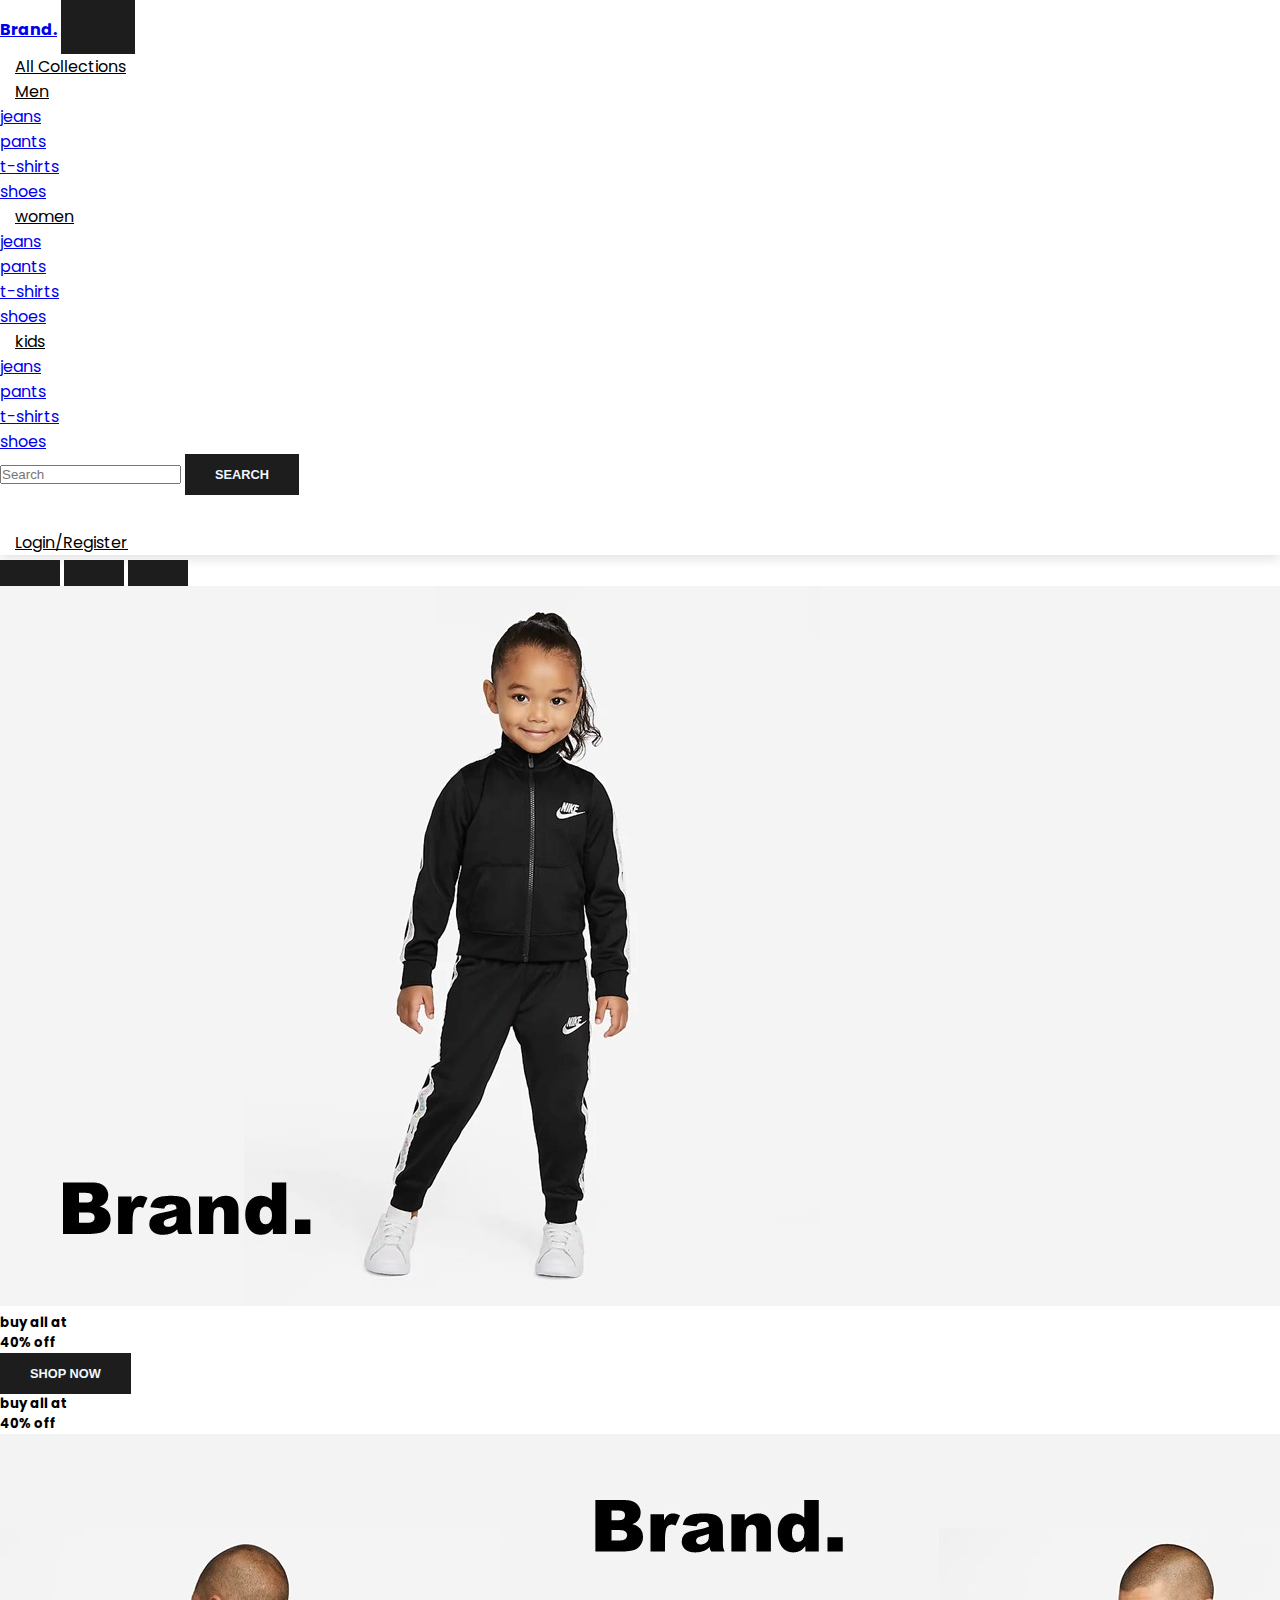
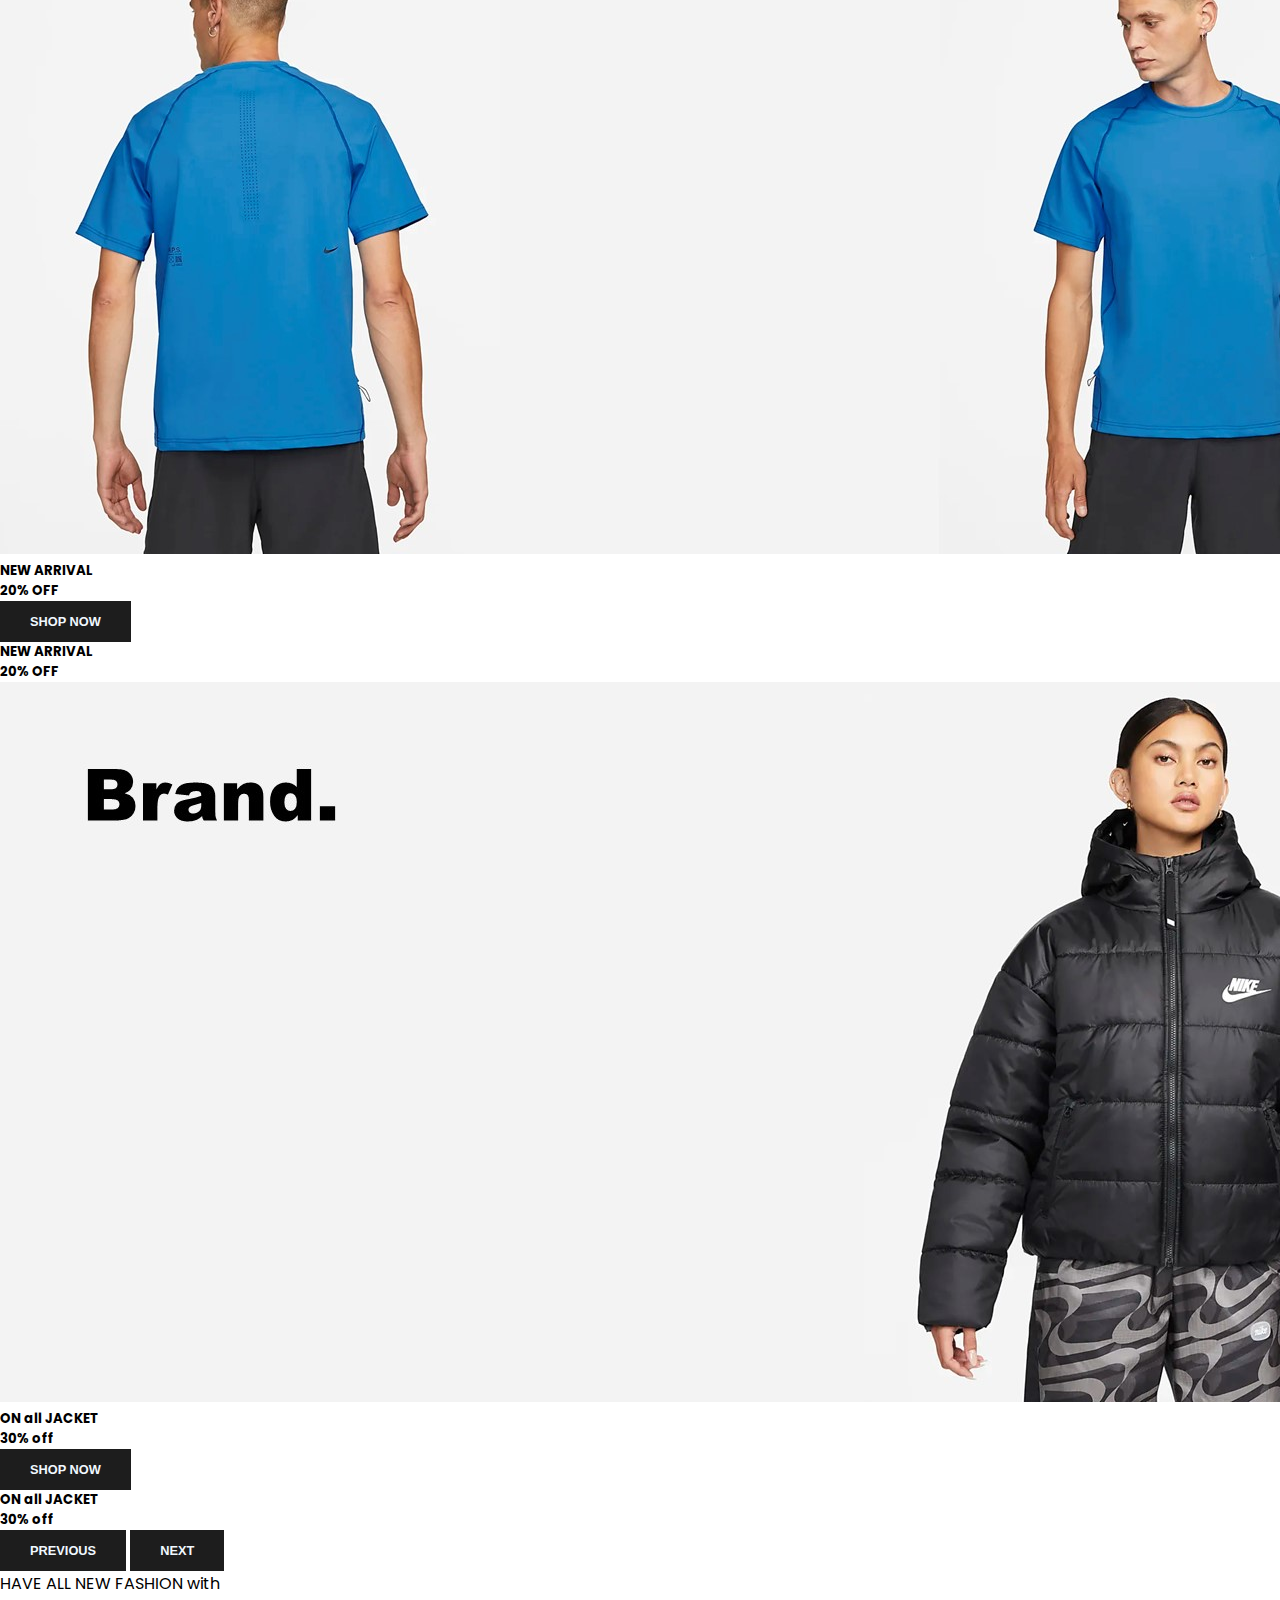
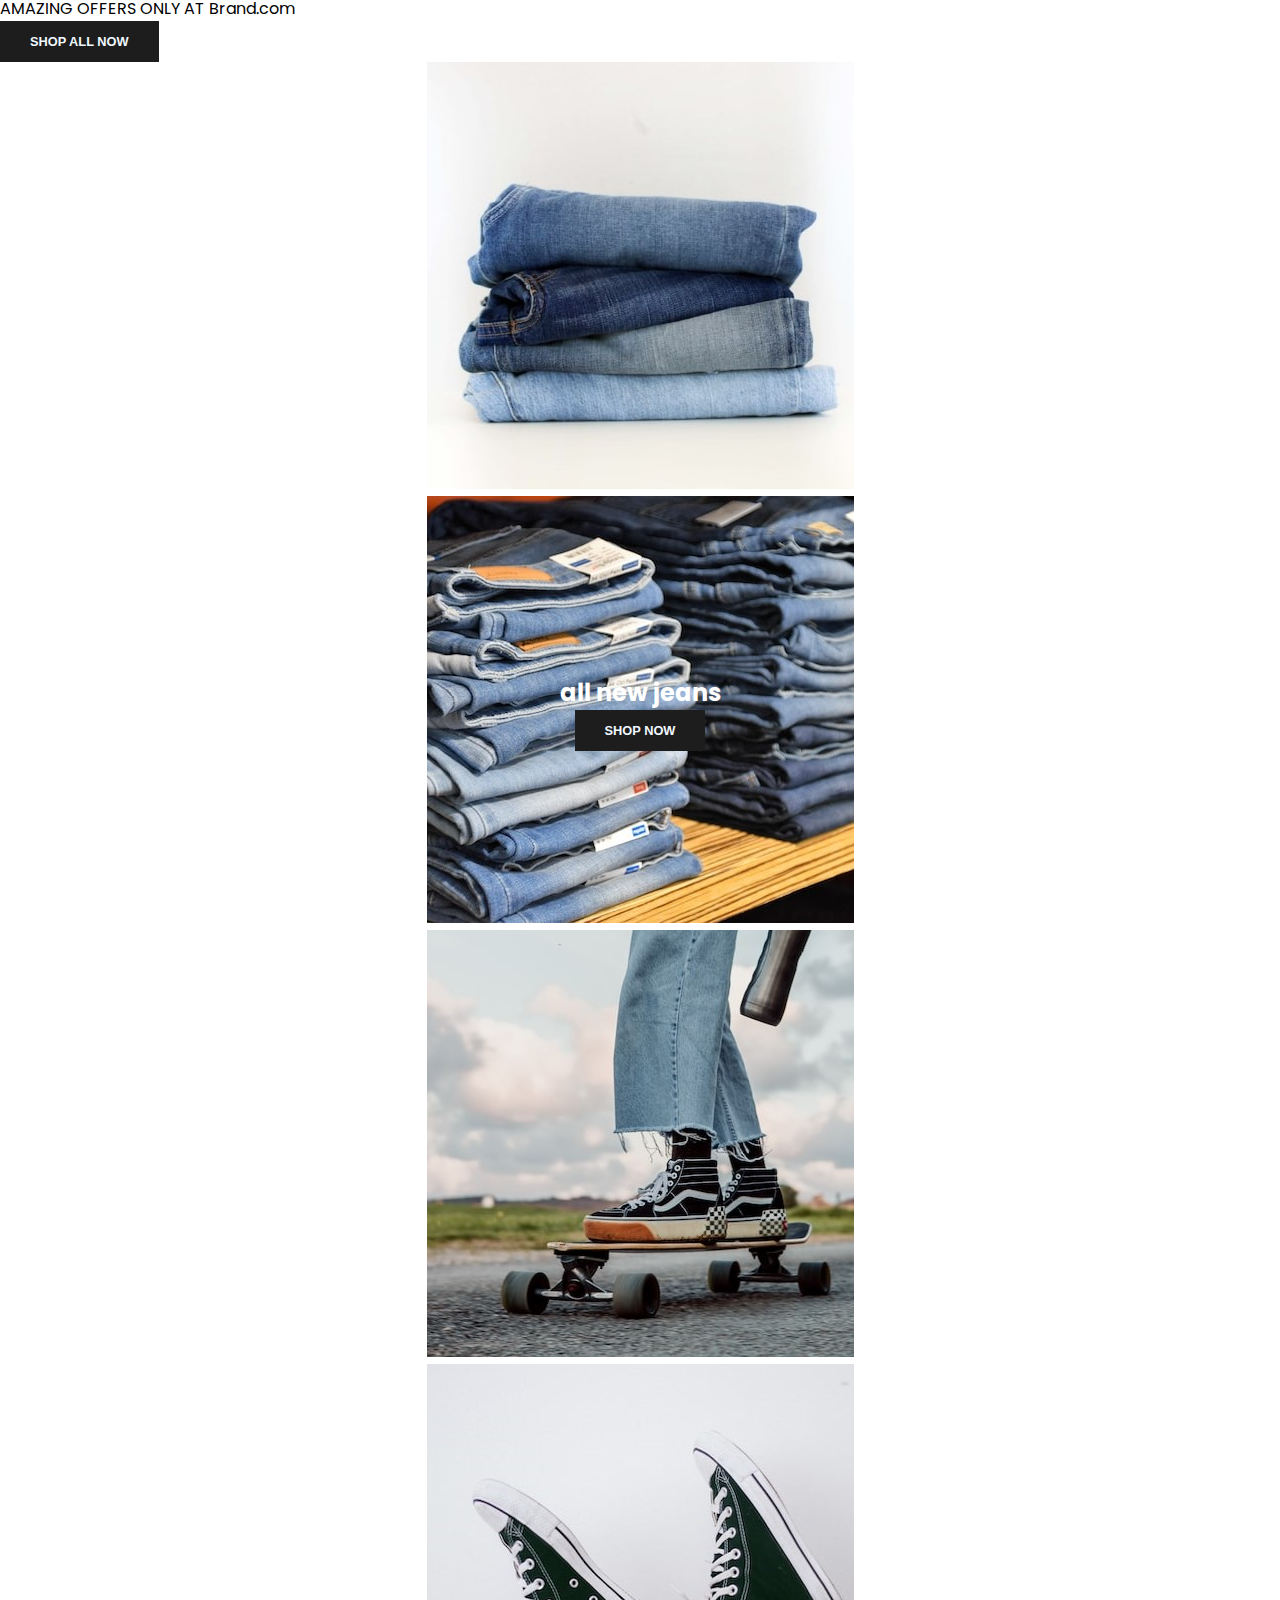
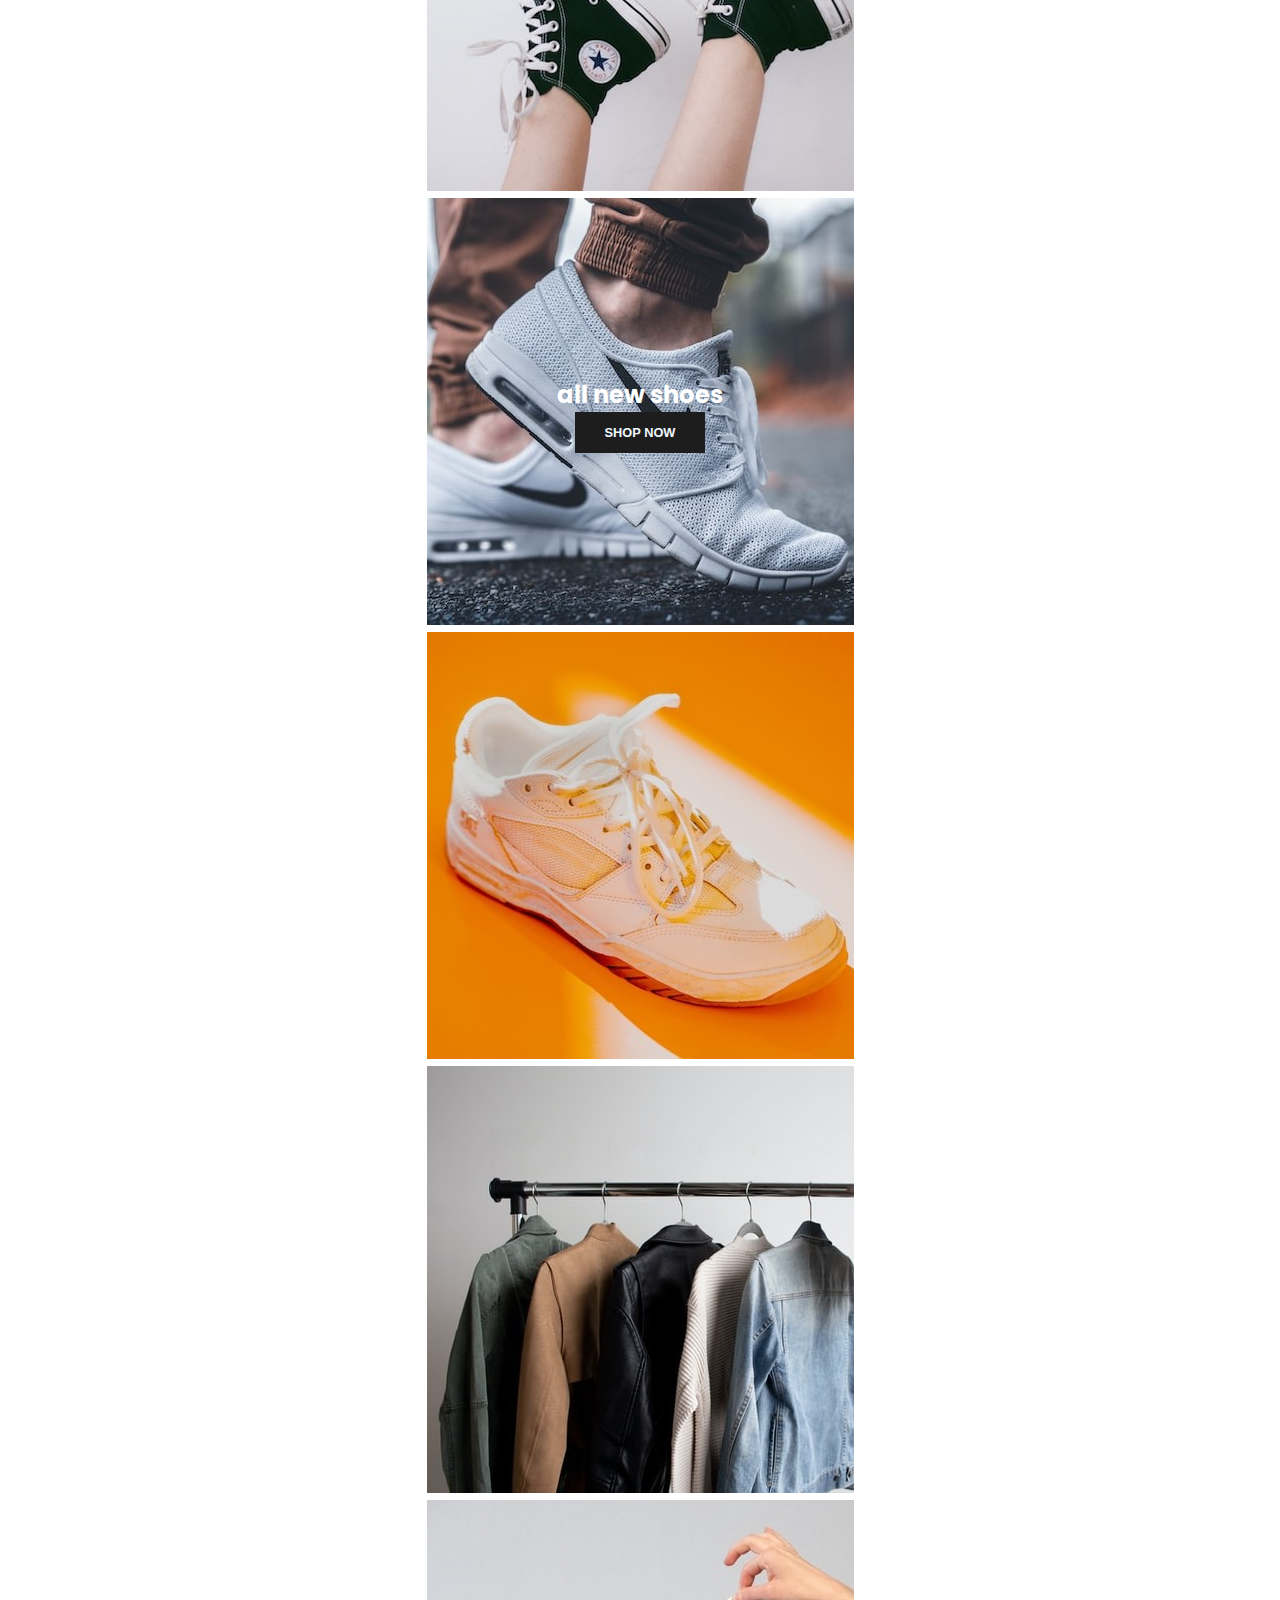
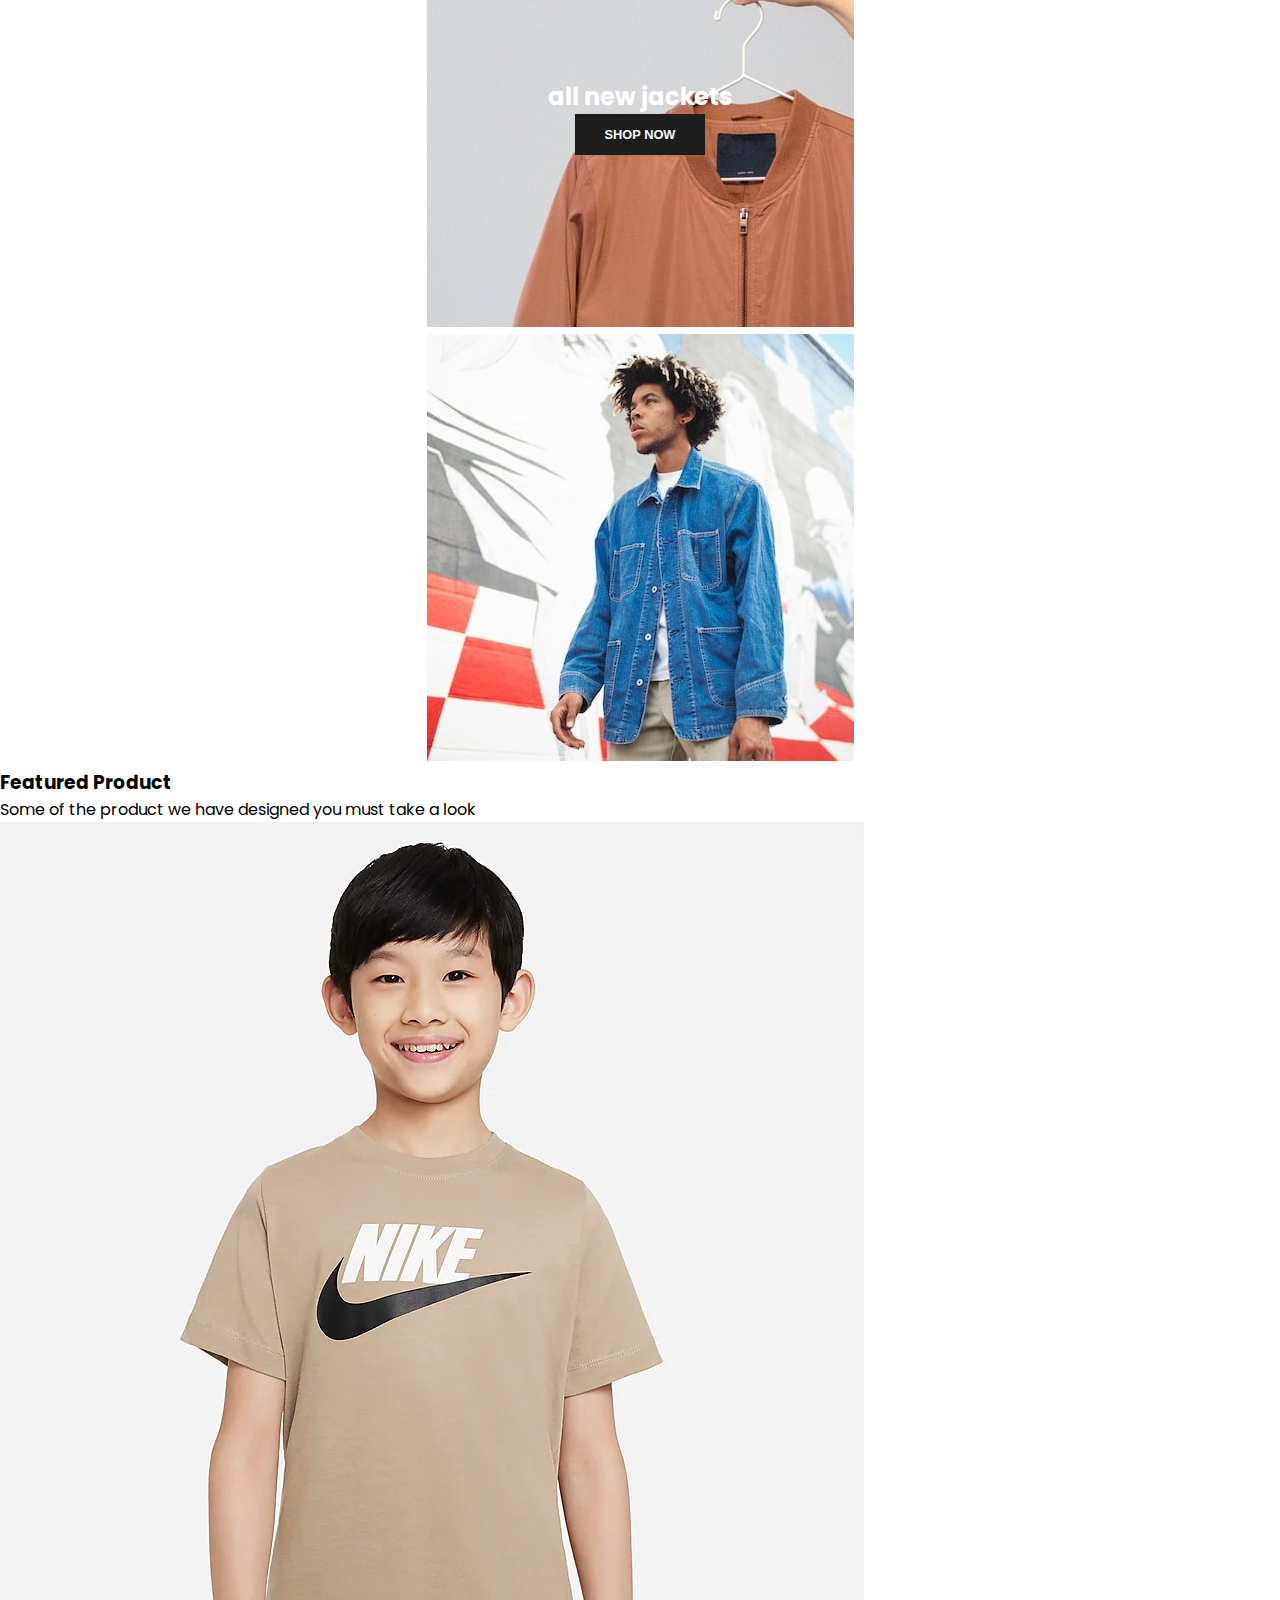
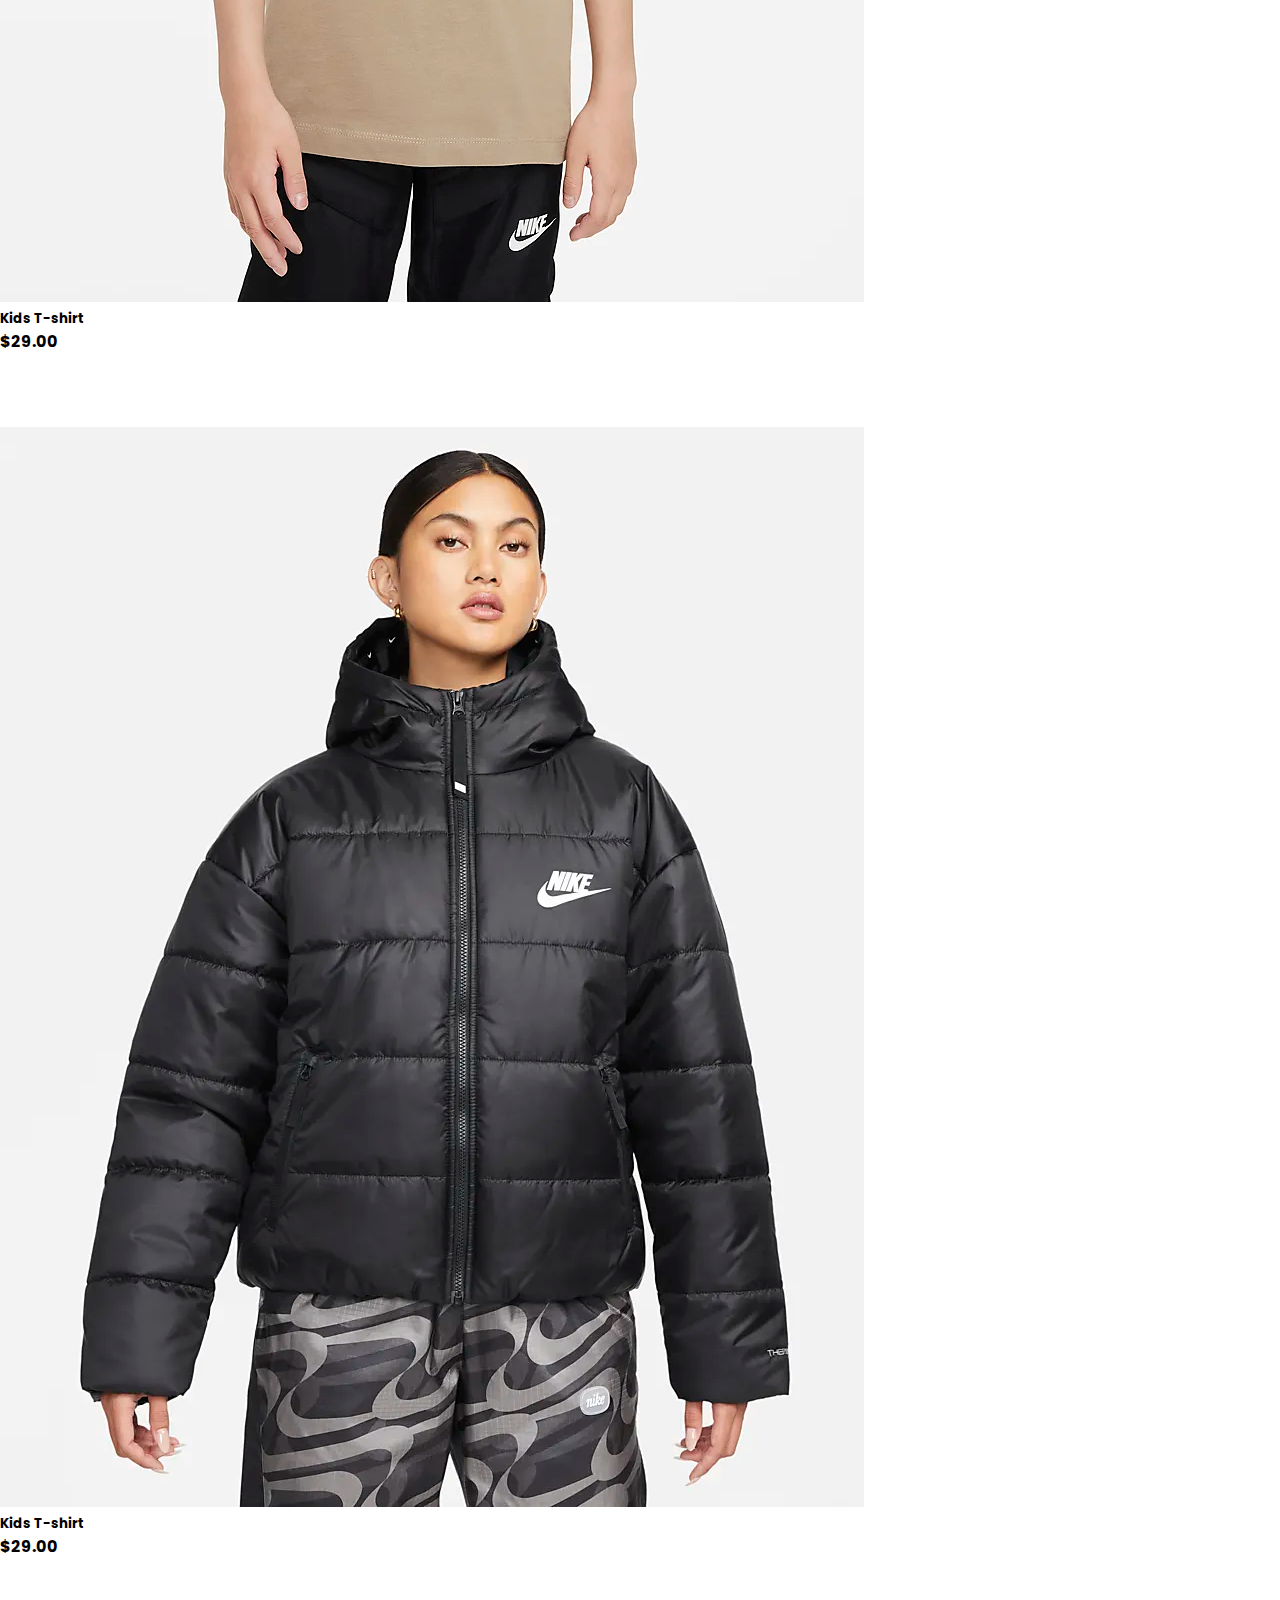
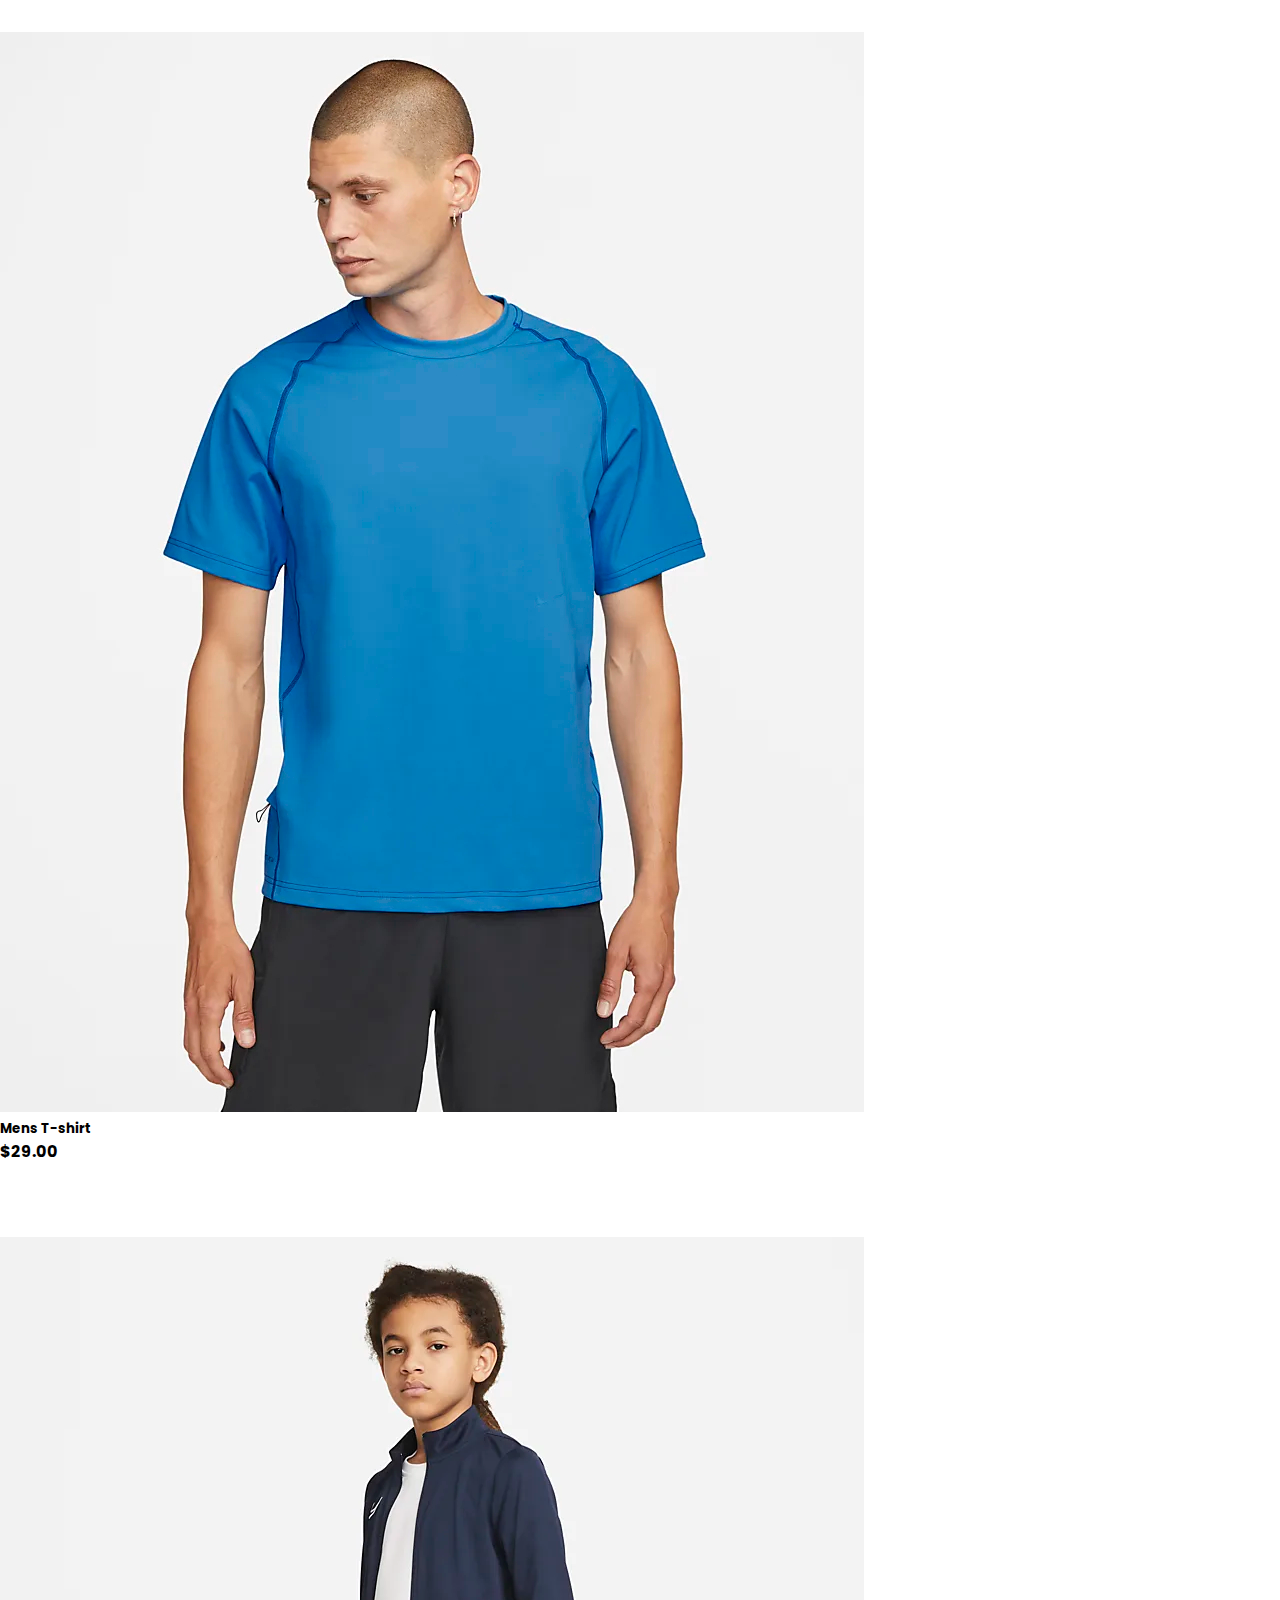
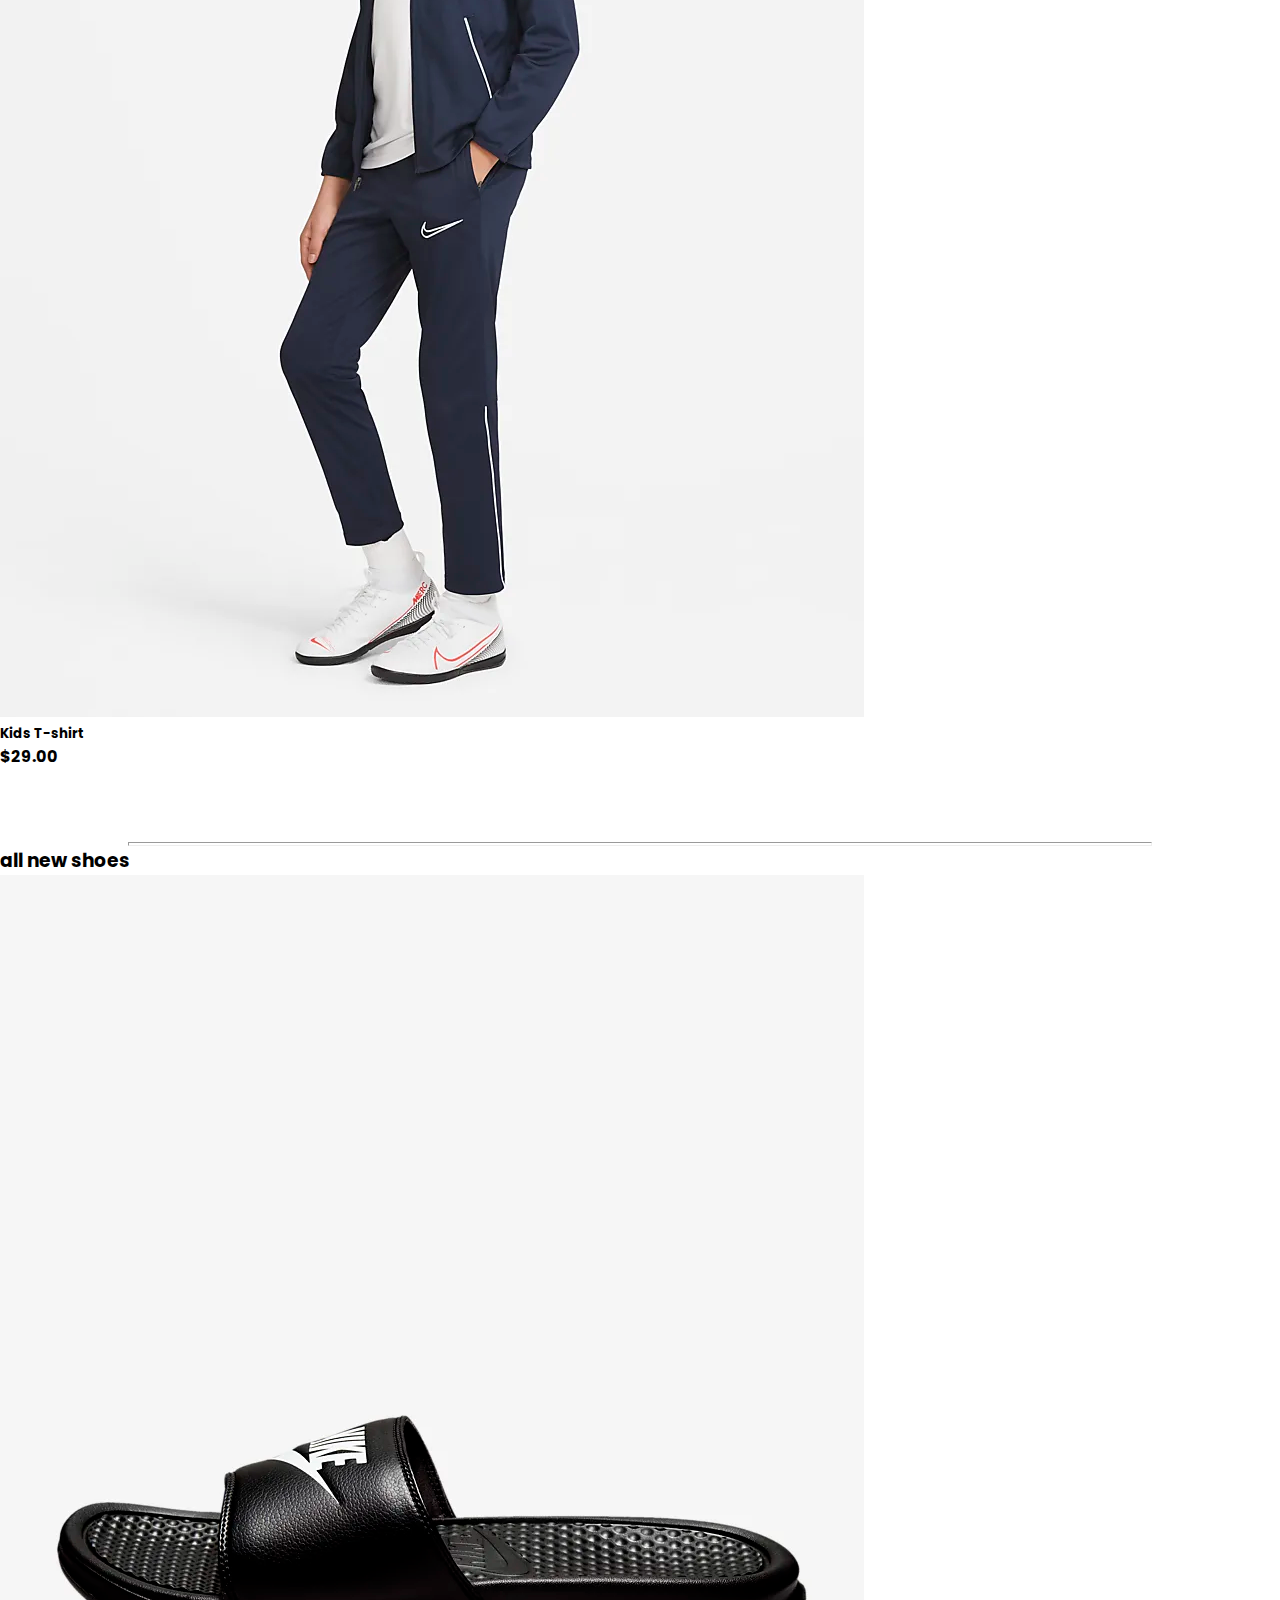
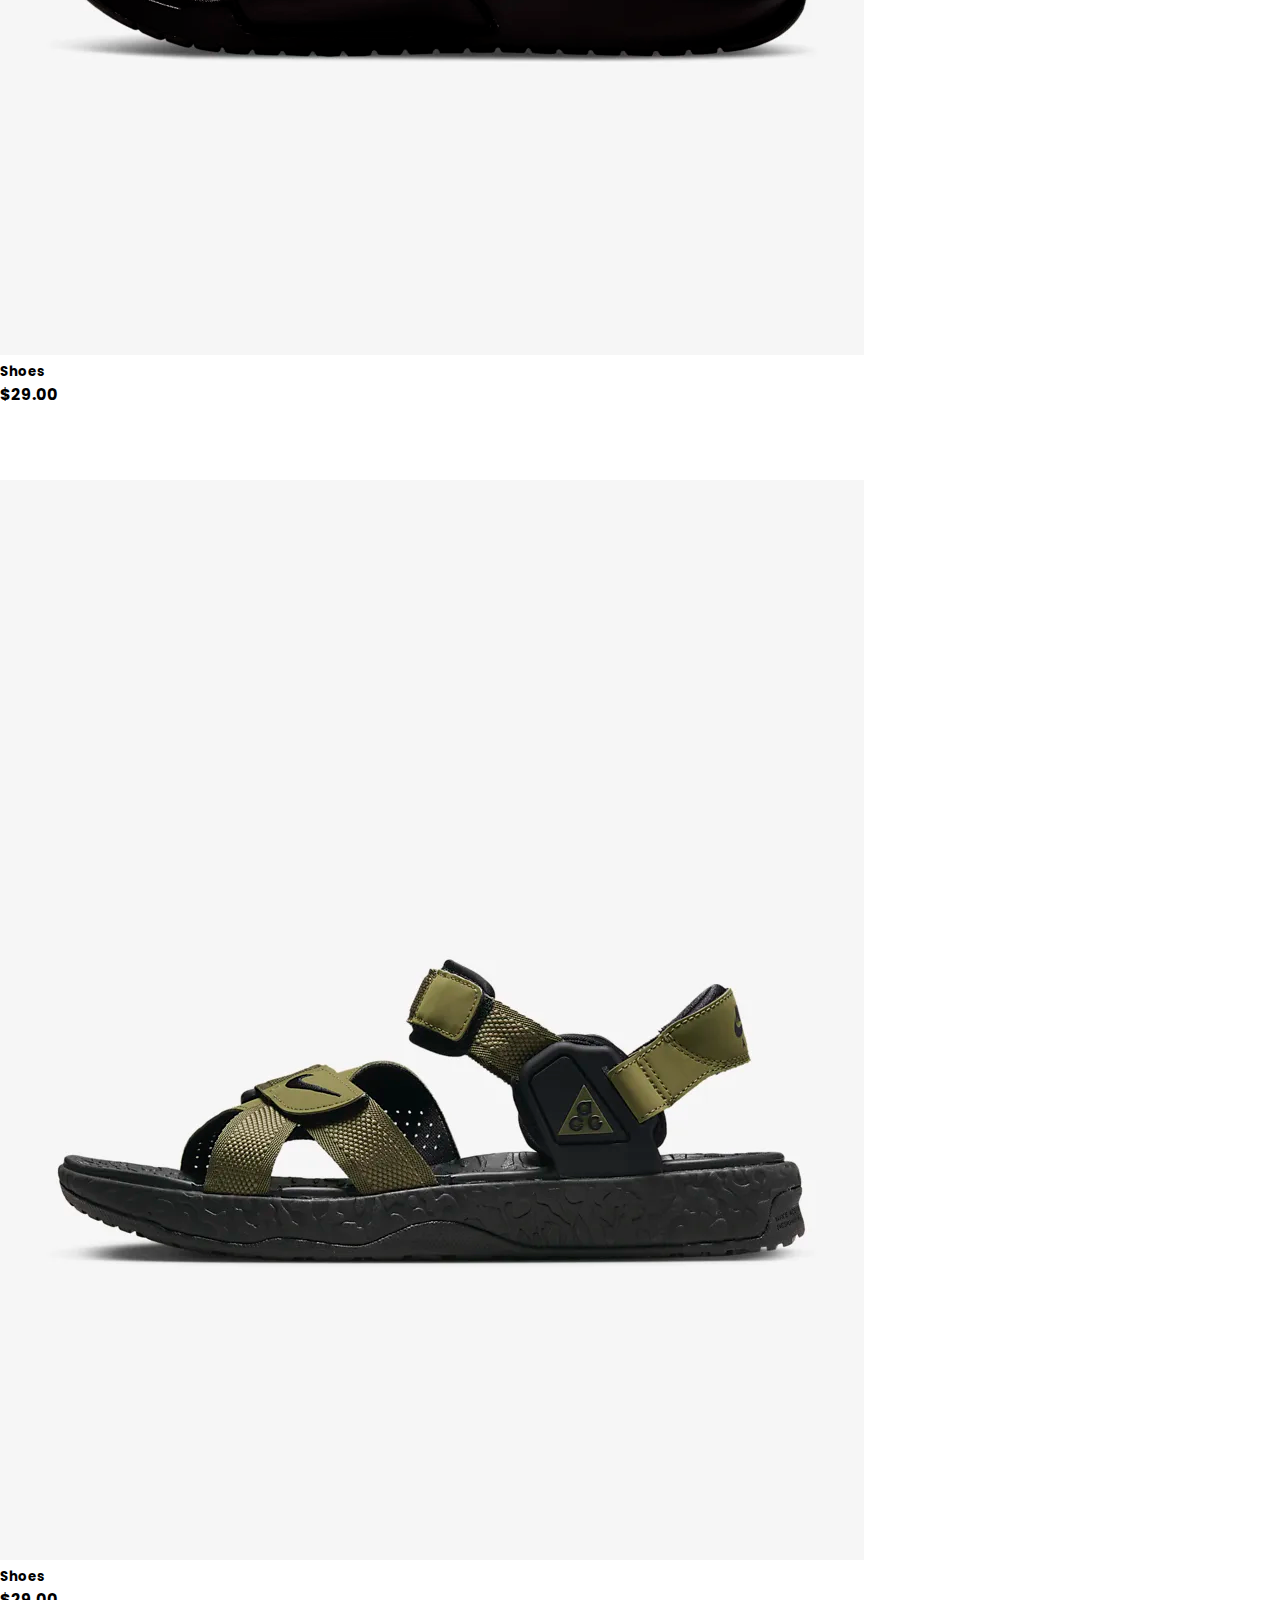
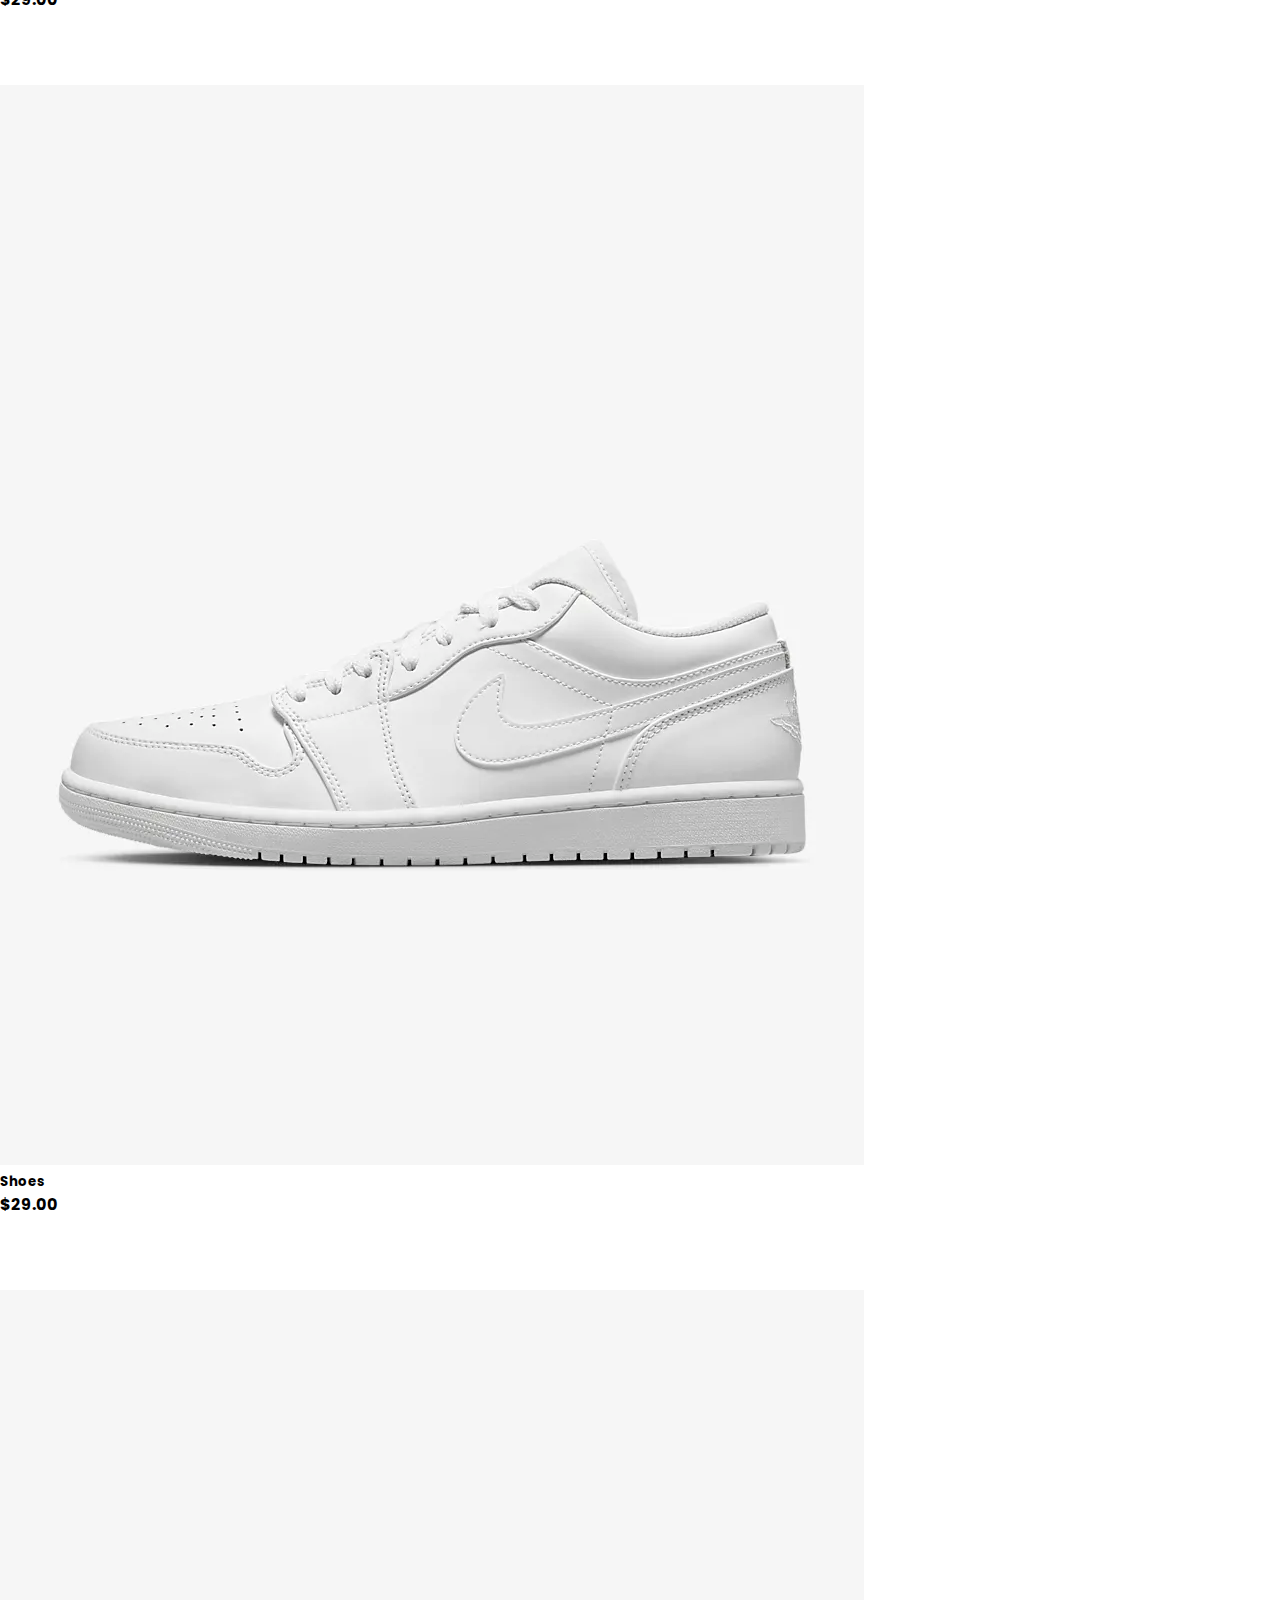
<file: index.html>
<!DOCTYPE html>
<html lang="en">
<head>
    <meta charset="UTF-8">
    <meta http-equiv="X-UA-Compatible" content="IE=edge">
    <meta name="viewport" content="width=device-width, initial-scale=1.0">

    <link href="https://cdn.jsdelivr.net/npm/bootstrap@5.0.2/dist/css/bootstrap.min.css" rel="stylesheet" integrity="sha384-EVSTQN3/azprG1Anm3QDgpJLIm9Nao0Yz1ztcQTwFspd3yD65VohhpuuCOmLASjC" crossorigin="anonymous">
    
    <!-- css link -->
    <link rel="stylesheet" href="style_JM.css">

    <!-- bootstrap css links -->
    <!-- <link rel="stylesheet" href="https://cdn.jsdelivr.net/npm/bootstrap@4.4.1/dist/css/bootstrap.min.css" integrity="sha384-Vkoo8x4CGsO3+Hhxv8T/Q5PaXtkKtu6ug5TOeNV6gBiFeWPGFN9MuhOf23Q9Ifjh" crossorigin="anonymous"> -->
    <link href="https://cdn.jsdelivr.net/npm/bootstrap@5.0.2/dist/css/bootstrap.min.css" rel="stylesheet" integrity="sha384-EVSTQN3/azprG1Anm3QDgpJLIm9Nao0Yz1ztcQTwFspd3yD65VohhpuuCOmLASjC" crossorigin="anonymous">

    <!-- fontawesome -->
    <!-- <link rel="stylesheet" href="https://cdnjs.cloudflare.com/ajax/libs/font-awesome/6.1.1/css/all.min.css" integrity="sha512-KfkfwYDsLkIlwQp6LFnl8zNdLGxu9YAA1QvwINks4PhcElQSvqcyVLLD9aMhXd13uQjoXtEKNosOWaZqXgel0g==" crossorigin="anonymous" referrerpolicy="no-referrer" /> -->
    <link rel="stylesheet" href="https://cdnjs.cloudflare.com/ajax/libs/font-awesome/6.1.2/css/all.min.css" integrity="sha512-1sCRPdkRXhBV2PBLUdRb4tMg1w2YPf37qatUFeS7zlBy7jJI8Lf4VHwWfZZfpXtYSLy85pkm9GaYVYMfw5BC1A==" crossorigin="anonymous" referrerpolicy="no-referrer" />
    
    

    
    <!-- <link href="//netdna.bootstrapcdn.com/font-awesome/3.2.1/css/font-awesome.css" rel="stylesheet"> -->


    <!-- bootstrap js links -->
    <script src="https://code.jquery.com/jquery-3.4.1.slim.min.js" integrity="sha384-J6qa4849blE2+poT4WnyKhv5vZF5SrPo0iEjwBvKU7imGFAV0wwj1yYfoRSJoZ+n" crossorigin="anonymous"></script>
    <script src="https://cdn.jsdelivr.net/npm/popper.js@1.16.0/dist/umd/popper.min.js" integrity="sha384-Q6E9RHvbIyZFJoft+2mJbHaEWldlvI9IOYy5n3zV9zzTtmI3UksdQRVvoxMfooAo" crossorigin="anonymous"></script>
    <script src="https://cdn.jsdelivr.net/npm/bootstrap@4.4.1/dist/js/bootstrap.min.js" integrity="sha384-wfSDF2E50Y2D1uUdj0O3uMBJnjuUD4Ih7YwaYd1iqfktj0Uod8GCExl3Og8ifwB6" crossorigin="anonymous"></script>


    <title>Brand.</title>

    <link rel="icon" type="image/x-icon" href="img/b1.png">

    
    <style>

/* .sld_custome{
    width: 1500px;

        background-color: green;
      } */

      /* @media screen and (max-width: 990px){
        .loginSignup{
        width: 50%;
        background-color: blue;
      }
      } */

      @media screen and (max-width: 660px){
        .sld_custome{
        width: 450px;
        /* background-color: red; */
      }
      }

      @media screen and (min-width: 1200px){
        .sld_custome{
        width: 90%;
        /* background-color: blue; */
      }
      }

.new_section {
  position: relative;
  text-align: center;
  color: white;
}

.centered {
  position: absolute;
  top: 50%;
  left: 50%;
  transform: translate(-50%, -50%);
  /* background-color: red; */
  width: 300px;
  /* color: black; */

  /* background-color: white; */
}

/* featured product style  */
.product {
  cursor: pointer;
  margin-bottom: 2rem;
}

.product img {
  transition: .3s all;
  /* max-height: 60%; */
}

.product:hover img {
  opacity: .7;
}

.product .buy-btn {
  transform: translateY(30px);
  opacity: 0;
  transition: 0.3s all;
  
}

.product:hover .buy-btn {
  transform: translateY(0);
  opacity: 1;
}

.star i {
  /* font-size: .8rem; */
  color: darkgray;
  margin-bottom: 10px;
}

.product a{
    text-decoration: none;
    color: black;
  }

  .product a:hover{
    text-decoration: none;
    color: black;
  }
/* featured product style  */
    </style>
</head>

<body>

  <button onclick="topFunction()" id="myBtn" title="Go to top"><i class="fa-solid fa-arrow-up-long"></i></button>


    <!-- navigation bar  -->
    <!-- <section> -->
    <nav class="navbar navbar-expand-lg navbar-light bg-white py-3 fixed-top">
        <div class="container">
        <a class="navbar-brand" href="#"><b>Brand.</b></a>
        <!-- add logo here -->

        <!-- size change navbar button -->
        <button class="navbar-toggler" type="button" data-toggle="collapse" data-target="#navbarSupportedContent" aria-controls="navbarSupportedContent" aria-expanded="false" aria-label="Toggle navigation">
            <span><i id="bar" class="fa-solid fa-bars"></i></span>
        </button>
      
        <div class="collapse navbar-collapse" id="navbarSupportedContent">
          <ul class="navbar-nav ms-auto">

            <li class="nav-item ">
              <a class="nav-link" href="all_products/page_1.html">All Collections</a>
            </li>

            <li class="nav-item dropdown">
              <a class="nav-link dropdown-toggle" href="#" id="navbarDropdown" role="button" data-bs-toggle="dropdown" aria-expanded="false">
                Men
              </a>
              <ul class="dropdown-menu" aria-labelledby="navbarDropdown">
                <li><a class="dropdown-item" href="all_products/page_1.html">jeans</a></li>
                <li><a class="dropdown-item" href="#">pants</a></li>
                <li><a class="dropdown-item" href="#">t-shirts</a></li>
                <li><a class="dropdown-item" href="#">shoes</a></li>
              </ul>
            </li>

            <li class="nav-item dropdown">
              <a class="nav-link dropdown-toggle" href="#" id="navbarDropdown" role="button" data-bs-toggle="dropdown" aria-expanded="false">
                women
              </a>
              <ul class="dropdown-menu" aria-labelledby="navbarDropdown">
                <li><a class="dropdown-item" href="#">jeans</a></li>
                <li><a class="dropdown-item" href="#">pants</a></li>
                <li><a class="dropdown-item" href="#">t-shirts</a></li>
                <li><a class="dropdown-item" href="#">shoes</a></li>
              </ul>
            </li>

            <li class="nav-item dropdown">
              <a class="nav-link dropdown-toggle" href="#" id="navbarDropdown" role="button" data-bs-toggle="dropdown" aria-expanded="false">
                kids
              </a>
              <ul class="dropdown-menu" aria-labelledby="navbarDropdown">
                <li><a class="dropdown-item" href="#">jeans</a></li>
                <li><a class="dropdown-item" href="#">pants</a></li>
                <li><a class="dropdown-item" href="#">t-shirts</a></li>
                <li><a class="dropdown-item" href="#">shoes</a></li>
              </ul>
            </li>

              <form class="d-flex">
                <input id="src_box" class="form-control me-2 mr-2" type="search" placeholder="Search" aria-label="Search">
                <button id="src_btn" class="btn btn-secondary btn-sm" type="submit">Search</i></button>
              </form>

              <li class="nav-item">
                <a class="nav-link" href="cart.html">
                  <i class="fa-solid fa-cart-shopping mt-2"></i>
                </a>
              </li>

              <li class="nav-item">
                <a class="nav-link" href="LoginRegister_JM.html">Login/Register</a>
              </li>
          </ul>

        </div>
        </div>
      </nav>


    <!-- </section> -->

    <!-- top section -->




    <!-- slider slider slider  -->
    <section class="container-fluid mt-5 pt-4 sld_custome">
    <div id="carouselExampleCaptions" class="carousel slide" data-bs-ride="carousel">
      <div class="carousel-indicators">
        <button type="button" data-bs-target="#carouselExampleCaptions" data-bs-slide-to="0" class="active" aria-current="true" aria-label="Slide 1"></button>
        <button type="button" data-bs-target="#carouselExampleCaptions" data-bs-slide-to="1" aria-label="Slide 2"></button>
        <button type="button" data-bs-target="#carouselExampleCaptions" data-bs-slide-to="2" aria-label="Slide 3"></button>
      </div>
      <div class="carousel-inner">
        <div class="carousel-item active">
          <!-- data-bs-interval="15000000000" -->
          <a href="all_products.html"><img src="slide_image/Slide4.JPG" class="d-block w-100" alt="..."></a>
          
          <!-- captiion  -->
          <div class="carousel-caption d-none text-end d-md-block">
            <h5 class="display-3 fw-bolder text-dark text-end text-uppercase">buy all at<br>40% off</h5>
            <a href="all_products/page_1.html"><button class="sp_nw text-uppercase me-2" type="button">shop now</button></a>
          </div>

          <div class="carousel-caption d-sm-block d-md-none text-end">
            <h5 class="fs-2 fw-bolder text-dark text-end text-uppercase">buy all at<br>40% off</h5>
          </div>
        </div>
        
        <div class="carousel-item">
          <a href="all_products.html"><img src="slide_image/Slide6.JPG" class="d-block w-100" alt="..."></a>
          <!-- captiion  -->
          <div class="carousel-caption d-none text-center d-md-block">
            <h5 class="display-3 fw-bolder text-dark text-center text-uppercase">NEW ARRIVAL<br>20% OFF</h5>
            <a href="all_products/page_1.html"><button class="sp_nw text-uppercase me-2" type="button">shop now</button></a>
          </div>

          <div class="carousel-caption d-sm-block d-md-none text-center">
            <h5 class="fs-2 fw-bolder text-dark text-center text-uppercase">NEW ARRIVAL<br>20% OFF</h5>
          </div>
        </div>

        <div class="carousel-item">
          <a href="all_products.html"><img src="slide_image/Slide5.JPG" class="d-block w-100" alt="..."></a>
          <!-- captiion  -->
          <div class="carousel-caption d-none text-start d-md-block">
            <h5 class="display-3 fw-bolder text-dark text-start text-uppercase">ON all JACKET<br>30% off</h5>
            <a href="all_products/page_1.html"><button class="sp_nw text-uppercase me-2" type="button">shop now</button></a>
          </div>

          <div class="carousel-caption d-sm-block d-md-none text-start">
            <h5 class="fs-2 fw-bolder text-dark text-start text-uppercase">ON all JACKET<br>30% off</h5>
          </div>
        </div>

      </div>
      <button class="carousel-control-prev car_btw" type="button" data-bs-target="#carouselExampleCaptions" data-bs-slide="prev">
        <span class="carousel-control-prev-icon" aria-hidden="true"></span>
        <span class="visually-hidden">Previous</span>
      </button>
      <button class="carousel-control-next car_btw" type="button" data-bs-target="#carouselExampleCaptions" data-bs-slide="next">
        <span class="visually-hidden">Next</span>
        <span class="carousel-control-next-icon" aria-hidden="true"></span>
        
      </button>
    </div>
    </section>
    
    <section class="my-5">
        <p class="fs-1 text-center fw-bold text-uppercase">HAVE ALL NEW FASHION with<BR>
            AMAZING OFFERS ONLY AT <text class="text-secondary">Brand.com</text></p>
            <!-- <div class="d-grid gap-2 row-cols-md-2 col-2 mx-auto"> -->
            <p class="text-center"><a href="all_products/page_1.html"><button class="sp_nw text-uppercase me-2" type="button">shop all now</button></a>
            </p>
            <!-- </div> -->
    </section>
    <!-- new section   new section   new section   new section   new section   new section   new section   new section   new section   new section   new section   new section   -->
    <section class="container-fluid justify-content-center text-uppercase">
        <div class="container mt-4">
            <div class="row row-cols-1 row-cols-sm-2 row-cols-md-3 text-center justify-content-center">
              <div class="new_section col mt-2">
                <!-- <img class="img-fluid" src="new_sec/shoes2.jpg" alt=""> -->

                <div id="carouselExampleDark" class="carousel carousel-dark" data-bs-ride="carousel">
                    <div class="carousel-inner">
                      <div class="carousel-item active" data-bs-interval="1500">
                        <img src="new_sec/jeans3.jpg" class="d-block w-100" alt="...">
                      </div>
                      <div class="carousel-item" data-bs-interval="1500">
                        <img src="new_sec/jeans.jpg" class="d-block w-100" alt="...">
                      </div>
                      <div class="carousel-item" data-bs-interval="1500">
                        <img src="new_sec/jeans2.jpg" class="d-block w-100" alt="...">
                      </div>
                    </div>
                  </div>
                  
                <div class="centered">
                    <h2 class="fw-bold">all new jeans</h2>
                    <a href="all_products/page_1.html"><button class="sp_nw text-uppercase me-2" type="button">shop now</button></a>
                </div>
              </div>
              <div class="new_section col mt-2">
                <!-- <img class="img-fluid" src="new_sec/jacket.jpg" alt="">  -->

                <div id="carouselExampleDark" class="carousel carousel-dark slide" data-bs-ride="carousel">
                    <div class="carousel-inner  ">
                      <div class="carousel-item  active" data-bs-interval="1500">
                        <img src="new_sec/shoes4.jpg" class="d-block w-100" alt="...">
                      </div>
                      <div class="carousel-item  " data-bs-interval="1500">
                        <img src="new_sec/shoes3.jpg" class="d-block w-100" alt="...">
                      </div>
                      <div class="carousel-item  " data-bs-interval="1500">
                        <img src="new_sec/shoes2.jpg" class="d-block w-100" alt="...">
                      </div>
                    </div>
                  </div>

                <div class="centered">
                    <h2 class="fw-bold">all new shoes</h2>
                    <a href="all_products/page_1.html"><button class="sp_nw text-uppercase me-2" type="button">shop now</button></a>
                </div>
              </div>
              <div class="new_section col mt-2">
                <!-- <img class="img-fluid" src="new_sec/jeans.jpg" alt=""> -->

                <div id="carouselExampleDark" class="carousel carousel-dark" data-bs-ride="carousel">
                    <div class="carousel-inner">
                      <div class="carousel-item active" data-bs-interval="1500">
                        <img src="new_sec/jacket.jpg" class="d-block w-100" alt="...">
                      </div>
                      <div class="carousel-item" data-bs-interval="1500">
                        <img src="new_sec/jacket2.jpg" class="d-block w-100" alt="...">
                      </div>
                      <div class="carousel-item" data-bs-interval="1500">
                        <img src="new_sec/jacket3.jpg" class="d-block w-100" alt="...">
                      </div>
                    </div>
                  </div>

                <div class="centered">
                    <h2 class="fw-bold">all new jackets</h2>
                    <a href="all_products/page_1.html"><button class="sp_nw text-uppercase me-2" type="button">shop now</button></a>
                </div>
              </div>
              <!-- <div class="col mt-2">Column</div> -->
            </div>
          </div>
    </section>
    <!-- new section   new section   new section   new section   new section   new section   new section   new section   new section   new section   new section   new section   new section   -->

    <!-- Featured Product Featured Product Featured Product Featured Product Featured Product Featured Product Featured Product Featured Product Featured Product  -->
    <section id="featured" class="mt-5">
      <div class="container text-center mt-5 py-5">
        <h3 class="fs-1">Featured Product</h3>
        <!-- <hr> -->
        <p class="fs-5">Some of the product we have designed you must take a look</p>
      </div>

      <div class="row mx-auto container">
         <!-- for product  -->
        <div class="product mb-5 text-center col-lg-3 col-md-4 col-12">
          <img class="img-fluid mb-3" src="p_img/kids_jacket1.jpg">
          <div class="star">
            <i class="fa-solid fa-star"></i>
            <i class="fa-solid fa-star"></i>
            <i class="fa-solid fa-star"></i>
            <i class="fa-solid fa-star"></i>
            <i class="fa-solid fa-star"></i>
          </div>
          <h5 class="p-name">
            Kids T-shirt
          </h5>
          <h4 class="p-price">$29.00</h4>
          <button class="buy-btn text-uppercase">buy now</button>
        </div>
 <!-- for product  -->

          <!-- for product  -->
          <div class="product mb-5 text-center col-lg-3 col-md-4 col-12">
            <img class="img-fluid mb-3" src="p_img/women_jacket1.jpg">
            <div class="star">
              <i class="fa-solid fa-star"></i>
              <i class="fa-solid fa-star"></i>
              <i class="fa-solid fa-star"></i>
              <i class="fa-solid fa-star"></i>
              <i class="fa-solid fa-star"></i>
            </div>
            <h5 class="p-name">
              Kids T-shirt
            </h5>
            <h4 class="p-price">$29.00</h4>
            <button class="buy-btn text-uppercase">buy now</button>
          </div>
   <!-- for product  -->

            <!-- for product  -->
            
            <div class="product mb-5 text-center col-lg-3 col-md-4 col-12">
              <a href="ProductPage_JM.html"><img class="img-fluid mb-3" src="p_img/men_tshirt2.jpg">
              <div class="star">
                <i class="fa-solid fa-star"></i>
                <i class="fa-solid fa-star"></i>
                <i class="fa-solid fa-star"></i>
                <i class="fa-solid fa-star"></i>
                <i class="fa-solid fa-star"></i>
              </div>
              <h5 class="p-name">
                Mens T-shirt
              </h5>
              <h4 class="p-price">$29.00</h4>
              <button class="buy-btn text-uppercase">buy now</button></a>
            </div>
     <!-- for product  -->

              <!-- for product  -->
              <div class="product mb-5 text-center col-lg-3 col-md-4 col-12">
                <img class="img-fluid mb-3" src="p_img/tracksuit_1.jpg">
                <div class="star">
                  <i class="fa-solid fa-star"></i>
                  <i class="fa-solid fa-star"></i>
                  <i class="fa-solid fa-star"></i>
                  <i class="fa-solid fa-star"></i>
                  <i class="fa-solid fa-star"></i>
                </div>
                <h5 class="p-name">
                  Kids T-shirt
                </h5>
                <h4 class="p-price">$29.00</h4>
                <button class="buy-btn text-uppercase">buy now</button>
              </div>
       <!-- for product  -->
      </div>
      <hr style="width: 80%; margin: auto; height: 4px;">

    </section>


    <!-- shoes shoes shoes  -->
    <section id="featured">
      <div class="container text-center py-5">
        <h3 class="fs-1 text-capitalize">all new shoes </h3>
        <!-- <hr> -->
      </div>

      <div class="row mx-auto container">
         <!-- for product  -->
        <div class="product mb-5 text-center col-lg-3 col-md-4 col-12">
          <img class="img-fluid mb-3" src="all_img/s6.jpg">
          <div class="star">
            <i class="fa-solid fa-star"></i>
            <i class="fa-solid fa-star"></i>
            <i class="fa-solid fa-star"></i>
            <i class="fa-solid fa-star"></i>
            <i class="fa-solid fa-star"></i>
          </div>
          <h5 class="p-name">
            Shoes
          </h5>
          <h4 class="p-price">$29.00</h4>
          <button class="buy-btn text-uppercase">buy now</button>
        </div>
 <!-- for product  -->

          <!-- for product  -->
          <div class="product mb-5 text-center col-lg-3 col-md-4 col-12">
            <img class="img-fluid mb-3" src="all_img/s7.jpg">
            <div class="star">
              <i class="fa-solid fa-star"></i>
              <i class="fa-solid fa-star"></i>
              <i class="fa-solid fa-star"></i>
              <i class="fa-solid fa-star"></i>
              <i class="fa-solid fa-star"></i>
            </div>
            <h5 class="p-name">
              Shoes
            </h5>
            <h4 class="p-price">$29.00</h4>
            <button class="buy-btn text-uppercase">buy now</button>
          </div>
   <!-- for product  -->

            <!-- for product  -->
            
            <div class="product mb-5 text-center col-lg-3 col-md-4 col-12">
              <a href="ProductPage_JM.html"><img class="img-fluid mb-3" src="all_img/s8.jpg">
              <div class="star">
                <i class="fa-solid fa-star"></i>
                <i class="fa-solid fa-star"></i>
                <i class="fa-solid fa-star"></i>
                <i class="fa-solid fa-star"></i>
                <i class="fa-solid fa-star"></i>
              </div>
              <h5 class="p-name">
                Shoes
              </h5>
              <h4 class="p-price">$29.00</h4>
              <button class="buy-btn text-uppercase">buy now</button></a>
            </div>
     <!-- for product  -->

              <!-- for product  -->
              <div class="product mb-5 text-center col-lg-3 col-md-4 col-12">
                <img class="img-fluid mb-3" src="all_img/s9.jpg">
                <div class="star">
                  <i class="fa-solid fa-star"></i>
                  <i class="fa-solid fa-star"></i>
                  <i class="fa-solid fa-star"></i>
                  <i class="fa-solid fa-star"></i>
                  <i class="fa-solid fa-star"></i>
                </div>
                <h5 class="p-name">
                  Shoes
                </h5>
                <h4 class="p-price">$29.00</h4>
                <button class="buy-btn text-uppercase">buy now</button>
              </div>
       <!-- for product  -->
      </div>

    </section>


    <!-- footer section  -->
    <footer class="mt-5 py-5">
        <div class="row container mx-auto pt-5">
            <div class="footer-one col-lg-3 col-md-6 col-12 mb-5">
                <h2>Brand.</h2>
                <p>
                    <b>Brand.</b> is one of the unique online shopping sites in 
                    Bangladesh where fashion is accessible to all. You can get your 
                    hands on the <i>trendiest style</i> every season and also avail the best 
                    of ethnic fashion during all <i>bengali festive occasions</i> in unbelievably 
                    affordable range.
                </p>
            </div>

            <div class="footer-one col-lg-3 col-md-6 col-12 mb-5 text-uppercase">
                <h5 class="pb-3">Featured</h5>
                <ul class=" list-unstyled">
                    <li><a href="#">books</a></li>
                    <li><a href="#">shirts</a></li>
                    <li><a href="#">formal pants</a></li>
                    <li><a href="#">jeans</a></li>
                    <li><a href="#">watches</a></li>
                    <li><a href="#">accessories</a></li>
                    <li><a href="#">shoes</a></li>
                </ul>
            </div>

            <div class="footer-one col-lg-3 col-md-6 col-12 mb-5 text-uppercase">
                <h5 class="pb-3">Contact us</h5>
                <div>
                    <h6 class="text-uppercase">
                        <i class="fa-solid fa-location-dot"></i>
                        &nbsp;Address</h6>
                    <p>123 street name, dhaka, bangladesh</p>
                </div>

                <div>
                    <h6 class="text-uppercase">
                        <i class="fa-solid fa-phone"></i>
                        &nbsp;phone</h6>
                    <p>880-179-3711-207 (telephone)</p>
                </div>

                <div>
                    <h6 class="text-uppercase">
                        <i class="fa-solid fa-envelope"></i>
                        &nbsp;e-mail</h6>
                    <p>info@brand.bd.com</p>
                </div>
            </div>

            <div class="footer-one col-lg-3 col-md-6 col-12 mb-2 text-uppercase">
                <h5 class="pb-3">FOLLOW US</h5>
                <ul class="text-uppercase list-unstyled">
                    <li><a href="#">
                        <i class="fa-brands fa-instagram"></i>
                        &nbsp;instagram</a></li>
                    <li><a href="#">
                        <i class="fa-brands fa-twitter"></i>
                        &nbsp;twitter</a></li>
                    <li><a href="#">
                        <i class="fa-brands fa-youtube"></i>
                        &nbsp;youtube</a></li>
                    <li><a href="#">
                        <i class="fa-brands fa-square-facebook"></i>
                        &nbsp;&nbsp;facebook</a></li>
                </ul> 
            </div>

            
            <div class="container-fluid text-right">
                <p class="text-end"><a href="#">Privacy Policy</a> | <a href="#">Terms and Conditions</a></p>
            </div>
        <!-- copyright -->

        <div>
            <p>© 2022 <b>Brand.</b> Inc. All Rights Reserved</p>
        </div>

        </div>

    </footer>

    <!-- script links -->
    <!-- <script src="https://cdn.jsdelivr.net/npm/@popperjs/core@2.9.2/dist/umd/popper.min.js" integrity="sha384-IQsoLXl5PILFhosVNubq5LC7Qb9DXgDA9i+tQ8Zj3iwWAwPtgFTxbJ8NT4GN1R8p" crossorigin="anonymous"></script>
    <script src="https://cdn.jsdelivr.net/npm/bootstrap@5.0.2/dist/js/bootstrap.min.js" integrity="sha384-cVKIPhGWiC2Al4u+LWgxfKTRIcfu0JTxR+EQDz/bgldoEyl4H0zUF0QKbrJ0EcQF" crossorigin="anonymous"></script> -->

    <script
    src="https://cdn.jsdelivr.net/npm/bootstrap@5.1.3/dist/js/bootstrap.bundle.min.js"
    integrity="sha384-ka7Sk0Gln4gmtz2MlQnikT1wXgYsOg+OMhuP+IlRH9sENBO0LRn5q+8nbTov4+1p"
    crossorigin="anonymous"
  >
</script>

<script src="script.js"></script>

    <!-- <script>
        $('.carousel').carousel({
        interval: 1
        })
    </script> -->
</body>
</html>
</file>
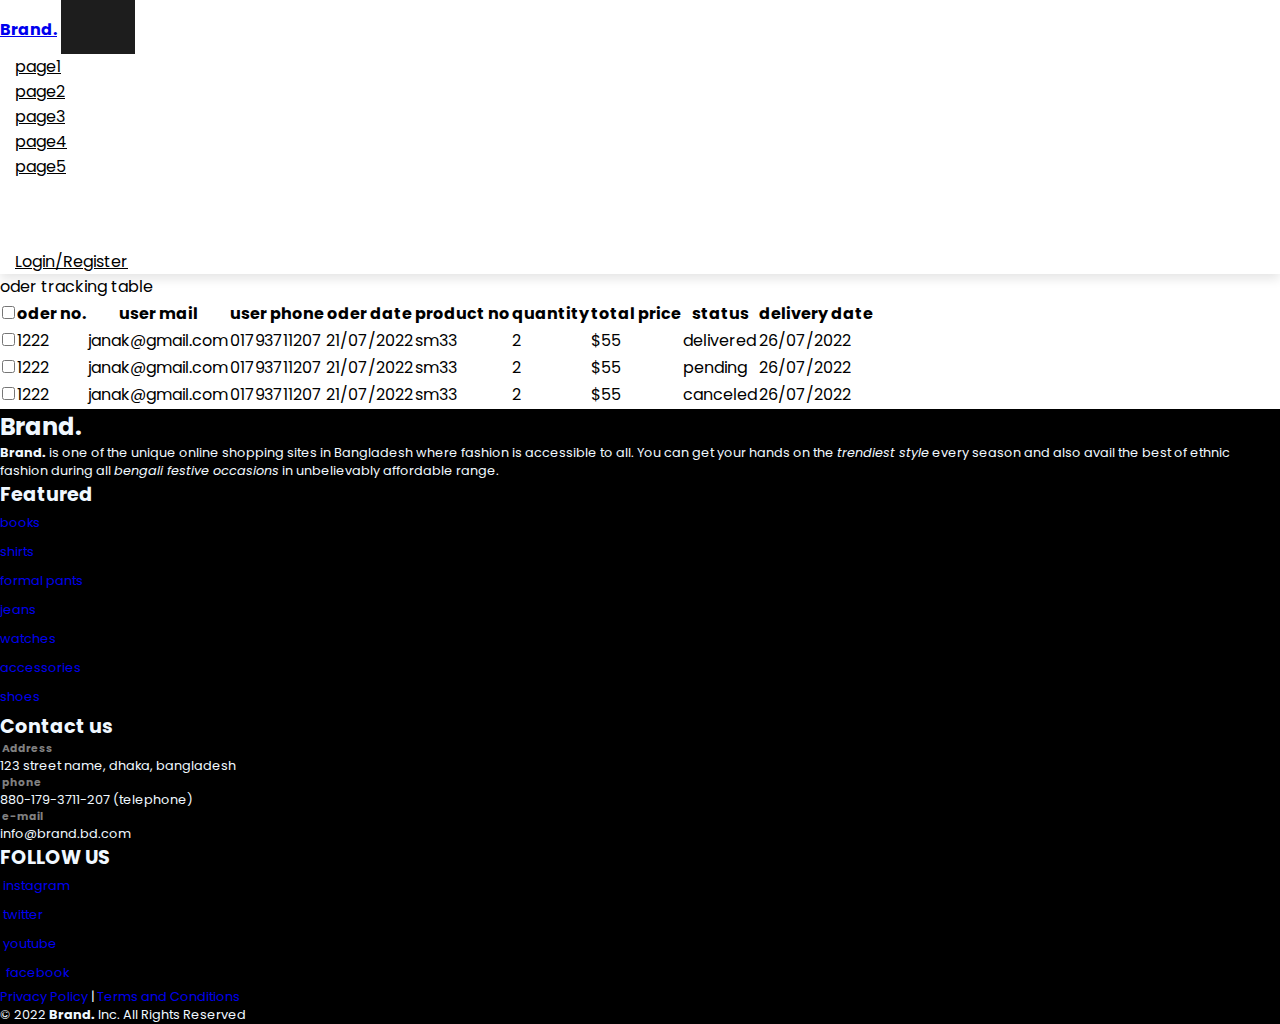
<file: admin_track.html>
<!DOCTYPE html>
<html lang="en">
<head>
    <meta charset="UTF-8">
    <meta http-equiv="X-UA-Compatible" content="IE=edge">
    <meta name="viewport" content="width=device-width, initial-scale=1.0">

    <link href="https://cdn.jsdelivr.net/npm/bootstrap@5.0.2/dist/css/bootstrap.min.css" rel="stylesheet" integrity="sha384-EVSTQN3/azprG1Anm3QDgpJLIm9Nao0Yz1ztcQTwFspd3yD65VohhpuuCOmLASjC" crossorigin="anonymous">
    
    <!-- css link -->
    <link rel="stylesheet" href="style_JM.css">

    <!-- bootstrap css links -->
    <!-- <link rel="stylesheet" href="https://cdn.jsdelivr.net/npm/bootstrap@4.4.1/dist/css/bootstrap.min.css" integrity="sha384-Vkoo8x4CGsO3+Hhxv8T/Q5PaXtkKtu6ug5TOeNV6gBiFeWPGFN9MuhOf23Q9Ifjh" crossorigin="anonymous"> -->
    <link href="https://cdn.jsdelivr.net/npm/bootstrap@5.0.2/dist/css/bootstrap.min.css" rel="stylesheet" integrity="sha384-EVSTQN3/azprG1Anm3QDgpJLIm9Nao0Yz1ztcQTwFspd3yD65VohhpuuCOmLASjC" crossorigin="anonymous">

    <!-- fontawesome -->
    <!-- <link rel="stylesheet" href="https://cdnjs.cloudflare.com/ajax/libs/font-awesome/6.1.1/css/all.min.css" integrity="sha512-KfkfwYDsLkIlwQp6LFnl8zNdLGxu9YAA1QvwINks4PhcElQSvqcyVLLD9aMhXd13uQjoXtEKNosOWaZqXgel0g==" crossorigin="anonymous" referrerpolicy="no-referrer" /> -->
    <link rel="stylesheet" href="https://cdnjs.cloudflare.com/ajax/libs/font-awesome/6.1.2/css/all.min.css" integrity="sha512-1sCRPdkRXhBV2PBLUdRb4tMg1w2YPf37qatUFeS7zlBy7jJI8Lf4VHwWfZZfpXtYSLy85pkm9GaYVYMfw5BC1A==" crossorigin="anonymous" referrerpolicy="no-referrer" />
    
    

    
    <!-- <link href="//netdna.bootstrapcdn.com/font-awesome/3.2.1/css/font-awesome.css" rel="stylesheet"> -->


    <!-- bootstrap js links -->
    <script src="https://code.jquery.com/jquery-3.4.1.slim.min.js" integrity="sha384-J6qa4849blE2+poT4WnyKhv5vZF5SrPo0iEjwBvKU7imGFAV0wwj1yYfoRSJoZ+n" crossorigin="anonymous"></script>
    <script src="https://cdn.jsdelivr.net/npm/popper.js@1.16.0/dist/umd/popper.min.js" integrity="sha384-Q6E9RHvbIyZFJoft+2mJbHaEWldlvI9IOYy5n3zV9zzTtmI3UksdQRVvoxMfooAo" crossorigin="anonymous"></script>
    <script src="https://cdn.jsdelivr.net/npm/bootstrap@4.4.1/dist/js/bootstrap.min.js" integrity="sha384-wfSDF2E50Y2D1uUdj0O3uMBJnjuUD4Ih7YwaYd1iqfktj0Uod8GCExl3Og8ifwB6" crossorigin="anonymous"></script>


    <title>Brand.</title>

    <link rel="icon" type="image/x-icon" href="img/b1.png">

    
    <style>

/* .sld_custome{
    width: 1500px;

        background-color: green;
      } */

      /* @media screen and (max-width: 990px){
        .loginSignup{
        width: 50%;
        background-color: blue;
      }
      } */

      @media screen and (max-width: 660px){
        .sld_custome{
        width: 450px;
        /* background-color: red; */
      }
      }

      @media screen and (min-width: 1200px){
        .sld_custome{
        width: 80%;
        /* background-color: blue; */
      }
      }

.new_section {
  position: relative;
  text-align: center;
  color: white;
}

.centered {
  position: absolute;
  top: 50%;
  left: 50%;
  transform: translate(-50%, -50%);
  /* background-color: red; */
  width: 300px;
  /* color: black; */

  /* background-color: white; */
}

/* featured product style  */
.product {
  cursor: pointer;
  margin-bottom: 2rem;
}

.product img {
  transition: .3s all;
}

.product:hover img {
  opacity: .7;
}

.product .buy-btn {
  transform: translateY(30px);
  opacity: 0;
  transition: 0.3s all;
  
}

.product:hover .buy-btn {
  transform: translateY(0);
  opacity: 1;
}

.star i {
  /* font-size: .8rem; */
  color: darkgray;
  margin-bottom: 10px;
}

.product a{
    text-decoration: none;
    color: black;
  }

  .product a:hover{
    text-decoration: none;
    color: black;
  }
/* featured product style  */
    </style>
</head>

<body>

  <button onclick="topFunction()" id="myBtn" title="Go to top"><i class="fa-solid fa-arrow-up-long"></i></button>


    <!-- navigation bar  -->
    <!-- <section> -->
    <nav class="navbar navbar-expand-lg navbar-light bg-white py-3 fixed-top">
        <div class="container">
        <a class="navbar-brand" href="#"><b>Brand.</b></a>
        <!-- add logo here -->

        <!-- size change navbar button -->
        <button class="navbar-toggler" type="button" data-toggle="collapse" data-target="#navbarSupportedContent" aria-controls="navbarSupportedContent" aria-expanded="false" aria-label="Toggle navigation">
            <span><i id="bar" class="fa-solid fa-bars"></i></span>
        </button>
      
        <div class="collapse navbar-collapse" id="navbarSupportedContent">
          <ul class="navbar-nav ms-auto">

            <li class="nav-item ">
              <a class="nav-link" href="#">page1</a>
            </li>

            <li class="nav-item ">
                <a class="nav-link" href="#">page2</a>
            </li>

            <li class="nav-item ">
                <a class="nav-link" href="#">page3</a>
            </li>

              <li class="nav-item ">
                <a class="nav-link" href="#">page4</a>
              </li>

              <li class="nav-item ">
                <a class="nav-link" href="#">page5</a>
              </li>

              <li class="nav-item">
                <a class="nav-link" href="#">
                    <i class="fa-solid fa-search"></i>
                    <!-- <i class="fa-light fa-search"></i> -->
                </a>
              </li>

              <li class="nav-item">
                <a class="nav-link" href="#">
                    <!-- <i class="fa-solid fa-shopping-bag"></i> -->
                    <i class="fa-solid fa-bag-shopping"></i>
                    <!-- <i class="fa-regular fa-bag-shopping"></i> -->
                </a>
              </li>

              <li class="nav-item">
                <a class="nav-link" href="LoginRegister_JM.html">Login/Register</a>
              </li>
          </ul>

        </div>
        </div>
      </nav>



      <section class="mt-5 pt-5">
        <p class="fs-2 text-center fw-bold text-capitalize">oder tracking table</p>
    </section>


      <section class="container">

        <div class="table-responsive">
            <table class="table">
                <thead>
                  <tr>
                    <th scope="col">
                        <label class="control control--checkbox">
                          <input type="checkbox"  class="js-check-all"/>
                          <div class="control__indicator"></div>
                        </label>
                      </th>

                    <th scope="col">oder&nbsp;no.</th>
                    <th scope="col">user&nbsp;mail</th>
                    <th scope="col">user&nbsp;phone</th>
                    <th scope="col">oder&nbsp;date</th>
                    <th scope="col">product&nbsp;no</th>
                    <th scope="col">quantity</th>
                    <th scope="col">total&nbsp;price</th>
                    <th scope="col">status</th>
                    <th scope="col">delivery&nbsp;date</th>
                    <th scope="col">&nbsp;</th>
                    <!-- <th scope="col"></th> -->
                  </tr>
                </thead>
                <tbody>
                  <tr>
                    <th scope="row">
                        <label class="control control--checkbox">
                          <input type="checkbox"/>
                          <div class="control__indicator"></div>
                        </label>
                      </th>

                    <td>1222</td>
                    <td>janak@gmail.com</td>
                    <td>01793711207</td>
                    <td>21/07/2022</td>
                    <td class="text-uppercase">sm33</td>
                    <td>2</td>
                    <td>$55</td>
                    <td> <span class="badge bg-success">delivered</span> </td>
                    <td>26/07/2022</td>
                    <td> <i class="fa-solid fa-trash-can"></i> </td>
                  </tr>

                  <tr>
                    <th scope="row">
                        <label class="control control--checkbox">
                          <input type="checkbox"/>
                          <div class="control__indicator"></div>
                        </label>
                      </th>

                    <td>1222</td>
                    <td>janak@gmail.com</td>
                    <td>01793711207</td>
                    <td>21/07/2022</td>
                    <td class="text-uppercase">sm33</td>
                    <td>2</td>
                    <td>$55</td>
                    <td> <span class="badge bg-warning">pending</span> </td>
                    <td>26/07/2022</td>
                    <td> <i class="fa-solid fa-trash-can"></i> </td>
                  </tr>

                  <tr>
                    <th scope="row">
                        <label class="control control--checkbox">
                          <input type="checkbox"/>
                          <div class="control__indicator"></div>
                        </label>
                      </th>

                    <td>1222</td>
                    <td>janak@gmail.com</td>
                    <td>01793711207</td>
                    <td>21/07/2022</td>
                    <td class="text-uppercase">sm33</td>
                    <td>2</td>
                    <td>$55</td>
                    <td> <span class="badge bg-danger">canceled</span> </td>
                    <td>26/07/2022</td>
                    <td> <i class="fa-solid fa-trash-can"></i> </td>
                  </tr>

                </tbody>
              </table>
        </div>
      </section>



          <!-- footer section  -->
    <footer class="mt-5 py-5">
        <div class="row container mx-auto pt-5">
            <div class="footer-one col-lg-3 col-md-6 col-12 mb-5">
                <h2>Brand.</h2>
                <p>
                    <b>Brand.</b> is one of the unique online shopping sites in 
                    Bangladesh where fashion is accessible to all. You can get your 
                    hands on the <i>trendiest style</i> every season and also avail the best 
                    of ethnic fashion during all <i>bengali festive occasions</i> in unbelievably 
                    affordable range.
                </p>
            </div>

            <div class="footer-one col-lg-3 col-md-6 col-12 mb-5 text-uppercase">
                <h5 class="pb-3">Featured</h5>
                <ul class=" list-unstyled">
                    <li><a href="#">books</a></li>
                    <li><a href="#">shirts</a></li>
                    <li><a href="#">formal pants</a></li>
                    <li><a href="#">jeans</a></li>
                    <li><a href="#">watches</a></li>
                    <li><a href="#">accessories</a></li>
                    <li><a href="#">shoes</a></li>
                </ul>
            </div>

            <div class="footer-one col-lg-3 col-md-6 col-12 mb-5 text-uppercase">
                <h5 class="pb-3">Contact us</h5>
                <div>
                    <h6 class="text-uppercase">
                        <i class="fa-solid fa-location-dot"></i>
                        &nbsp;Address</h6>
                    <p>123 street name, dhaka, bangladesh</p>
                </div>

                <div>
                    <h6 class="text-uppercase">
                        <i class="fa-solid fa-phone"></i>
                        &nbsp;phone</h6>
                    <p>880-179-3711-207 (telephone)</p>
                </div>

                <div>
                    <h6 class="text-uppercase">
                        <i class="fa-solid fa-envelope"></i>
                        &nbsp;e-mail</h6>
                    <p>info@brand.bd.com</p>
                </div>
            </div>

            <div class="footer-one col-lg-3 col-md-6 col-12 mb-2 text-uppercase">
                <h5 class="pb-3">FOLLOW US</h5>
                <ul class="text-uppercase list-unstyled">
                    <li><a href="#">
                        <i class="fa-brands fa-instagram"></i>
                        &nbsp;instagram</a></li>
                    <li><a href="#">
                        <i class="fa-brands fa-twitter"></i>
                        &nbsp;twitter</a></li>
                    <li><a href="#">
                        <i class="fa-brands fa-youtube"></i>
                        &nbsp;youtube</a></li>
                    <li><a href="#">
                        <i class="fa-brands fa-square-facebook"></i>
                        &nbsp;&nbsp;facebook</a></li>
                </ul> 
            </div>

            
            <div class="container-fluid text-right">
                <p class="text-end"><a href="#">Privacy Policy</a> | <a href="#">Terms and Conditions</a></p>
            </div>
        <!-- copyright -->

        <div>
            <p>© 2022 <b>Brand.</b> Inc. All Rights Reserved</p>
        </div>

        </div>

    </footer>

    <script src="https://cdnjs.cloudflare.com/ajax/libs/jquery/3.6.0/jquery.min.js" integrity="sha512-894YE6QWD5I59HgZOGReFYm4dnWc1Qt5NtvYSaNcOP+u1T9qYdvdihz0PPSiiqn/+/3e7Jo4EaG7TubfWGUrMQ==" crossorigin="anonymous" referrerpolicy="no-referrer"></script>
    <script src="https://cdn.jsdelivr.net/npm/@popperjs/core@2.9.2/dist/umd/popper.min.js" integrity="sha384-IQsoLXl5PILFhosVNubq5LC7Qb9DXgDA9i+tQ8Zj3iwWAwPtgFTxbJ8NT4GN1R8p" crossorigin="anonymous"></script>
    <script src="https://cdn.jsdelivr.net/npm/bootstrap@5.0.2/dist/js/bootstrap.min.js" integrity="sha384-cVKIPhGWiC2Al4u+LWgxfKTRIcfu0JTxR+EQDz/bgldoEyl4H0zUF0QKbrJ0EcQF" crossorigin="anonymous"></script>

    <script src="https://cdn.jsdelivr.net/npm/bootstrap@5.1.3/dist/js/bootstrap.bundle.min.js"
    integrity="sha384-ka7Sk0Gln4gmtz2MlQnikT1wXgYsOg+OMhuP+IlRH9sENBO0LRn5q+8nbTov4+1p"
    crossorigin="anonymous">
</script>

    <script src="js/main.js"></script>

<script src="script.js"></script>

    <!-- <script>
        $('.carousel').carousel({
        interval: 1
        })
    </script> -->
</body>
</html>
</file>
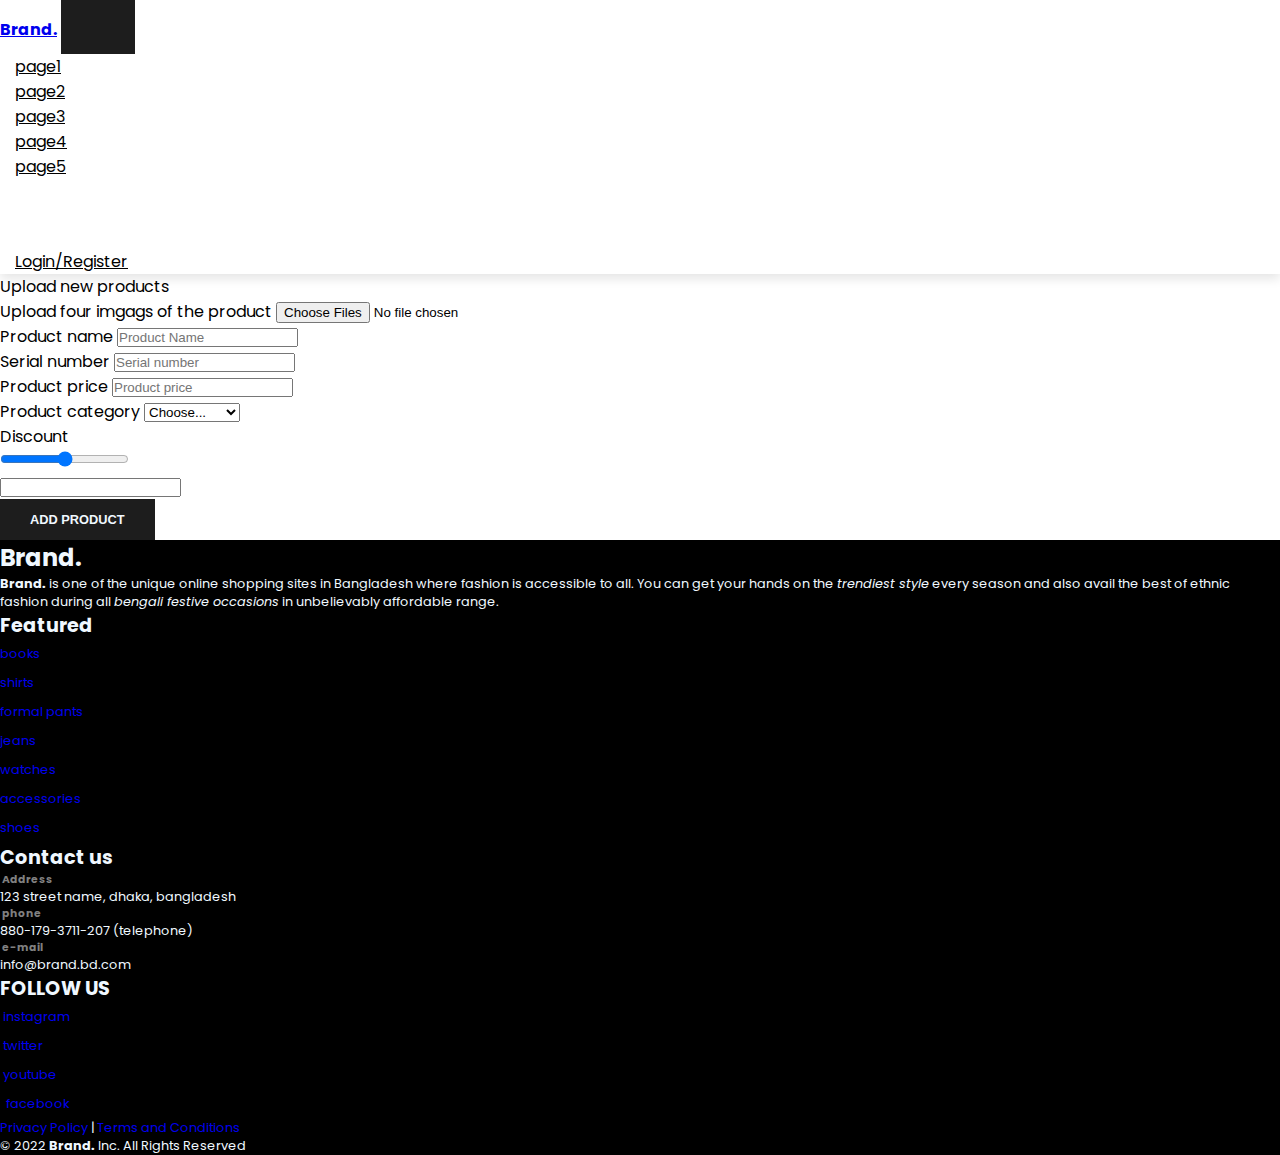
<file: admin_upload.html>
<!DOCTYPE html>
<html lang="en">
<head>
    <meta charset="UTF-8">
    <meta http-equiv="X-UA-Compatible" content="IE=edge">
    <meta name="viewport" content="width=device-width, initial-scale=1.0">

    <link href="https://cdn.jsdelivr.net/npm/bootstrap@5.0.2/dist/css/bootstrap.min.css" rel="stylesheet" integrity="sha384-EVSTQN3/azprG1Anm3QDgpJLIm9Nao0Yz1ztcQTwFspd3yD65VohhpuuCOmLASjC" crossorigin="anonymous">
    
    <!-- css link -->
    <link rel="stylesheet" href="style_JM.css">

    <!-- bootstrap css links -->
    <!-- <link rel="stylesheet" href="https://cdn.jsdelivr.net/npm/bootstrap@4.4.1/dist/css/bootstrap.min.css" integrity="sha384-Vkoo8x4CGsO3+Hhxv8T/Q5PaXtkKtu6ug5TOeNV6gBiFeWPGFN9MuhOf23Q9Ifjh" crossorigin="anonymous"> -->
    <link href="https://cdn.jsdelivr.net/npm/bootstrap@5.0.2/dist/css/bootstrap.min.css" rel="stylesheet" integrity="sha384-EVSTQN3/azprG1Anm3QDgpJLIm9Nao0Yz1ztcQTwFspd3yD65VohhpuuCOmLASjC" crossorigin="anonymous">

    <!-- fontawesome -->
    <!-- <link rel="stylesheet" href="https://cdnjs.cloudflare.com/ajax/libs/font-awesome/6.1.1/css/all.min.css" integrity="sha512-KfkfwYDsLkIlwQp6LFnl8zNdLGxu9YAA1QvwINks4PhcElQSvqcyVLLD9aMhXd13uQjoXtEKNosOWaZqXgel0g==" crossorigin="anonymous" referrerpolicy="no-referrer" /> -->
    <link rel="stylesheet" href="https://cdnjs.cloudflare.com/ajax/libs/font-awesome/6.1.2/css/all.min.css" integrity="sha512-1sCRPdkRXhBV2PBLUdRb4tMg1w2YPf37qatUFeS7zlBy7jJI8Lf4VHwWfZZfpXtYSLy85pkm9GaYVYMfw5BC1A==" crossorigin="anonymous" referrerpolicy="no-referrer" />
    
    

    
    <!-- <link href="//netdna.bootstrapcdn.com/font-awesome/3.2.1/css/font-awesome.css" rel="stylesheet"> -->


    <!-- bootstrap js links -->
    <script src="https://code.jquery.com/jquery-3.4.1.slim.min.js" integrity="sha384-J6qa4849blE2+poT4WnyKhv5vZF5SrPo0iEjwBvKU7imGFAV0wwj1yYfoRSJoZ+n" crossorigin="anonymous"></script>
    <script src="https://cdn.jsdelivr.net/npm/popper.js@1.16.0/dist/umd/popper.min.js" integrity="sha384-Q6E9RHvbIyZFJoft+2mJbHaEWldlvI9IOYy5n3zV9zzTtmI3UksdQRVvoxMfooAo" crossorigin="anonymous"></script>
    <script src="https://cdn.jsdelivr.net/npm/bootstrap@4.4.1/dist/js/bootstrap.min.js" integrity="sha384-wfSDF2E50Y2D1uUdj0O3uMBJnjuUD4Ih7YwaYd1iqfktj0Uod8GCExl3Og8ifwB6" crossorigin="anonymous"></script>


    <title>Brand.</title>

    <link rel="icon" type="image/x-icon" href="img/b1.png">

    
    <style>

/* .sld_custome{
    width: 1500px;

        background-color: green;
      } */

      /* @media screen and (max-width: 990px){
        .loginSignup{
        width: 50%;
        background-color: blue;
      }
      } */

      @media screen and (max-width: 660px){
        .sld_custome{
        width: 450px;
        /* background-color: red; */
      }
      }

      @media screen and (min-width: 1200px){
        .sld_custome{
        width: 80%;
        /* background-color: blue; */
      }
      }

.new_section {
  position: relative;
  text-align: center;
  color: white;
}

.centered {
  position: absolute;
  top: 50%;
  left: 50%;
  transform: translate(-50%, -50%);
  /* background-color: red; */
  width: 300px;
  /* color: black; */

  /* background-color: white; */
}

/* featured product style  */
.product {
  cursor: pointer;
  margin-bottom: 2rem;
}

.product img {
  transition: .3s all;
}

.product:hover img {
  opacity: .7;
}

.product .buy-btn {
  transform: translateY(30px);
  opacity: 0;
  transition: 0.3s all;
  
}

.product:hover .buy-btn {
  transform: translateY(0);
  opacity: 1;
}

.star i {
  /* font-size: .8rem; */
  color: darkgray;
  margin-bottom: 10px;
}

.product a{
    text-decoration: none;
    color: black;
  }

  .product a:hover{
    text-decoration: none;
    color: black;
  }
/* featured product style  */
    </style>

<style>

    .loginSignup{
      width: 800px;
      /* background-color: green; */
    }

    /* @media screen and (max-width: 990px){
      .loginSignup{
      width: 50%;
      background-color: blue;
    }
    } */

    @media screen and (max-width: 660px){
      .loginSignup{
      width: 400px;
      /* background-color: red; */
    }
    }

    .des{
      width: 700px;
      /* background-color: green; */
    }

    /* @media screen and (max-width: 990px){
      .loginSignup{
      width: 50%;
      background-color: blue;
    }
    } */

    @media screen and (max-width: 660px){
      .des{
      width: 450px;
      /* background-color: red; */
    }
    }
    
  </style>
</head>

<body>

  <button onclick="topFunction()" id="myBtn" title="Go to top"><i class="fa-solid fa-arrow-up-long"></i></button>


    <!-- navigation bar  -->
    <!-- <section> -->
    <nav class="navbar navbar-expand-lg navbar-light bg-white py-3 fixed-top">
        <div class="container">
        <a class="navbar-brand" href="#"><b>Brand.</b></a>
        <!-- add logo here -->

        <!-- size change navbar button -->
        <button class="navbar-toggler" type="button" data-toggle="collapse" data-target="#navbarSupportedContent" aria-controls="navbarSupportedContent" aria-expanded="false" aria-label="Toggle navigation">
            <span><i id="bar" class="fa-solid fa-bars"></i></span>
        </button>
      
        <div class="collapse navbar-collapse" id="navbarSupportedContent">
          <ul class="navbar-nav ms-auto">

            <li class="nav-item ">
              <a class="nav-link" href="#">page1</a>
            </li>

            <li class="nav-item ">
                <a class="nav-link" href="#">page2</a>
            </li>

            <li class="nav-item ">
                <a class="nav-link" href="#">page3</a>
            </li>

              <li class="nav-item ">
                <a class="nav-link" href="#">page4</a>
              </li>

              <li class="nav-item ">
                <a class="nav-link" href="#">page5</a>
              </li>

              <li class="nav-item">
                <a class="nav-link" href="#">
                    <i class="fa-solid fa-search"></i>
                    <!-- <i class="fa-light fa-search"></i> -->
                </a>
              </li>

              <li class="nav-item">
                <a class="nav-link" href="#">
                    <!-- <i class="fa-solid fa-shopping-bag"></i> -->
                    <i class="fa-solid fa-bag-shopping"></i>
                    <!-- <i class="fa-regular fa-bag-shopping"></i> -->
                </a>
              </li>

              <li class="nav-item">
                <a class="nav-link" href="LoginRegister_JM.html">Login/Register</a>
              </li>
          </ul>

        </div>
        </div>
      </nav>


      <section class="mt-5 pt-5">
        <p class="fs-1 text-center fw-bold text-capitalize">Upload new products</p>
    </section>


      <div class="container mb-5 pb-5 loginSignup">

        <form class="row">

            <div class="col-md-6 mb-3">
                <label for="formFileMultiple" class="form-label">Upload four imgags of the product</label>
                <input class="form-control" type="file" id="formFileMultiple" multiple>
              </div>

            <div class="col-md-6 mb-3">
              <label class="form-label">Product name</label>
              <input type="text" class="form-control" id="floatingInput" placeholder="Product Name">
              
            </div>

            <div class="col-md-6 mb-3">
                <label class="form-label">Serial number</label>
                <input type="text" class="form-control" id="floatingPassword" placeholder="Serial number">
                
              </div>
    
            <div class="col-md-6 mb-3">
              <label class="form-label">Product price</label>
              <input type="number" class="form-control" id="floatingInput" placeholder="Product price">
              
            </div>

            <div class="col-md-6 mb-3">
                <label for="inputState" class="form-label">Product category</label>
                <select id="inputState" class="form-select">
                  <option selected>Choose...</option>
                  <option>books</option>
                  <option>shirts</option>
                  <option>formal pants</option>
                  <option>jeans</option>
                  <option>watches</option>
                  <option>shoes</option>
                  <option>accessories</option>
                </select>
              </div>

              <div class="col-md-6 mb-3">
                <label for="customRange2" class="form-label">Discount</label>
                <div class="row">
                <div class="col-10 range">
                <input type="range" class="form-range" min="0" max="50" step="5" id="customRange3" onchange="updateTextInput(this.value);" /> 
                </div>
                
                <div class="col-2">
                    <input class="col-12" type="text" id="textInput" value="">
                </div>
                </div>
                
              </div>
    
            <div class="d-grid gap-2 col-4 mx-auto mt-3">
              <!-- <button class="btn btn-primary" type="button">Button</button> -->
              <button type="submit" class="btn btn-primary btn-block mb-4">Add Product</button>
            </div> 
            </form>
      </div>

          <!-- footer section  -->
    <footer class="mt-5 py-5">
        <div class="row container mx-auto pt-5">
            <div class="footer-one col-lg-3 col-md-6 col-12 mb-5">
                <h2>Brand.</h2>
                <p>
                    <b>Brand.</b> is one of the unique online shopping sites in 
                    Bangladesh where fashion is accessible to all. You can get your 
                    hands on the <i>trendiest style</i> every season and also avail the best 
                    of ethnic fashion during all <i>bengali festive occasions</i> in unbelievably 
                    affordable range.
                </p>
            </div>

            <div class="footer-one col-lg-3 col-md-6 col-12 mb-5 text-uppercase">
                <h5 class="pb-3">Featured</h5>
                <ul class=" list-unstyled">
                    <li><a href="#">books</a></li>
                    <li><a href="#">shirts</a></li>
                    <li><a href="#">formal pants</a></li>
                    <li><a href="#">jeans</a></li>
                    <li><a href="#">watches</a></li>
                    <li><a href="#">accessories</a></li>
                    <li><a href="#">shoes</a></li>
                </ul>
            </div>

            <div class="footer-one col-lg-3 col-md-6 col-12 mb-5 text-uppercase">
                <h5 class="pb-3">Contact us</h5>
                <div>
                    <h6 class="text-uppercase">
                        <i class="fa-solid fa-location-dot"></i>
                        &nbsp;Address</h6>
                    <p>123 street name, dhaka, bangladesh</p>
                </div>

                <div>
                    <h6 class="text-uppercase">
                        <i class="fa-solid fa-phone"></i>
                        &nbsp;phone</h6>
                    <p>880-179-3711-207 (telephone)</p>
                </div>

                <div>
                    <h6 class="text-uppercase">
                        <i class="fa-solid fa-envelope"></i>
                        &nbsp;e-mail</h6>
                    <p>info@brand.bd.com</p>
                </div>
            </div>

            <div class="footer-one col-lg-3 col-md-6 col-12 mb-2 text-uppercase">
                <h5 class="pb-3">FOLLOW US</h5>
                <ul class="text-uppercase list-unstyled">
                    <li><a href="#">
                        <i class="fa-brands fa-instagram"></i>
                        &nbsp;instagram</a></li>
                    <li><a href="#">
                        <i class="fa-brands fa-twitter"></i>
                        &nbsp;twitter</a></li>
                    <li><a href="#">
                        <i class="fa-brands fa-youtube"></i>
                        &nbsp;youtube</a></li>
                    <li><a href="#">
                        <i class="fa-brands fa-square-facebook"></i>
                        &nbsp;&nbsp;facebook</a></li>
                </ul> 
            </div>

            
            <div class="container-fluid text-right">
                <p class="text-end"><a href="#">Privacy Policy</a> | <a href="#">Terms and Conditions</a></p>
            </div>
        <!-- copyright -->

        <div>
            <p>© 2022 <b>Brand.</b> Inc. All Rights Reserved</p>
        </div>

        </div>

    </footer>

    <!-- script links -->
    <!-- <script src="https://cdn.jsdelivr.net/npm/@popperjs/core@2.9.2/dist/umd/popper.min.js" integrity="sha384-IQsoLXl5PILFhosVNubq5LC7Qb9DXgDA9i+tQ8Zj3iwWAwPtgFTxbJ8NT4GN1R8p" crossorigin="anonymous"></script>
    <script src="https://cdn.jsdelivr.net/npm/bootstrap@5.0.2/dist/js/bootstrap.min.js" integrity="sha384-cVKIPhGWiC2Al4u+LWgxfKTRIcfu0JTxR+EQDz/bgldoEyl4H0zUF0QKbrJ0EcQF" crossorigin="anonymous"></script> -->

    <script
    src="https://cdn.jsdelivr.net/npm/bootstrap@5.1.3/dist/js/bootstrap.bundle.min.js"
    integrity="sha384-ka7Sk0Gln4gmtz2MlQnikT1wXgYsOg+OMhuP+IlRH9sENBO0LRn5q+8nbTov4+1p"
    crossorigin="anonymous"
  >
</script>

<script src="script.js"></script>

    <!-- <script>
        $('.carousel').carousel({
        interval: 1
        })
    </script> -->
</body>
</html>
</file>
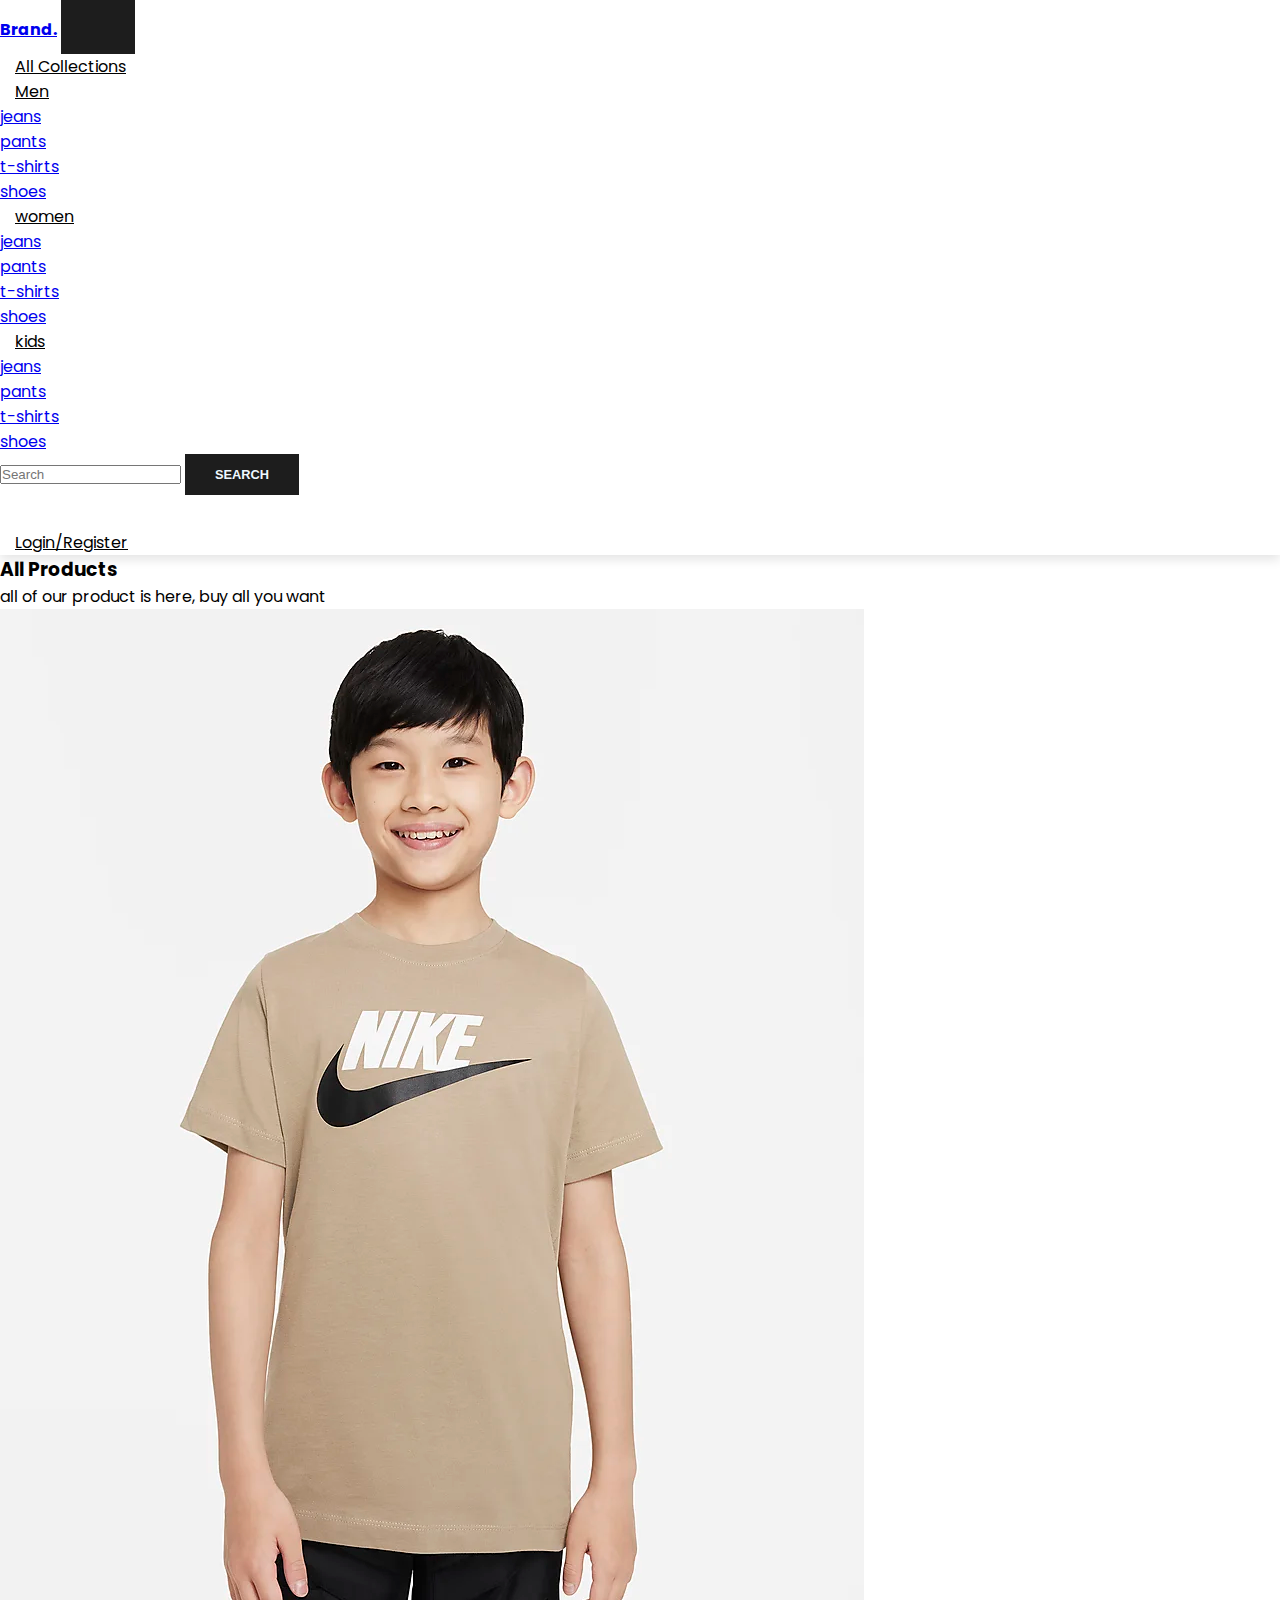
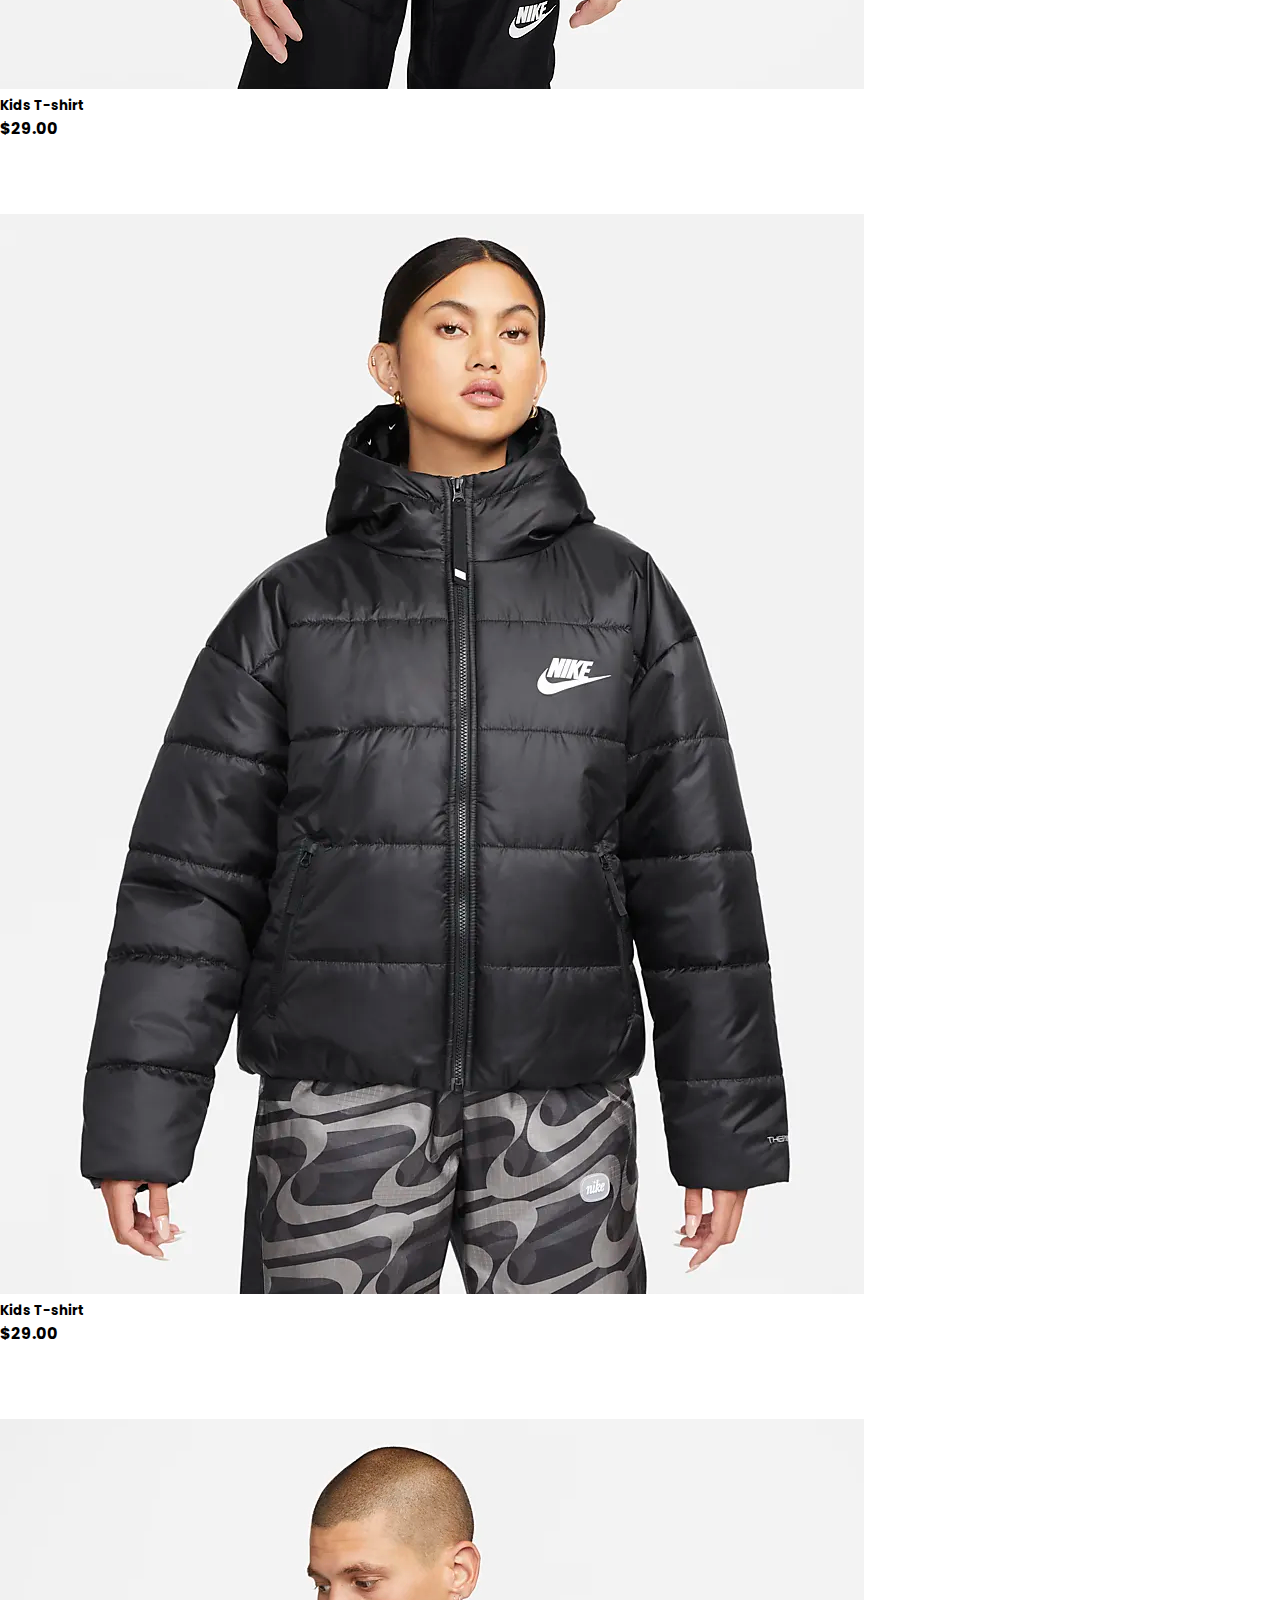
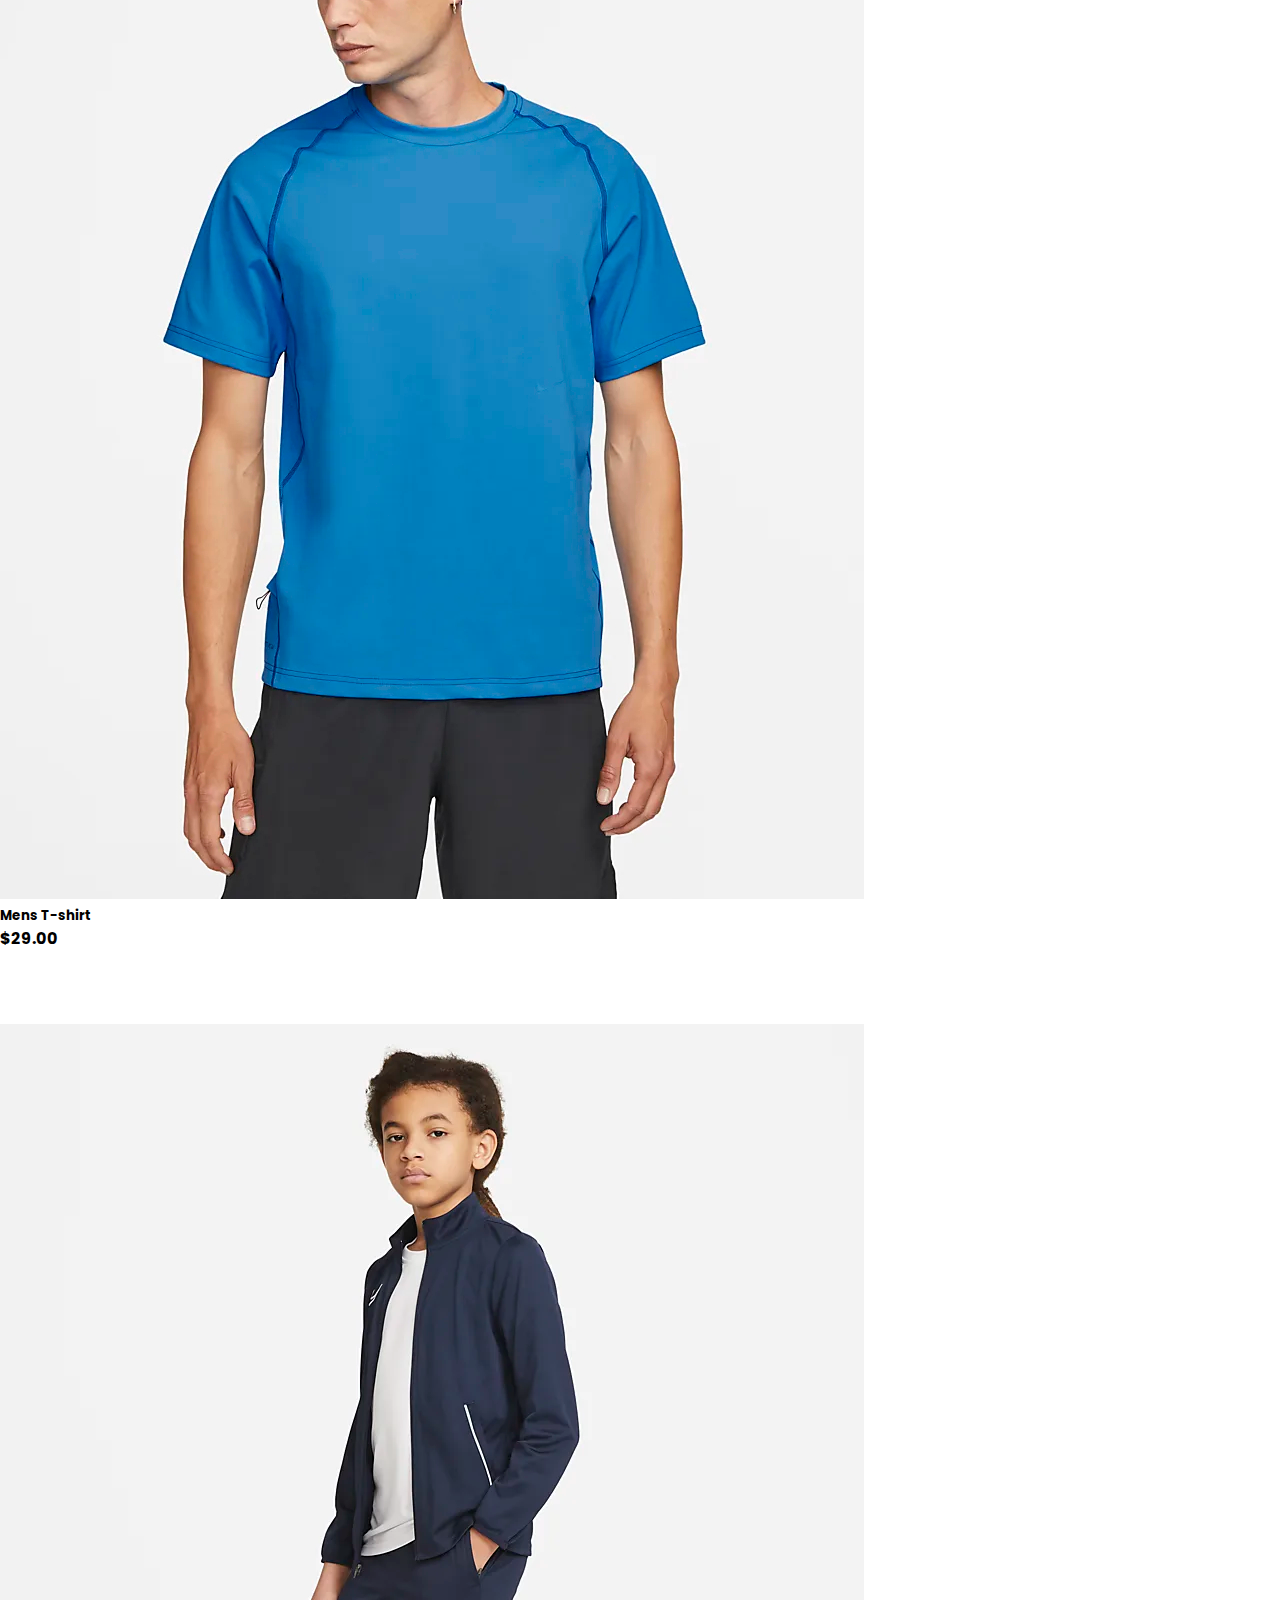
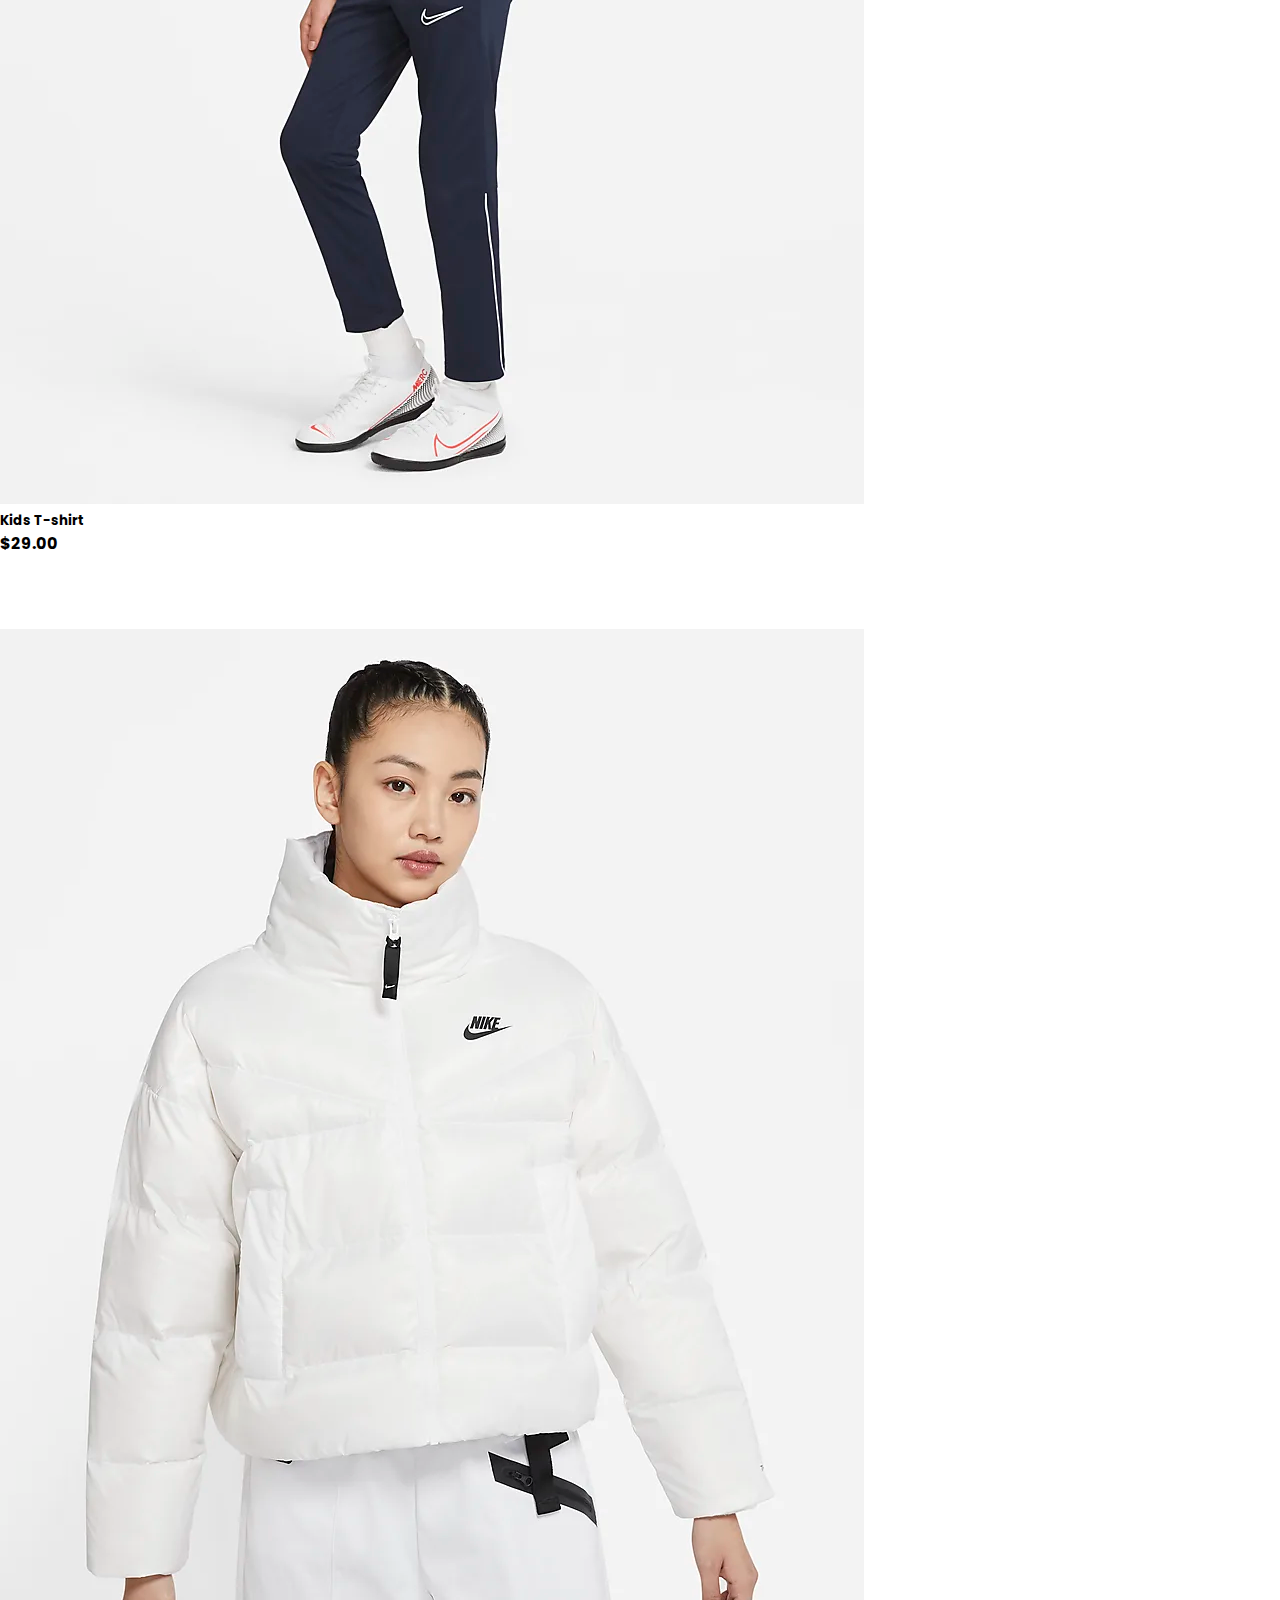
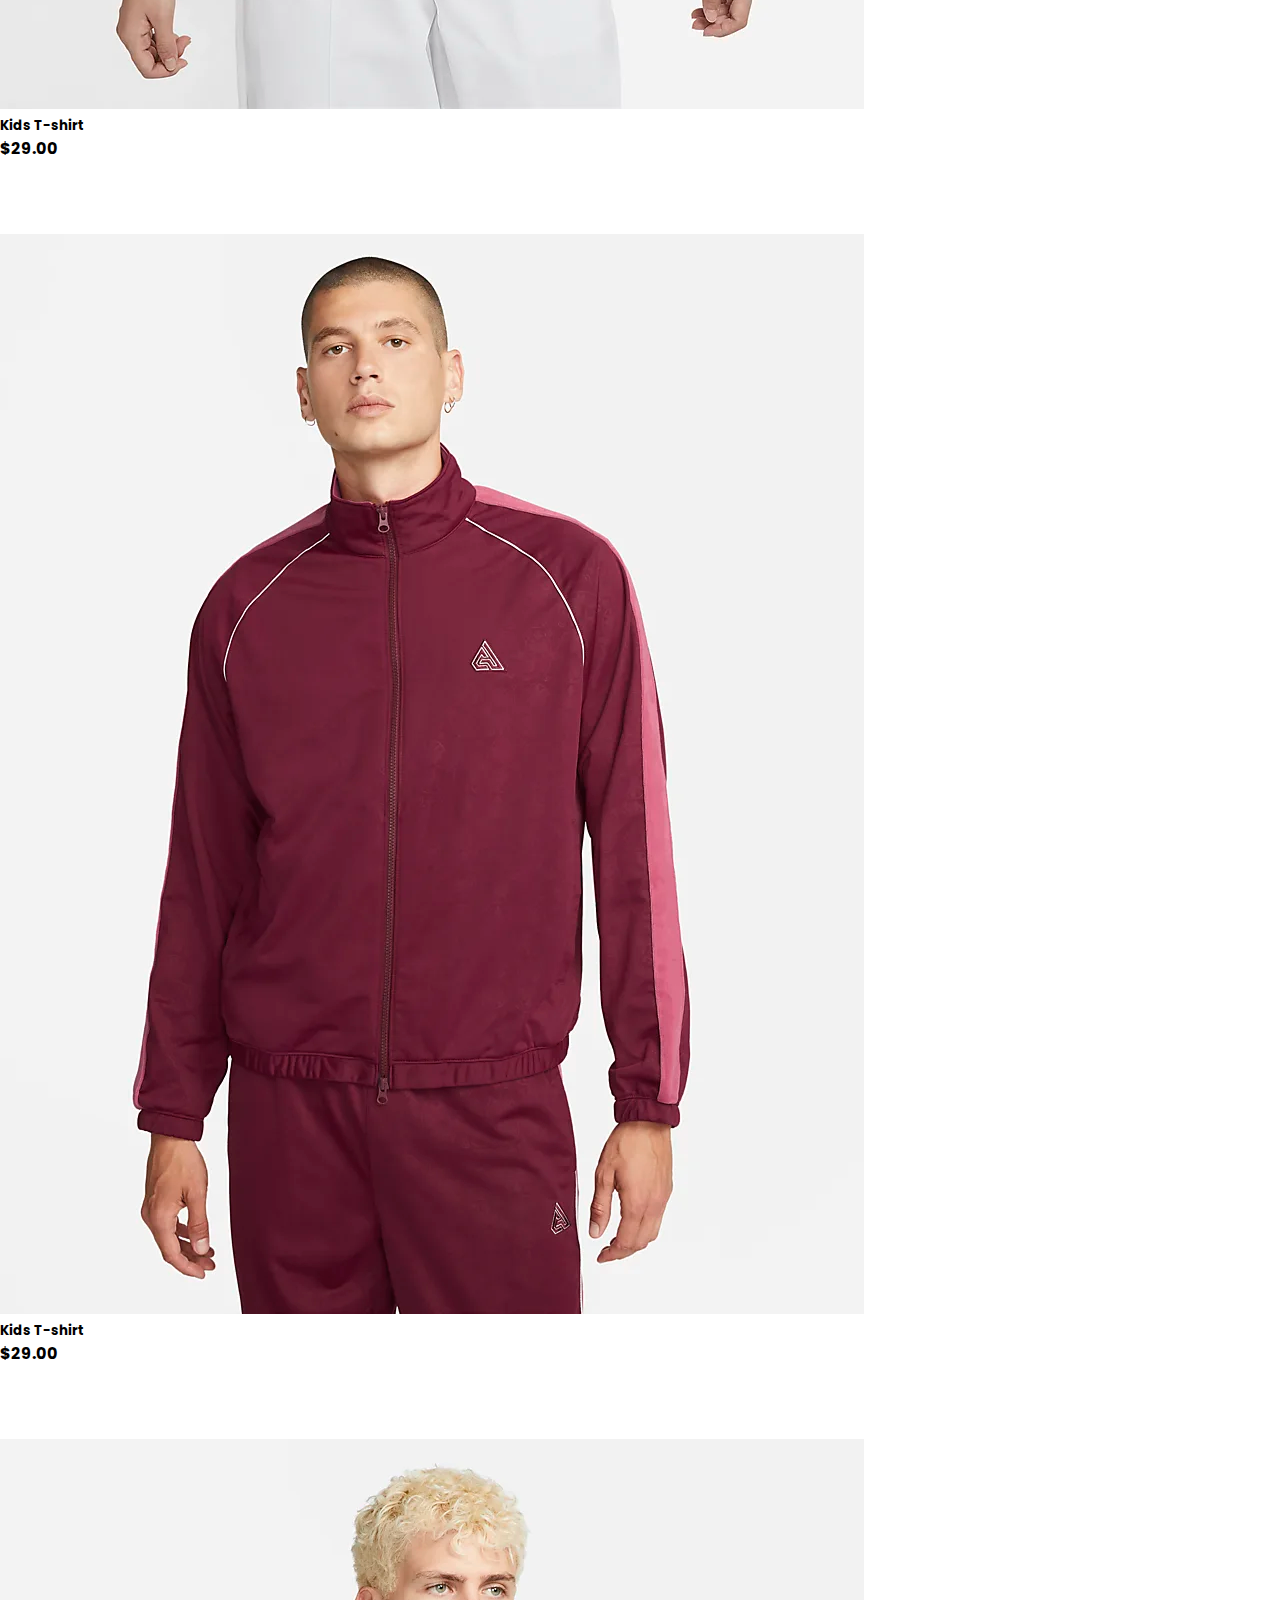
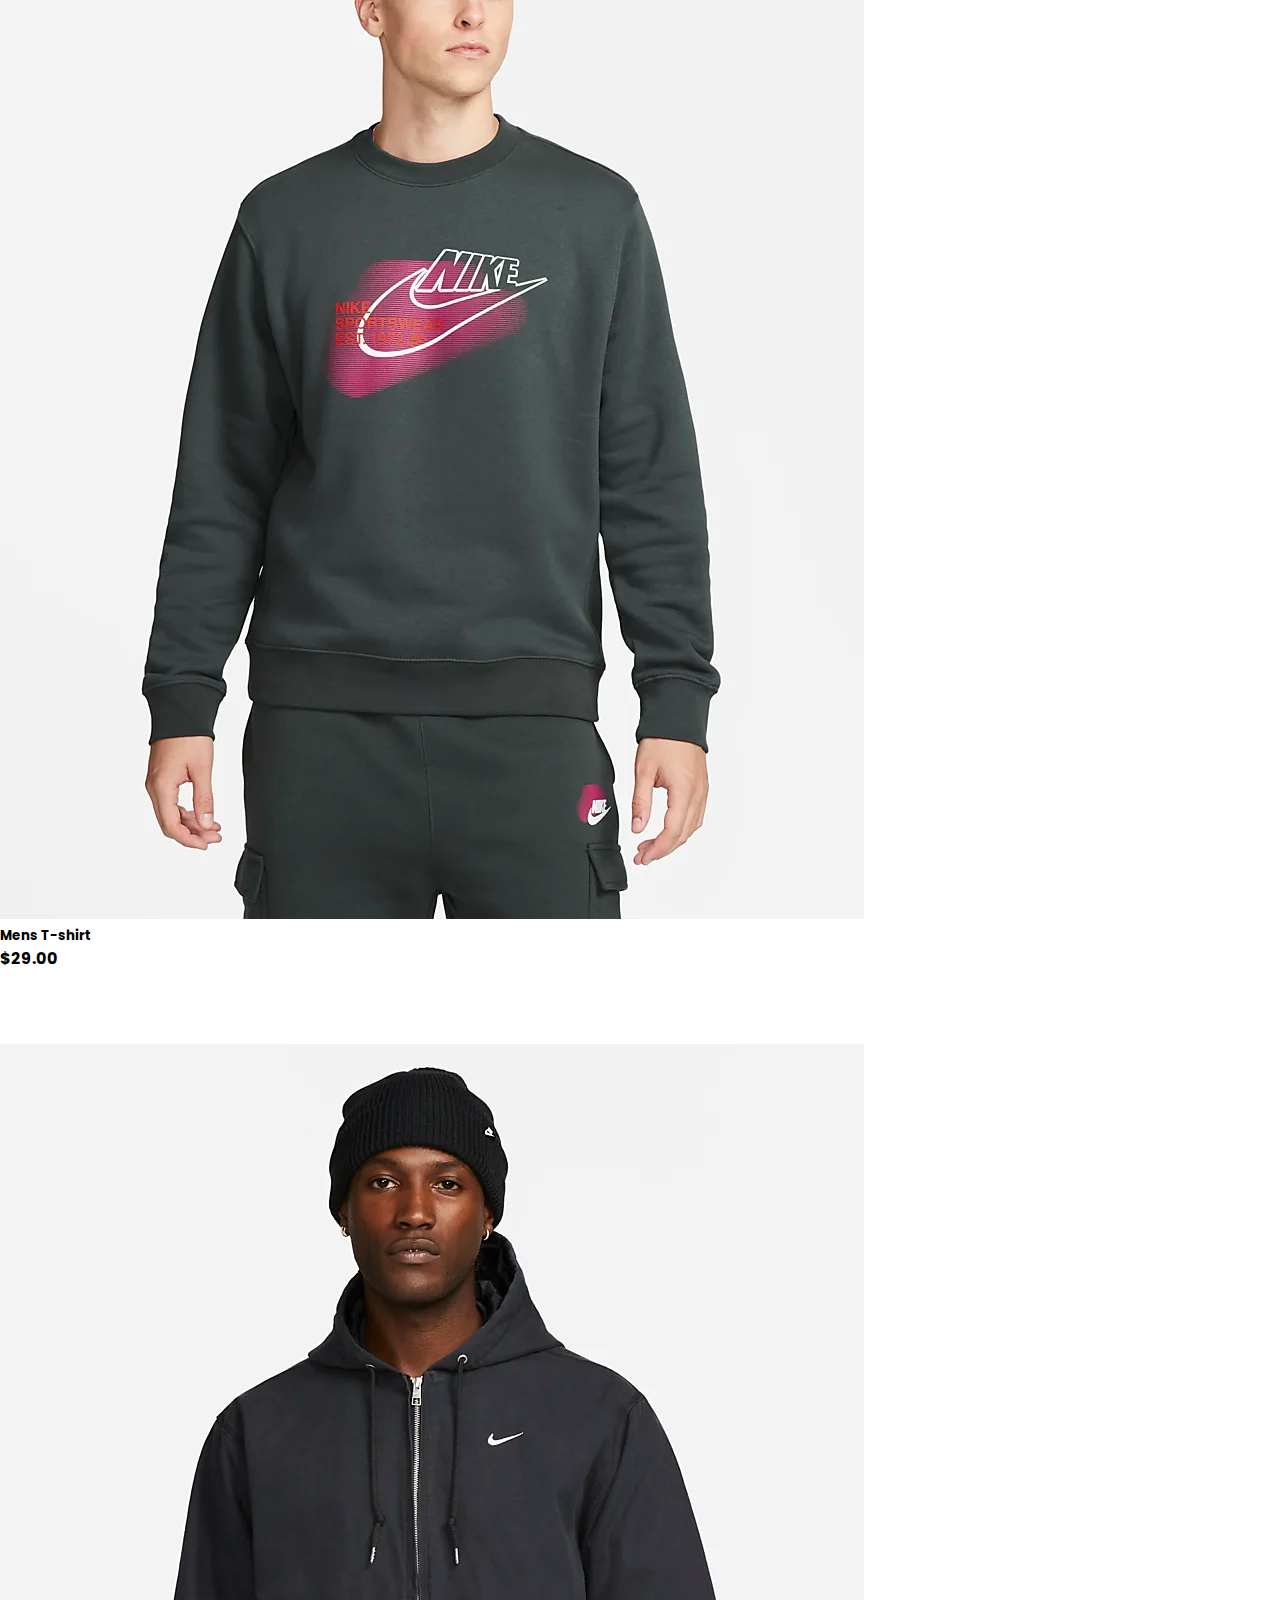
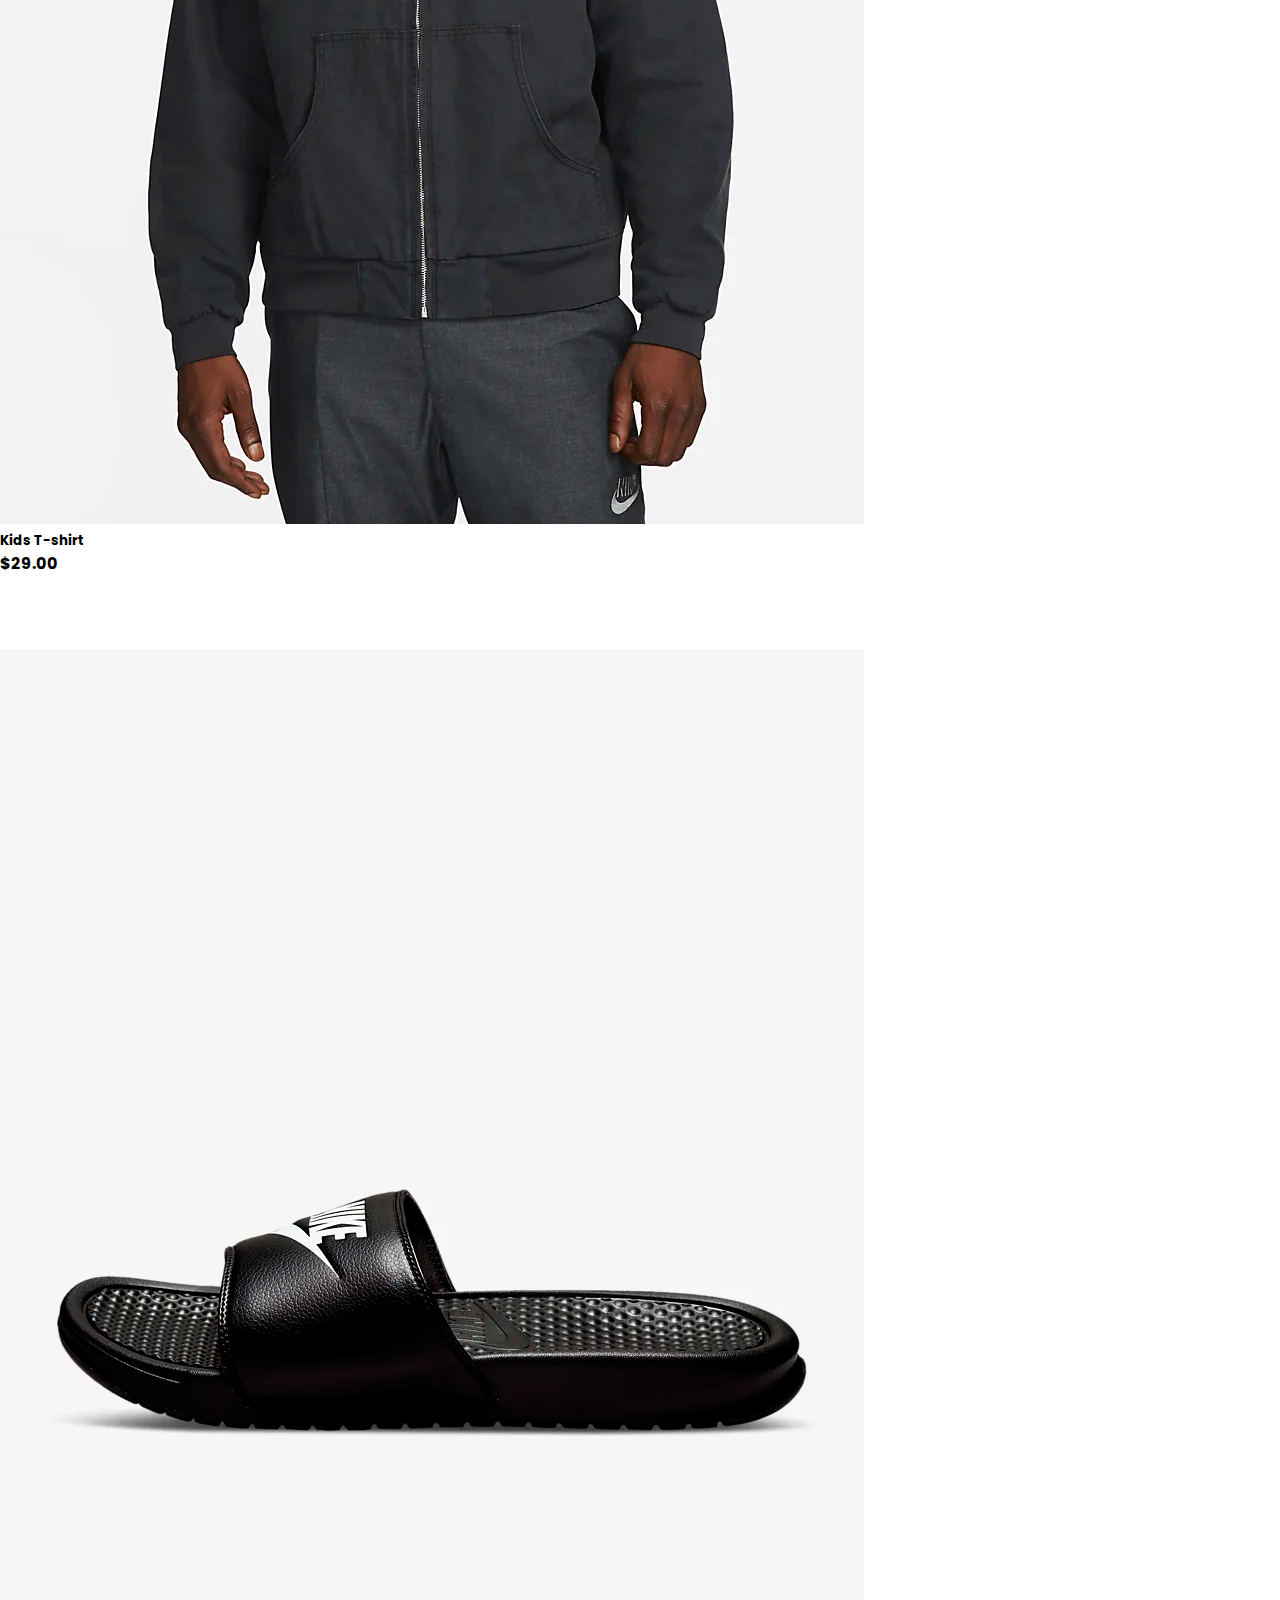
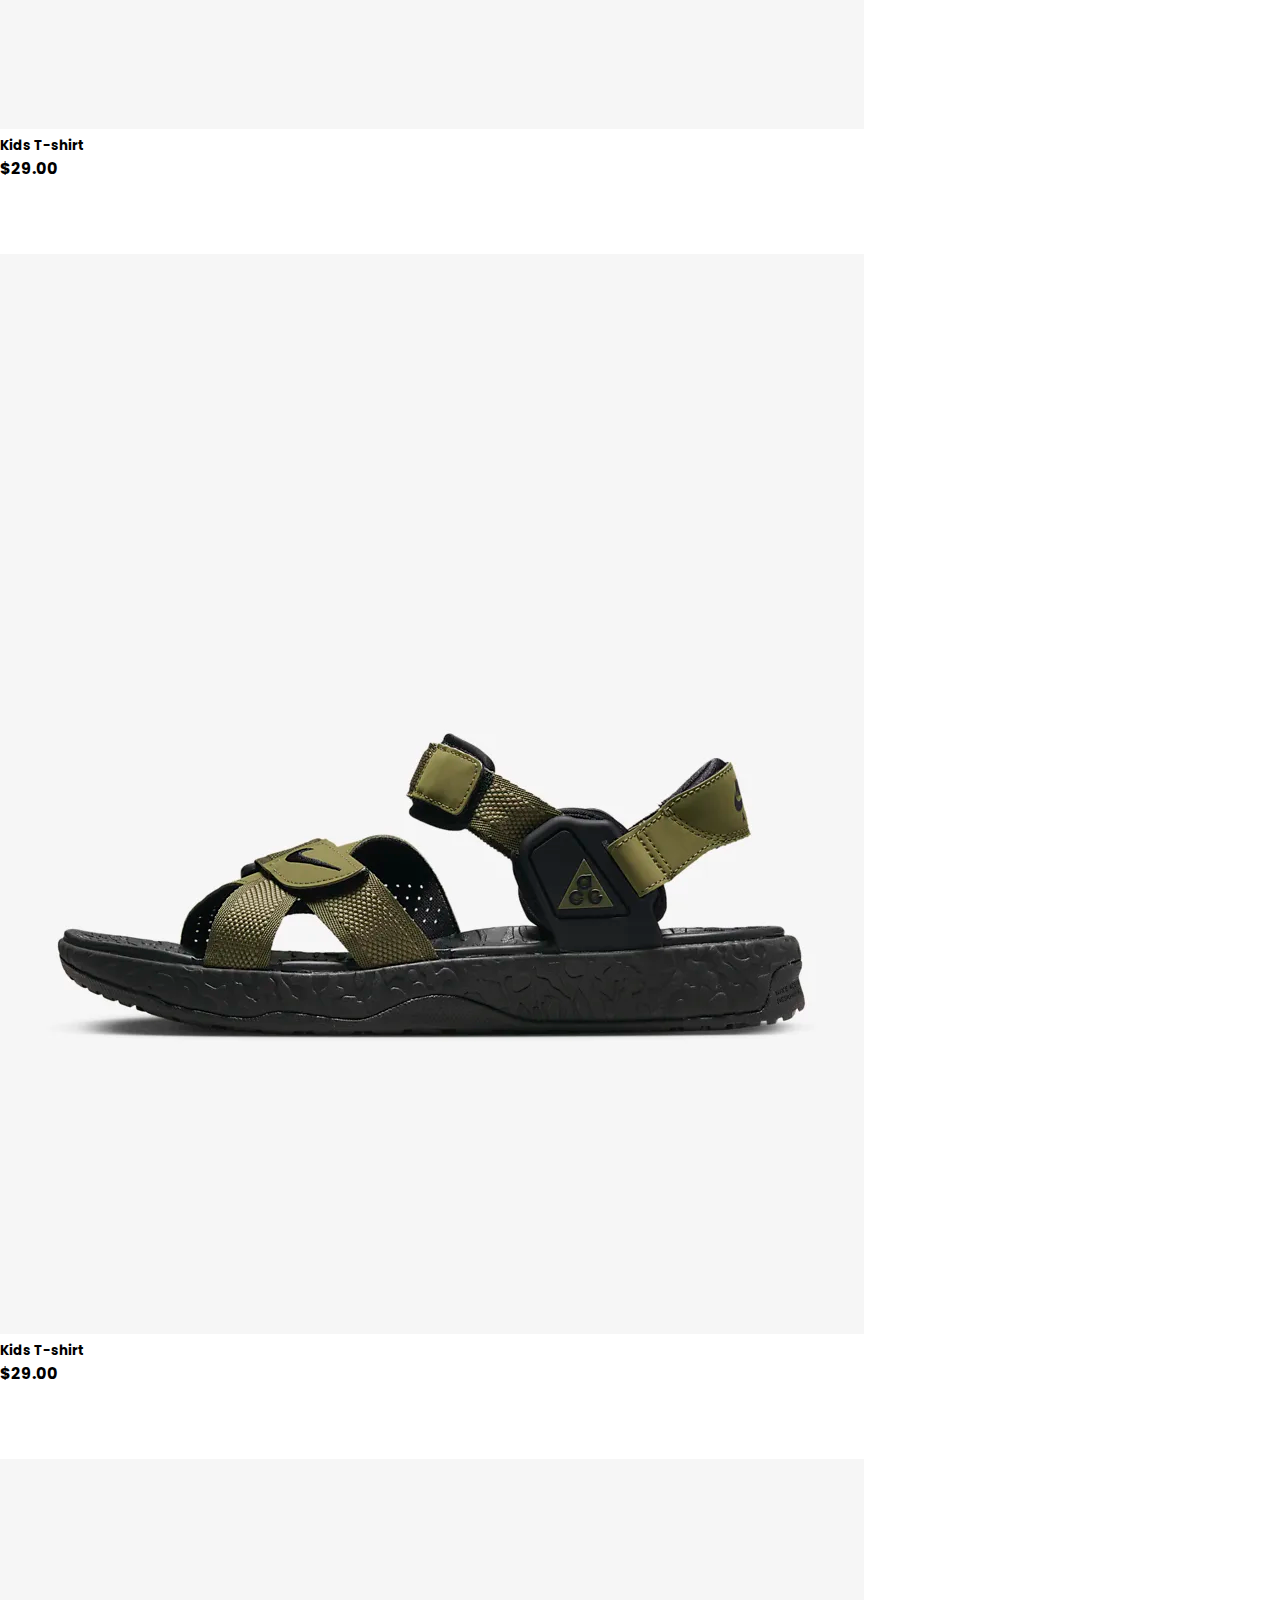
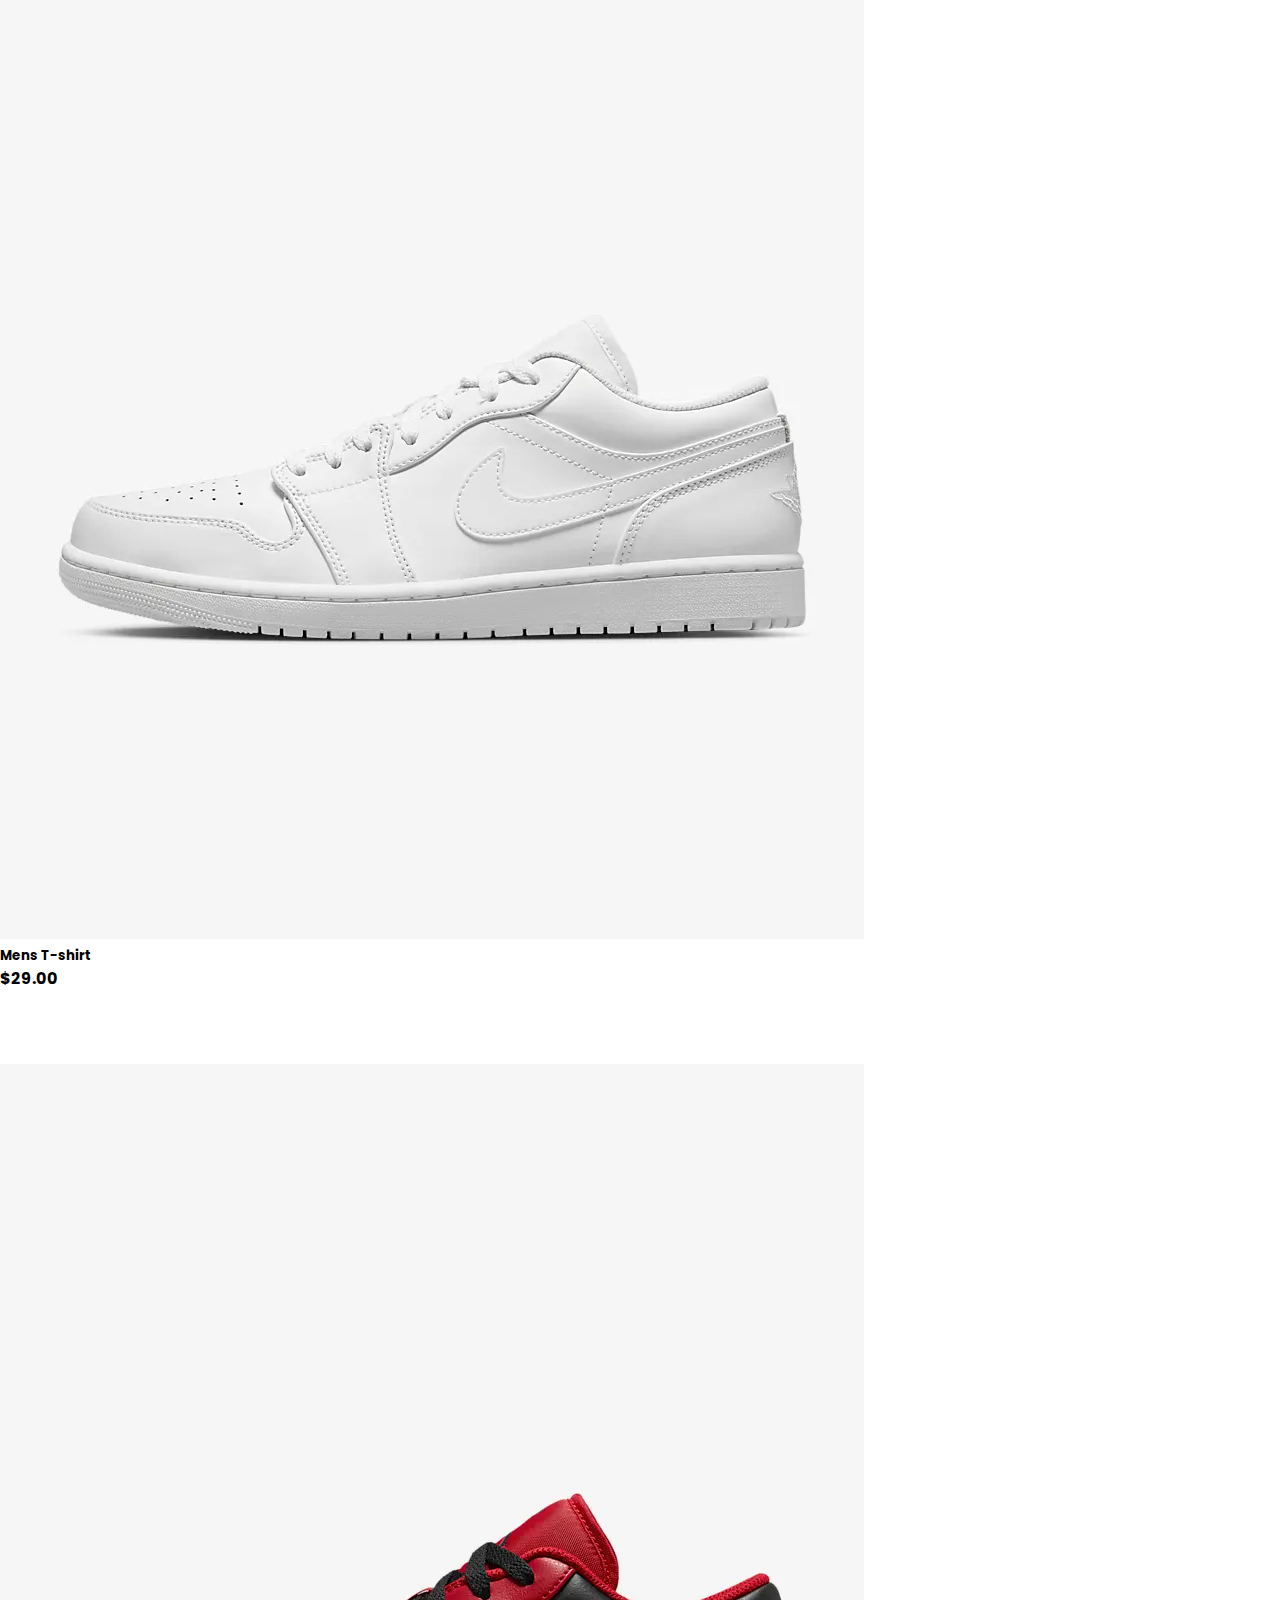
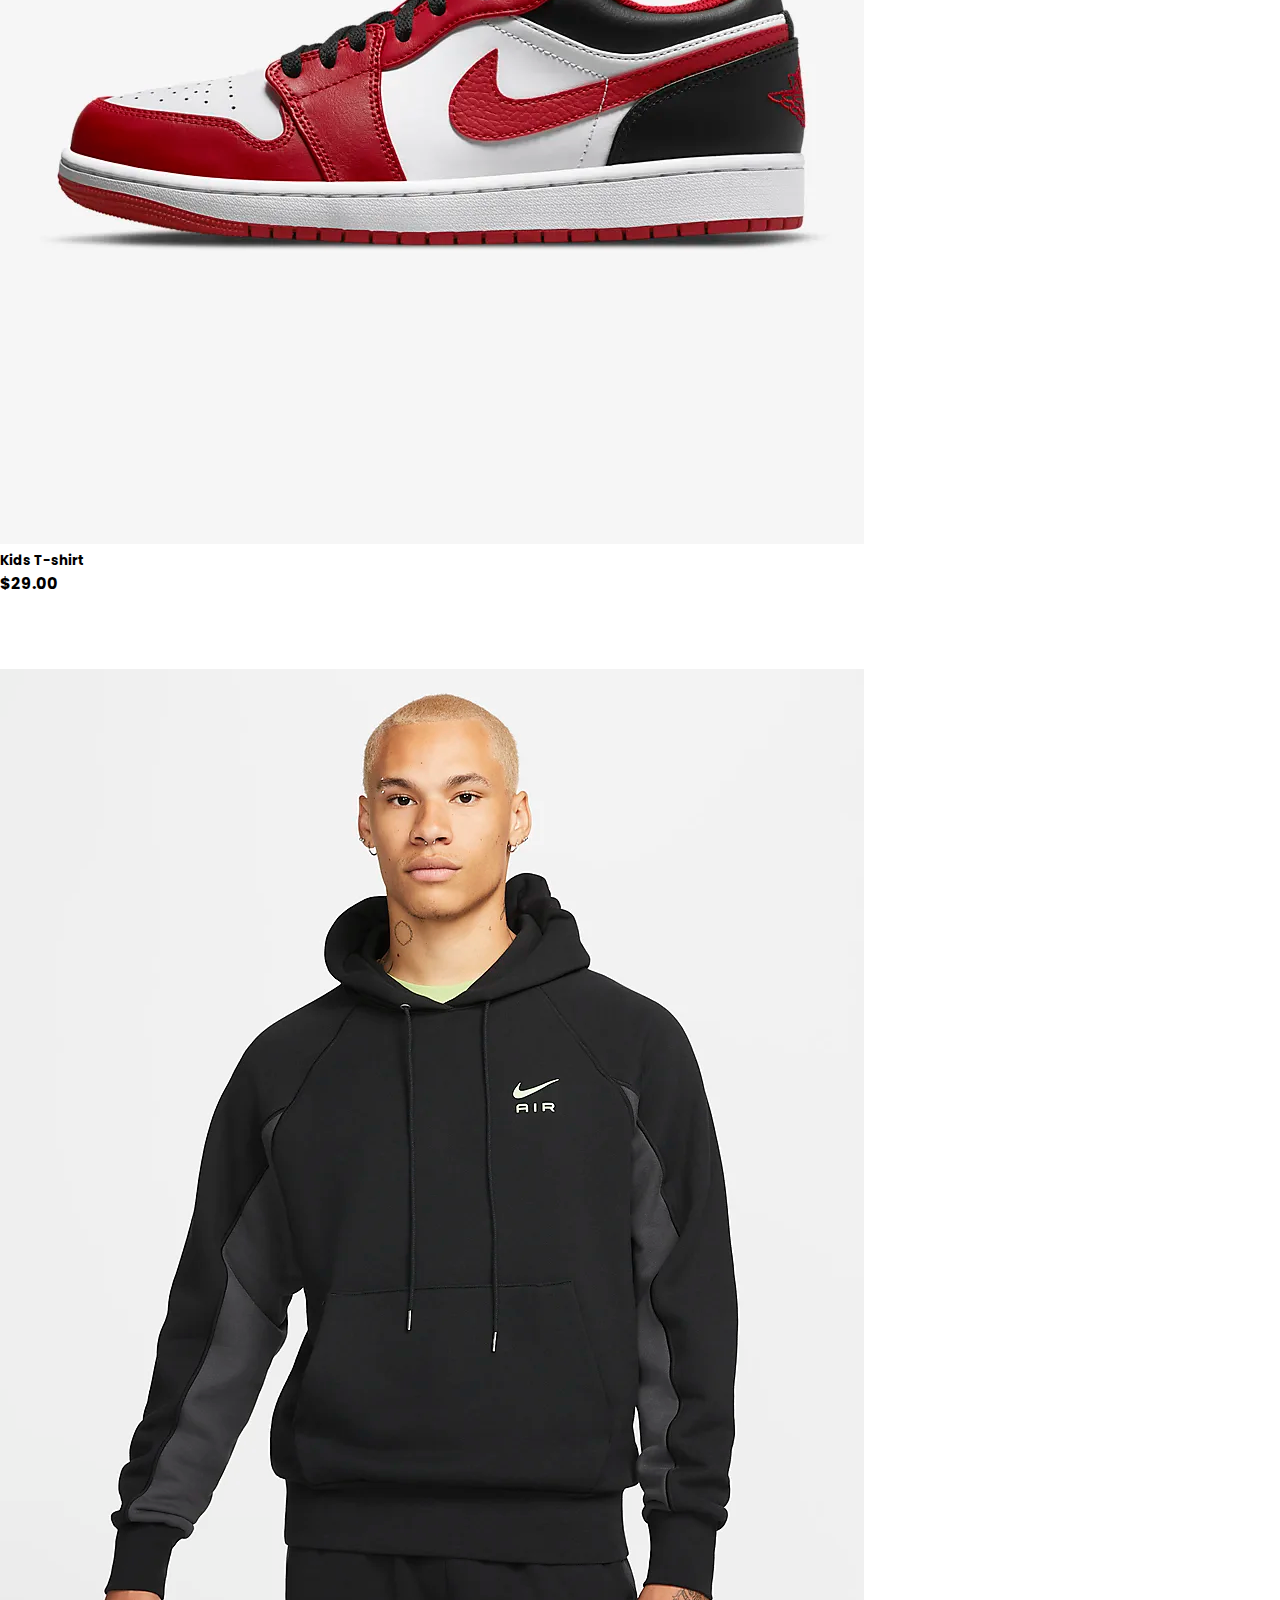
<file: all_products.html>
<!DOCTYPE html>
<html lang="en">
<head>
    <meta charset="UTF-8">
    <meta http-equiv="X-UA-Compatible" content="IE=edge">
    <meta name="viewport" content="width=device-width, initial-scale=1.0">

    <link href="https://cdn.jsdelivr.net/npm/bootstrap@5.0.2/dist/css/bootstrap.min.css" rel="stylesheet" integrity="sha384-EVSTQN3/azprG1Anm3QDgpJLIm9Nao0Yz1ztcQTwFspd3yD65VohhpuuCOmLASjC" crossorigin="anonymous">
    
    <!-- css link -->
    <link rel="stylesheet" href="style_JM.css">

    <!-- bootstrap css links -->
    <!-- <link rel="stylesheet" href="https://cdn.jsdelivr.net/npm/bootstrap@4.4.1/dist/css/bootstrap.min.css" integrity="sha384-Vkoo8x4CGsO3+Hhxv8T/Q5PaXtkKtu6ug5TOeNV6gBiFeWPGFN9MuhOf23Q9Ifjh" crossorigin="anonymous"> -->
    <link href="https://cdn.jsdelivr.net/npm/bootstrap@5.0.2/dist/css/bootstrap.min.css" rel="stylesheet" integrity="sha384-EVSTQN3/azprG1Anm3QDgpJLIm9Nao0Yz1ztcQTwFspd3yD65VohhpuuCOmLASjC" crossorigin="anonymous">

    <!-- fontawesome -->
    <!-- <link rel="stylesheet" href="https://cdnjs.cloudflare.com/ajax/libs/font-awesome/6.1.1/css/all.min.css" integrity="sha512-KfkfwYDsLkIlwQp6LFnl8zNdLGxu9YAA1QvwINks4PhcElQSvqcyVLLD9aMhXd13uQjoXtEKNosOWaZqXgel0g==" crossorigin="anonymous" referrerpolicy="no-referrer" /> -->
    <link rel="stylesheet" href="https://cdnjs.cloudflare.com/ajax/libs/font-awesome/6.1.2/css/all.min.css" integrity="sha512-1sCRPdkRXhBV2PBLUdRb4tMg1w2YPf37qatUFeS7zlBy7jJI8Lf4VHwWfZZfpXtYSLy85pkm9GaYVYMfw5BC1A==" crossorigin="anonymous" referrerpolicy="no-referrer" />
    
    

    
    <!-- <link href="//netdna.bootstrapcdn.com/font-awesome/3.2.1/css/font-awesome.css" rel="stylesheet"> -->


    <!-- bootstrap js links -->
    <script src="https://code.jquery.com/jquery-3.4.1.slim.min.js" integrity="sha384-J6qa4849blE2+poT4WnyKhv5vZF5SrPo0iEjwBvKU7imGFAV0wwj1yYfoRSJoZ+n" crossorigin="anonymous"></script>
    <script src="https://cdn.jsdelivr.net/npm/popper.js@1.16.0/dist/umd/popper.min.js" integrity="sha384-Q6E9RHvbIyZFJoft+2mJbHaEWldlvI9IOYy5n3zV9zzTtmI3UksdQRVvoxMfooAo" crossorigin="anonymous"></script>
    <script src="https://cdn.jsdelivr.net/npm/bootstrap@4.4.1/dist/js/bootstrap.min.js" integrity="sha384-wfSDF2E50Y2D1uUdj0O3uMBJnjuUD4Ih7YwaYd1iqfktj0Uod8GCExl3Og8ifwB6" crossorigin="anonymous"></script>


    <title>Brand.</title>

    <link rel="icon" type="image/x-icon" href="img/b1.png">

    
    <style>

/* .sld_custome{
    width: 1500px;

        background-color: green;
      } */

      /* @media screen and (max-width: 990px){
        .loginSignup{
        width: 50%;
        background-color: blue;
      }
      } */

      @media screen and (max-width: 660px){
        .sld_custome{
        width: 450px;
        /* background-color: red; */
      }
      }

      @media screen and (min-width: 1200px){
        .sld_custome{
        width: 80%;
        /* background-color: blue; */
      }
      }

.new_section {
  position: relative;
  text-align: center;
  color: white;
}

.centered {
  position: absolute;
  top: 50%;
  left: 50%;
  transform: translate(-50%, -50%);
  /* background-color: red; */
  width: 300px;
  /* color: black; */

  /* background-color: white; */
}

/* featured product style  */
.product {
  cursor: pointer;
  margin-bottom: 2rem;
}

.product img {
  transition: .3s all;
}

.product:hover img {
  opacity: .7;
}

.product .buy-btn {
  transform: translateY(30px);
  opacity: 0;
  transition: 0.3s all;
  
}

.product:hover .buy-btn {
  transform: translateY(0);
  opacity: 1;
}

.star i {
  /* font-size: .8rem; */
  color: darkgray;
  margin-bottom: 10px;
}

.product a{
    text-decoration: none;
    color: black;
  }

  .product a:hover{
    text-decoration: none;
    color: black;
  }
/* featured product style  */
    </style>
</head>

<body>

  <button onclick="topFunction()" id="myBtn" title="Go to top"><i class="fa-solid fa-arrow-up-long"></i></button>


    <!-- navigation bar  -->
    <!-- <section> -->
    <nav class="navbar navbar-expand-lg navbar-light bg-white py-3 fixed-top">
        <div class="container">
        <a class="navbar-brand" href="#"><b>Brand.</b></a>
        <!-- add logo here -->

        <!-- size change navbar button -->
        <button class="navbar-toggler" type="button" data-toggle="collapse" data-target="#navbarSupportedContent" aria-controls="navbarSupportedContent" aria-expanded="false" aria-label="Toggle navigation">
            <span><i id="bar" class="fa-solid fa-bars"></i></span>
        </button>
      
        <div class="collapse navbar-collapse" id="navbarSupportedContent">
          <ul class="navbar-nav ms-auto">

            <li class="nav-item ">
              <a class="nav-link" href="all_products/page_1.html">All Collections</a>
            </li>

            <li class="nav-item dropdown">
              <a class="nav-link dropdown-toggle" href="#" id="navbarDropdown" role="button" data-bs-toggle="dropdown" aria-expanded="false">
                Men
              </a>
              <ul class="dropdown-menu" aria-labelledby="navbarDropdown">
                <li><a class="dropdown-item" href="#">jeans</a></li>
                <li><a class="dropdown-item" href="#">pants</a></li>
                <li><a class="dropdown-item" href="#">t-shirts</a></li>
                <li><a class="dropdown-item" href="#">shoes</a></li>
              </ul>
            </li>

            <li class="nav-item dropdown">
              <a class="nav-link dropdown-toggle" href="#" id="navbarDropdown" role="button" data-bs-toggle="dropdown" aria-expanded="false">
                women
              </a>
              <ul class="dropdown-menu" aria-labelledby="navbarDropdown">
                <li><a class="dropdown-item" href="#">jeans</a></li>
                <li><a class="dropdown-item" href="#">pants</a></li>
                <li><a class="dropdown-item" href="#">t-shirts</a></li>
                <li><a class="dropdown-item" href="#">shoes</a></li>
              </ul>
            </li>

            <li class="nav-item dropdown">
              <a class="nav-link dropdown-toggle" href="#" id="navbarDropdown" role="button" data-bs-toggle="dropdown" aria-expanded="false">
                kids
              </a>
              <ul class="dropdown-menu" aria-labelledby="navbarDropdown">
                <li><a class="dropdown-item" href="#">jeans</a></li>
                <li><a class="dropdown-item" href="#">pants</a></li>
                <li><a class="dropdown-item" href="#">t-shirts</a></li>
                <li><a class="dropdown-item" href="#">shoes</a></li>
              </ul>
            </li>

              <form class="d-flex">
                <input id="src_box" class="form-control me-2 mr-2" type="search" placeholder="Search" aria-label="Search">
                <button id="src_btn" class="btn btn-secondary btn-sm" type="submit">Search</i></button>
              </form>

              <li class="nav-item">
                <a class="nav-link" href="cart.html">
                  <i class="fa-solid fa-cart-shopping mt-2"></i>
                </a>
              </li>

              <li class="nav-item">
                <a class="nav-link" href="LoginRegister_JM.html">Login/Register</a>
              </li>
          </ul>

        </div>
        </div>
      </nav>



      <!-- product start  product start  product start  product start  product start  product start   -->
          <!-- Featured Product Featured Product Featured Product Featured Product Featured Product Featured Product Featured Product Featured Product Featured Product  -->
    <section id="featured" class="mb-5 py-5">
        <div class="container text-start mt-5 py-5">
          <h3 class="fs-1">All Products</h3>
          <!-- <hr> -->
          <p class="fs-5">all of our product is here, buy all you want</p>
        </div>
  
        <div class="row mx-auto container">
           <!-- for product  -->
          <div class="product mb-5 text-center col-lg-3 col-md-4 col-12">
            <img class="img-fluid mb-3" src="p_img/kids_jacket1.jpg">
            <div class="star">
              <i class="fa-solid fa-star"></i>
              <i class="fa-solid fa-star"></i>
              <i class="fa-solid fa-star"></i>
              <i class="fa-solid fa-star"></i>
              <i class="fa-solid fa-star"></i>
            </div>
            <h5 class="p-name">
              Kids T-shirt
            </h5>
            <h4 class="p-price">$29.00</h4>
            <button class="buy-btn text-uppercase">buy now</button>
          </div>
   <!-- for product  -->
  
            <!-- for product  -->
            <div class="product mb-5 text-center col-lg-3 col-md-4 col-12">
              <img class="img-fluid mb-3" src="p_img/women_jacket1.jpg">
              <div class="star">
                <i class="fa-solid fa-star"></i>
                <i class="fa-solid fa-star"></i>
                <i class="fa-solid fa-star"></i>
                <i class="fa-solid fa-star"></i>
                <i class="fa-solid fa-star"></i>
              </div>
              <h5 class="p-name">
                Kids T-shirt
              </h5>
              <h4 class="p-price">$29.00</h4>
              <button class="buy-btn text-uppercase">buy now</button>
            </div>
     <!-- for product  -->
  
              <!-- for product  -->
              
              <div class="product mb-5 text-center col-lg-3 col-md-4 col-12">
                <a href="ProductPage_JM.html"><img class="img-fluid mb-3" src="p_img/men_tshirt2.jpg">
                <div class="star">
                  <i class="fa-solid fa-star"></i>
                  <i class="fa-solid fa-star"></i>
                  <i class="fa-solid fa-star"></i>
                  <i class="fa-solid fa-star"></i>
                  <i class="fa-solid fa-star"></i>
                </div>
                <h5 class="p-name">
                  Mens T-shirt
                </h5>
                <h4 class="p-price">$29.00</h4>
                <button class="buy-btn text-uppercase">buy now</button></a>
              </div>
       <!-- for product  -->
  
                <!-- for product  -->
                <div class="product mb-5 text-center col-lg-3 col-md-4 col-12">
                  <img class="img-fluid mb-3" src="p_img/tracksuit_1.jpg">
                  <div class="star">
                    <i class="fa-solid fa-star"></i>
                    <i class="fa-solid fa-star"></i>
                    <i class="fa-solid fa-star"></i>
                    <i class="fa-solid fa-star"></i>
                    <i class="fa-solid fa-star"></i>
                  </div>
                  <h5 class="p-name">
                    Kids T-shirt
                  </h5>
                  <h4 class="p-price">$29.00</h4>
                  <button class="buy-btn text-uppercase">buy now</button>
                </div>
         <!-- for product  -->



         <!-- row 2  -->
                    <!-- for product  -->
                    <div class="product mb-5 text-center col-lg-3 col-md-4 col-12">
                        <img class="img-fluid mb-3" src="all_img/j1.jpg">
                        <div class="star">
                          <i class="fa-solid fa-star"></i>
                          <i class="fa-solid fa-star"></i>
                          <i class="fa-solid fa-star"></i>
                          <i class="fa-solid fa-star"></i>
                          <i class="fa-solid fa-star"></i>
                        </div>
                        <h5 class="p-name">
                          Kids T-shirt
                        </h5>
                        <h4 class="p-price">$29.00</h4>
                        <button class="buy-btn text-uppercase">buy now</button>
                      </div>
               <!-- for product  -->
              
                        <!-- for product  -->
                        <div class="product mb-5 text-center col-lg-3 col-md-4 col-12">
                          <img class="img-fluid mb-3" src="all_img/j2.jpg">
                          <div class="star">
                            <i class="fa-solid fa-star"></i>
                            <i class="fa-solid fa-star"></i>
                            <i class="fa-solid fa-star"></i>
                            <i class="fa-solid fa-star"></i>
                            <i class="fa-solid fa-star"></i>
                          </div>
                          <h5 class="p-name">
                            Kids T-shirt
                          </h5>
                          <h4 class="p-price">$29.00</h4>
                          <button class="buy-btn text-uppercase">buy now</button>
                        </div>
                 <!-- for product  -->
              
                          <!-- for product  -->
                          
                          <div class="product mb-5 text-center col-lg-3 col-md-4 col-12">
                            <a href="ProductPage_JM.html"><img class="img-fluid mb-3" src="all_img/1.jpg">
                            <div class="star">
                              <i class="fa-solid fa-star"></i>
                              <i class="fa-solid fa-star"></i>
                              <i class="fa-solid fa-star"></i>
                              <i class="fa-solid fa-star"></i>
                              <i class="fa-solid fa-star"></i>
                            </div>
                            <h5 class="p-name">
                              Mens T-shirt
                            </h5>
                            <h4 class="p-price">$29.00</h4>
                            <button class="buy-btn text-uppercase">buy now</button></a>
                          </div>
                   <!-- for product  -->
              
                            <!-- for product  -->
                            <div class="product mb-5 text-center col-lg-3 col-md-4 col-12">
                              <img class="img-fluid mb-3" src="all_img/j3.jpg">
                              <div class="star">
                                <i class="fa-solid fa-star"></i>
                                <i class="fa-solid fa-star"></i>
                                <i class="fa-solid fa-star"></i>
                                <i class="fa-solid fa-star"></i>
                                <i class="fa-solid fa-star"></i>
                              </div>
                              <h5 class="p-name">
                                Kids T-shirt
                              </h5>
                              <h4 class="p-price">$29.00</h4>
                              <button class="buy-btn text-uppercase">buy now</button>
                            </div>
                     <!-- for product  -->


                     <!-- row 3 -->
                                <!-- for product  -->
          <div class="product mb-5 text-center col-lg-3 col-md-4 col-12">
            <img class="img-fluid mb-3" src="all_img/s6.jpg">
            <div class="star">
              <i class="fa-solid fa-star"></i>
              <i class="fa-solid fa-star"></i>
              <i class="fa-solid fa-star"></i>
              <i class="fa-solid fa-star"></i>
              <i class="fa-solid fa-star"></i>
            </div>
            <h5 class="p-name">
              Kids T-shirt
            </h5>
            <h4 class="p-price">$29.00</h4>
            <button class="buy-btn text-uppercase">buy now</button>
          </div>
   <!-- for product  -->
  
            <!-- for product  -->
            <div class="product mb-5 text-center col-lg-3 col-md-4 col-12">
              <img class="img-fluid mb-3" src="all_img/s7.jpg">
              <div class="star">
                <i class="fa-solid fa-star"></i>
                <i class="fa-solid fa-star"></i>
                <i class="fa-solid fa-star"></i>
                <i class="fa-solid fa-star"></i>
                <i class="fa-solid fa-star"></i>
              </div>
              <h5 class="p-name">
                Kids T-shirt
              </h5>
              <h4 class="p-price">$29.00</h4>
              <button class="buy-btn text-uppercase">buy now</button>
            </div>
     <!-- for product  -->
  
              <!-- for product  -->
              
              <div class="product mb-5 text-center col-lg-3 col-md-4 col-12">
                <a href="ProductPage_JM.html"><img class="img-fluid mb-3" src="all_img/s8.jpg">
                <div class="star">
                  <i class="fa-solid fa-star"></i>
                  <i class="fa-solid fa-star"></i>
                  <i class="fa-solid fa-star"></i>
                  <i class="fa-solid fa-star"></i>
                  <i class="fa-solid fa-star"></i>
                </div>
                <h5 class="p-name">
                  Mens T-shirt
                </h5>
                <h4 class="p-price">$29.00</h4>
                <button class="buy-btn text-uppercase">buy now</button></a>
              </div>
       <!-- for product  -->
  
                <!-- for product  -->
                <div class="product mb-5 text-center col-lg-3 col-md-4 col-12">
                  <img class="img-fluid mb-3" src="all_img/s9.jpg">
                  <div class="star">
                    <i class="fa-solid fa-star"></i>
                    <i class="fa-solid fa-star"></i>
                    <i class="fa-solid fa-star"></i>
                    <i class="fa-solid fa-star"></i>
                    <i class="fa-solid fa-star"></i>
                  </div>
                  <h5 class="p-name">
                    Kids T-shirt
                  </h5>
                  <h4 class="p-price">$29.00</h4>
                  <button class="buy-btn text-uppercase">buy now</button>
                </div>
         <!-- for product  -->

         <!-- row 4 -->

                    <!-- for product  -->
                    <div class="product mb-5 text-center col-lg-3 col-md-4 col-12">
                        <img class="img-fluid mb-3" src="all_img/2.jpg">
                        <div class="star">
                          <i class="fa-solid fa-star"></i>
                          <i class="fa-solid fa-star"></i>
                          <i class="fa-solid fa-star"></i>
                          <i class="fa-solid fa-star"></i>
                          <i class="fa-solid fa-star"></i>
                        </div>
                        <h5 class="p-name">
                          Kids T-shirt
                        </h5>
                        <h4 class="p-price">$29.00</h4>
                        <button class="buy-btn text-uppercase">buy now</button>
                      </div>
               <!-- for product  -->
              
                        <!-- for product  -->
                        <div class="product mb-5 text-center col-lg-3 col-md-4 col-12">
                          <img class="img-fluid mb-3" src="all_img/3.jpg">
                          <div class="star">
                            <i class="fa-solid fa-star"></i>
                            <i class="fa-solid fa-star"></i>
                            <i class="fa-solid fa-star"></i>
                            <i class="fa-solid fa-star"></i>
                            <i class="fa-solid fa-star"></i>
                          </div>
                          <h5 class="p-name">
                            Kids T-shirt
                          </h5>
                          <h4 class="p-price">$29.00</h4>
                          <button class="buy-btn text-uppercase">buy now</button>
                        </div>
                 <!-- for product  -->
              
                          <!-- for product  -->
                          
                          <div class="product mb-5 text-center col-lg-3 col-md-4 col-12">
                            <a href="ProductPage_JM.html"><img class="img-fluid mb-3" src="all_img/4.jpg">
                            <div class="star">
                              <i class="fa-solid fa-star"></i>
                              <i class="fa-solid fa-star"></i>
                              <i class="fa-solid fa-star"></i>
                              <i class="fa-solid fa-star"></i>
                              <i class="fa-solid fa-star"></i>
                            </div>
                            <h5 class="p-name">
                              Mens T-shirt
                            </h5>
                            <h4 class="p-price">$29.00</h4>
                            <button class="buy-btn text-uppercase">buy now</button></a>
                          </div>
                   <!-- for product  -->
              
                            <!-- for product  -->
                            <div class="product mb-5 text-center col-lg-3 col-md-4 col-12">
                              <img class="img-fluid mb-3" src="all_img/5.jpg">
                              <div class="star">
                                <i class="fa-solid fa-star"></i>
                                <i class="fa-solid fa-star"></i>
                                <i class="fa-solid fa-star"></i>
                                <i class="fa-solid fa-star"></i>
                                <i class="fa-solid fa-star"></i>
                              </div>
                              <h5 class="p-name">
                                Kids T-shirt
                              </h5>
                              <h4 class="p-price">$29.00</h4>
                              <button class="buy-btn text-uppercase">buy now</button>
                            </div>
                     <!-- for product  -->
        </div>
  
      </section>

      




          <!-- footer section  -->
    <footer class="mt-5 py-5">
        <div class="row container mx-auto pt-5">
            <div class="footer-one col-lg-3 col-md-6 col-12 mb-5">
                <h2>Brand.</h2>
                <p>
                    <b>Brand.</b> is one of the unique online shopping sites in 
                    Bangladesh where fashion is accessible to all. You can get your 
                    hands on the <i>trendiest style</i> every season and also avail the best 
                    of ethnic fashion during all <i>bengali festive occasions</i> in unbelievably 
                    affordable range.
                </p>
            </div>

            <div class="footer-one col-lg-3 col-md-6 col-12 mb-5 text-uppercase">
                <h5 class="pb-3">Featured</h5>
                <ul class=" list-unstyled">
                    <li><a href="#">books</a></li>
                    <li><a href="#">shirts</a></li>
                    <li><a href="#">formal pants</a></li>
                    <li><a href="#">jeans</a></li>
                    <li><a href="#">watches</a></li>
                    <li><a href="#">accessories</a></li>
                    <li><a href="#">shoes</a></li>
                </ul>
            </div>

            <div class="footer-one col-lg-3 col-md-6 col-12 mb-5 text-uppercase">
                <h5 class="pb-3">Contact us</h5>
                <div>
                    <h6 class="text-uppercase">
                        <i class="fa-solid fa-location-dot"></i>
                        &nbsp;Address</h6>
                    <p>123 street name, dhaka, bangladesh</p>
                </div>

                <div>
                    <h6 class="text-uppercase">
                        <i class="fa-solid fa-phone"></i>
                        &nbsp;phone</h6>
                    <p>880-179-3711-207 (telephone)</p>
                </div>

                <div>
                    <h6 class="text-uppercase">
                        <i class="fa-solid fa-envelope"></i>
                        &nbsp;e-mail</h6>
                    <p>info@brand.bd.com</p>
                </div>
            </div>

            <div class="footer-one col-lg-3 col-md-6 col-12 mb-2 text-uppercase">
                <h5 class="pb-3">FOLLOW US</h5>
                <ul class="text-uppercase list-unstyled">
                    <li><a href="#">
                        <i class="fa-brands fa-instagram"></i>
                        &nbsp;instagram</a></li>
                    <li><a href="#">
                        <i class="fa-brands fa-twitter"></i>
                        &nbsp;twitter</a></li>
                    <li><a href="#">
                        <i class="fa-brands fa-youtube"></i>
                        &nbsp;youtube</a></li>
                    <li><a href="#">
                        <i class="fa-brands fa-square-facebook"></i>
                        &nbsp;&nbsp;facebook</a></li>
                </ul> 
            </div>

            
            <div class="container-fluid text-right">
                <p class="text-end"><a href="#">Privacy Policy</a> | <a href="#">Terms and Conditions</a></p>
            </div>
        <!-- copyright -->

        <div>
            <p>© 2022 <b>Brand.</b> Inc. All Rights Reserved</p>
        </div>

        </div>

    </footer>

    <!-- script links -->
    <!-- <script src="https://cdn.jsdelivr.net/npm/@popperjs/core@2.9.2/dist/umd/popper.min.js" integrity="sha384-IQsoLXl5PILFhosVNubq5LC7Qb9DXgDA9i+tQ8Zj3iwWAwPtgFTxbJ8NT4GN1R8p" crossorigin="anonymous"></script>
    <script src="https://cdn.jsdelivr.net/npm/bootstrap@5.0.2/dist/js/bootstrap.min.js" integrity="sha384-cVKIPhGWiC2Al4u+LWgxfKTRIcfu0JTxR+EQDz/bgldoEyl4H0zUF0QKbrJ0EcQF" crossorigin="anonymous"></script> -->

    <script
    src="https://cdn.jsdelivr.net/npm/bootstrap@5.1.3/dist/js/bootstrap.bundle.min.js"
    integrity="sha384-ka7Sk0Gln4gmtz2MlQnikT1wXgYsOg+OMhuP+IlRH9sENBO0LRn5q+8nbTov4+1p"
    crossorigin="anonymous"
  >
</script>

<script src="script.js"></script>

    <!-- <script>
        $('.carousel').carousel({
        interval: 1
        })
    </script> -->
</body>
</html>
</file>
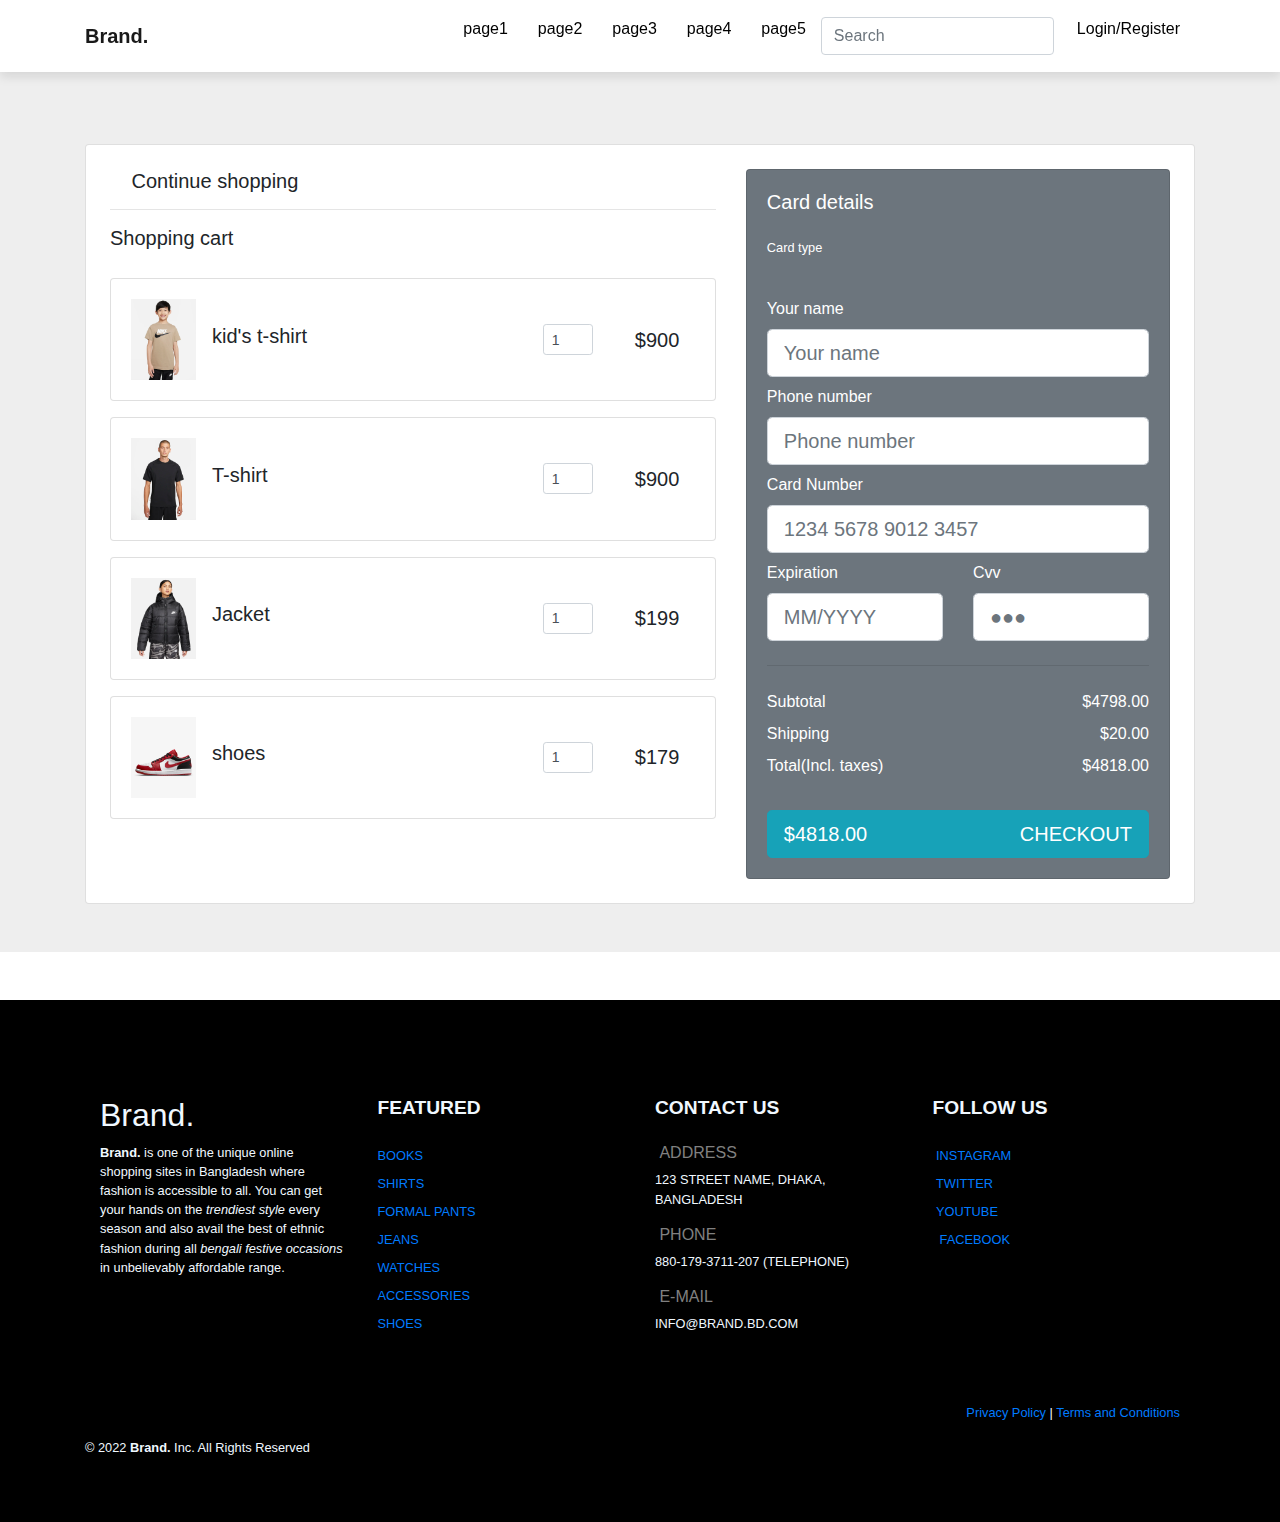
<file: cart.html>
<!-- written by janak mallik -->
<!DOCTYPE html>
<html lang="en">
<head>
  <meta charset="UTF-8">
  <meta http-equiv="X-UA-Compatible" content="IE=edge">
  <meta name="viewport" content="width=device-width, initial-scale=1.0">

  <!-- css link -->
  <link rel="stylesheet" href="style_JM.css">

  <!-- bootstrap css links -->
  <!-- <link href="https://cdn.jsdelivr.net/npm/bootstrap@5.0.2/dist/css/bootstrap.min.css" rel="stylesheet" integrity="sha384-EVSTQN3/azprG1Anm3QDgpJLIm9Nao0Yz1ztcQTwFspd3yD65VohhpuuCOmLASjC" crossorigin="anonymous"> -->
  <link rel="stylesheet" href="https://cdn.jsdelivr.net/npm/bootstrap@4.4.1/dist/css/bootstrap.min.css" integrity="sha384-Vkoo8x4CGsO3+Hhxv8T/Q5PaXtkKtu6ug5TOeNV6gBiFeWPGFN9MuhOf23Q9Ifjh" crossorigin="anonymous">
  
  <!-- fontawesome -->
  <link rel="stylesheet" href="https://cdnjs.cloudflare.com/ajax/libs/font-awesome/6.1.2/css/all.min.css" integrity="sha512-1sCRPdkRXhBV2PBLUdRb4tMg1w2YPf37qatUFeS7zlBy7jJI8Lf4VHwWfZZfpXtYSLy85pkm9GaYVYMfw5BC1A==" crossorigin="anonymous" referrerpolicy="no-referrer" />    
  

  <!-- bootstrap js links -->
  <!-- dont cut these three lines mobile navbar would noyt work  -->
  <script src="https://code.jquery.com/jquery-3.4.1.slim.min.js" integrity="sha384-J6qa4849blE2+poT4WnyKhv5vZF5SrPo0iEjwBvKU7imGFAV0wwj1yYfoRSJoZ+n" crossorigin="anonymous"></script>
  <script src="https://cdn.jsdelivr.net/npm/popper.js@1.16.0/dist/umd/popper.min.js" integrity="sha384-Q6E9RHvbIyZFJoft+2mJbHaEWldlvI9IOYy5n3zV9zzTtmI3UksdQRVvoxMfooAo" crossorigin="anonymous"></script>
  <script src="https://cdn.jsdelivr.net/npm/bootstrap@4.4.1/dist/js/bootstrap.min.js" integrity="sha384-wfSDF2E50Y2D1uUdj0O3uMBJnjuUD4Ih7YwaYd1iqfktj0Uod8GCExl3Og8ifwB6" crossorigin="anonymous"></script>


  <title>Product page</title>

  <link rel="icon" type="image/x-icon" href="img/b1.png">

    <style>
        @media (min-width: 1500px) {
        .h-custom {
        height: 100vh !important;
        }
        }
    </style>
</head>
<body>

        <!-- navigation bar  -->
        <nav class="navbar navbar-expand-lg navbar-light bg-white py-3 fixed-top">
            <div class="container">
            <a class="navbar-brand" href="index.html"><b>Brand.</b></a>
            <!-- add logo here -->
    
            <!-- size change navbar button -->
            <button class="navbar-toggler" type="button" data-toggle="collapse" data-target="#navbarSupportedContent" aria-controls="navbarSupportedContent" aria-expanded="false" aria-label="Toggle navigation">
                <span><i id="bar" class="fa-solid fa-bars"></i></span>
            </button>
          
            <div class="collapse navbar-collapse" id="navbarSupportedContent">
              <ul class="navbar-nav ml-auto">
    
                <li class="nav-item ">
                  <a class="nav-link" href="#">page1</a>
                </li>
    
                <li class="nav-item ">
                    <a class="nav-link" href="#">page2</a>
                </li>
                
    
                <li class="nav-item ">
                    <a class="nav-link" href="#">page3</a>
                </li>
    
                  <li class="nav-item ">
                    <a class="nav-link" href="#">page4</a>
                  </li>
    
                  <li class="nav-item ">
                    <a class="nav-link" href="#">page5</a>
                  </li>
    
                  <li class="nav-item">
                    <!-- <i class="fa-light fa-search"></i> -->
                    <!-- <a class="nav-link" href="#">
                        <i class="fa-solid fa-search"></i>  
                    </a> -->
    
                    <form id="P_Search" class="form-inline">
                        <input class="form-control mr-sm-2" type="search" placeholder="Search" aria-label="Search">
                      </form>
                    
                  </li>

                  <li class="nav-item">
                    <a class="nav-link" href="LoginRegister_JM.html">Login/Register</a>
                  </li>
              </ul>
    
            </div>
            </div>
          </nav>

    
    <!-- main page section -->
    <section class="h-100 h-custom my-5 pt-5" style="background-color: #eee;">
        <div class="container py-5 h-100">
          <div class="row d-flex justify-content-center align-items-center h-100">
            <div class="col">
              <div class="card">
                <div class="card-body p-4">
      
                  <div class="row">
      
                    <div class="col-lg-7">
                      <h5 class="mb-3"><a href="#!" class="text-body"><i
                            class="fas fa-long-arrow-alt-left m-2"></i>&nbsp;Continue shopping</a></h5>
                      <hr>
      
                      <div class="d-flex justify-content-between align-items-center mb-4">
                        <div>
                          <h5 class="mb-1">Shopping cart</h5>
                        </div>
                      </div>
      
                      <div class="card mb-3">
                        <div class="card-body">
                          <div class="d-flex justify-content-between">
                            <div class="d-flex flex-row align-items-center">
                              <div>
                                <img
                                  src="p_img/kids_jacket1.jpg"
                                  class="img-fluid mr-3" alt="Shopping item" style="width: 65px;">
                              </div>
                              <div class="ms-3">
                                <h5>kid's t-shirt</h5>
                              </div>
                            </div>
                            <div class="d-flex flex-row align-items-center">

                              <!-- quantity button -->
                              <div class="d-flex mx-3">
                                <button class="btn btn-link"
                                onclick="this.parentNode.querySelector('input[type=number]').stepDown()">
                                <i class="fas fa-minus"></i>
                              </button>

                              <div style="width: 50px;">
        
                              <input id="form1" min="0" name="quantity" value="1" type="number"
                                class="form-control form-control-sm" />

                              </div>
        
                              <button class="btn btn-link"
                                onclick="this.parentNode.querySelector('input[type=number]').stepUp()">
                                <i class="fas fa-plus"></i>
                              </button>
                              </div>

                              <div style="width: 60px;">
                                <h5 class="mb-0">$900</h5>
                              </div>
                              <a href="#!" style="color: #cecece;"><i class="fas fa-trash-alt"></i></a>
                            </div>
                          </div>
                        </div>
                      </div>
      
                      <div class="card mb-3">
                        <div class="card-body">
                          <div class="d-flex justify-content-between">
                            <div class="d-flex flex-row align-items-center">
                              <div>
                                <img src="p_img/men_tshirt1.jpg"
                                  class="img-fluid mr-3" alt="Shopping item" style="width: 65px;">
                              </div>
                              <div class="ms-3">
                                <h5>T-shirt</h5>
                              </div>
                            </div>
                            <div class="d-flex flex-row align-items-center">

                              <!-- quantity button -->
                              <div class="d-flex mx-3">
                                <button class="btn btn-link"
                                onclick="this.parentNode.querySelector('input[type=number]').stepDown()">
                                <i class="fas fa-minus"></i>
                              </button>

                              <div style="width: 50px;">
        
                              <input id="form1" min="0" name="quantity" value="1" type="number"
                                class="form-control form-control-sm" />

                              </div>
        
                              <button class="btn btn-link"
                                onclick="this.parentNode.querySelector('input[type=number]').stepUp()">
                                <i class="fas fa-plus"></i>
                              </button>
                              </div>

                              <div style="width: 60px;">
                                <h5 class="mb-0">$900</h5>
                              </div>
                              <a href="#!" style="color: #cecece;"><i class="fas fa-trash-alt"></i></a>
                            </div>
                          </div>
                        </div>
                      </div>
      
                      <div class="card mb-3">
                        <div class="card-body">
                          <div class="d-flex justify-content-between">
                            <div class="d-flex flex-row align-items-center">
                              <div>
                                <img
                                  src="p_img/women_jacket1.jpg"
                                  class="img-fluid mr-3" alt="Shopping item" style="width: 65px;">
                              </div>
                              <div class="ms-3">
                                <h5>Jacket</h5>
                              </div>
                            </div>
                            <div class="d-flex flex-row align-items-center">
                              <!-- quantity button -->
                              <div class="d-flex mx-3">
                                <button class="btn btn-link"
                                onclick="this.parentNode.querySelector('input[type=number]').stepDown()">
                                <i class="fas fa-minus"></i>
                              </button>

                              <div style="width: 50px;">
        
                              <input id="form1" min="0" name="quantity" value="1" type="number"
                                class="form-control form-control-sm" />

                              </div>
        
                              <button class="btn btn-link"
                                onclick="this.parentNode.querySelector('input[type=number]').stepUp()">
                                <i class="fas fa-plus"></i>
                              </button>
                              </div>
                              <div style="width: 60px;">
                                <h5 class="mb-0">$199</h5>
                              </div>
                              <a href="#!" style="color: #cecece;"><i class="fas fa-trash-alt"></i></a>
                            </div>
                          </div>
                        </div>
                      </div>
      
                      <div class="card mb-3 mb-lg-0">
                        <div class="card-body">
                          <div class="d-flex justify-content-between">
                            <div class="d-flex flex-row align-items-center">
                              <div>
                                <img
                                  src="all_img/s9.jpg"
                                  class="img-fluid mr-3" alt="Shopping item" style="width: 65px;">
                              </div>
                              <div class="ms-3">
                                <h5>shoes</h5>
                              </div>
                            </div>
                            <div class="d-flex flex-row align-items-center">

                              <!-- quantity button -->
                              <div class="d-flex mx-3">
                                <button class="btn btn-link"
                                onclick="this.parentNode.querySelector('input[type=number]').stepDown()">
                                <i class="fas fa-minus"></i>
                              </button>

                              <div style="width: 50px;">
        
                              <input id="form1" min="0" name="quantity" value="1" type="number"
                                class="form-control form-control-sm" />

                              </div>
        
                              <button class="btn btn-link"
                                onclick="this.parentNode.querySelector('input[type=number]').stepUp()">
                                <i class="fas fa-plus"></i>
                              </button>
                              </div>

                              <div style="width: 60px;">
                                <h5 class="mb-0">$179</h5>
                              </div>
                              <a href="#!" style="color: #cecece;"><i class="fas fa-trash-alt"></i></a>
                            </div>
                          </div>
                        </div>
                      </div>
      
                    </div>
                    <div class="col-lg-5">
      
                      <div class="card bg-secondary text-white rounded-3">
                        <div class="card-body">
                          <div class="d-flex justify-content-between align-items-center mb-4">
                            <h5 class="mb-0">Card details</h5>
                            <!-- <img src=""
                              class="img-fluid rounded-3" style="width: 45px;" alt="Avatar"> -->
                          </div>
      
                          <p class="small mb-2">Card type</p>
                          <a href="#!" type="submit" class="text-white"><i
                              class="fab fa-cc-mastercard fa-2x me-2"></i></a>
                          <a href="#!" type="submit" class="text-white"><i
                              class="fab fa-cc-visa fa-2x me-2"></i></a>
                          <a href="#!" type="submit" class="text-white"><i
                              class="fab fa-cc-amex fa-2x me-2"></i></a>
                          <a href="#!" type="submit" class="text-white"><i class="fab fa-cc-paypal fa-2x"></i></a>
      
                          <form class="mt-2">
                            <div class="form-outline form-white mb-2">
                              <label class="form-label">Your name</label>
                              <input type="text" id="typeName" class="form-control form-control-lg" siez="17"
                                placeholder="Your name" />
                              
                            </div>

                            <div class="form-outline form-white mb-2">
                              <label class="form-label">Phone number</label>
                              <input type="text" id="typeName" class="form-control form-control-lg" siez="17"
                                placeholder="Phone number" />
                              
                            </div>
      
                            <div class="form-outline form-white mb-2">
                              <label class="form-label">Card Number</label>
                              <input type="text" id="typeText" class="form-control form-control-lg" siez="17"
                                placeholder="1234 5678 9012 3457" minlength="19" maxlength="19" />
                              
                            </div>
      
                            <div class="row mb-4">
                              <div class="col-md-6">
                                <div class="form-outline form-white">
                                  <label class="form-label">Expiration</label>

                                  <input type="text" id="typeExp" class="form-control form-control-lg"
                                    placeholder="MM/YYYY" size="7" id="exp" minlength="7" maxlength="7" />
                                </div>
                              </div>
                              <div class="col-md-6">
                                <div class="form-outline form-white">
                                  <label class="form-label">Cvv</label>

                                  <input type="password" id="typeText" class="form-control form-control-lg"
                                    placeholder="&#9679;&#9679;&#9679;" size="1" minlength="3" maxlength="3" />
                                </div>
                              </div>
                            </div>
      
                          </form>
      
                          <hr class="my-4">
      
                          <div class="d-flex justify-content-between">
                            <p class="mb-2">Subtotal</p>
                            <p class="mb-2">$4798.00</p>
                          </div>
      
                          <div class="d-flex justify-content-between">
                            <p class="mb-2">Shipping</p>
                            <p class="mb-2">$20.00</p>
                          </div>
      
                          <div class="d-flex justify-content-between mb-4">
                            <p class="mb-2">Total(Incl. taxes)</p>
                            <p class="mb-2">$4818.00</p>
                          </div>
      
                          <button type="button" class="btn btn-info btn-block btn-lg">
                            <div class="d-flex justify-content-between">
                              <span>$4818.00</span>
                              <span>Checkout <i class="fas fa-long-arrow-alt-right ms-2"></i></span>
                            </div>
                          </button>
      
                        </div>
                      </div>
      
                    </div>
      
                  </div>
      
                </div>
              </div>
            </div>
          </div>
        </div>
      </section>
      <!-- main oage section   -->



          <!-- footer section  -->
    <footer class="mt-5 py-5">
        <div class="row container mx-auto pt-5">
            <div class="footer-one col-lg-3 col-md-6 col-12 mb-5">
                <h2>Brand.</h2>
                <p>
                    <b>Brand.</b> is one of the unique online shopping sites in 
                    Bangladesh where fashion is accessible to all. You can get your 
                    hands on the <i>trendiest style</i> every season and also avail the best 
                    of ethnic fashion during all <i>bengali festive occasions</i> in unbelievably 
                    affordable range.
                </p>
            </div>

            <div class="footer-one col-lg-3 col-md-6 col-12 mb-5 text-uppercase">
                <h5 class="pb-3">Featured</h5>
                <ul class=" list-unstyled">
                    <li><a href="#">books</a></li>
                    <li><a href="#">shirts</a></li>
                    <li><a href="#">formal pants</a></li>
                    <li><a href="#">jeans</a></li>
                    <li><a href="#">watches</a></li>
                    <li><a href="#">accessories</a></li>
                    <li><a href="#">shoes</a></li>
                </ul>
            </div>

            <div class="footer-one col-lg-3 col-md-6 col-12 mb-5 text-uppercase">
                <h5 class="pb-3">Contact us</h5>
                <div>
                    <h6 class="text-uppercase">
                        <i class="fa-solid fa-location-dot"></i>
                        &nbsp;Address</h6>
                    <p>123 street name, dhaka, bangladesh</p>
                </div>

                <div>
                    <h6 class="text-uppercase">
                        <i class="fa-solid fa-phone"></i>
                        &nbsp;phone</h6>
                    <p>880-179-3711-207 (telephone)</p>
                </div>

                <div>
                    <h6 class="text-uppercase">
                        <i class="fa-solid fa-envelope"></i>
                        &nbsp;e-mail</h6>
                    <p>info@brand.bd.com</p>
                </div>
            </div>

            <div class="footer-one col-lg-3 col-md-6 col-12 mb-2 text-uppercase">
                <h5 class="pb-3">FOLLOW US</h5>
                <ul class="text-uppercase list-unstyled">
                    <li><a href="#">
                        <i class="fa-brands fa-instagram"></i>
                        &nbsp;instagram</a></li>
                    <li><a href="#">
                        <i class="fa-brands fa-twitter"></i>
                        &nbsp;twitter</a></li>
                    <li><a href="#">
                        <i class="fa-brands fa-youtube"></i>
                        &nbsp;youtube</a></li>
                    <li><a href="#">
                        <i class="fa-brands fa-square-facebook"></i>
                        &nbsp;&nbsp;facebook</a></li>
                </ul> 
            </div>

            
            <div class="container-fluid text-right">
                <p><a href="#">Privacy Policy</a> | <a href="#">Terms and Conditions</a></p>
            </div>
        <!-- copyright -->

        <div>
            <p>© 2022 <b>Brand.</b> Inc. All Rights Reserved</p>
        </div>

        </div>

    </footer>
</body>

</html>
</file>
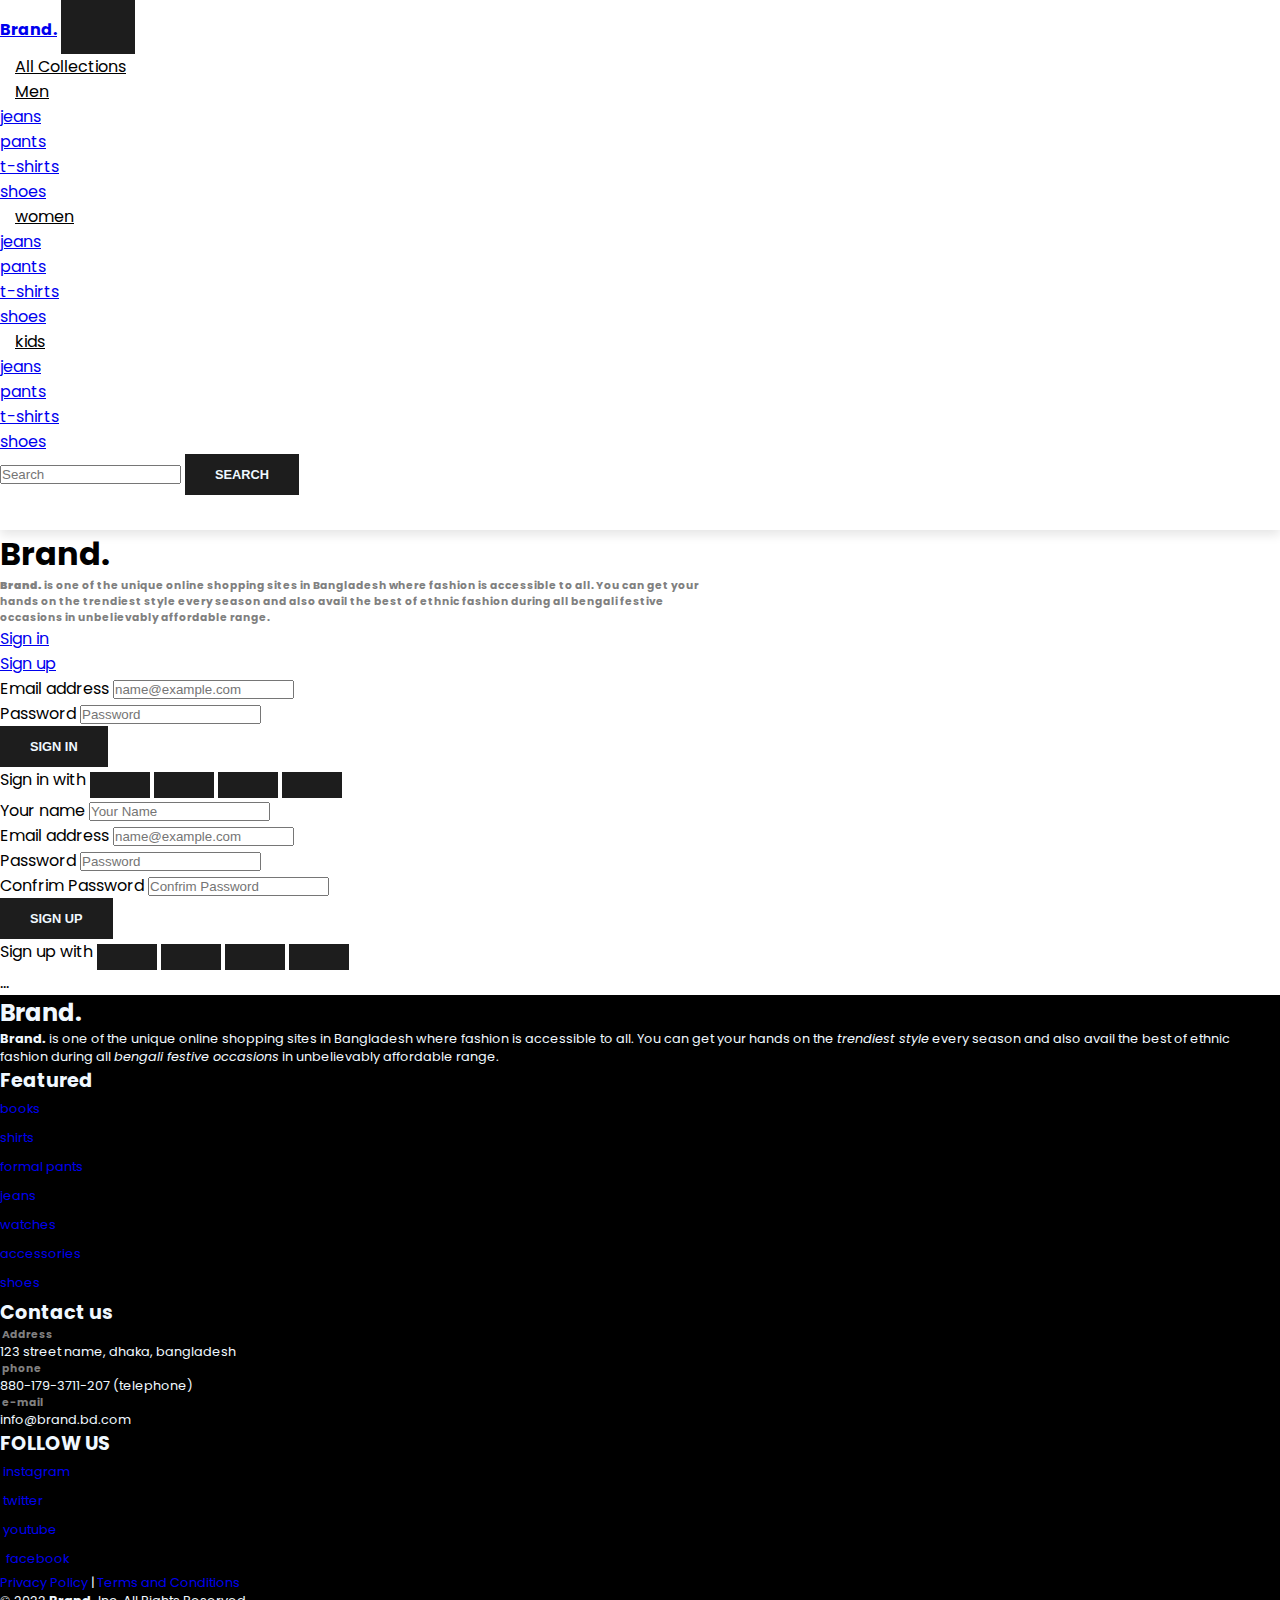
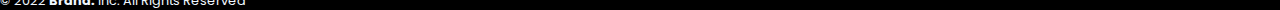
<file: LoginRegister_JM.html>
<!-- written by janak mallik -->
<!DOCTYPE html>
<html lang="en">
<head>
  <meta charset="UTF-8">
  <meta http-equiv="X-UA-Compatible" content="IE=edge">
  <meta name="viewport" content="width=device-width, initial-scale=1.0">

  <!-- css link -->
  <link rel="stylesheet" href="style_JM.css">

  <!-- bootstrap css links -->
  <link href="https://cdn.jsdelivr.net/npm/bootstrap@5.0.2/dist/css/bootstrap.min.css" rel="stylesheet" integrity="sha384-EVSTQN3/azprG1Anm3QDgpJLIm9Nao0Yz1ztcQTwFspd3yD65VohhpuuCOmLASjC" crossorigin="anonymous">
  <!-- <link rel="stylesheet" href="https://cdn.jsdelivr.net/npm/bootstrap@4.4.1/dist/css/bootstrap.min.css" integrity="sha384-Vkoo8x4CGsO3+Hhxv8T/Q5PaXtkKtu6ug5TOeNV6gBiFeWPGFN9MuhOf23Q9Ifjh" crossorigin="anonymous"> -->
  
  <!-- fontawesome -->
  <link rel="stylesheet" href="https://cdnjs.cloudflare.com/ajax/libs/font-awesome/6.1.2/css/all.min.css" integrity="sha512-1sCRPdkRXhBV2PBLUdRb4tMg1w2YPf37qatUFeS7zlBy7jJI8Lf4VHwWfZZfpXtYSLy85pkm9GaYVYMfw5BC1A==" crossorigin="anonymous" referrerpolicy="no-referrer" />    
  

  <!-- bootstrap js links -->
  <!-- dont cut these three lines mobile navbar would noyt work  -->
  <script src="https://code.jquery.com/jquery-3.4.1.slim.min.js" integrity="sha384-J6qa4849blE2+poT4WnyKhv5vZF5SrPo0iEjwBvKU7imGFAV0wwj1yYfoRSJoZ+n" crossorigin="anonymous"></script>
  <script src="https://cdn.jsdelivr.net/npm/popper.js@1.16.0/dist/umd/popper.min.js" integrity="sha384-Q6E9RHvbIyZFJoft+2mJbHaEWldlvI9IOYy5n3zV9zzTtmI3UksdQRVvoxMfooAo" crossorigin="anonymous"></script>
  <script src="https://cdn.jsdelivr.net/npm/bootstrap@4.4.1/dist/js/bootstrap.min.js" integrity="sha384-wfSDF2E50Y2D1uUdj0O3uMBJnjuUD4Ih7YwaYd1iqfktj0Uod8GCExl3Og8ifwB6" crossorigin="anonymous"></script>


  <title>Product page</title>

  <link rel="icon" type="image/x-icon" href="img/b1.png">

    <style>

      .loginSignup{
        width: 400px;
        /* background-color: green; */
      }

      /* @media screen and (max-width: 990px){
        .loginSignup{
        width: 50%;
        background-color: blue;
      }
      } */

      @media screen and (max-width: 660px){
        .loginSignup{
        width: 400px;
        /* background-color: red; */
      }
      }

      .des{
        width: 700px;
        /* background-color: green; */
      }

      /* @media screen and (max-width: 990px){
        .loginSignup{
        width: 50%;
        background-color: blue;
      }
      } */

      @media screen and (max-width: 660px){
        .des{
        width: 450px;
        /* background-color: red; */
      }
      }
      
    </style>

<style>
  .small-img-group{
      display: flex;
      justify-content:  space-between;
  }

  .small-img-col{
      flex-basis: 24%;
      cursor: pointer;
  }

  .s_prdct select{
      display: block;
      padding: 5px 10px;
  }

  .s_prdct input{
      width: 50px;
      height: 40px;
      padding-left: 10px;
      font-size: 16px;
      margin-right: 10px;
  }

  .s_prdct input:focus{
      outline: none;
  }

  .buy-btn{
      /* background: red; */
      /* opacity: 1; */
      transition: 0.3s all;
  }

  h6{
      color: gray;
  }
</style>
</head>
<body>

  <button onclick="topFunction()" id="myBtn" title="Go to top"><i class="fa-solid fa-arrow-up-long"></i></button>


    <!-- navigation bar  -->
    <!-- <section> -->
    <nav class="navbar navbar-expand-lg navbar-light bg-white py-3 fixed-top">
        <div class="container">
        <a class="navbar-brand" href="index.html"><b>Brand.</b></a>
        <!-- add logo here -->

        <!-- size change navbar button -->
        <button class="navbar-toggler" type="button" data-toggle="collapse" data-target="#navbarSupportedContent" aria-controls="navbarSupportedContent" aria-expanded="false" aria-label="Toggle navigation">
            <span><i id="bar" class="fa-solid fa-bars"></i></span>
        </button>
      
        <div class="collapse navbar-collapse" id="navbarSupportedContent">
          <ul class="navbar-nav ms-auto">

            <li class="nav-item ">
              <a class="nav-link" href="all_products/page_1.html">All Collections</a>
            </li>

            <li class="nav-item dropdown">
              <a class="nav-link dropdown-toggle" href="#" id="navbarDropdown" role="button" data-bs-toggle="dropdown" aria-expanded="false">
                Men
              </a>
              <ul class="dropdown-menu" aria-labelledby="navbarDropdown">
                <li><a class="dropdown-item" href="#">jeans</a></li>
                <li><a class="dropdown-item" href="#">pants</a></li>
                <li><a class="dropdown-item" href="#">t-shirts</a></li>
                <li><a class="dropdown-item" href="#">shoes</a></li>
              </ul>
            </li>

            <li class="nav-item dropdown">
              <a class="nav-link dropdown-toggle" href="#" id="navbarDropdown" role="button" data-bs-toggle="dropdown" aria-expanded="false">
                women
              </a>
              <ul class="dropdown-menu" aria-labelledby="navbarDropdown">
                <li><a class="dropdown-item" href="#">jeans</a></li>
                <li><a class="dropdown-item" href="#">pants</a></li>
                <li><a class="dropdown-item" href="#">t-shirts</a></li>
                <li><a class="dropdown-item" href="#">shoes</a></li>
              </ul>
            </li>

            <li class="nav-item dropdown">
              <a class="nav-link dropdown-toggle" href="#" id="navbarDropdown" role="button" data-bs-toggle="dropdown" aria-expanded="false">
                kids
              </a>
              <ul class="dropdown-menu" aria-labelledby="navbarDropdown">
                <li><a class="dropdown-item" href="#">jeans</a></li>
                <li><a class="dropdown-item" href="#">pants</a></li>
                <li><a class="dropdown-item" href="#">t-shirts</a></li>
                <li><a class="dropdown-item" href="#">shoes</a></li>
              </ul>
            </li>

              <form class="d-flex">
                <input id="src_box" class="form-control me-2 mr-2" type="search" placeholder="Search" aria-label="Search">
                <button id="src_btn" class="btn btn-secondary btn-sm" type="submit">Search</i></button>
              </form>

              <li class="nav-item">
                <a class="nav-link" href="cart.html">
                  <i class="fa-solid fa-cart-shopping mt-2"></i>
                </a>
              </li>
          </ul>

        </div>
        </div>
      </nav>

      <section class="container mt-5 pt-5">
        <!-- <h1 class="text-center">Brand.</h1> -->
        <h1 class="display-1 text-center fw-bolder">
          <a href="index.html">Brand.</a>
        </h1>

      <div class="container des">
      
      <h6><b>Brand.</b> is one of the unique online shopping sites in Bangladesh where fashion is accessible to all. You can get your hands on the trendiest style every season and also avail the best of ethnic fashion during all bengali festive occasions in unbelievably affordable range.</h6>
      </div>
      </section>



  <div class="container mt-4 loginSignup">
    <ul class="nav nav-pills nav-justified mb-3" id="pills-tab" role="tablist">
      <li class="nav-item">
        <!-- <button class="nav-link active" id="pills-home-tab" data-bs-toggle="pill" data-bs-target="#pills-home" type="button" role="tab" aria-controls="pills-home" aria-selected="true"> -->
          <a class="nav-link active" id="pills-home-tab" data-toggle="pill" href="#pills-home" role="tab" aria-controls="pills-home" aria-selected="true">
          Sign in
        <!-- </button> -->
          </a>
      </li>
      <li class="nav-item">
        <!-- <button class="nav-link" id="pills-profile-tab" data-bs-toggle="pill" data-bs-target="#pills-profile" type="button" role="tab" aria-controls="pills-profile" aria-selected="false"> -->
          <a class="nav-link" id="pills-profile-tab" data-toggle="pill" href="#pills-profile" role="tab" aria-controls="pills-profile" aria-selected="false">
          Sign up
          </a>
        <!-- </button> -->
      </li>
    </ul>
    <div class="tab-content" id="pills-tabContent">
      <div class="tab-pane fade show active" id="pills-home" role="tabpanel" aria-labelledby="pills-home-tab">

        <form>
          <div class=" mb-3">
            <label>Email address</label>
            <input type="email" class="form-control" id="floatingInput" placeholder="name@example.com">
            
          </div>
          <div>
          <label>Password</label>
          <input type="password" class="form-control" id="floatingPassword" placeholder="Password">
          </div>

          <div class="d-grid gap-2 col-6 mx-auto mt-3">
            <!-- <button class="btn btn-primary" type="button">Button</button> -->
            <button type="submit" class="btn btn-primary btn-block mb-4">Sign in</button>
          </div>

          
          <!-- Sign in with -->
          <div class="text-center mb-5">
            <p>Sign in with
            <button type="button" class="btn btn-link btn-floating mx-1">
              <i class="fab fa-facebook-f"></i>
            </button>
    
            <button type="button" class="btn btn-link btn-floating mx-1">
              <i class="fab fa-google"></i>
            </button>
    
            <button type="button" class="btn btn-link btn-floating mx-1">
              <i class="fab fa-twitter"></i>
            </button>
    
            <button type="button" class="btn btn-link btn-floating mx-1">
              <i class="fab fa-github"></i>
            </button></p>
          </div>
          <!-- Sign in with -->
        </form>

      </div>
      <div class="tab-pane fade" id="pills-profile" role="tabpanel" aria-labelledby="pills-profile-tab">

        <form>
        <div class="mb-3">
          <label>Your name</label>
          <input type="text" class="form-control" id="floatingInput" placeholder="Your Name">
          
        </div>

        <div class=" mb-3">
          <label>Email address</label>
          <input type="email" class="form-control" id="floatingInput" placeholder="name@example.com">
          
        </div>

        <div class=" mb-3">
          <label>Password</label>
          <input type="password" class="form-control" id="floatingPassword" placeholder="Password">
          
        </div>

        <div>
          <label>Confrim Password</label>
          <input type="password" class="form-control" id="floatingPassword" placeholder="Confrim Password">
          
        </div>

        <div class="d-grid gap-2 col-6 mx-auto mt-3">
          <!-- <button class="btn btn-primary" type="button">Button</button> -->
          <button type="submit" class="btn btn-primary btn-block mb-4">Sign Up</button>
        </div> 

                            <!-- Sign in with -->
                            <div class="text-center mb-5">
                              <p>Sign up with
                              <button type="button" class="btn btn-link btn-floating">
                                <i class="fab fa-facebook-f"></i>
                              </button>
                      
                              <button type="button" class="btn btn-link btn-floating mx-1">
                                <i class="fab fa-google"></i>
                              </button>
                      
                              <button type="button" class="btn btn-link btn-floating mx-1">
                                <i class="fab fa-twitter"></i>
                              </button>
                      
                              <button type="button" class="btn btn-link btn-floating mx-1">
                                <i class="fab fa-github"></i>
                              </button></p>
                            </div>
                            <!-- Sign in with -->
        </form>
        
      </div>
      <div class="tab-pane fade" id="pills-contact" role="tabpanel" aria-labelledby="pills-contact-tab">...</div>
    </div>
  </div>

      <!-- footer section  -->
      <footer class="mt-5 py-5">
        <div class="row container mx-auto pt-5">
            <div class="footer-one col-lg-3 col-md-6 col-12 mb-5">
                <h2>Brand.</h2>
                <p>
                    <b>Brand.</b> is one of the unique online shopping sites in 
                    Bangladesh where fashion is accessible to all. You can get your 
                    hands on the <i>trendiest style</i> every season and also avail the best 
                    of ethnic fashion during all <i>bengali festive occasions</i> in unbelievably 
                    affordable range.
                </p>
            </div>

            <div class="footer-one col-lg-3 col-md-6 col-12 mb-5 text-uppercase">
                <h5 class="pb-3">Featured</h5>
                <ul class=" list-unstyled">
                    <li><a href="#">books</a></li>
                    <li><a href="#">shirts</a></li>
                    <li><a href="#">formal pants</a></li>
                    <li><a href="#">jeans</a></li>
                    <li><a href="#">watches</a></li>
                    <li><a href="#">accessories</a></li>
                    <li><a href="#">shoes</a></li>
                </ul>
            </div>

            <div class="footer-one col-lg-3 col-md-6 col-12 mb-5 text-uppercase">
                <h5 class="pb-3">Contact us</h5>
                <div>
                    <h6 class="text-uppercase">
                        <i class="fa-solid fa-location-dot"></i>
                        &nbsp;Address</h6>
                    <p>123 street name, dhaka, bangladesh</p>
                </div>

                <div>
                    <h6 class="text-uppercase">
                        <i class="fa-solid fa-phone"></i>
                        &nbsp;phone</h6>
                    <p>880-179-3711-207 (telephone)</p>
                </div>

                <div>
                    <h6 class="text-uppercase">
                        <i class="fa-solid fa-envelope"></i>
                        &nbsp;e-mail</h6>
                    <p>info@brand.bd.com</p>
                </div>
            </div>

            <div class="footer-one col-lg-3 col-md-6 col-12 mb-2 text-uppercase">
                <h5 class="pb-3">FOLLOW US</h5>
                <ul class="text-uppercase list-unstyled">
                    <li><a href="#">
                        <i class="fa-brands fa-instagram"></i>
                        &nbsp;instagram</a></li>
                    <li><a href="#">
                        <i class="fa-brands fa-twitter"></i>
                        &nbsp;twitter</a></li>
                    <li><a href="#">
                        <i class="fa-brands fa-youtube"></i>
                        &nbsp;youtube</a></li>
                    <li><a href="#">
                        <i class="fa-brands fa-square-facebook"></i>
                        &nbsp;&nbsp;facebook</a></li>
                </ul> 
            </div>

            
            <div class="container-fluid text-right">
                <p><a href="#">Privacy Policy</a> | <a href="#">Terms and Conditions</a></p>
            </div>
        <!-- copyright -->

        <div>
            <p>© 2022 <b>Brand.</b> Inc. All Rights Reserved</p>
        </div>

        </div>

    </footer>

  <!-- IMPORTANT LINKS -->
  <script src="https://cdn.jsdelivr.net/npm/@popperjs/core@2.9.2/dist/umd/popper.min.js" integrity="sha384-IQsoLXl5PILFhosVNubq5LC7Qb9DXgDA9i+tQ8Zj3iwWAwPtgFTxbJ8NT4GN1R8p" crossorigin="anonymous"></script>
  <script src="https://cdn.jsdelivr.net/npm/bootstrap@5.0.2/dist/js/bootstrap.min.js" integrity="sha384-cVKIPhGWiC2Al4u+LWgxfKTRIcfu0JTxR+EQDz/bgldoEyl4H0zUF0QKbrJ0EcQF" crossorigin="anonymous"></script>

</body>
</html>
</file>
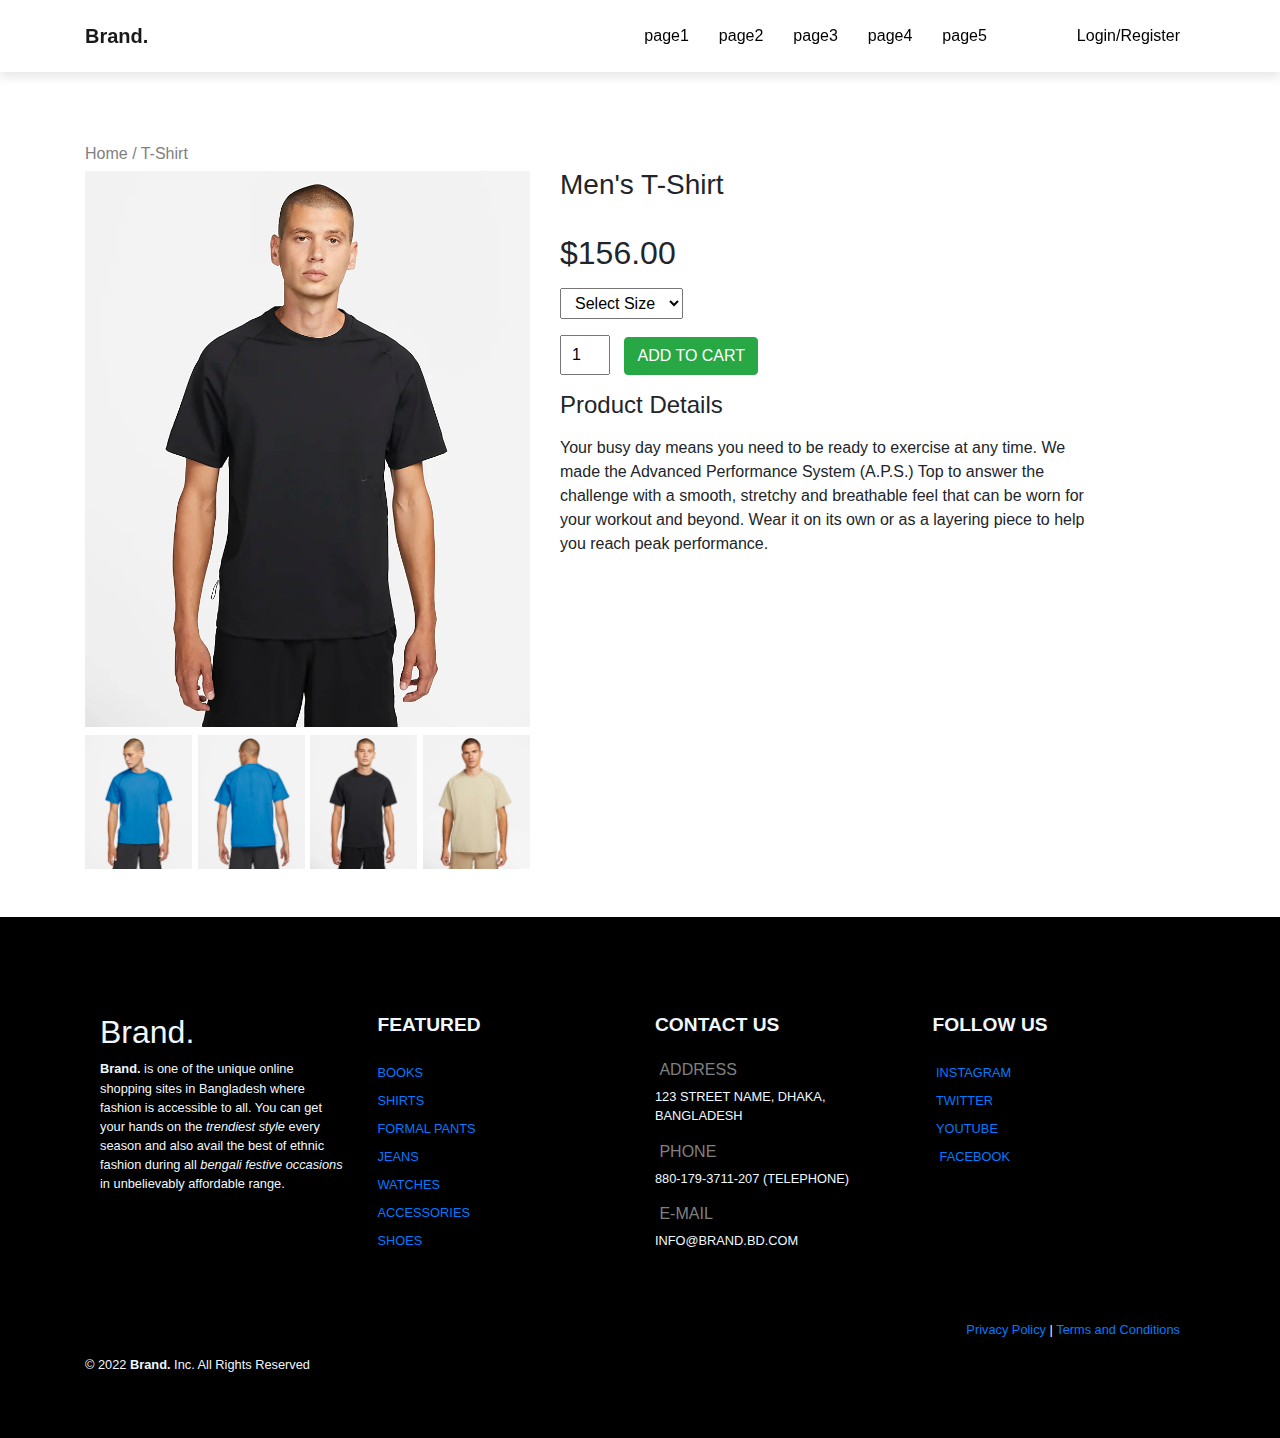
<file: ProductPage_JM - Copy.html>
<!-- written by janak mallik -->

<!DOCTYPE html>
<html lang="en">
<head>
    <meta charset="UTF-8">
    <meta http-equiv="X-UA-Compatible" content="IE=edge">
    <meta name="viewport" content="width=device-width, initial-scale=1.0">

    <!-- <link href="https://cdn.jsdelivr.net/npm/bootstrap@5.0.2/dist/css/bootstrap.min.css" rel="stylesheet" integrity="sha384-EVSTQN3/azprG1Anm3QDgpJLIm9Nao0Yz1ztcQTwFspd3yD65VohhpuuCOmLASjC" crossorigin="anonymous"> -->
    
    <!-- css link -->
    <link rel="stylesheet" href="style_JM.css">

    <!-- bootstrap css links -->
    <!-- <link href="https://cdn.jsdelivr.net/npm/bootstrap@5.0.2/dist/css/bootstrap.min.css" rel="stylesheet" integrity="sha384-EVSTQN3/azprG1Anm3QDgpJLIm9Nao0Yz1ztcQTwFspd3yD65VohhpuuCOmLASjC" crossorigin="anonymous"> -->
    <link rel="stylesheet" href="https://cdn.jsdelivr.net/npm/bootstrap@4.4.1/dist/css/bootstrap.min.css" integrity="sha384-Vkoo8x4CGsO3+Hhxv8T/Q5PaXtkKtu6ug5TOeNV6gBiFeWPGFN9MuhOf23Q9Ifjh" crossorigin="anonymous">
    
    <!-- fontawesome -->
    <link rel="stylesheet" href="https://cdnjs.cloudflare.com/ajax/libs/font-awesome/6.1.1/css/all.min.css" integrity="sha512-KfkfwYDsLkIlwQp6LFnl8zNdLGxu9YAA1QvwINks4PhcElQSvqcyVLLD9aMhXd13uQjoXtEKNosOWaZqXgel0g==" crossorigin="anonymous" referrerpolicy="no-referrer" />
    <!-- <link rel="stylesheet" href="https://cdnjs.cloudflare.com/ajax/libs/font-awesome/6.1.2/css/all.min.css" integrity="sha512-1sCRPdkRXhBV2PBLUdRb4tMg1w2YPf37qatUFeS7zlBy7jJI8Lf4VHwWfZZfpXtYSLy85pkm9GaYVYMfw5BC1A==" crossorigin="anonymous" referrerpolicy="no-referrer" /> -->
    
    
    <!-- <link href="//netdna.bootstrapcdn.com/font-awesome/3.2.1/css/font-awesome.css" rel="stylesheet"> -->


    <!-- bootstrap js links -->
    <script src="https://code.jquery.com/jquery-3.4.1.slim.min.js" integrity="sha384-J6qa4849blE2+poT4WnyKhv5vZF5SrPo0iEjwBvKU7imGFAV0wwj1yYfoRSJoZ+n" crossorigin="anonymous"></script>
    <script src="https://cdn.jsdelivr.net/npm/popper.js@1.16.0/dist/umd/popper.min.js" integrity="sha384-Q6E9RHvbIyZFJoft+2mJbHaEWldlvI9IOYy5n3zV9zzTtmI3UksdQRVvoxMfooAo" crossorigin="anonymous"></script>
    <script src="https://cdn.jsdelivr.net/npm/bootstrap@4.4.1/dist/js/bootstrap.min.js" integrity="sha384-wfSDF2E50Y2D1uUdj0O3uMBJnjuUD4Ih7YwaYd1iqfktj0Uod8GCExl3Og8ifwB6" crossorigin="anonymous"></script>


    <title>Product page</title>

    <link rel="icon" type="image/x-icon" href="img/b1.png">

    <style>
        .small-img-group{
            display: flex;
            justify-content:  space-between;
        }

        .small-img-col{
            flex-basis: 24%;
            cursor: pointer;
        }

        .s_prdct select{
            display: block;
            padding: 5px 10px;
        }

        .s_prdct input{
            width: 50px;
            height: 40px;
            padding-left: 10px;
            font-size: 16px;
            margin-right: 10px;
        }

        .s_prdct input:focus{
            outline: none;
        }

        .buy-btn{
            /* background: red; */
            /* opacity: 1; */
            transition: 0.3s all;
        }

        h6{
            color: gray;
        }
    </style>
</head>

<body>

    <!-- navigation bar  -->
    <nav class="navbar navbar-expand-lg navbar-light bg-white py-3 fixed-top">
        <div class="container">
        <a class="navbar-brand" href="#"><b>Brand.</b></a>
        <!-- add logo here -->

        <!-- size change navbar button -->
        <button class="navbar-toggler" type="button" data-toggle="collapse" data-target="#navbarSupportedContent" aria-controls="navbarSupportedContent" aria-expanded="false" aria-label="Toggle navigation">
            <span><i id="bar" class="fa-solid fa-bars"></i></span>
        </button>
      
        <div class="collapse navbar-collapse" id="navbarSupportedContent">
          <ul class="navbar-nav ml-auto">

            <li class="nav-item ">
              <a class="nav-link" href="#">page1</a>
            </li>

            <li class="nav-item ">
                <a class="nav-link" href="#">page2</a>
            </li>

            <li class="nav-item ">
                <a class="nav-link" href="#">page3</a>
            </li>

              <li class="nav-item ">
                <a class="nav-link" href="#">page4</a>
              </li>

              <li class="nav-item ">
                <a class="nav-link" href="#">page5</a>
              </li>

              <li class="nav-item">
                <a class="nav-link" href="#">
                    <i class="fa-solid fa-search"></i>
                    <!-- <i class="fa-light fa-search"></i> -->
                </a>
              </li>

              <li class="nav-item">
                <a class="nav-link" href="#">
                    <!-- <i class="fa-solid fa-shopping-bag"></i> -->
                    <i class="fa-solid fa-bag-shopping"></i>
                    <!-- <i class="fa-regular fa-bag-shopping"></i> -->
                </a>
              </li>

              <li class="nav-item">
                <a class="nav-link" href="#">Login/Register</a>
              </li>
          </ul>

        </div>
        </div>
      </nav>


    <!-- top section -->

<!-- product shocase  -->

<section class="container s_prdct my-5 pt-5">

    <div class="row mt-5">
        <!-- product image  -->
        <div class="col-lg-5 col-md-12 col-12">
            <h6>Home / T-Shirt</h6>
            <img class="img-fluid w-100 pb-2" src="p_img/men_tshirt1.jpg" id="main_img" alt="men_tshirt1">

            <div class="small-img-group">
                <div class="small-img-col">
                    <img src="p_img/men_tshirt2.jpg" width="100%" class="small-img" alt="">
                </div>

                <div class="small-img-col">
                    <img src="p_img/men_tshirt4.jpg" width="100%" class="small-img" alt="">
                </div>

                <div class="small-img-col">
                    <img src="p_img/men_tshirt1.jpg" width="100%" class="small-img" alt="">
                </div> 

                <div class="small-img-col">
                    <img src="p_img/men_tshirt3.jpg" width="100%" class="small-img" alt="">
                </div> 
            </div>
        </div>

        <!-- product info  -->
        <div class="col-lg-6 col-md-12 col-12">
            <h3 class="py-4">Men's T-Shirt</h3>
            <h2>$156.00</h2>
            <select class="my-3">
                <option>Select Size</option>
                <option>XL</option>
                <option>XXL</option>
                <option>Large</option>
                <option>Small</option>
            </select>
            <input type="number" value="1">
            <!-- <button class="buy-btn">
                Add To Cart
            </button> -->
            <button type="button" class="btn btn-success">Add To Cart</button>
            <h4 class="mt-3 mb-3">Product Details</h4>
            <span>
                Your busy day means you need to be ready to exercise at any time. We made the Advanced Performance System (A.P.S.) Top to answer the challenge with a smooth, stretchy and breathable feel that can be worn for your workout and beyond. Wear it on its own or as a layering piece to help you reach peak performance.   
            </span>
        </div>
    </div>
</section>


    <!-- footer section  -->
    <footer class="mt-5 py-5">
        <div class="row container mx-auto pt-5">
            <div class="footer-one col-lg-3 col-md-6 col-12 mb-5">
                <h2>Brand.</h2>
                <p>
                    <b>Brand.</b> is one of the unique online shopping sites in 
                    Bangladesh where fashion is accessible to all. You can get your 
                    hands on the <i>trendiest style</i> every season and also avail the best 
                    of ethnic fashion during all <i>bengali festive occasions</i> in unbelievably 
                    affordable range.
                </p>
            </div>

            <div class="footer-one col-lg-3 col-md-6 col-12 mb-5 text-uppercase">
                <h5 class="pb-3">Featured</h5>
                <ul class=" list-unstyled">
                    <li><a href="#">books</a></li>
                    <li><a href="#">shirts</a></li>
                    <li><a href="#">formal pants</a></li>
                    <li><a href="#">jeans</a></li>
                    <li><a href="#">watches</a></li>
                    <li><a href="#">accessories</a></li>
                    <li><a href="#">shoes</a></li>
                </ul>
            </div>

            <div class="footer-one col-lg-3 col-md-6 col-12 mb-5 text-uppercase">
                <h5 class="pb-3">Contact us</h5>
                <div>
                    <h6 class="text-uppercase">
                        <i class="fa-solid fa-location-dot"></i>
                        &nbsp;Address</h6>
                    <p>123 street name, dhaka, bangladesh</p>
                </div>

                <div>
                    <h6 class="text-uppercase">
                        <i class="fa-solid fa-phone"></i>
                        &nbsp;phone</h6>
                    <p>880-179-3711-207 (telephone)</p>
                </div>

                <div>
                    <h6 class="text-uppercase">
                        <i class="fa-solid fa-envelope"></i>
                        &nbsp;e-mail</h6>
                    <p>info@brand.bd.com</p>
                </div>
            </div>

            <div class="footer-one col-lg-3 col-md-6 col-12 mb-2 text-uppercase">
                <h5 class="pb-3">FOLLOW US</h5>
                <ul class="text-uppercase list-unstyled">
                    <li><a href="#">
                        <i class="fa-brands fa-instagram"></i>
                        &nbsp;instagram</a></li>
                    <li><a href="#">
                        <i class="fa-brands fa-twitter"></i>
                        &nbsp;twitter</a></li>
                    <li><a href="#">
                        <i class="fa-brands fa-youtube"></i>
                        &nbsp;youtube</a></li>
                    <li><a href="#">
                        <i class="fa-brands fa-square-facebook"></i>
                        &nbsp;&nbsp;facebook</a></li>
                </ul> 
            </div>

            
            <div class="container-fluid text-right">
                <p><a href="#">Privacy Policy</a> | <a href="#">Terms and Conditions</a></p>
            </div>
        <!-- copyright -->

        <div>
            <p>© 2022 <b>Brand.</b> Inc. All Rights Reserved</p>
        </div>

        </div>

    </footer>

    <!-- script links -->
    <script src="https://cdn.jsdelivr.net/npm/@popperjs/core@2.9.2/dist/umd/popper.min.js" integrity="sha384-IQsoLXl5PILFhosVNubq5LC7Qb9DXgDA9i+tQ8Zj3iwWAwPtgFTxbJ8NT4GN1R8p" crossorigin="anonymous"></script>
    <script src="https://cdn.jsdelivr.net/npm/bootstrap@5.0.2/dist/js/bootstrap.min.js" integrity="sha384-cVKIPhGWiC2Al4u+LWgxfKTRIcfu0JTxR+EQDz/bgldoEyl4H0zUF0QKbrJ0EcQF" crossorigin="anonymous"></script>


<!-- start -->
<script>
    var main_img = document.getElementById('main_img');
    var from_s = document.getElementsByClassName('small-img');

    from_s[0].onclick = function(){
        main_img.src = from_s[0].src;
    }

    from_s[1].onclick = function(){
        main_img.src = from_s[1].src;
    }

    from_s[2].onclick = function(){
        main_img.src = from_s[2].src;
    }

    from_s[3].onclick = function(){
        main_img.src = from_s[3].src;
    }
</script>


</body>
</html>
</file>
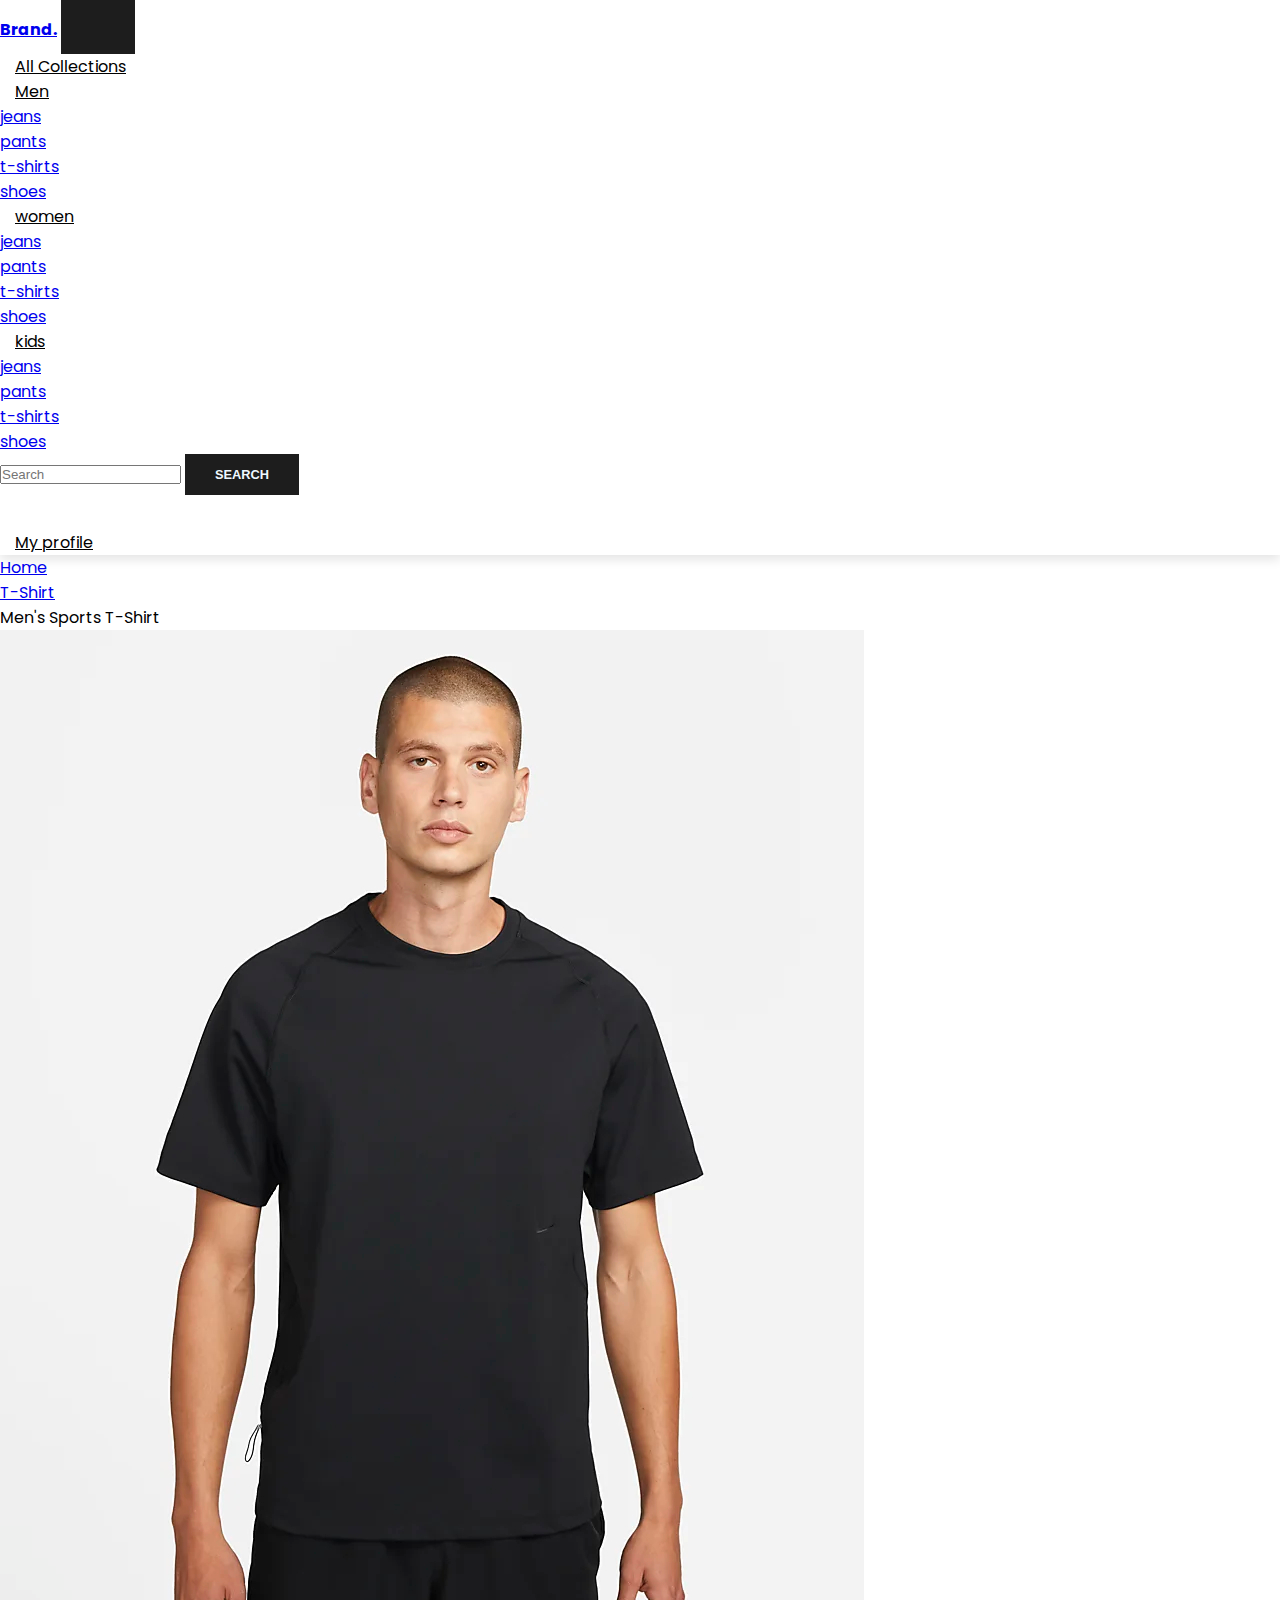
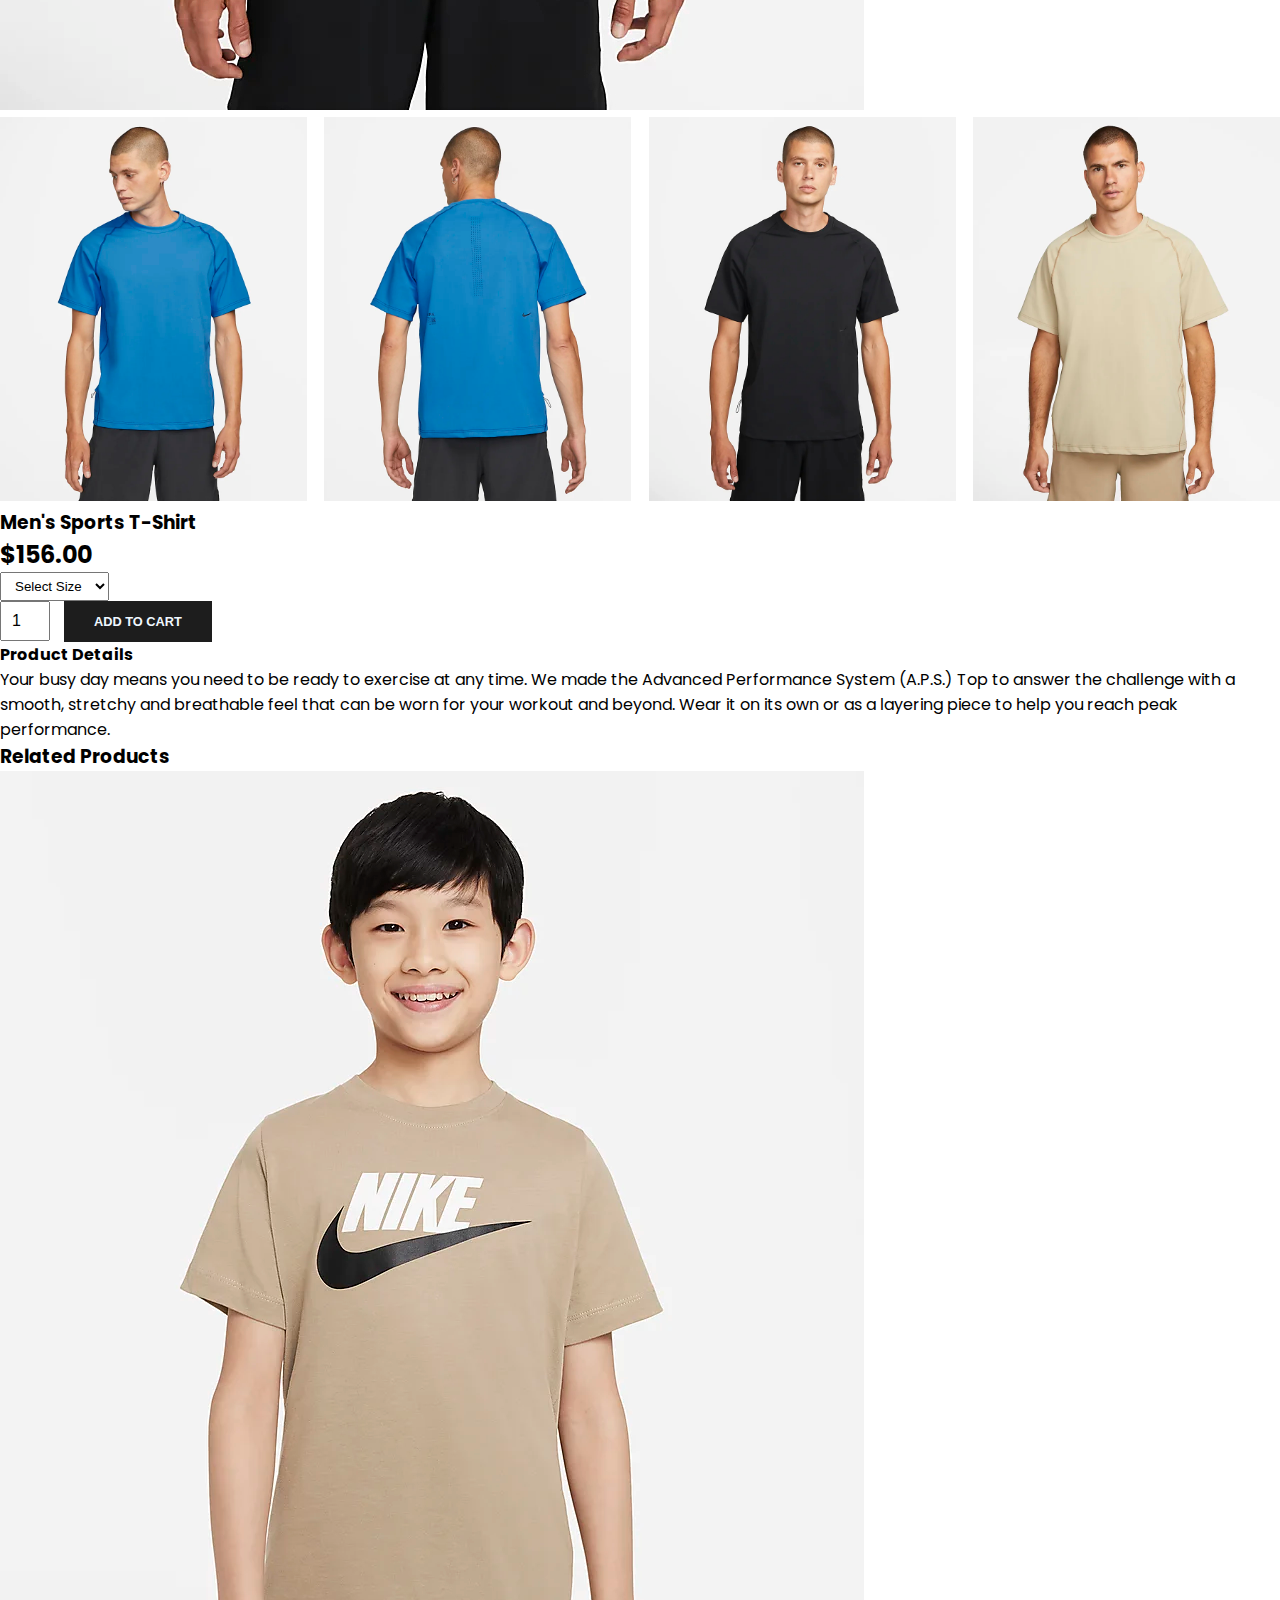
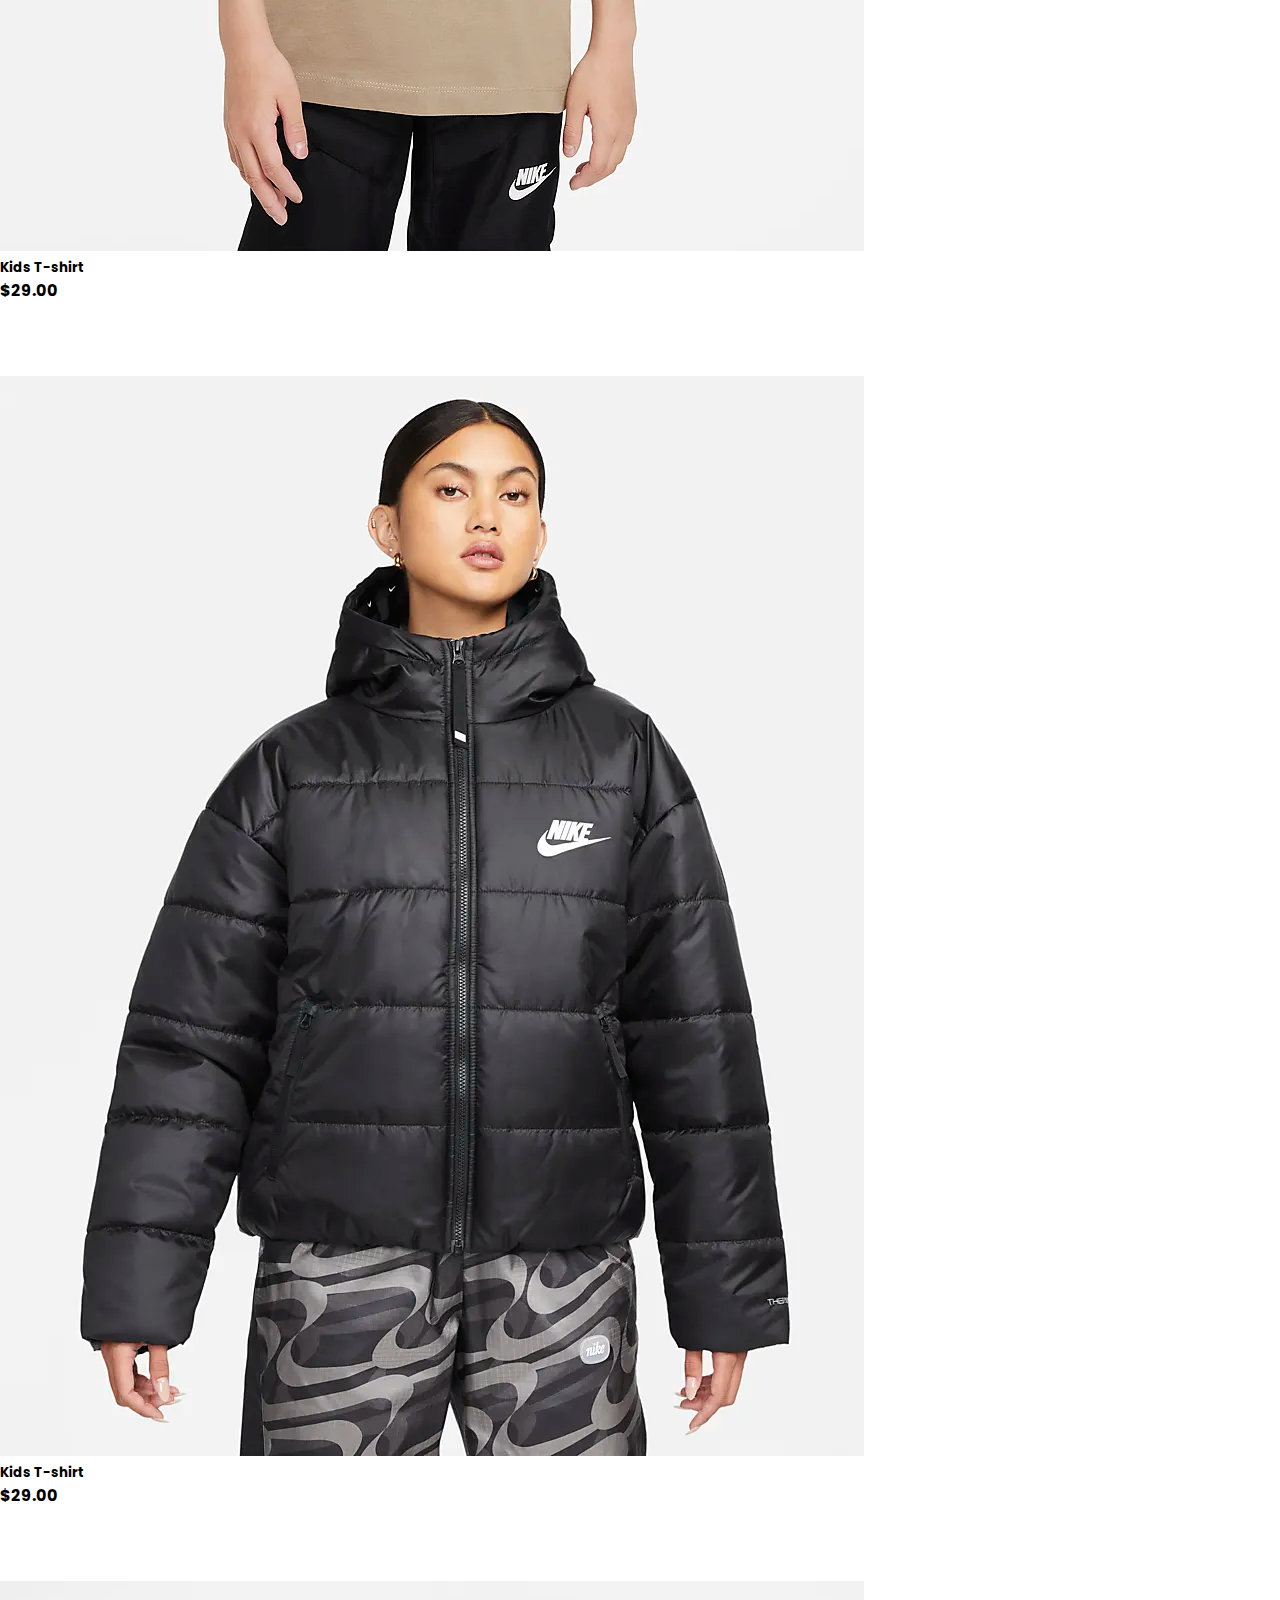
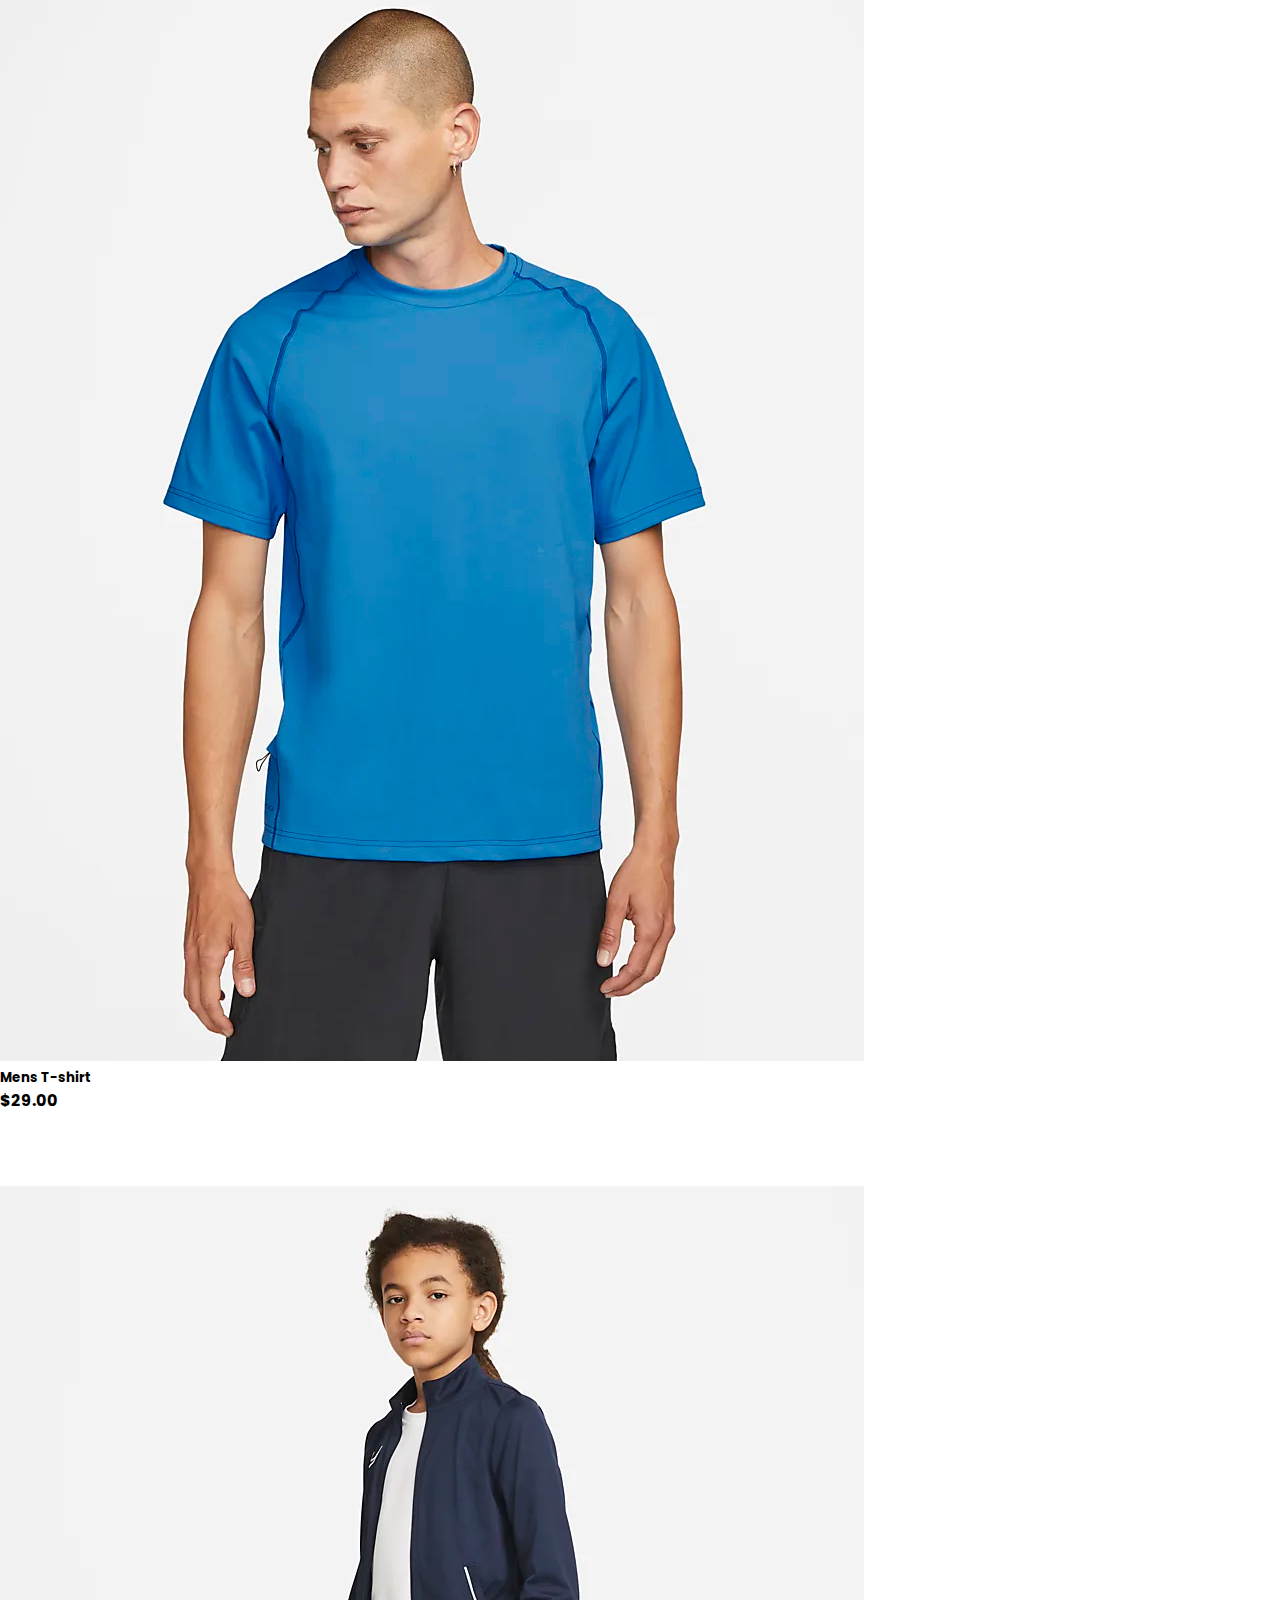
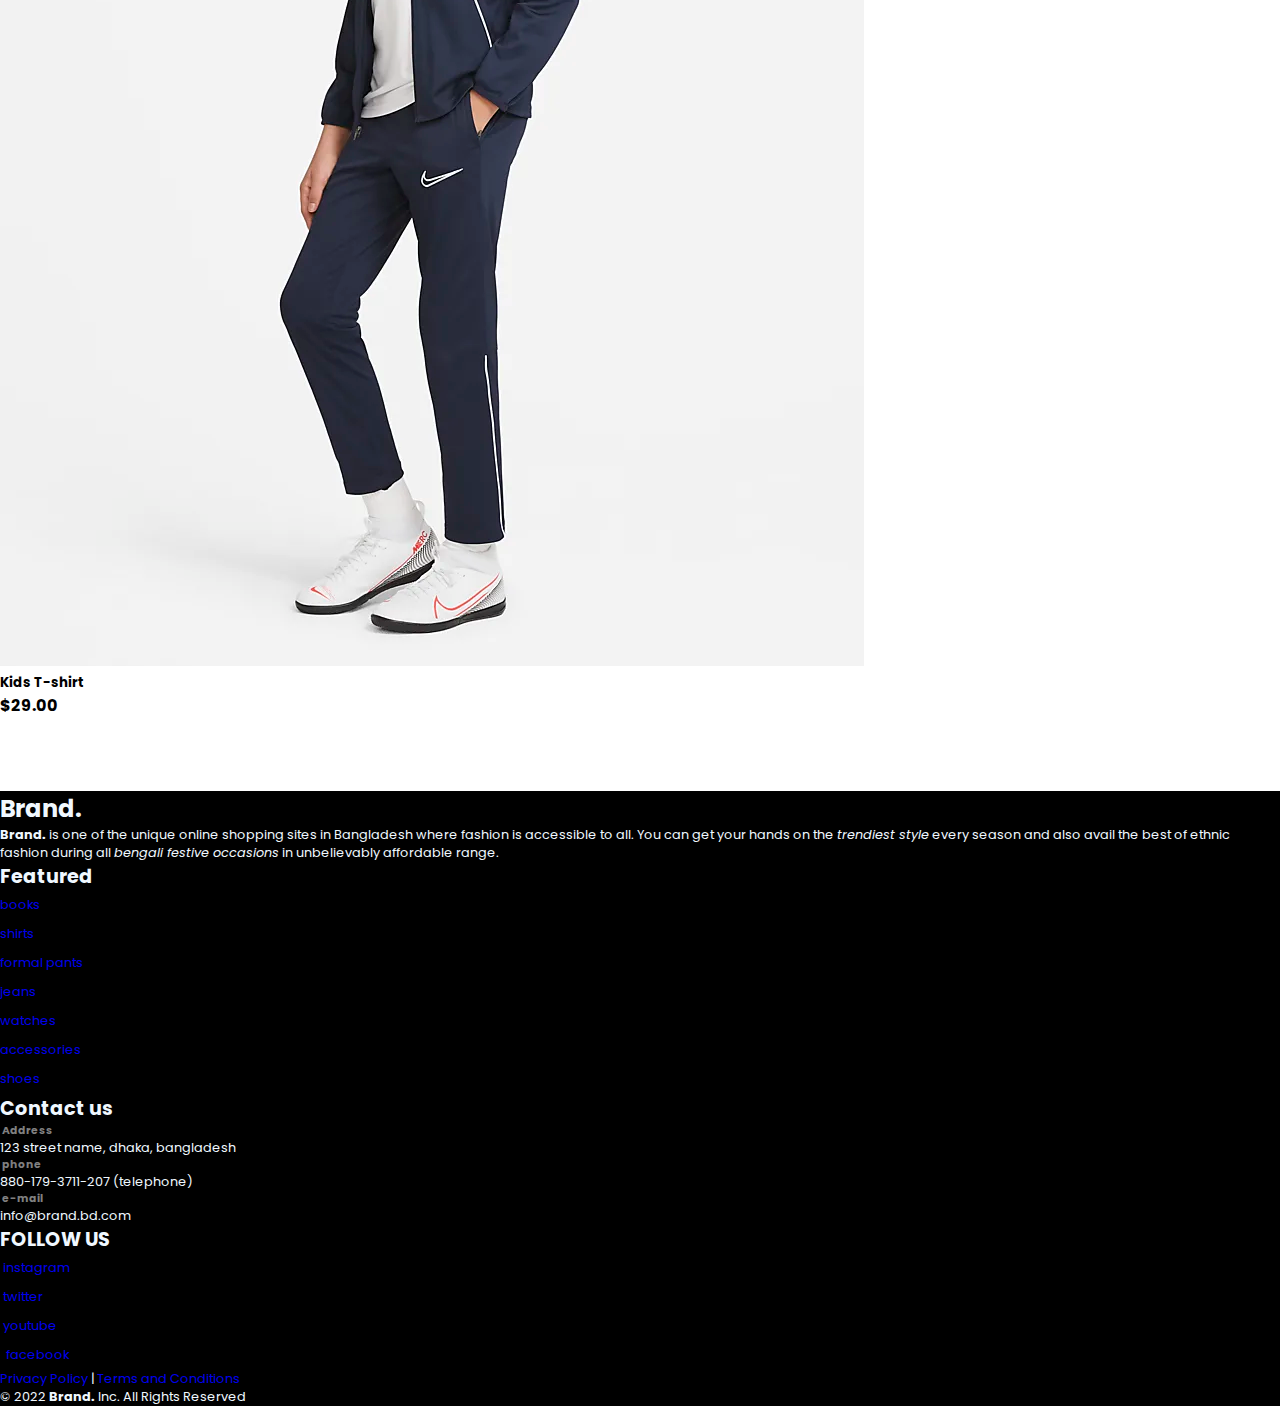
<file: ProductPage_JM.html>
<!-- written by janak mallik -->

<!DOCTYPE html>
<html lang="en">
<head>
    <meta charset="UTF-8">
    <meta http-equiv="X-UA-Compatible" content="IE=edge">
    <meta name="viewport" content="width=device-width, initial-scale=1.0">

    <!-- css link -->
    <link rel="stylesheet" href="style_JM.css">

    <!-- bootstrap css links -->
    <link href="https://cdn.jsdelivr.net/npm/bootstrap@5.0.2/dist/css/bootstrap.min.css" rel="stylesheet" integrity="sha384-EVSTQN3/azprG1Anm3QDgpJLIm9Nao0Yz1ztcQTwFspd3yD65VohhpuuCOmLASjC" crossorigin="anonymous">
    <!-- <link rel="stylesheet" href="https://cdn.jsdelivr.net/npm/bootstrap@4.4.1/dist/css/bootstrap.min.css" integrity="sha384-Vkoo8x4CGsO3+Hhxv8T/Q5PaXtkKtu6ug5TOeNV6gBiFeWPGFN9MuhOf23Q9Ifjh" crossorigin="anonymous"> -->
    
    <!-- fontawesome -->
    <link rel="stylesheet" href="https://cdnjs.cloudflare.com/ajax/libs/font-awesome/6.1.2/css/all.min.css" integrity="sha512-1sCRPdkRXhBV2PBLUdRb4tMg1w2YPf37qatUFeS7zlBy7jJI8Lf4VHwWfZZfpXtYSLy85pkm9GaYVYMfw5BC1A==" crossorigin="anonymous" referrerpolicy="no-referrer" />    
    

    <!-- bootstrap js links -->
    <!-- dont cut these three lines mobile navbar would noyt work  -->
    <script src="https://code.jquery.com/jquery-3.4.1.slim.min.js" integrity="sha384-J6qa4849blE2+poT4WnyKhv5vZF5SrPo0iEjwBvKU7imGFAV0wwj1yYfoRSJoZ+n" crossorigin="anonymous"></script>
    <script src="https://cdn.jsdelivr.net/npm/popper.js@1.16.0/dist/umd/popper.min.js" integrity="sha384-Q6E9RHvbIyZFJoft+2mJbHaEWldlvI9IOYy5n3zV9zzTtmI3UksdQRVvoxMfooAo" crossorigin="anonymous"></script>
    <script src="https://cdn.jsdelivr.net/npm/bootstrap@4.4.1/dist/js/bootstrap.min.js" integrity="sha384-wfSDF2E50Y2D1uUdj0O3uMBJnjuUD4Ih7YwaYd1iqfktj0Uod8GCExl3Og8ifwB6" crossorigin="anonymous"></script>


    <title>Product page</title>

    <link rel="icon" type="image/x-icon" href="img/b1.png">

    <style>
        .small-img-group{
            display: flex;
            justify-content:  space-between;
        }

        .small-img-col{
            flex-basis: 24%;
            cursor: pointer;
        }

        .s_prdct select{
            display: block;
            padding: 5px 10px;
        }

        .s_prdct input{
            width: 50px;
            height: 40px;
            padding-left: 10px;
            font-size: 16px;
            margin-right: 10px;
        }

        .s_prdct input:focus{
            outline: none;
        }

        .buy-btn{
            /* background: red; */
            /* opacity: 1; */
            transition: 0.3s all;
        }

        h6{
            color: gray;
        }


        /* featured product style  */
.product {
  cursor: pointer;
  margin-bottom: 2rem;
}

.product img {
  transition: .3s all;
}

.product:hover img {
  opacity: .7;
}

.product .buy-btn {
  transform: translateY(30px);
  opacity: 0;
  transition: 0.3s all;
  
}

.product:hover .buy-btn {
  transform: translateY(0);
  opacity: 1;
}

.star i {
  /* font-size: .8rem; */
  color: darkgray;
  margin-bottom: 10px;
}

.product a{
    text-decoration: none;
    color: black;
  }

  .product a:hover{
    text-decoration: none;
    color: black;
  }
/* featured product style  */


    </style>
</head>

<body>

  <button onclick="topFunction()" id="myBtn" title="Go to top"><i class="fa-solid fa-arrow-up-long"></i></button>


    <!-- navigation bar  -->
    <!-- <section> -->
    <nav class="navbar navbar-expand-lg navbar-light bg-white py-3 fixed-top">
        <div class="container">
        <a class="navbar-brand" href="index.html"><b>Brand.</b></a>
        <!-- add logo here -->

        <!-- size change navbar button -->
        <button class="navbar-toggler" type="button" data-toggle="collapse" data-target="#navbarSupportedContent" aria-controls="navbarSupportedContent" aria-expanded="false" aria-label="Toggle navigation">
            <span><i id="bar" class="fa-solid fa-bars"></i></span>
        </button>
      
        <div class="collapse navbar-collapse" id="navbarSupportedContent">
          <ul class="navbar-nav ms-auto">

            <li class="nav-item ">
              <a class="nav-link" href="all_products/page_1.html">All Collections</a>
            </li>

            <li class="nav-item dropdown">
              <a class="nav-link dropdown-toggle" href="#" id="navbarDropdown" role="button" data-bs-toggle="dropdown" aria-expanded="false">
                Men
              </a>
              <ul class="dropdown-menu" aria-labelledby="navbarDropdown">
                <li><a class="dropdown-item" href="#">jeans</a></li>
                <li><a class="dropdown-item" href="#">pants</a></li>
                <li><a class="dropdown-item" href="#">t-shirts</a></li>
                <li><a class="dropdown-item" href="#">shoes</a></li>
              </ul>
            </li>

            <li class="nav-item dropdown">
              <a class="nav-link dropdown-toggle" href="#" id="navbarDropdown" role="button" data-bs-toggle="dropdown" aria-expanded="false">
                women
              </a>
              <ul class="dropdown-menu" aria-labelledby="navbarDropdown">
                <li><a class="dropdown-item" href="#">jeans</a></li>
                <li><a class="dropdown-item" href="#">pants</a></li>
                <li><a class="dropdown-item" href="#">t-shirts</a></li>
                <li><a class="dropdown-item" href="#">shoes</a></li>
              </ul>
            </li>

            <li class="nav-item dropdown">
              <a class="nav-link dropdown-toggle" href="#" id="navbarDropdown" role="button" data-bs-toggle="dropdown" aria-expanded="false">
                kids
              </a>
              <ul class="dropdown-menu" aria-labelledby="navbarDropdown">
                <li><a class="dropdown-item" href="#">jeans</a></li>
                <li><a class="dropdown-item" href="#">pants</a></li>
                <li><a class="dropdown-item" href="#">t-shirts</a></li>
                <li><a class="dropdown-item" href="#">shoes</a></li>
              </ul>
            </li>

              <form class="d-flex">
                <input id="src_box" class="form-control me-2 mr-2" type="search" placeholder="Search" aria-label="Search">
                <button id="src_btn" class="btn btn-secondary btn-sm" type="submit">Search</i></button>
              </form>

              <li class="nav-item">
                <a class="nav-link" href="cart.html">
                  <i class="fa-solid fa-cart-shopping mt-2"></i>
                </a>
              </li>

              <li class="nav-item">
                <a class="nav-link" href="user_profile.html">My profile</a>
              </li>
          </ul>

        </div>
        </div>
      </nav>


    <!-- top section -->

<!-- product shocase  -->

<section class="container s_prdct my-5 pt-5">
    <nav aria-label="breadcrumb">
        <ol class="breadcrumb">
          <li class="breadcrumb-item"><a href="#">Home</a></li>
          <li class="breadcrumb-item"><a href="#">T-Shirt</a></li>
          <li class="breadcrumb-item active" aria-current="page">Men's Sports T-Shirt</li>
        </ol>
      </nav>
    <div class="row mt-1">
        <!-- product image  -->
        
        <div class="col-lg-5 col-md-12 col-12">
            <!-- <h6>Home / T-Shirt</h6> -->
            <img class="img-fluid w-100 pb-2" src="p_img/men_tshirt1.jpg" id="main_img" alt="men_tshirt1">

            <div class="small-img-group">
                <div class="small-img-col">
                    <img src="p_img/men_tshirt2.jpg" width="100%" class="small-img" alt="">
                </div>

                <div class="small-img-col">
                    <img src="p_img/men_tshirt4.jpg" width="100%" class="small-img" alt="">
                </div>

                <div class="small-img-col">
                    <img src="p_img/men_tshirt1.jpg" width="100%" class="small-img" alt="">
                </div> 

                <div class="small-img-col">
                    <img src="p_img/men_tshirt3.jpg" width="100%" class="small-img" alt="">
                </div> 
            </div>
        </div>

        <!-- product info  -->
        <div class="col-lg-6 col-md-12 col-12">
            <h3 class="py-2">Men's Sports T-Shirt</h3>
            <h2>$156.00</h2>
            <select class="my-3">
                <option>Select Size</option>
                <option>XL</option>
                <option>XXL</option>
                <option>Large</option>
                <option>Small</option>
            </select>
            <input type="number" value="1">
            <!-- <button class="buy-btn">
                Add To Cart
            </button> -->
            <button type="button" class="btn btn-success">Add To Cart</button>
            <h4 class="mt-3 mb-3">Product Details</h4>
            <span>
                Your busy day means you need to be ready to exercise at any time. We made the Advanced Performance System (A.P.S.) Top to answer the challenge with a smooth, stretchy and breathable feel that can be worn for your workout and beyond. Wear it on its own or as a layering piece to help you reach peak performance.   
            </span>
        </div>
    </div>
</section>


    <!-- Featured Product Featured Product Featured Product Featured Product Featured Product Featured Product Featured Product Featured Product Featured Product  -->
    <section id="featured" class="my-5">
        <div class="container text-center mt-2 py-5">
          <h3 class="fs-1">Related Products</h3>
        </div>
  
        <div class="row mx-auto container-fluid">
           <!-- for product  -->
          <div class="product mb-5 text-center col-lg-3 col-md-4 col-12">
            <img class="img-fluid mb-3" src="p_img/kids_jacket1.jpg">
            <div class="star">
              <i class="fa-solid fa-star"></i>
              <i class="fa-solid fa-star"></i>
              <i class="fa-solid fa-star"></i>
              <i class="fa-solid fa-star"></i>
              <i class="fa-solid fa-star"></i>
            </div>
            <h5 class="p-name">
              Kids T-shirt
            </h5>
            <h4 class="p-price">$29.00</h4>
            <button class="buy-btn text-uppercase">buy now</button>
          </div>
   <!-- for product  -->
  
            <!-- for product  -->
            <div class="product mb-5 text-center col-lg-3 col-md-4 col-12">
              <img class="img-fluid mb-3" src="p_img/women_jacket1.jpg">
              <div class="star">
                <i class="fa-solid fa-star"></i>
                <i class="fa-solid fa-star"></i>
                <i class="fa-solid fa-star"></i>
                <i class="fa-solid fa-star"></i>
                <i class="fa-solid fa-star"></i>
              </div>
              <h5 class="p-name">
                Kids T-shirt
              </h5>
              <h4 class="p-price">$29.00</h4>
              <button class="buy-btn text-uppercase">buy now</button>
            </div>
     <!-- for product  -->
  
              <!-- for product  -->
              
              <div class="product mb-5 text-center col-lg-3 col-md-4 col-12">
                <a href="ProductPage_JM.html"><img class="img-fluid mb-3" src="p_img/men_tshirt2.jpg">
                <div class="star">
                  <i class="fa-solid fa-star"></i>
                  <i class="fa-solid fa-star"></i>
                  <i class="fa-solid fa-star"></i>
                  <i class="fa-solid fa-star"></i>
                  <i class="fa-solid fa-star"></i>
                </div>
                <h5 class="p-name">
                  Mens T-shirt
                </h5>
                <h4 class="p-price">$29.00</h4>
                <button class="buy-btn text-uppercase">buy now</button></a>
              </div>
       <!-- for product  -->
  
                <!-- for product  -->
                <div class="product mb-5 text-center col-lg-3 col-md-4 col-12">
                  <img class="img-fluid mb-3" src="p_img/tracksuit_1.jpg">
                  <div class="star">
                    <i class="fa-solid fa-star"></i>
                    <i class="fa-solid fa-star"></i>
                    <i class="fa-solid fa-star"></i>
                    <i class="fa-solid fa-star"></i>
                    <i class="fa-solid fa-star"></i>
                  </div>
                  <h5 class="p-name">
                    Kids T-shirt
                  </h5>
                  <h4 class="p-price">$29.00</h4>
                  <button class="buy-btn text-uppercase">buy now</button>
                </div>
         <!-- for product  -->
        </div>
  
      </section>

    <!-- footer section  -->
    <footer class="mt-5 py-5">
        <div class="row container mx-auto pt-5">
            <div class="footer-one col-lg-3 col-md-6 col-12 mb-5">
                <h2>Brand.</h2>
                <p>
                    <b>Brand.</b> is one of the unique online shopping sites in 
                    Bangladesh where fashion is accessible to all. You can get your 
                    hands on the <i>trendiest style</i> every season and also avail the best 
                    of ethnic fashion during all <i>bengali festive occasions</i> in unbelievably 
                    affordable range.
                </p>
            </div>

            <div class="footer-one col-lg-3 col-md-6 col-12 mb-5 text-uppercase">
                <h5 class="pb-3">Featured</h5>
                <ul class=" list-unstyled">
                    <li><a href="#">books</a></li>
                    <li><a href="#">shirts</a></li>
                    <li><a href="#">formal pants</a></li>
                    <li><a href="#">jeans</a></li>
                    <li><a href="#">watches</a></li>
                    <li><a href="#">accessories</a></li>
                    <li><a href="#">shoes</a></li>
                </ul>
            </div>

            <div class="footer-one col-lg-3 col-md-6 col-12 mb-5 text-uppercase">
                <h5 class="pb-3">Contact us</h5>
                <div>
                    <h6 class="text-uppercase">
                        <i class="fa-solid fa-location-dot"></i>
                        &nbsp;Address</h6>
                    <p>123 street name, dhaka, bangladesh</p>
                </div>

                <div>
                    <h6 class="text-uppercase">
                        <i class="fa-solid fa-phone"></i>
                        &nbsp;phone</h6>
                    <p>880-179-3711-207 (telephone)</p>
                </div>

                <div>
                    <h6 class="text-uppercase">
                        <i class="fa-solid fa-envelope"></i>
                        &nbsp;e-mail</h6>
                    <p>info@brand.bd.com</p>
                </div>
            </div>

            <div class="footer-one col-lg-3 col-md-6 col-12 mb-2 text-uppercase">
                <h5 class="pb-3">FOLLOW US</h5>
                <ul class="text-uppercase list-unstyled">
                    <li><a href="#">
                        <i class="fa-brands fa-instagram"></i>
                        &nbsp;instagram</a></li>
                    <li><a href="#">
                        <i class="fa-brands fa-twitter"></i>
                        &nbsp;twitter</a></li>
                    <li><a href="#">
                        <i class="fa-brands fa-youtube"></i>
                        &nbsp;youtube</a></li>
                    <li><a href="#">
                        <i class="fa-brands fa-square-facebook"></i>
                        &nbsp;&nbsp;facebook</a></li>
                </ul> 
            </div>

            
            <div class="container-fluid text-right">
                <p><a href="#">Privacy Policy</a> | <a href="#">Terms and Conditions</a></p>
            </div>
        <!-- copyright -->

        <div>
            <p>© 2022 <b>Brand.</b> Inc. All Rights Reserved</p>
        </div>

        </div>

    </footer>

    <!-- script links -->
    <script src="https://cdn.jsdelivr.net/npm/@popperjs/core@2.9.2/dist/umd/popper.min.js" integrity="sha384-IQsoLXl5PILFhosVNubq5LC7Qb9DXgDA9i+tQ8Zj3iwWAwPtgFTxbJ8NT4GN1R8p" crossorigin="anonymous"></script>
    <script src="https://cdn.jsdelivr.net/npm/bootstrap@5.0.2/dist/js/bootstrap.min.js" integrity="sha384-cVKIPhGWiC2Al4u+LWgxfKTRIcfu0JTxR+EQDz/bgldoEyl4H0zUF0QKbrJ0EcQF" crossorigin="anonymous"></script>


<!-- start -->
<script>
    var main_img = document.getElementById('main_img');
    var from_s = document.getElementsByClassName('small-img');

    from_s[0].onclick = function(){
        main_img.src = from_s[0].src;
    }

    from_s[1].onclick = function(){
        main_img.src = from_s[1].src;
    }

    from_s[2].onclick = function(){
        main_img.src = from_s[2].src;
    }

    from_s[3].onclick = function(){
        main_img.src = from_s[3].src;
    }
</script>

<script src="script.js"></script>
</body>
</html>
</file>
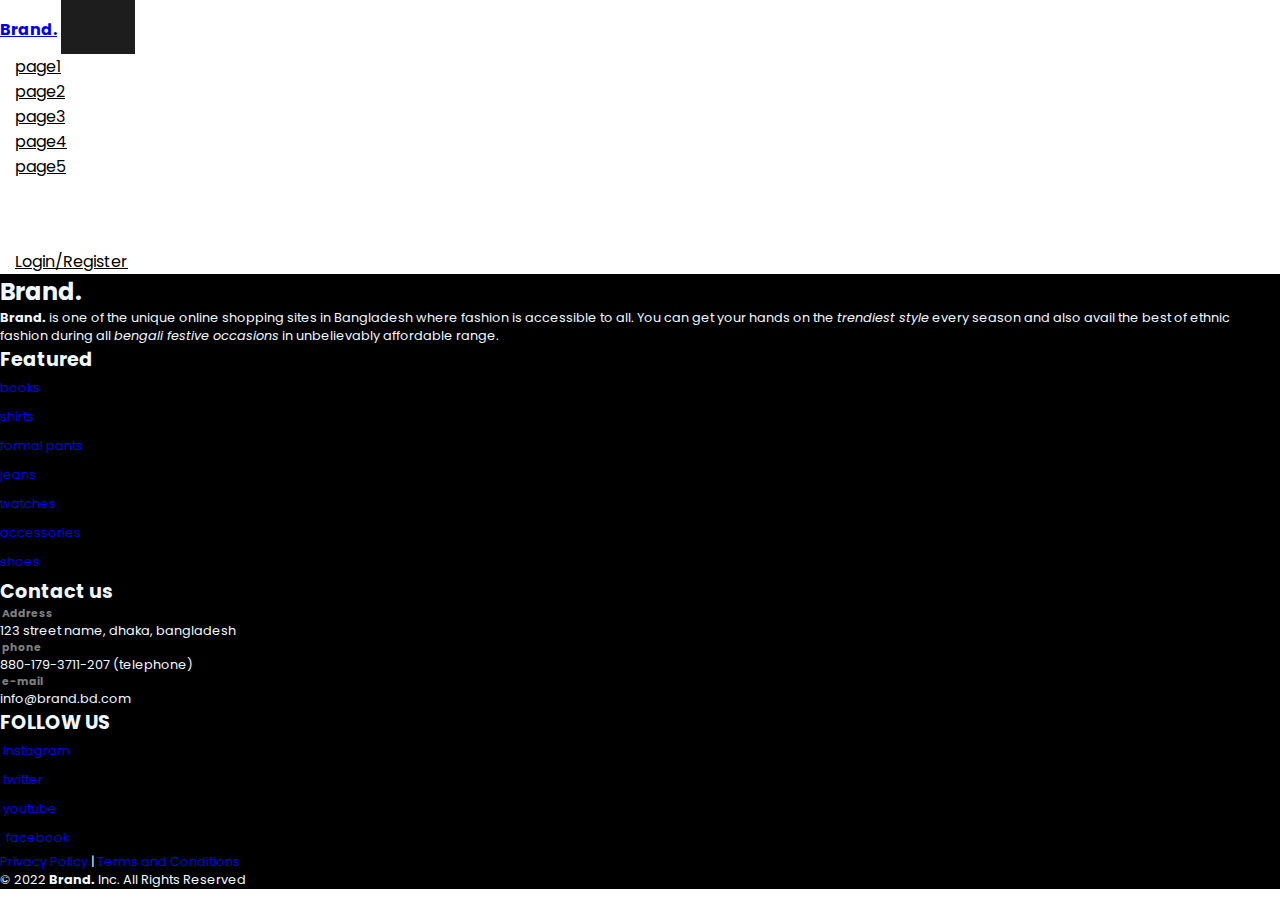
<file: template.html>
<!DOCTYPE html>
<html lang="en">
<head>
    <meta charset="UTF-8">
    <meta http-equiv="X-UA-Compatible" content="IE=edge">
    <meta name="viewport" content="width=device-width, initial-scale=1.0">

    <link href="https://cdn.jsdelivr.net/npm/bootstrap@5.0.2/dist/css/bootstrap.min.css" rel="stylesheet" integrity="sha384-EVSTQN3/azprG1Anm3QDgpJLIm9Nao0Yz1ztcQTwFspd3yD65VohhpuuCOmLASjC" crossorigin="anonymous">
    
    <!-- css link -->
    <link rel="stylesheet" href="style_JM.css">

    <!-- bootstrap css links -->
    <!-- <link rel="stylesheet" href="https://cdn.jsdelivr.net/npm/bootstrap@4.4.1/dist/css/bootstrap.min.css" integrity="sha384-Vkoo8x4CGsO3+Hhxv8T/Q5PaXtkKtu6ug5TOeNV6gBiFeWPGFN9MuhOf23Q9Ifjh" crossorigin="anonymous"> -->
    <link href="https://cdn.jsdelivr.net/npm/bootstrap@5.0.2/dist/css/bootstrap.min.css" rel="stylesheet" integrity="sha384-EVSTQN3/azprG1Anm3QDgpJLIm9Nao0Yz1ztcQTwFspd3yD65VohhpuuCOmLASjC" crossorigin="anonymous">

    <!-- fontawesome -->
    <!-- <link rel="stylesheet" href="https://cdnjs.cloudflare.com/ajax/libs/font-awesome/6.1.1/css/all.min.css" integrity="sha512-KfkfwYDsLkIlwQp6LFnl8zNdLGxu9YAA1QvwINks4PhcElQSvqcyVLLD9aMhXd13uQjoXtEKNosOWaZqXgel0g==" crossorigin="anonymous" referrerpolicy="no-referrer" /> -->
    <link rel="stylesheet" href="https://cdnjs.cloudflare.com/ajax/libs/font-awesome/6.1.2/css/all.min.css" integrity="sha512-1sCRPdkRXhBV2PBLUdRb4tMg1w2YPf37qatUFeS7zlBy7jJI8Lf4VHwWfZZfpXtYSLy85pkm9GaYVYMfw5BC1A==" crossorigin="anonymous" referrerpolicy="no-referrer" />
    
    

    
    <!-- <link href="//netdna.bootstrapcdn.com/font-awesome/3.2.1/css/font-awesome.css" rel="stylesheet"> -->


    <!-- bootstrap js links -->
    <script src="https://code.jquery.com/jquery-3.4.1.slim.min.js" integrity="sha384-J6qa4849blE2+poT4WnyKhv5vZF5SrPo0iEjwBvKU7imGFAV0wwj1yYfoRSJoZ+n" crossorigin="anonymous"></script>
    <script src="https://cdn.jsdelivr.net/npm/popper.js@1.16.0/dist/umd/popper.min.js" integrity="sha384-Q6E9RHvbIyZFJoft+2mJbHaEWldlvI9IOYy5n3zV9zzTtmI3UksdQRVvoxMfooAo" crossorigin="anonymous"></script>
    <script src="https://cdn.jsdelivr.net/npm/bootstrap@4.4.1/dist/js/bootstrap.min.js" integrity="sha384-wfSDF2E50Y2D1uUdj0O3uMBJnjuUD4Ih7YwaYd1iqfktj0Uod8GCExl3Og8ifwB6" crossorigin="anonymous"></script>


    <title>Brand.</title>

    <link rel="icon" type="image/x-icon" href="img/b1.png">

    
    <style>

/* .sld_custome{
    width: 1500px;

        background-color: green;
      } */

      /* @media screen and (max-width: 990px){
        .loginSignup{
        width: 50%;
        background-color: blue;
      }
      } */

      @media screen and (max-width: 660px){
        .sld_custome{
        width: 450px;
        /* background-color: red; */
      }
      }

      @media screen and (min-width: 1200px){
        .sld_custome{
        width: 80%;
        /* background-color: blue; */
      }
      }

.new_section {
  position: relative;
  text-align: center;
  color: white;
}

.centered {
  position: absolute;
  top: 50%;
  left: 50%;
  transform: translate(-50%, -50%);
  /* background-color: red; */
  width: 300px;
  /* color: black; */

  /* background-color: white; */
}

/* featured product style  */
.product {
  cursor: pointer;
  margin-bottom: 2rem;
}

.product img {
  transition: .3s all;
}

.product:hover img {
  opacity: .7;
}

.product .buy-btn {
  transform: translateY(30px);
  opacity: 0;
  transition: 0.3s all;
  
}

.product:hover .buy-btn {
  transform: translateY(0);
  opacity: 1;
}

.star i {
  /* font-size: .8rem; */
  color: darkgray;
  margin-bottom: 10px;
}

.product a{
    text-decoration: none;
    color: black;
  }

  .product a:hover{
    text-decoration: none;
    color: black;
  }
/* featured product style  */
    </style>
</head>

<body>

  <button onclick="topFunction()" id="myBtn" title="Go to top"><i class="fa-solid fa-arrow-up-long"></i></button>


    <!-- navigation bar  -->
    <!-- <section> -->
    <nav class="navbar navbar-expand-lg navbar-light bg-white py-3 fixed-top">
        <div class="container">
        <a class="navbar-brand" href="#"><b>Brand.</b></a>
        <!-- add logo here -->

        <!-- size change navbar button -->
        <button class="navbar-toggler" type="button" data-toggle="collapse" data-target="#navbarSupportedContent" aria-controls="navbarSupportedContent" aria-expanded="false" aria-label="Toggle navigation">
            <span><i id="bar" class="fa-solid fa-bars"></i></span>
        </button>
      
        <div class="collapse navbar-collapse" id="navbarSupportedContent">
          <ul class="navbar-nav ms-auto">

            <li class="nav-item ">
              <a class="nav-link" href="#">page1</a>
            </li>

            <li class="nav-item ">
                <a class="nav-link" href="#">page2</a>
            </li>

            <li class="nav-item ">
                <a class="nav-link" href="#">page3</a>
            </li>

              <li class="nav-item ">
                <a class="nav-link" href="#">page4</a>
              </li>

              <li class="nav-item ">
                <a class="nav-link" href="#">page5</a>
              </li>

              <li class="nav-item">
                <a class="nav-link" href="#">
                    <i class="fa-solid fa-search"></i>
                    <!-- <i class="fa-light fa-search"></i> -->
                </a>
              </li>

              <li class="nav-item">
                <a class="nav-link" href="#">
                    <!-- <i class="fa-solid fa-shopping-bag"></i> -->
                    <i class="fa-solid fa-bag-shopping"></i>
                    <!-- <i class="fa-regular fa-bag-shopping"></i> -->
                </a>
              </li>

              <li class="nav-item">
                <a class="nav-link" href="LoginRegister_JM.html">Login/Register</a>
              </li>
          </ul>

        </div>
        </div>
      </nav>








          <!-- footer section  -->
    <footer class="mt-5 py-5">
        <div class="row container mx-auto pt-5">
            <div class="footer-one col-lg-3 col-md-6 col-12 mb-5">
                <h2>Brand.</h2>
                <p>
                    <b>Brand.</b> is one of the unique online shopping sites in 
                    Bangladesh where fashion is accessible to all. You can get your 
                    hands on the <i>trendiest style</i> every season and also avail the best 
                    of ethnic fashion during all <i>bengali festive occasions</i> in unbelievably 
                    affordable range.
                </p>
            </div>

            <div class="footer-one col-lg-3 col-md-6 col-12 mb-5 text-uppercase">
                <h5 class="pb-3">Featured</h5>
                <ul class=" list-unstyled">
                    <li><a href="#">books</a></li>
                    <li><a href="#">shirts</a></li>
                    <li><a href="#">formal pants</a></li>
                    <li><a href="#">jeans</a></li>
                    <li><a href="#">watches</a></li>
                    <li><a href="#">accessories</a></li>
                    <li><a href="#">shoes</a></li>
                </ul>
            </div>

            <div class="footer-one col-lg-3 col-md-6 col-12 mb-5 text-uppercase">
                <h5 class="pb-3">Contact us</h5>
                <div>
                    <h6 class="text-uppercase">
                        <i class="fa-solid fa-location-dot"></i>
                        &nbsp;Address</h6>
                    <p>123 street name, dhaka, bangladesh</p>
                </div>

                <div>
                    <h6 class="text-uppercase">
                        <i class="fa-solid fa-phone"></i>
                        &nbsp;phone</h6>
                    <p>880-179-3711-207 (telephone)</p>
                </div>

                <div>
                    <h6 class="text-uppercase">
                        <i class="fa-solid fa-envelope"></i>
                        &nbsp;e-mail</h6>
                    <p>info@brand.bd.com</p>
                </div>
            </div>

            <div class="footer-one col-lg-3 col-md-6 col-12 mb-2 text-uppercase">
                <h5 class="pb-3">FOLLOW US</h5>
                <ul class="text-uppercase list-unstyled">
                    <li><a href="#">
                        <i class="fa-brands fa-instagram"></i>
                        &nbsp;instagram</a></li>
                    <li><a href="#">
                        <i class="fa-brands fa-twitter"></i>
                        &nbsp;twitter</a></li>
                    <li><a href="#">
                        <i class="fa-brands fa-youtube"></i>
                        &nbsp;youtube</a></li>
                    <li><a href="#">
                        <i class="fa-brands fa-square-facebook"></i>
                        &nbsp;&nbsp;facebook</a></li>
                </ul> 
            </div>

            
            <div class="container-fluid text-right">
                <p class="text-end"><a href="#">Privacy Policy</a> | <a href="#">Terms and Conditions</a></p>
            </div>
        <!-- copyright -->

        <div>
            <p>© 2022 <b>Brand.</b> Inc. All Rights Reserved</p>
        </div>

        </div>

    </footer>

    <!-- script links -->
    <!-- <script src="https://cdn.jsdelivr.net/npm/@popperjs/core@2.9.2/dist/umd/popper.min.js" integrity="sha384-IQsoLXl5PILFhosVNubq5LC7Qb9DXgDA9i+tQ8Zj3iwWAwPtgFTxbJ8NT4GN1R8p" crossorigin="anonymous"></script>
    <script src="https://cdn.jsdelivr.net/npm/bootstrap@5.0.2/dist/js/bootstrap.min.js" integrity="sha384-cVKIPhGWiC2Al4u+LWgxfKTRIcfu0JTxR+EQDz/bgldoEyl4H0zUF0QKbrJ0EcQF" crossorigin="anonymous"></script> -->

    <script
    src="https://cdn.jsdelivr.net/npm/bootstrap@5.1.3/dist/js/bootstrap.bundle.min.js"
    integrity="sha384-ka7Sk0Gln4gmtz2MlQnikT1wXgYsOg+OMhuP+IlRH9sENBO0LRn5q+8nbTov4+1p"
    crossorigin="anonymous"
  >
</script>

<script src="script.js"></script>

    <!-- <script>
        $('.carousel').carousel({
        interval: 1
        })
    </script> -->
</body>
</html>
</file>
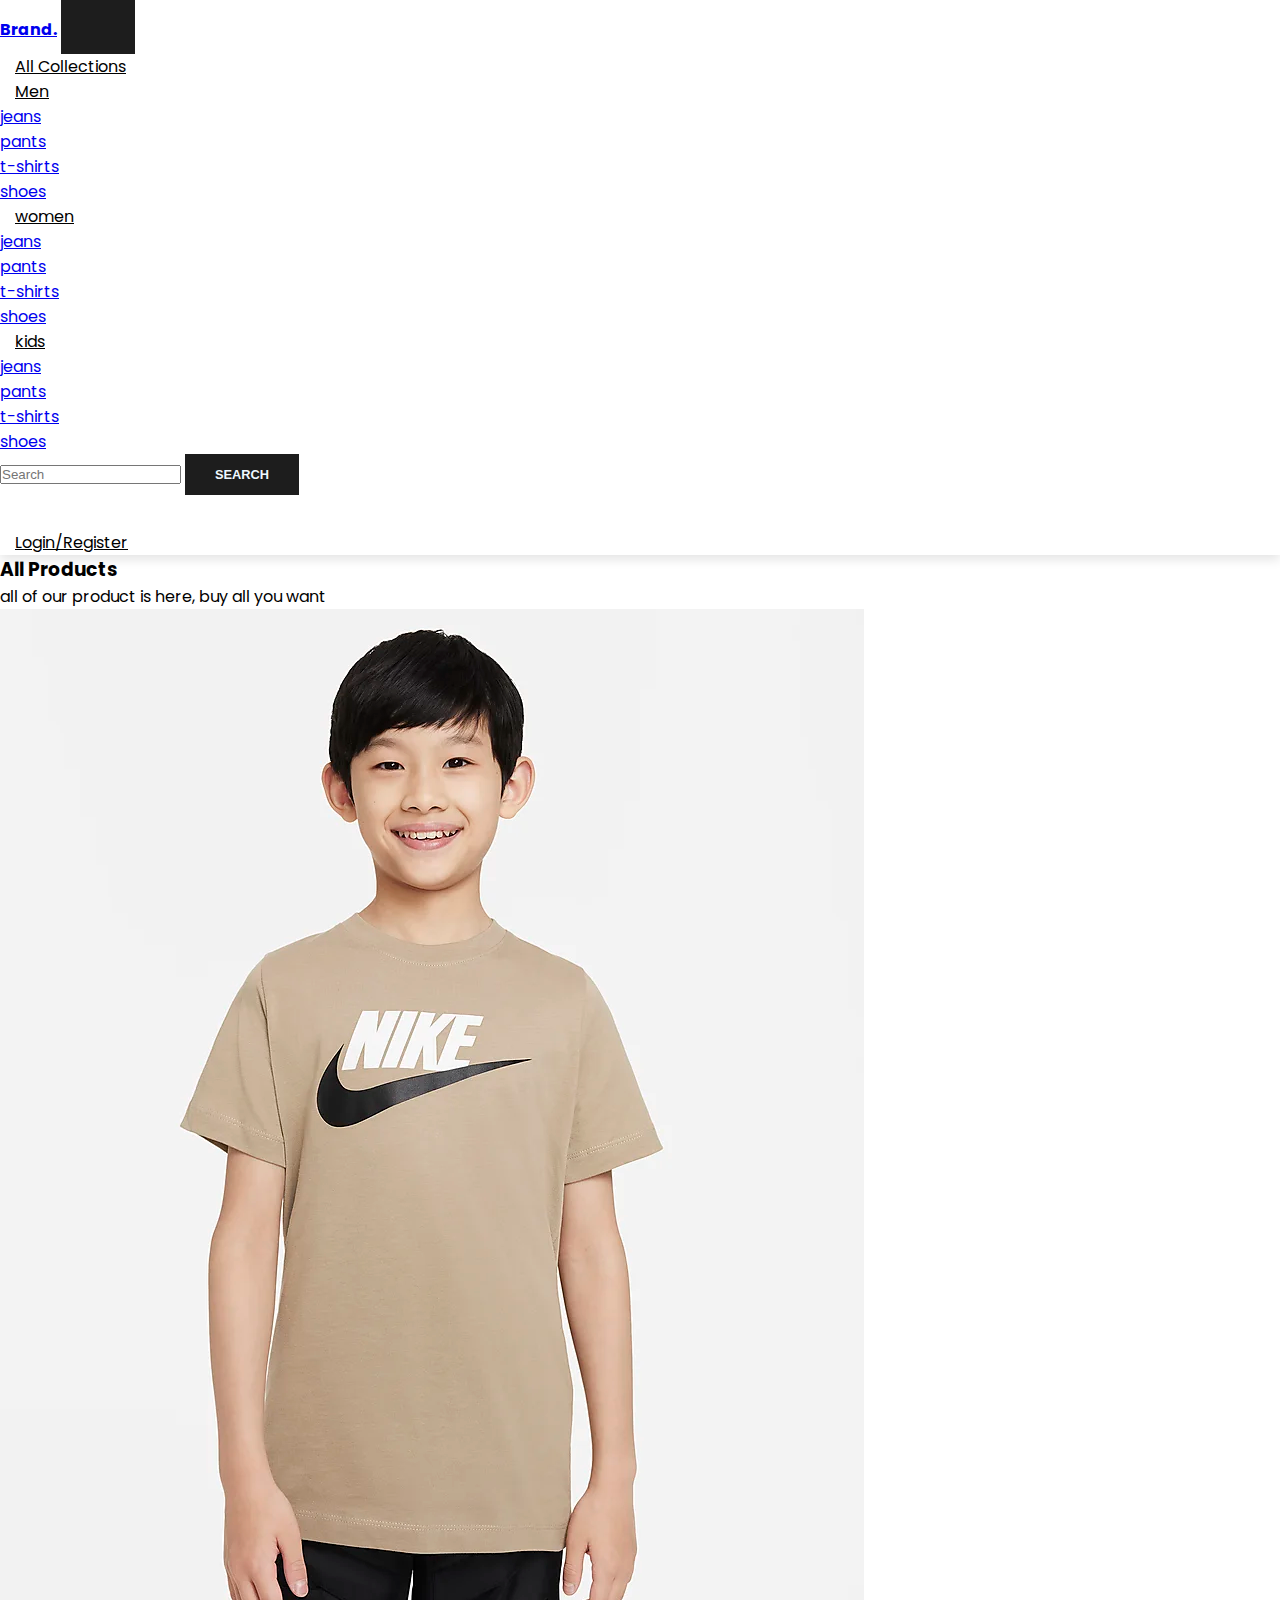
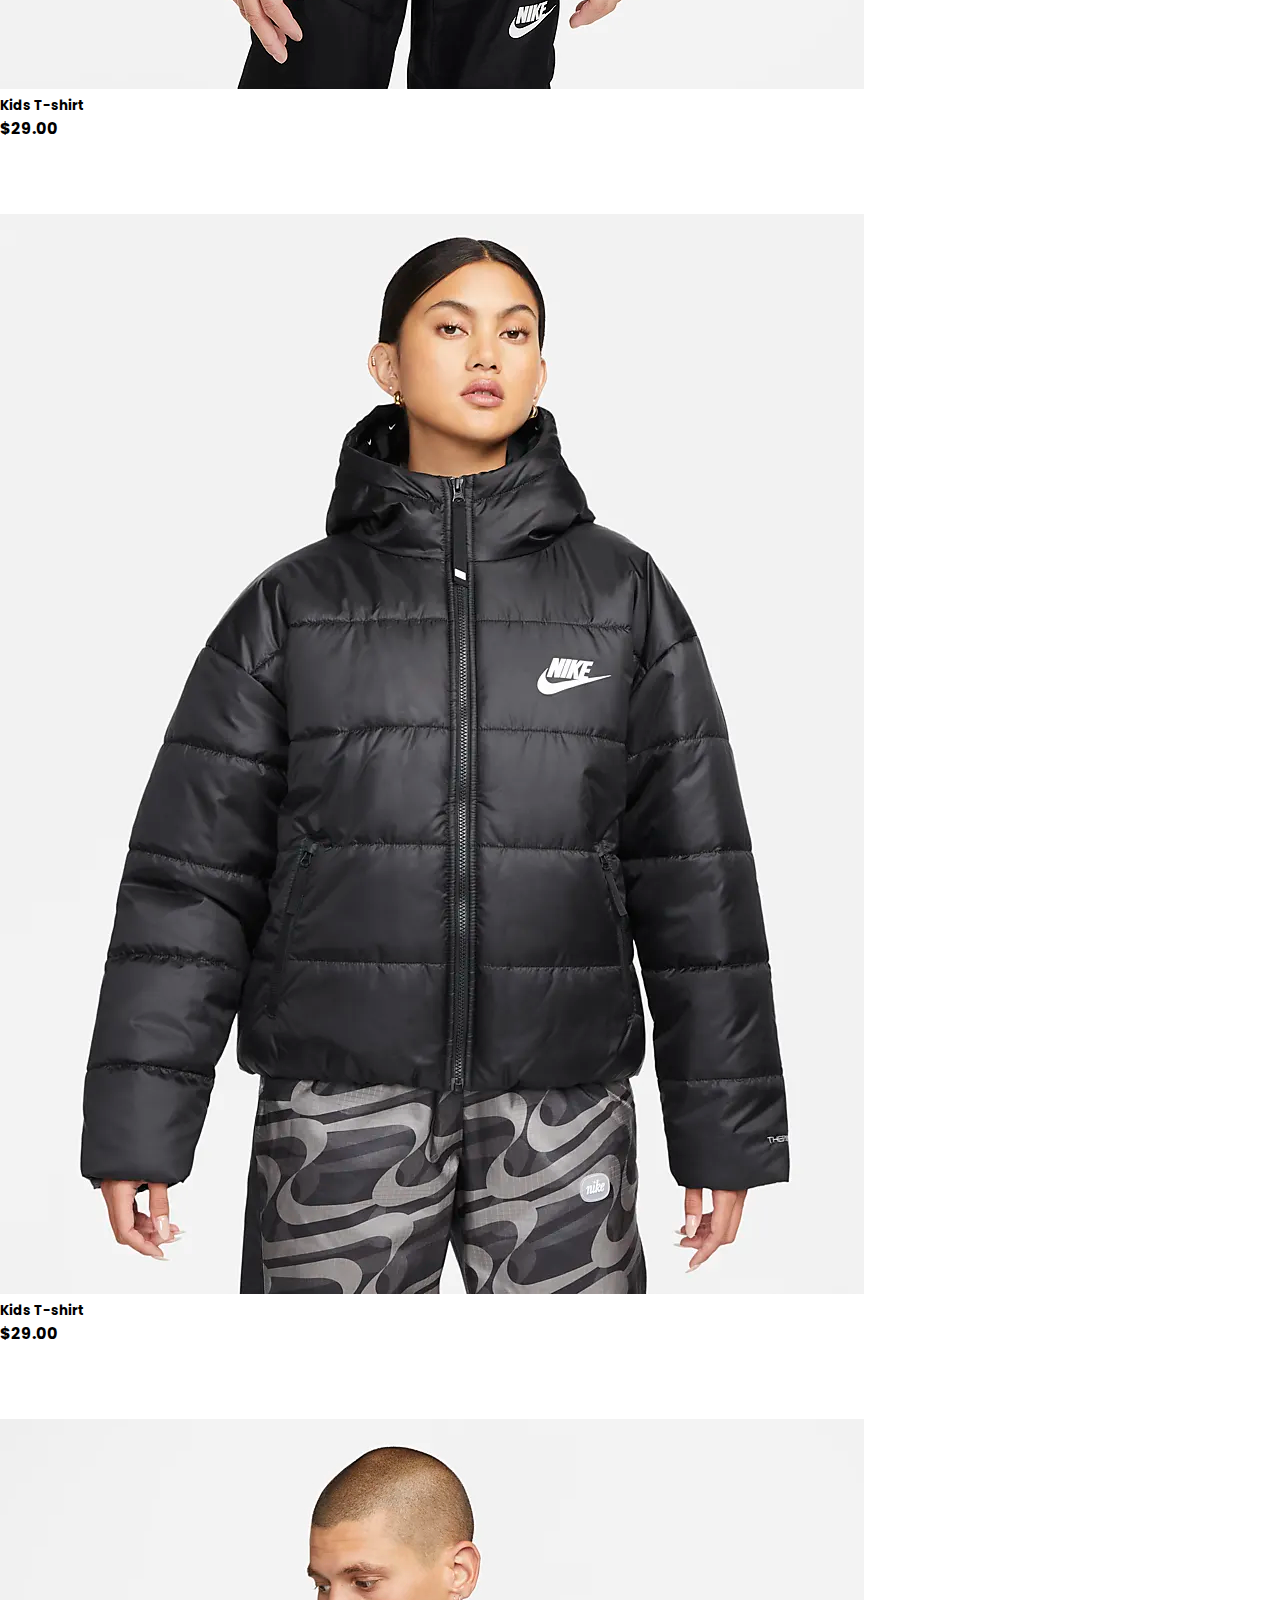
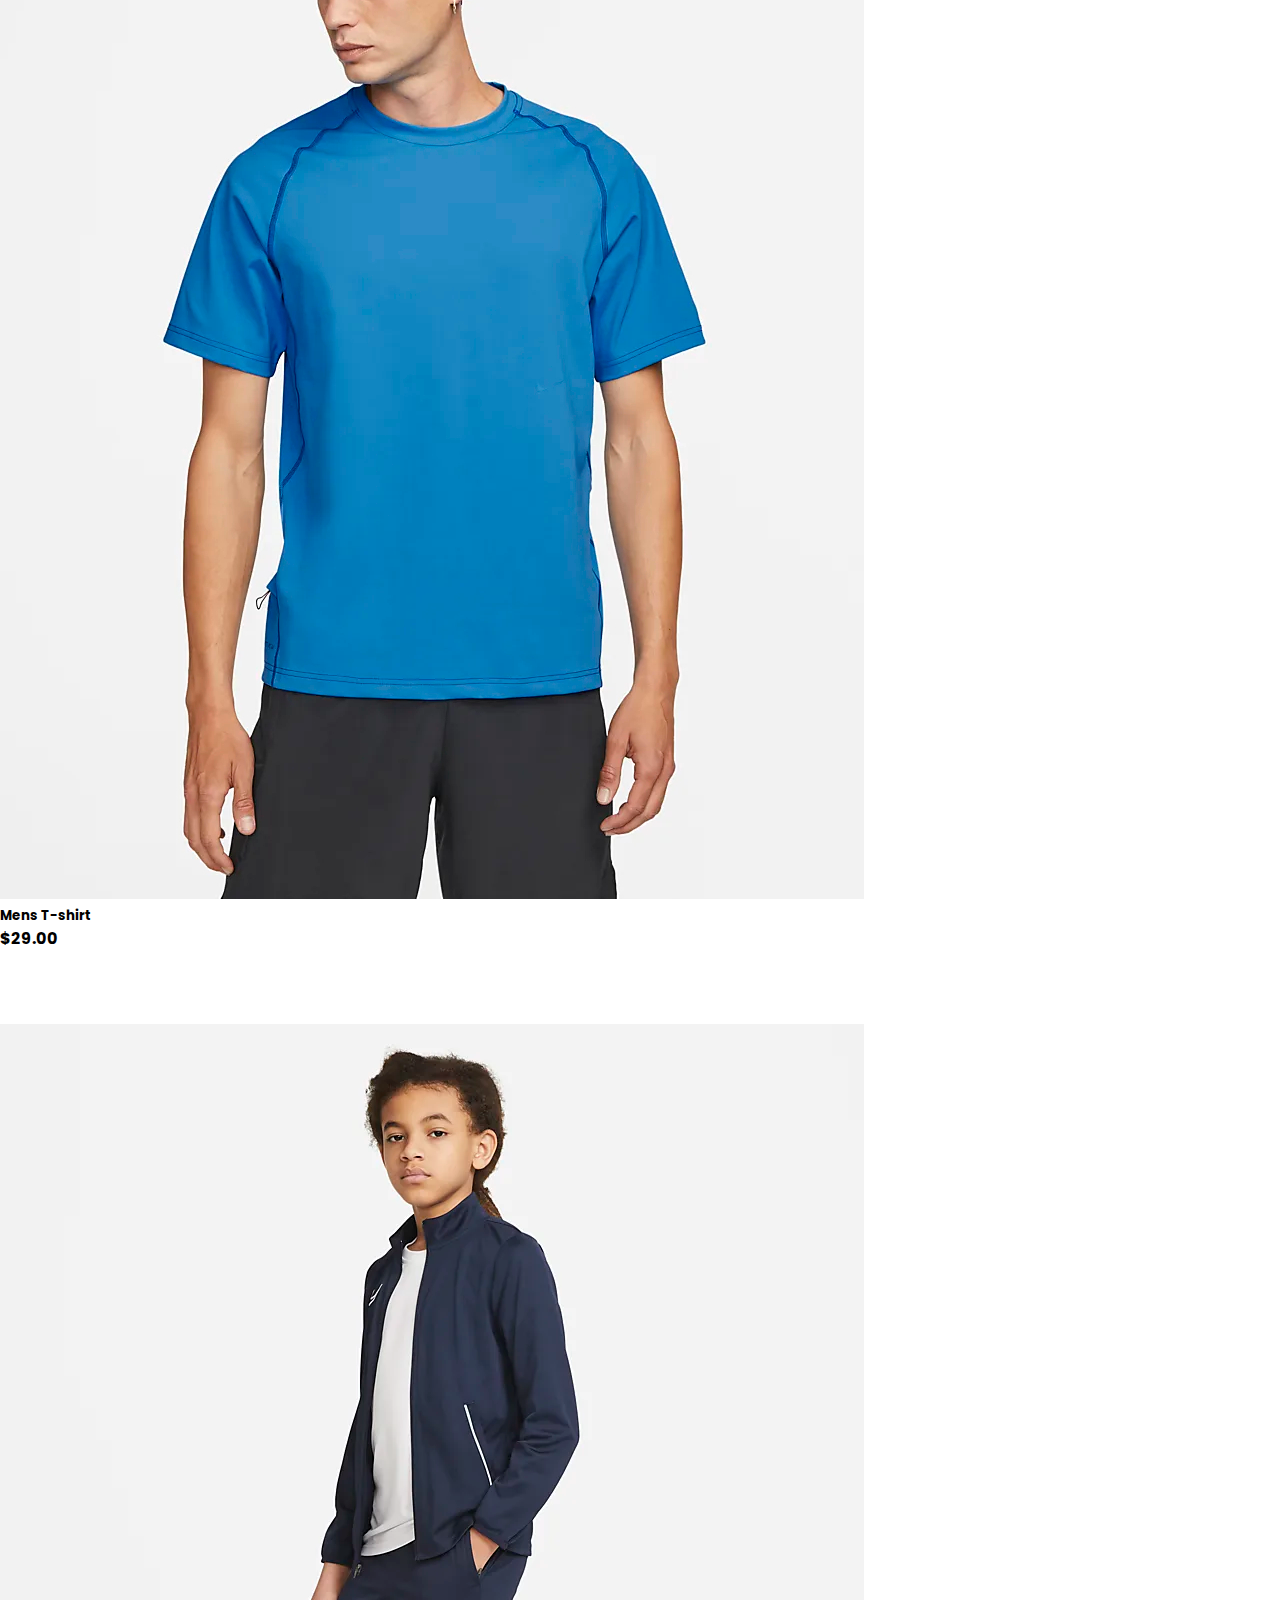
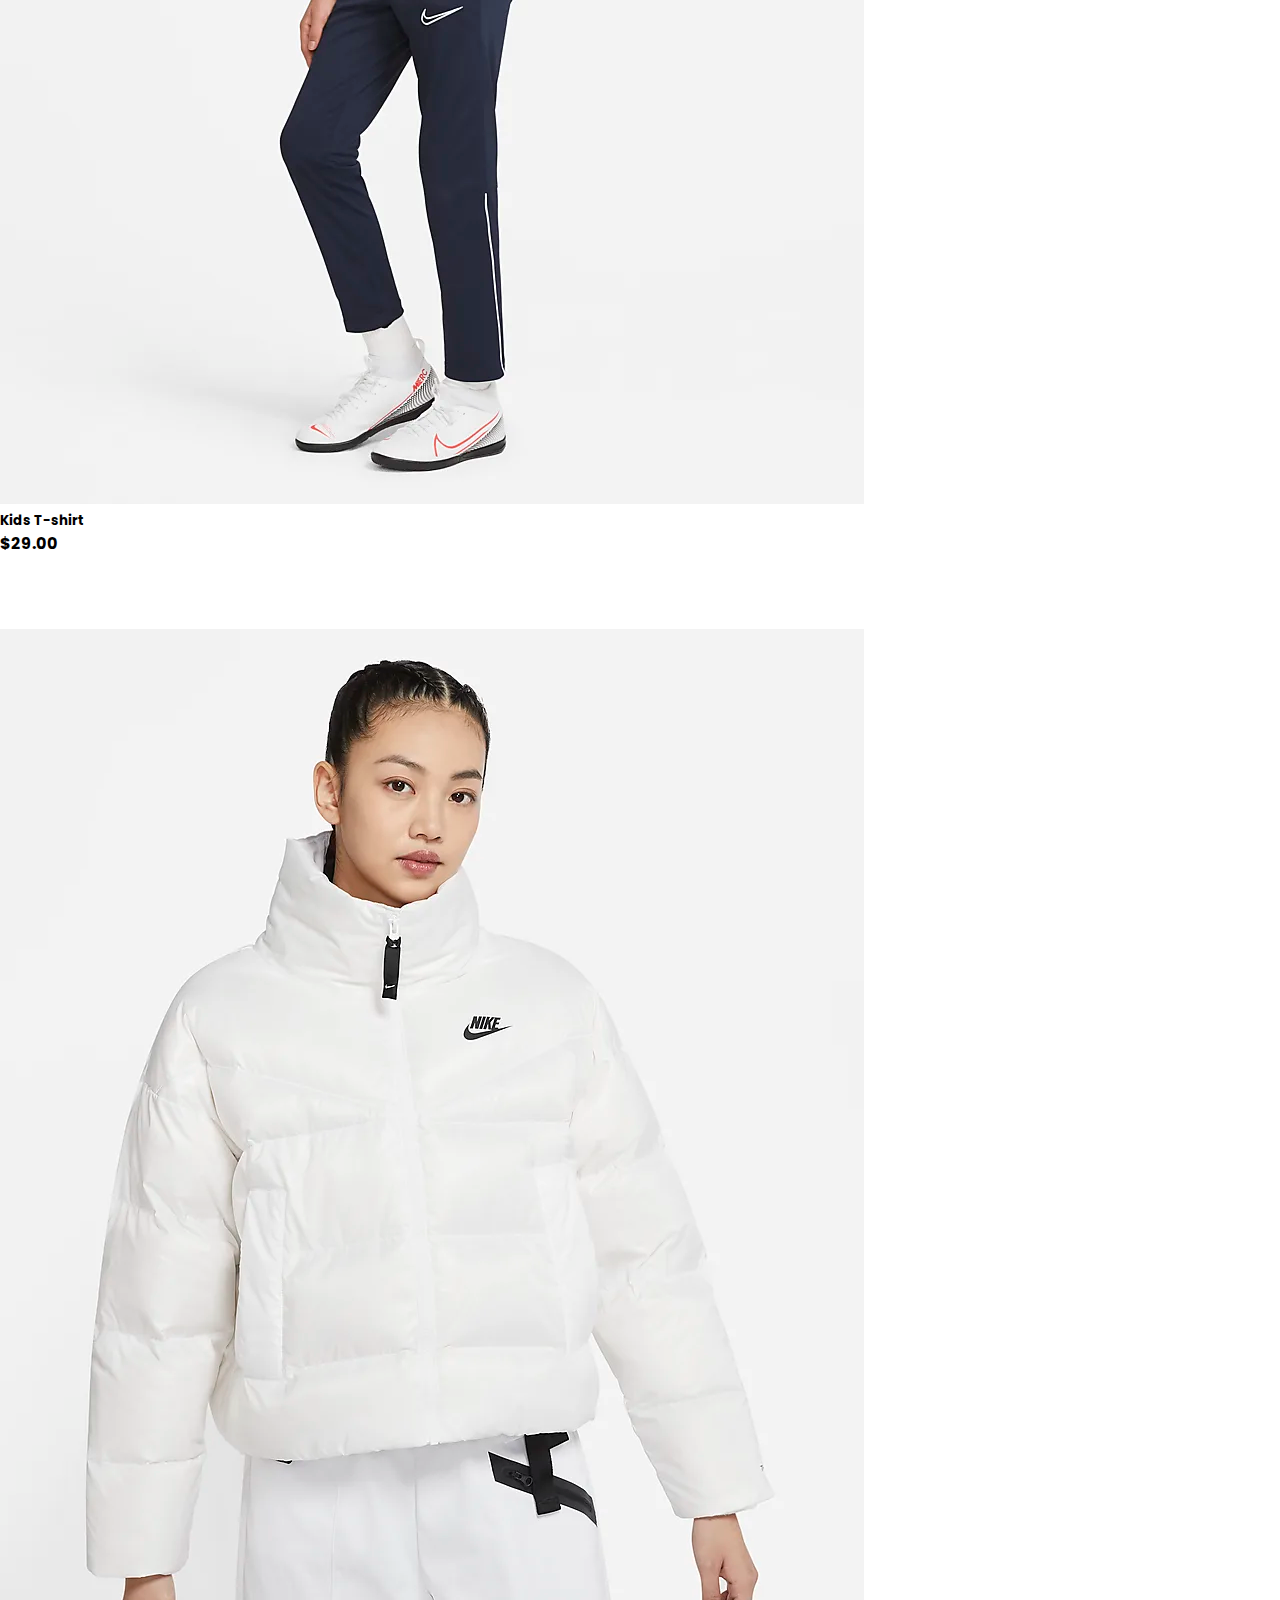
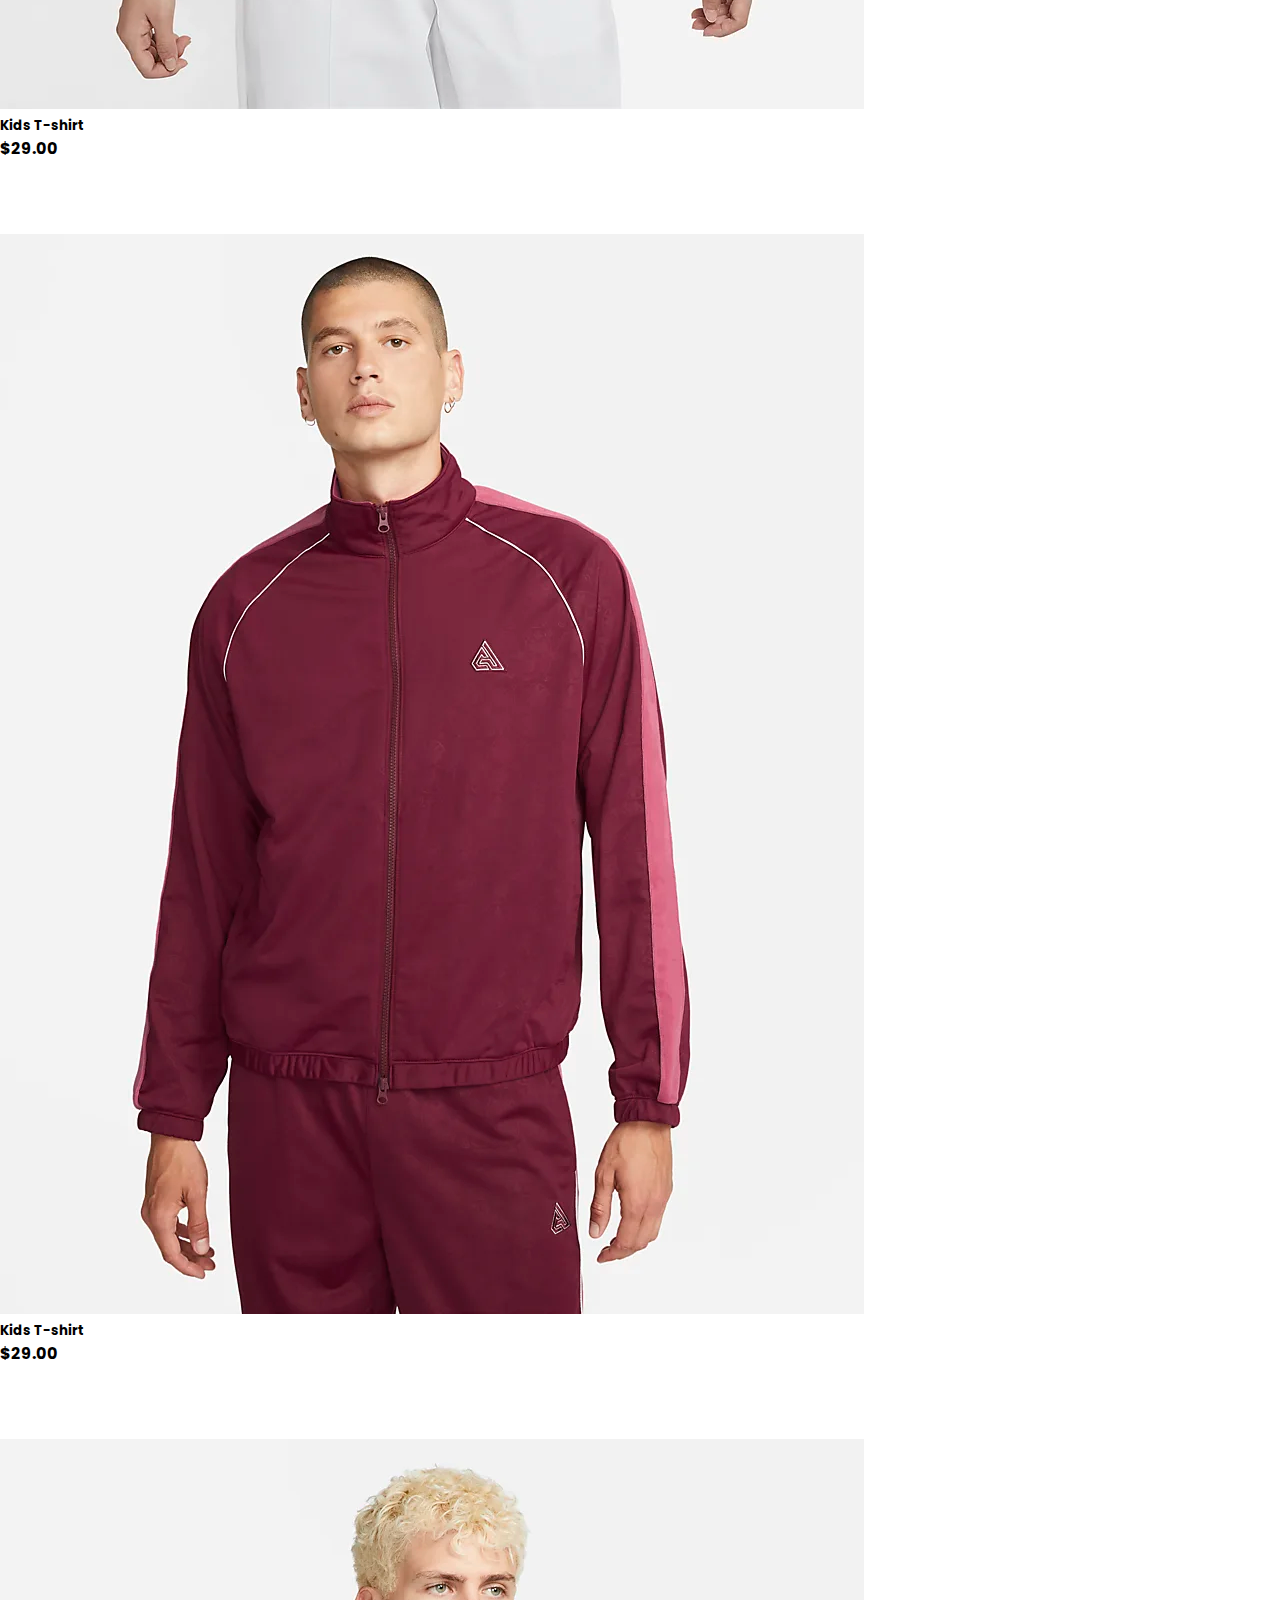
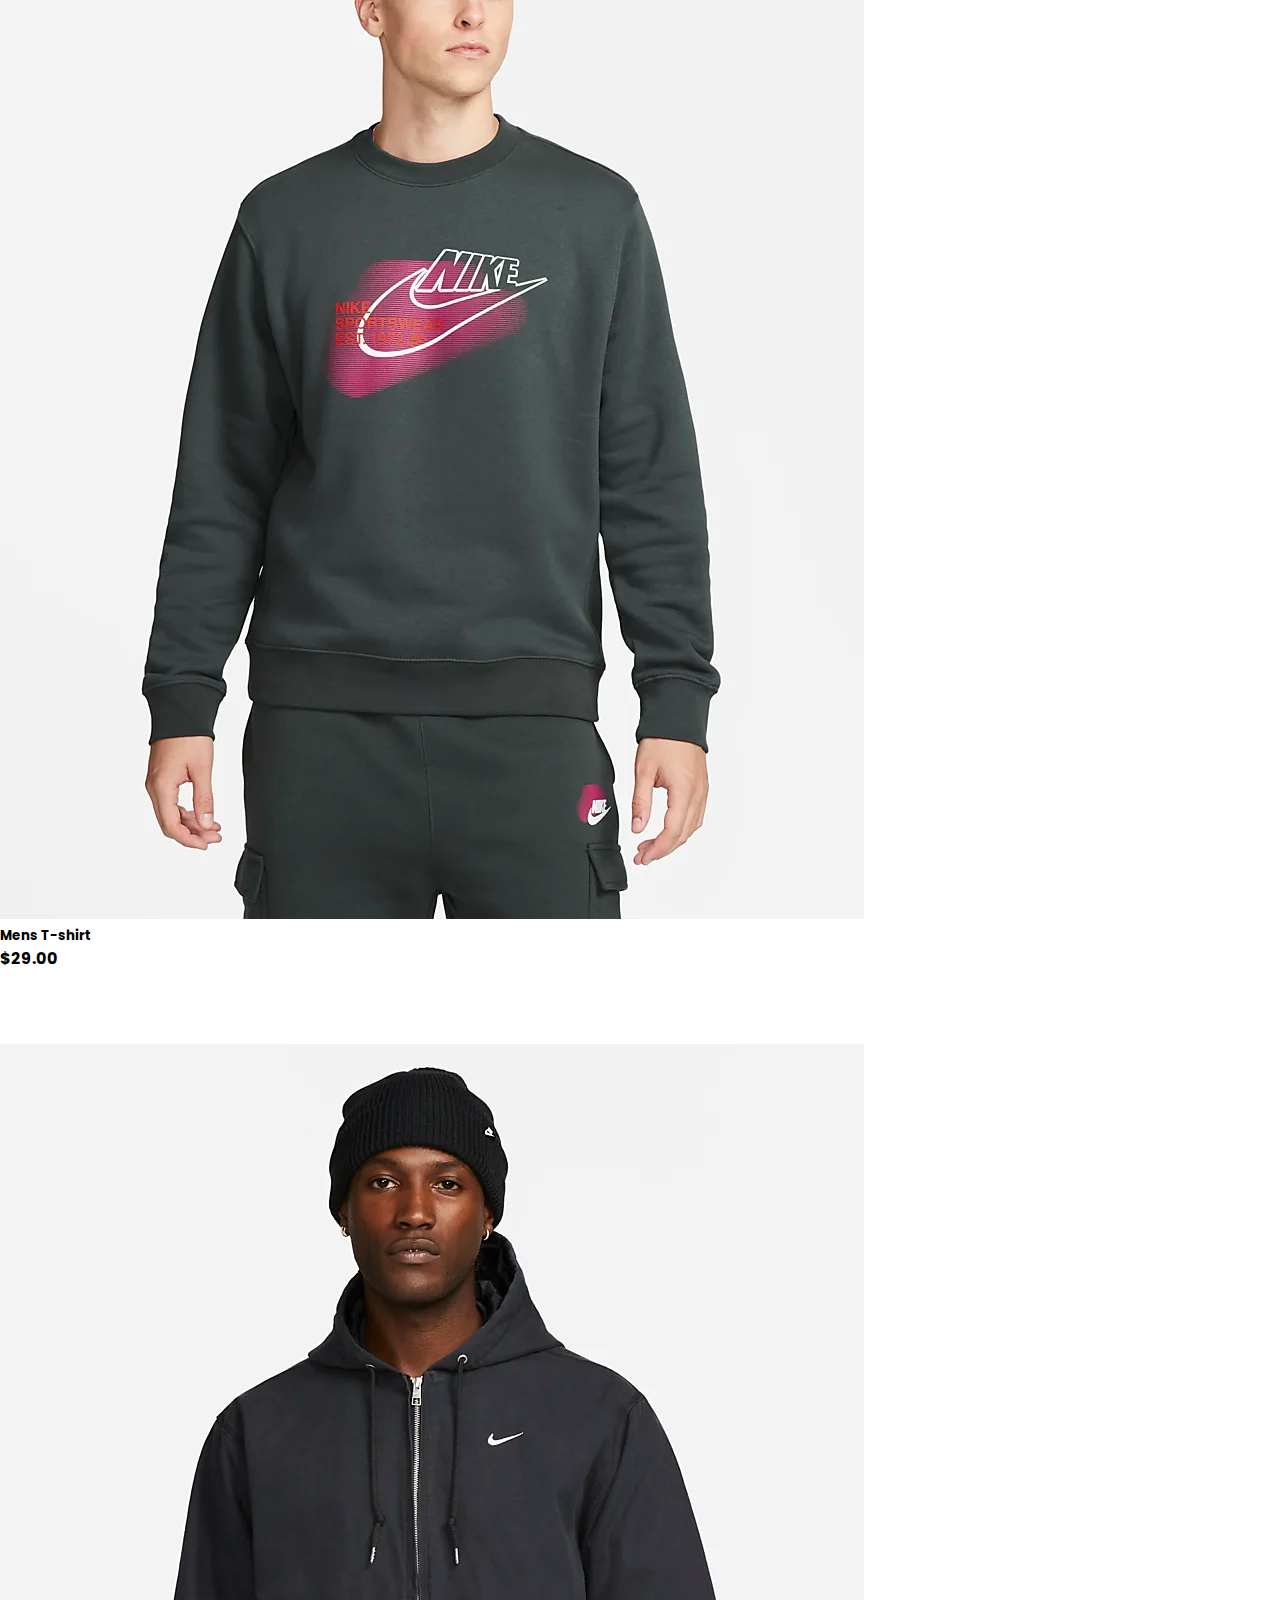
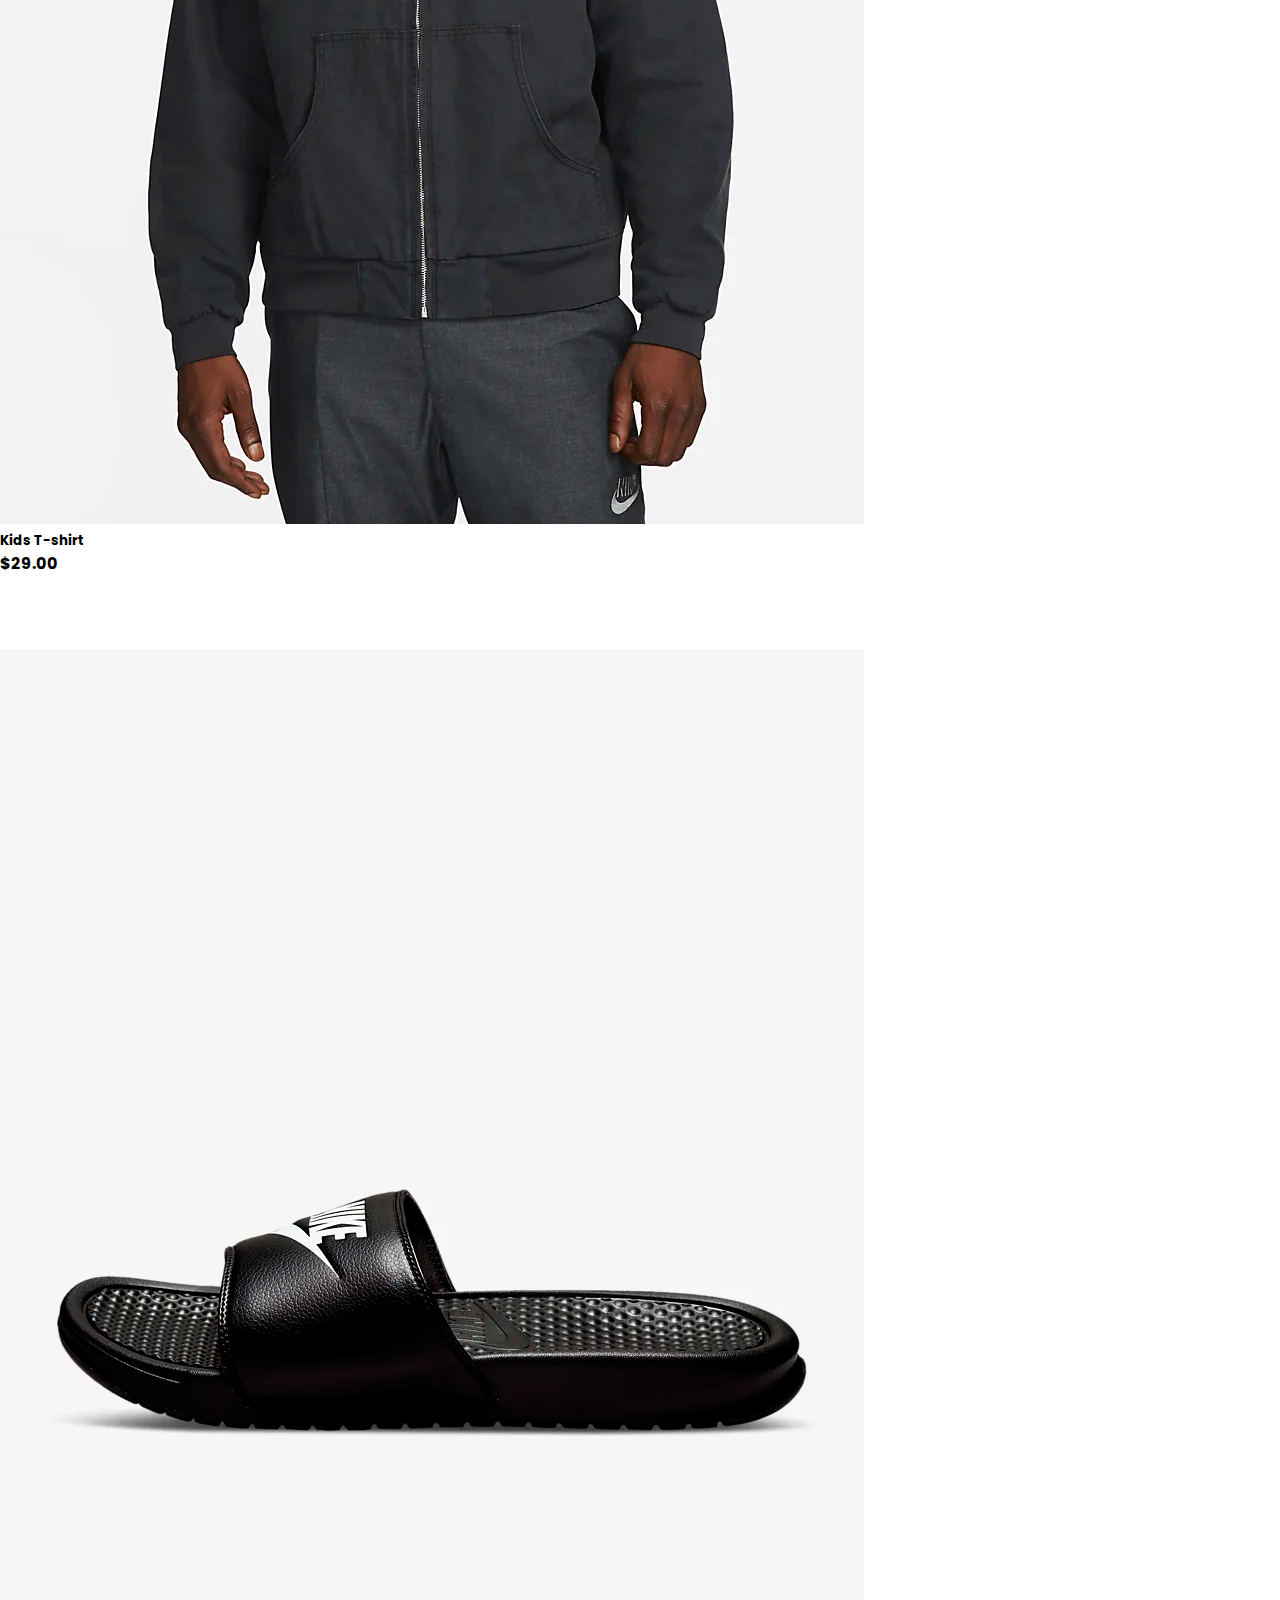
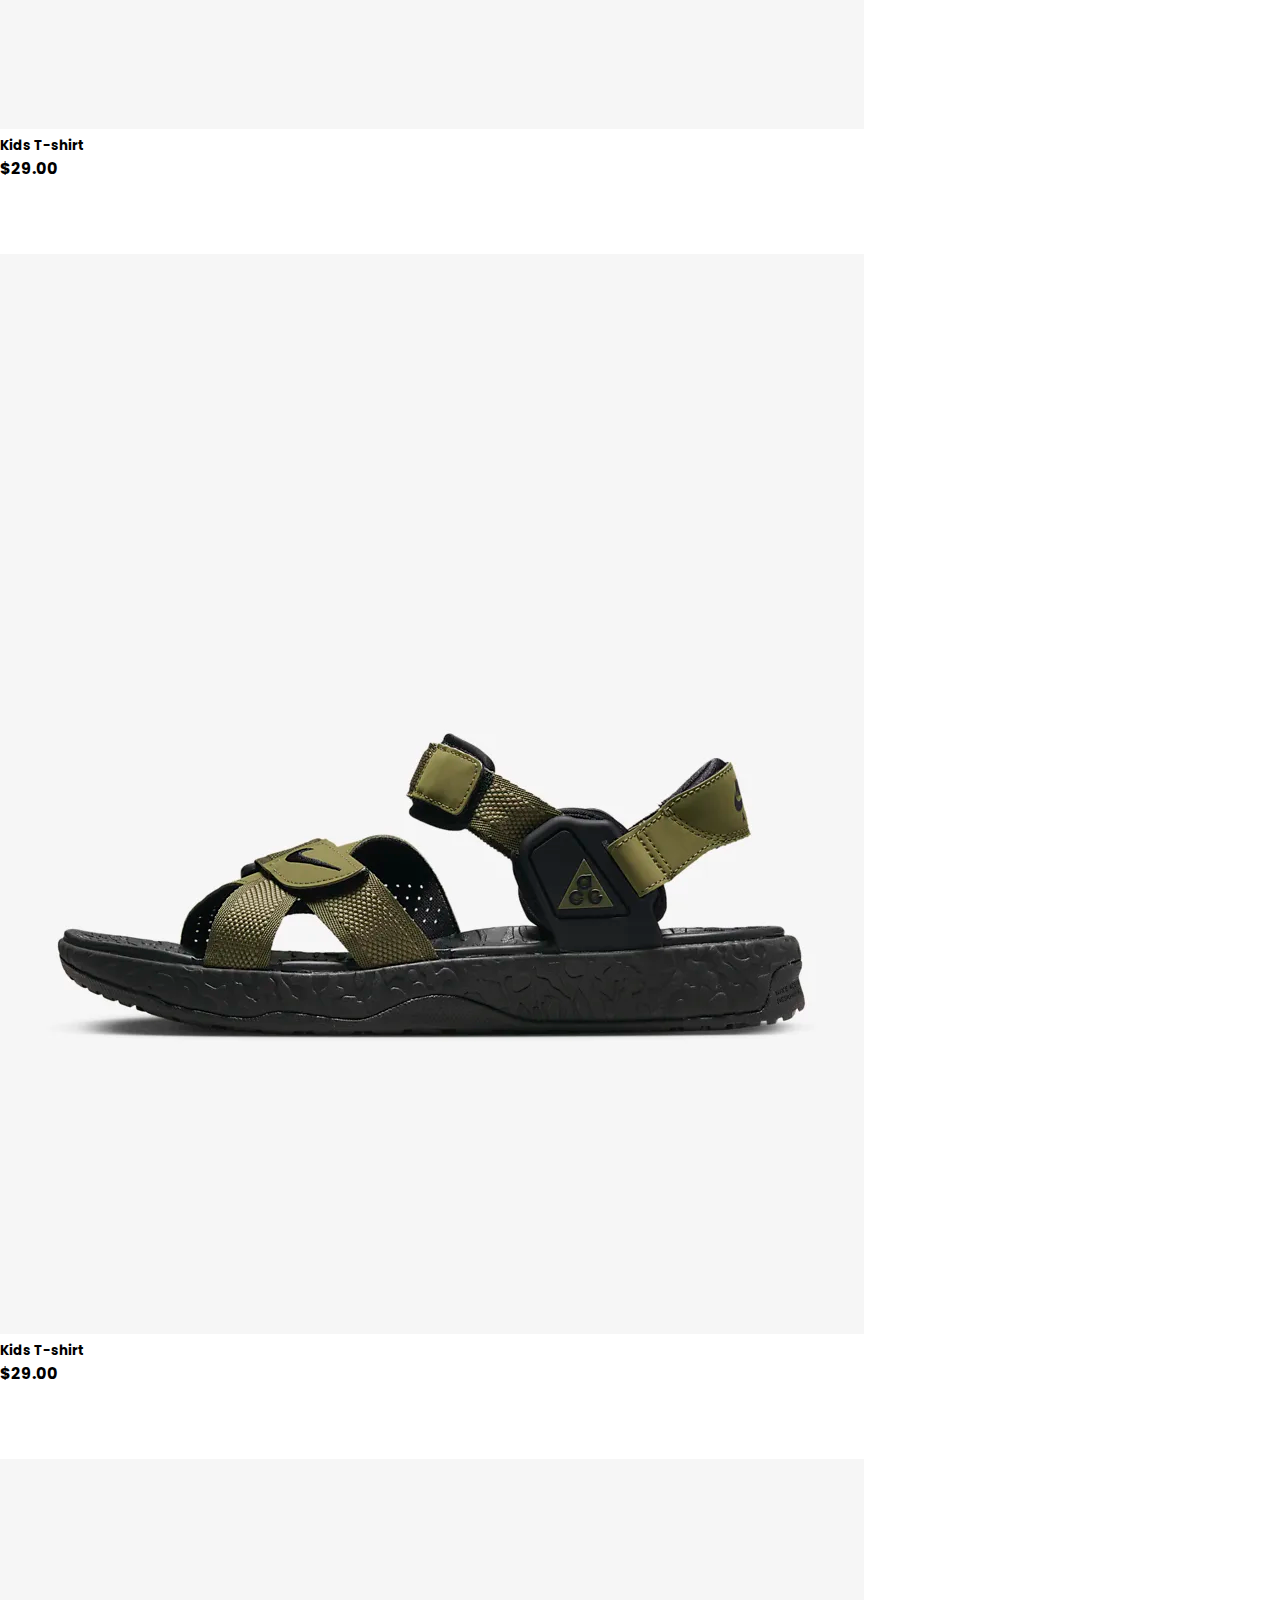
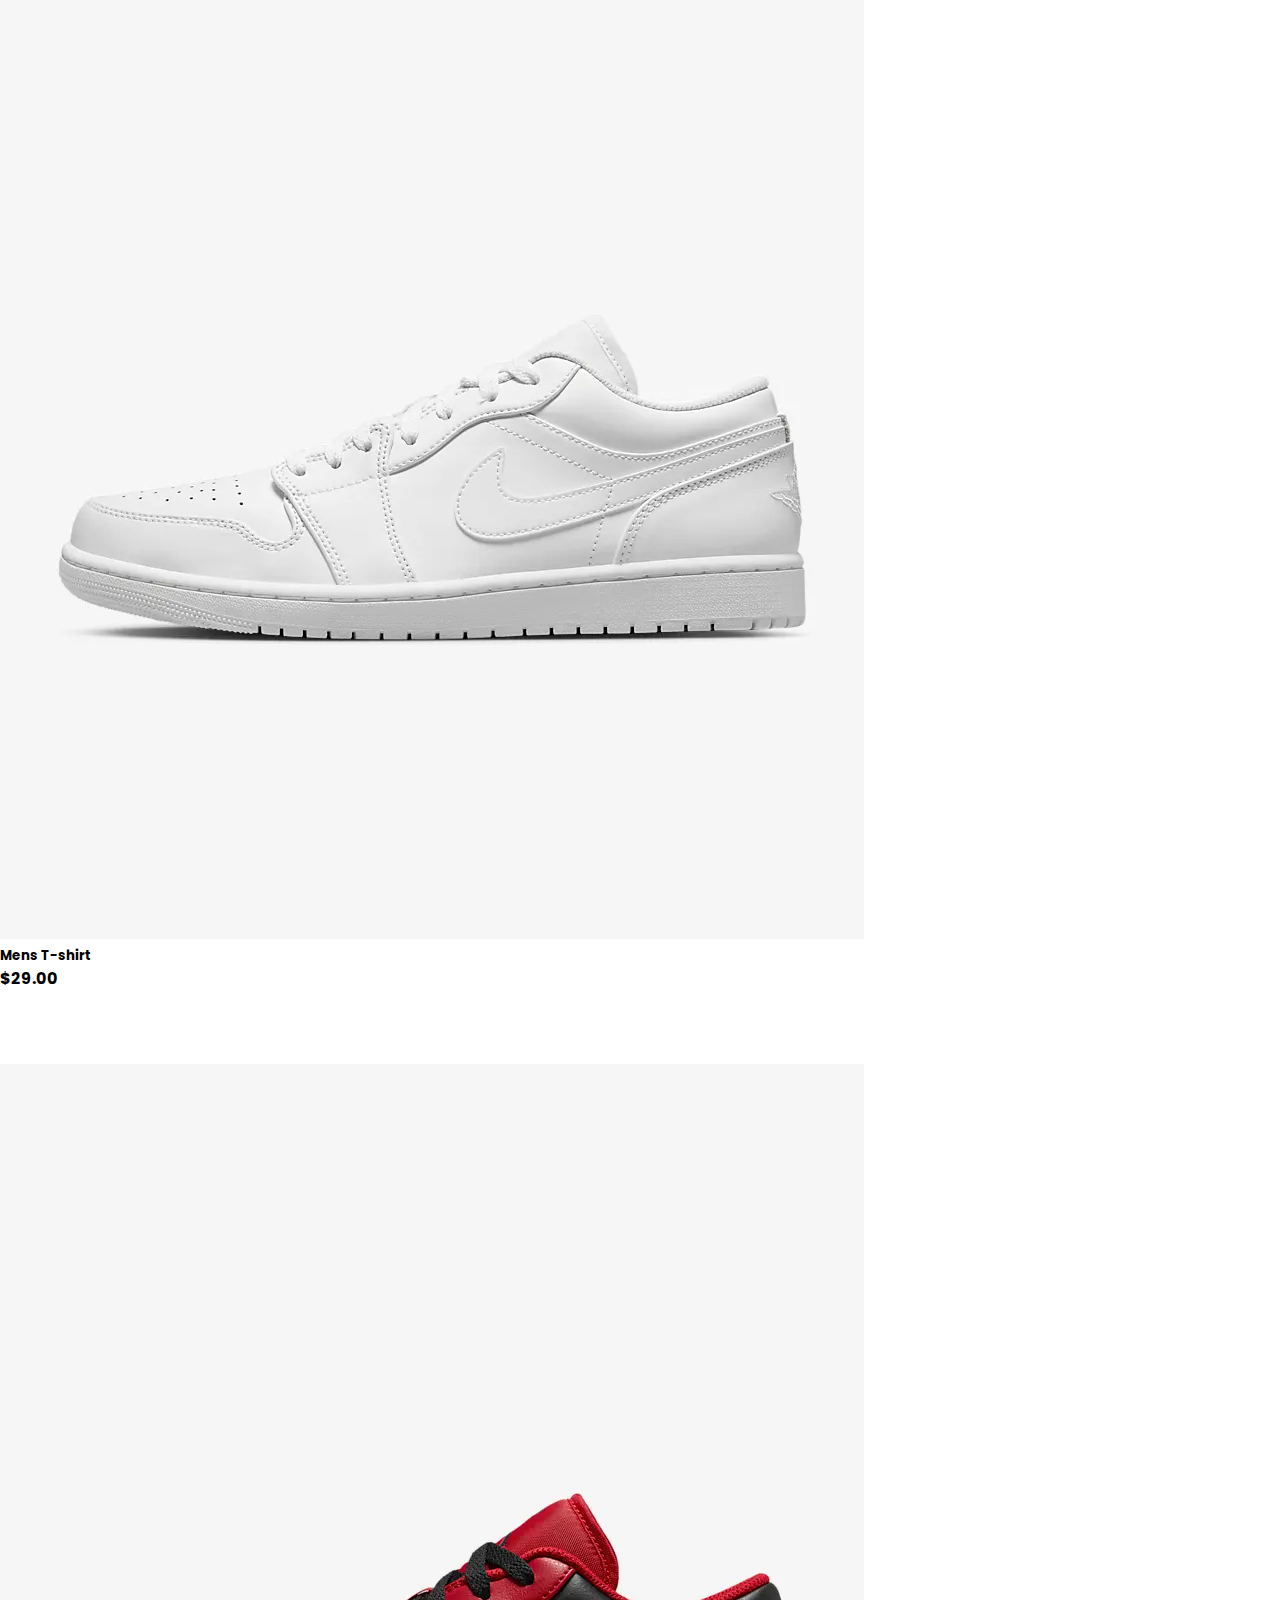
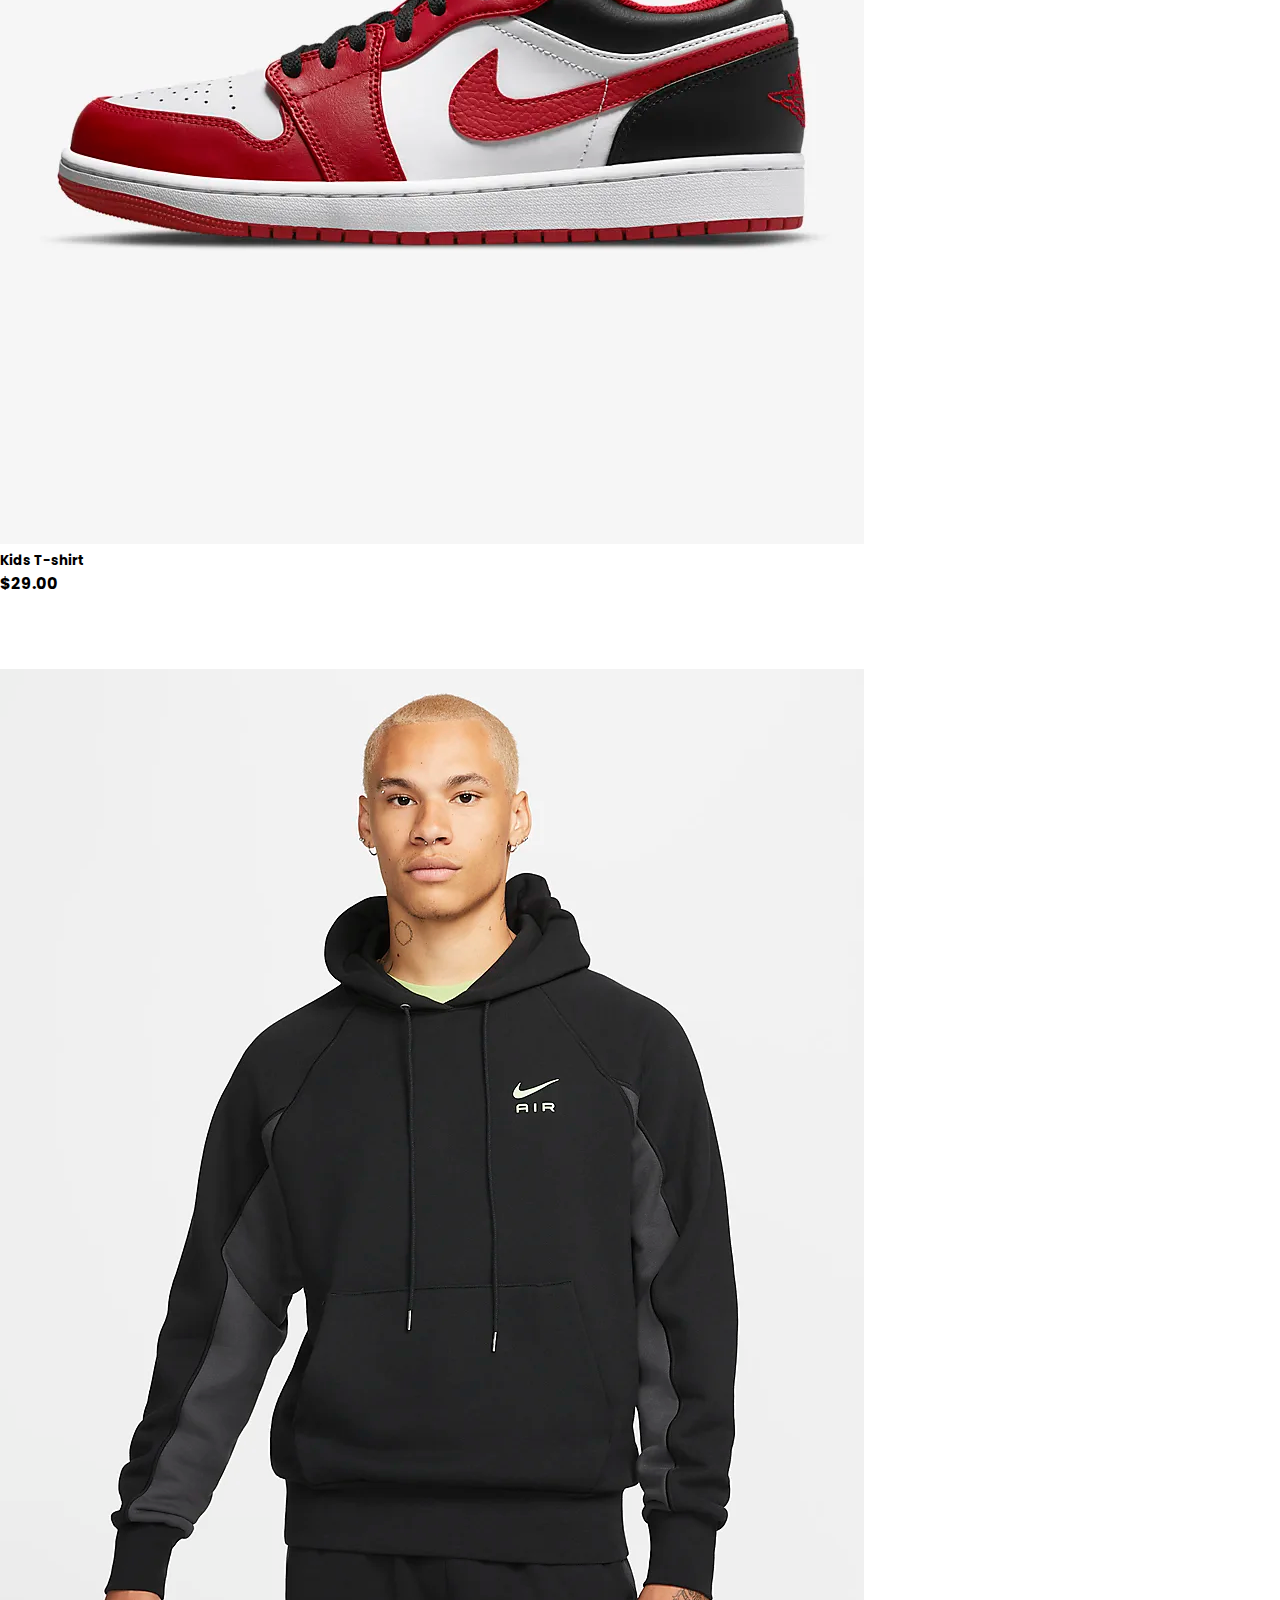
<file: all_products/page_1.html>
<!DOCTYPE html>
<html lang="en">
<head>
    <meta charset="UTF-8">
    <meta http-equiv="X-UA-Compatible" content="IE=edge">
    <meta name="viewport" content="width=device-width, initial-scale=1.0">

    <link href="https://cdn.jsdelivr.net/npm/bootstrap@5.0.2/dist/css/bootstrap.min.css" rel="stylesheet" integrity="sha384-EVSTQN3/azprG1Anm3QDgpJLIm9Nao0Yz1ztcQTwFspd3yD65VohhpuuCOmLASjC" crossorigin="anonymous">
    
    <!-- css link -->
    <link rel="stylesheet" href="../style_JM.css">

    <!-- bootstrap css links -->
    <!-- <link rel="stylesheet" href="https://cdn.jsdelivr.net/npm/bootstrap@4.4.1/dist/css/bootstrap.min.css" integrity="sha384-Vkoo8x4CGsO3+Hhxv8T/Q5PaXtkKtu6ug5TOeNV6gBiFeWPGFN9MuhOf23Q9Ifjh" crossorigin="anonymous"> -->
    <link href="https://cdn.jsdelivr.net/npm/bootstrap@5.0.2/dist/css/bootstrap.min.css" rel="stylesheet" integrity="sha384-EVSTQN3/azprG1Anm3QDgpJLIm9Nao0Yz1ztcQTwFspd3yD65VohhpuuCOmLASjC" crossorigin="anonymous">

    <!-- fontawesome -->
    <!-- <link rel="stylesheet" href="https://cdnjs.cloudflare.com/ajax/libs/font-awesome/6.1.1/css/all.min.css" integrity="sha512-KfkfwYDsLkIlwQp6LFnl8zNdLGxu9YAA1QvwINks4PhcElQSvqcyVLLD9aMhXd13uQjoXtEKNosOWaZqXgel0g==" crossorigin="anonymous" referrerpolicy="no-referrer" /> -->
    <link rel="stylesheet" href="https://cdnjs.cloudflare.com/ajax/libs/font-awesome/6.1.2/css/all.min.css" integrity="sha512-1sCRPdkRXhBV2PBLUdRb4tMg1w2YPf37qatUFeS7zlBy7jJI8Lf4VHwWfZZfpXtYSLy85pkm9GaYVYMfw5BC1A==" crossorigin="anonymous" referrerpolicy="no-referrer" />
    
    

    
    <!-- <link href="//netdna.bootstrapcdn.com/font-awesome/3.2.1/css/font-awesome.css" rel="stylesheet"> -->


    <!-- bootstrap js links -->
    <script src="https://code.jquery.com/jquery-3.4.1.slim.min.js" integrity="sha384-J6qa4849blE2+poT4WnyKhv5vZF5SrPo0iEjwBvKU7imGFAV0wwj1yYfoRSJoZ+n" crossorigin="anonymous"></script>
    <script src="https://cdn.jsdelivr.net/npm/popper.js@1.16.0/dist/umd/popper.min.js" integrity="sha384-Q6E9RHvbIyZFJoft+2mJbHaEWldlvI9IOYy5n3zV9zzTtmI3UksdQRVvoxMfooAo" crossorigin="anonymous"></script>
    <script src="https://cdn.jsdelivr.net/npm/bootstrap@4.4.1/dist/js/bootstrap.min.js" integrity="sha384-wfSDF2E50Y2D1uUdj0O3uMBJnjuUD4Ih7YwaYd1iqfktj0Uod8GCExl3Og8ifwB6" crossorigin="anonymous"></script>


    <title>Brand.</title>

    <link rel="icon" type="image/x-icon" href="../../img/b1.png">

    
    <style>

/* .sld_custome{
    width: 1500px;

        background-color: green;
      } */

      /* @media screen and (max-width: 990px){
        .loginSignup{
        width: 50%;
        background-color: blue;
      }
      } */

      @media screen and (max-width: 660px){
        .sld_custome{
        width: 450px;
        /* background-color: red; */
      }
      }

      @media screen and (min-width: 1200px){
        .sld_custome{
        width: 80%;
        /* background-color: blue; */
      }
      }

.new_section {
  position: relative;
  text-align: center;
  color: white;
}

.centered {
  position: absolute;
  top: 50%;
  left: 50%;
  transform: translate(-50%, -50%);
  /* background-color: red; */
  width: 300px;
  /* color: black; */

  /* background-color: white; */
}

/* featured product style  */
.product {
  cursor: pointer;
  margin-bottom: 2rem;
}

.product img {
  transition: .3s all;
}

.product:hover img {
  opacity: .7;
}

.product .buy-btn {
  transform: translateY(30px);
  opacity: 0;
  transition: 0.3s all;
  
}

.product:hover .buy-btn {
  transform: translateY(0);
  opacity: 1;
}

.star i {
  /* font-size: .8rem; */
  color: darkgray;
  margin-bottom: 10px;
}

.product a{
    text-decoration: none;
    color: black;
  }

  .product a:hover{
    text-decoration: none;
    color: black;
  }
/* featured product style  */
    </style>
</head>

<body>

  <button onclick="topFunction()" id="myBtn" title="Go to top"><i class="fa-solid fa-arrow-up-long"></i></button>


    <!-- navigation bar  -->
    <!-- <section> -->
    <nav class="navbar navbar-expand-lg navbar-light bg-white py-3 fixed-top">
        <div class="container">
        <a class="navbar-brand" href="../index.html"><b>Brand.</b></a>
        <!-- add logo here -->

        <!-- size change navbar button -->
        <button class="navbar-toggler" type="button" data-toggle="collapse" data-target="#navbarSupportedContent" aria-controls="navbarSupportedContent" aria-expanded="false" aria-label="Toggle navigation">
            <span><i id="bar" class="fa-solid fa-bars"></i></span>
        </button>
      
        <div class="collapse navbar-collapse" id="navbarSupportedContent">
          <ul class="navbar-nav ms-auto">

            <li class="nav-item ">
              <a class="nav-link" href="all_products/page_1.html">All Collections</a>
            </li>

            <li class="nav-item dropdown">
              <a class="nav-link dropdown-toggle" href="#" id="navbarDropdown" role="button" data-bs-toggle="dropdown" aria-expanded="false">
                Men
              </a>
              <ul class="dropdown-menu" aria-labelledby="navbarDropdown">
                <li><a class="dropdown-item" href="#">jeans</a></li>
                <li><a class="dropdown-item" href="#">pants</a></li>
                <li><a class="dropdown-item" href="#">t-shirts</a></li>
                <li><a class="dropdown-item" href="#">shoes</a></li>
              </ul>
            </li>

            <li class="nav-item dropdown">
              <a class="nav-link dropdown-toggle" href="#" id="navbarDropdown" role="button" data-bs-toggle="dropdown" aria-expanded="false">
                women
              </a>
              <ul class="dropdown-menu" aria-labelledby="navbarDropdown">
                <li><a class="dropdown-item" href="#">jeans</a></li>
                <li><a class="dropdown-item" href="#">pants</a></li>
                <li><a class="dropdown-item" href="#">t-shirts</a></li>
                <li><a class="dropdown-item" href="#">shoes</a></li>
              </ul>
            </li>

            <li class="nav-item dropdown">
              <a class="nav-link dropdown-toggle" href="#" id="navbarDropdown" role="button" data-bs-toggle="dropdown" aria-expanded="false">
                kids
              </a>
              <ul class="dropdown-menu" aria-labelledby="navbarDropdown">
                <li><a class="dropdown-item" href="#">jeans</a></li>
                <li><a class="dropdown-item" href="#">pants</a></li>
                <li><a class="dropdown-item" href="#">t-shirts</a></li>
                <li><a class="dropdown-item" href="#">shoes</a></li>
              </ul>
            </li>

              <form class="d-flex">
                <input id="src_box" class="form-control me-2 mr-2" type="search" placeholder="Search" aria-label="Search">
                <button id="src_btn" class="btn btn-secondary btn-sm" type="submit">Search</i></button>
              </form>

              <li class="nav-item">
                <a class="nav-link" href="cart.html">
                  <i class="fa-solid fa-cart-shopping mt-2"></i>
                </a>
              </li>

              <li class="nav-item">
                <a class="nav-link" href="LoginRegister_JM.html">Login/Register</a>
              </li>
          </ul>

        </div>
        </div>
      </nav>



      <!-- product start  product start  product start  product start  product start  product start   -->
          <!-- Featured Product Featured Product Featured Product Featured Product Featured Product Featured Product Featured Product Featured Product Featured Product  -->
    <section id="featured" class="mb-5 py-5">
        <div class="container text-start mt-5 py-5">
          <h3 class="fs-1">All Products</h3>
          <!-- <hr> -->
          <p class="fs-5">all of our product is here, buy all you want</p>
        </div>
  
        <div class="row mx-auto container">
           <!-- for product  -->
          <div class="product mb-5 text-center col-lg-3 col-md-4 col-12">
            <img class="img-fluid mb-3" src="../p_img/kids_jacket1.jpg">
            <div class="star">
              <i class="fa-solid fa-star"></i>
              <i class="fa-solid fa-star"></i>
              <i class="fa-solid fa-star"></i>
              <i class="fa-solid fa-star"></i>
              <i class="fa-solid fa-star"></i>
            </div>
            <h5 class="p-name">
              Kids T-shirt
            </h5>
            <h4 class="p-price">$29.00</h4>
            <button class="buy-btn text-uppercase">buy now</button>
          </div>
   <!-- for product  -->
  
            <!-- for product  -->
            <div class="product mb-5 text-center col-lg-3 col-md-4 col-12">
              <img class="img-fluid mb-3" src="../p_img/women_jacket1.jpg">
              <div class="star">
                <i class="fa-solid fa-star"></i>
                <i class="fa-solid fa-star"></i>
                <i class="fa-solid fa-star"></i>
                <i class="fa-solid fa-star"></i>
                <i class="fa-solid fa-star"></i>
              </div>
              <h5 class="p-name">
                Kids T-shirt
              </h5>
              <h4 class="p-price">$29.00</h4>
              <button class="buy-btn text-uppercase">buy now</button>
            </div>
     <!-- for product  -->
  
              <!-- for product  -->
              
              <div class="product mb-5 text-center col-lg-3 col-md-4 col-12">
                <a href="../ProductPage_JM.html"><img class="img-fluid mb-3" src="../p_img/men_tshirt2.jpg">
                <div class="star">
                  <i class="fa-solid fa-star"></i>
                  <i class="fa-solid fa-star"></i>
                  <i class="fa-solid fa-star"></i>
                  <i class="fa-solid fa-star"></i>
                  <i class="fa-solid fa-star"></i>
                </div>
                <h5 class="p-name">
                  Mens T-shirt
                </h5>
                <h4 class="p-price">$29.00</h4>
                <button class="buy-btn text-uppercase">buy now</button></a>
              </div>
       <!-- for product  -->
  
                <!-- for product  -->
                <div class="product mb-5 text-center col-lg-3 col-md-4 col-12">
                  <img class="img-fluid mb-3" src="../p_img/tracksuit_1.jpg">
                  <div class="star">
                    <i class="fa-solid fa-star"></i>
                    <i class="fa-solid fa-star"></i>
                    <i class="fa-solid fa-star"></i>
                    <i class="fa-solid fa-star"></i>
                    <i class="fa-solid fa-star"></i>
                  </div>
                  <h5 class="p-name">
                    Kids T-shirt
                  </h5>
                  <h4 class="p-price">$29.00</h4>
                  <button class="buy-btn text-uppercase">buy now</button>
                </div>
         <!-- for product  -->



         <!-- row 2  -->
                    <!-- for product  -->
                    <div class="product mb-5 text-center col-lg-3 col-md-4 col-12">
                        <img class="img-fluid mb-3" src="../all_img/j1.jpg">
                        <div class="star">
                          <i class="fa-solid fa-star"></i>
                          <i class="fa-solid fa-star"></i>
                          <i class="fa-solid fa-star"></i>
                          <i class="fa-solid fa-star"></i>
                          <i class="fa-solid fa-star"></i>
                        </div>
                        <h5 class="p-name">
                          Kids T-shirt
                        </h5>
                        <h4 class="p-price">$29.00</h4>
                        <button class="buy-btn text-uppercase">buy now</button>
                      </div>
               <!-- for product  -->
              
                        <!-- for product  -->
                        <div class="product mb-5 text-center col-lg-3 col-md-4 col-12">
                          <img class="img-fluid mb-3" src="../all_img/j2.jpg">
                          <div class="star">
                            <i class="fa-solid fa-star"></i>
                            <i class="fa-solid fa-star"></i>
                            <i class="fa-solid fa-star"></i>
                            <i class="fa-solid fa-star"></i>
                            <i class="fa-solid fa-star"></i>
                          </div>
                          <h5 class="p-name">
                            Kids T-shirt
                          </h5>
                          <h4 class="p-price">$29.00</h4>
                          <button class="buy-btn text-uppercase">buy now</button>
                        </div>
                 <!-- for product  -->
              
                          <!-- for product  -->
                          
                          <div class="product mb-5 text-center col-lg-3 col-md-4 col-12">
                            <a href="ProductPage_JM.html"><img class="img-fluid mb-3" src="../all_img/1.jpg">
                            <div class="star">
                              <i class="fa-solid fa-star"></i>
                              <i class="fa-solid fa-star"></i>
                              <i class="fa-solid fa-star"></i>
                              <i class="fa-solid fa-star"></i>
                              <i class="fa-solid fa-star"></i>
                            </div>
                            <h5 class="p-name">
                              Mens T-shirt
                            </h5>
                            <h4 class="p-price">$29.00</h4>
                            <button class="buy-btn text-uppercase">buy now</button></a>
                          </div>
                   <!-- for product  -->
              
                            <!-- for product  -->
                            <div class="product mb-5 text-center col-lg-3 col-md-4 col-12">
                              <img class="img-fluid mb-3" src="../all_img/j3.jpg">
                              <div class="star">
                                <i class="fa-solid fa-star"></i>
                                <i class="fa-solid fa-star"></i>
                                <i class="fa-solid fa-star"></i>
                                <i class="fa-solid fa-star"></i>
                                <i class="fa-solid fa-star"></i>
                              </div>
                              <h5 class="p-name">
                                Kids T-shirt
                              </h5>
                              <h4 class="p-price">$29.00</h4>
                              <button class="buy-btn text-uppercase">buy now</button>
                            </div>
                     <!-- for product  -->


                     <!-- row 3 -->
                                <!-- for product  -->
          <div class="product mb-5 text-center col-lg-3 col-md-4 col-12">
            <img class="img-fluid mb-3" src="../all_img/s6.jpg">
            <div class="star">
              <i class="fa-solid fa-star"></i>
              <i class="fa-solid fa-star"></i>
              <i class="fa-solid fa-star"></i>
              <i class="fa-solid fa-star"></i>
              <i class="fa-solid fa-star"></i>
            </div>
            <h5 class="p-name">
              Kids T-shirt
            </h5>
            <h4 class="p-price">$29.00</h4>
            <button class="buy-btn text-uppercase">buy now</button>
          </div>
   <!-- for product  -->
  
            <!-- for product  -->
            <div class="product mb-5 text-center col-lg-3 col-md-4 col-12">
              <img class="img-fluid mb-3" src="../all_img/s7.jpg">
              <div class="star">
                <i class="fa-solid fa-star"></i>
                <i class="fa-solid fa-star"></i>
                <i class="fa-solid fa-star"></i>
                <i class="fa-solid fa-star"></i>
                <i class="fa-solid fa-star"></i>
              </div>
              <h5 class="p-name">
                Kids T-shirt
              </h5>
              <h4 class="p-price">$29.00</h4>
              <button class="buy-btn text-uppercase">buy now</button>
            </div>
     <!-- for product  -->
  
              <!-- for product  -->
              
              <div class="product mb-5 text-center col-lg-3 col-md-4 col-12">
                <a href="ProductPage_JM.html"><img class="img-fluid mb-3" src="../all_img/s8.jpg">
                <div class="star">
                  <i class="fa-solid fa-star"></i>
                  <i class="fa-solid fa-star"></i>
                  <i class="fa-solid fa-star"></i>
                  <i class="fa-solid fa-star"></i>
                  <i class="fa-solid fa-star"></i>
                </div>
                <h5 class="p-name">
                  Mens T-shirt
                </h5>
                <h4 class="p-price">$29.00</h4>
                <button class="buy-btn text-uppercase">buy now</button></a>
              </div>
       <!-- for product  -->
  
                <!-- for product  -->
                <div class="product mb-5 text-center col-lg-3 col-md-4 col-12">
                  <img class="img-fluid mb-3" src="../all_img/s9.jpg">
                  <div class="star">
                    <i class="fa-solid fa-star"></i>
                    <i class="fa-solid fa-star"></i>
                    <i class="fa-solid fa-star"></i>
                    <i class="fa-solid fa-star"></i>
                    <i class="fa-solid fa-star"></i>
                  </div>
                  <h5 class="p-name">
                    Kids T-shirt
                  </h5>
                  <h4 class="p-price">$29.00</h4>
                  <button class="buy-btn text-uppercase">buy now</button>
                </div>
         <!-- for product  -->

         <!-- row 4 -->

                    <!-- for product  -->
                    <div class="product mb-5 text-center col-lg-3 col-md-4 col-12">
                        <img class="img-fluid mb-3" src="../all_img/2.jpg">
                        <div class="star">
                          <i class="fa-solid fa-star"></i>
                          <i class="fa-solid fa-star"></i>
                          <i class="fa-solid fa-star"></i>
                          <i class="fa-solid fa-star"></i>
                          <i class="fa-solid fa-star"></i>
                        </div>
                        <h5 class="p-name">
                          Kids T-shirt
                        </h5>
                        <h4 class="p-price">$29.00</h4>
                        <button class="buy-btn text-uppercase">buy now</button>
                      </div>
               <!-- for product  -->
              
                        <!-- for product  -->
                        <div class="product mb-5 text-center col-lg-3 col-md-4 col-12">
                          <img class="img-fluid mb-3" src="../all_img/3.jpg">
                          <div class="star">
                            <i class="fa-solid fa-star"></i>
                            <i class="fa-solid fa-star"></i>
                            <i class="fa-solid fa-star"></i>
                            <i class="fa-solid fa-star"></i>
                            <i class="fa-solid fa-star"></i>
                          </div>
                          <h5 class="p-name">
                            Kids T-shirt
                          </h5>
                          <h4 class="p-price">$29.00</h4>
                          <button class="buy-btn text-uppercase">buy now</button>
                        </div>
                 <!-- for product  -->
              
                          <!-- for product  -->
                          
                          <div class="product mb-5 text-center col-lg-3 col-md-4 col-12">
                            <a href="ProductPage_JM.html"><img class="img-fluid mb-3" src="../all_img/4.jpg">
                            <div class="star">
                              <i class="fa-solid fa-star"></i>
                              <i class="fa-solid fa-star"></i>
                              <i class="fa-solid fa-star"></i>
                              <i class="fa-solid fa-star"></i>
                              <i class="fa-solid fa-star"></i>
                            </div>
                            <h5 class="p-name">
                              Mens T-shirt
                            </h5>
                            <h4 class="p-price">$29.00</h4>
                            <button class="buy-btn text-uppercase">buy now</button></a>
                          </div>
                   <!-- for product  -->
              
                            <!-- for product  -->
                            <div class="product mb-5 text-center col-lg-3 col-md-4 col-12">
                              <img class="img-fluid mb-3" src="../all_img/5.jpg">
                              <div class="star">
                                <i class="fa-solid fa-star"></i>
                                <i class="fa-solid fa-star"></i>
                                <i class="fa-solid fa-star"></i>
                                <i class="fa-solid fa-star"></i>
                                <i class="fa-solid fa-star"></i>
                              </div>
                              <h5 class="p-name">
                                Kids T-shirt
                              </h5>
                              <h4 class="p-price">$29.00</h4>
                              <button class="buy-btn text-uppercase">buy now</button>
                            </div>
                     <!-- for product  -->

                     <!-- pagination pagination  -->
                     <nav aria-label="...">
                        <ul class="pagination">
                          <li class="page-item disabled">
                            <a class="page-link" href="#" tabindex="-1" aria-disabled="true">Previous</a>
                          </li>

                          <li class="page-item active" aria-current="page">
                            <a class="page-link" href="page_1.html">1</a>
                        </li>

                          <li class="page-item" >
                            <a class="page-link" href="page_2.html">2</a>
                          </li>

                          <li class="page-item"><a class="page-link" href="page_3.html">3</a></li>

                          <li class="page-item">
                            <a class="page-link" href="page_2.html">Next</a>
                          </li>
                        </ul>
                      </nav>
        </div>
  
      </section>

      




          <!-- footer section  -->
    <footer class="mt-5 py-5">
        <div class="row container mx-auto pt-5">
            <div class="footer-one col-lg-3 col-md-6 col-12 mb-5">
                <h2>Brand.</h2>
                <p>
                    <b>Brand.</b> is one of the unique online shopping sites in 
                    Bangladesh where fashion is accessible to all. You can get your 
                    hands on the <i>trendiest style</i> every season and also avail the best 
                    of ethnic fashion during all <i>bengali festive occasions</i> in unbelievably 
                    affordable range.
                </p>
            </div>

            <div class="footer-one col-lg-3 col-md-6 col-12 mb-5 text-uppercase">
                <h5 class="pb-3">Featured</h5>
                <ul class=" list-unstyled">
                    <li><a href="#">books</a></li>
                    <li><a href="#">shirts</a></li>
                    <li><a href="#">formal pants</a></li>
                    <li><a href="#">jeans</a></li>
                    <li><a href="#">watches</a></li>
                    <li><a href="#">accessories</a></li>
                    <li><a href="#">shoes</a></li>
                </ul>
            </div>

            <div class="footer-one col-lg-3 col-md-6 col-12 mb-5 text-uppercase">
                <h5 class="pb-3">Contact us</h5>
                <div>
                    <h6 class="text-uppercase">
                        <i class="fa-solid fa-location-dot"></i>
                        &nbsp;Address</h6>
                    <p>123 street name, dhaka, bangladesh</p>
                </div>

                <div>
                    <h6 class="text-uppercase">
                        <i class="fa-solid fa-phone"></i>
                        &nbsp;phone</h6>
                    <p>880-179-3711-207 (telephone)</p>
                </div>

                <div>
                    <h6 class="text-uppercase">
                        <i class="fa-solid fa-envelope"></i>
                        &nbsp;e-mail</h6>
                    <p>info@brand.bd.com</p>
                </div>
            </div>

            <div class="footer-one col-lg-3 col-md-6 col-12 mb-2 text-uppercase">
                <h5 class="pb-3">FOLLOW US</h5>
                <ul class="text-uppercase list-unstyled">
                    <li><a href="#">
                        <i class="fa-brands fa-instagram"></i>
                        &nbsp;instagram</a></li>
                    <li><a href="#">
                        <i class="fa-brands fa-twitter"></i>
                        &nbsp;twitter</a></li>
                    <li><a href="#">
                        <i class="fa-brands fa-youtube"></i>
                        &nbsp;youtube</a></li>
                    <li><a href="#">
                        <i class="fa-brands fa-square-facebook"></i>
                        &nbsp;&nbsp;facebook</a></li>
                </ul> 
            </div>

            
            <div class="container-fluid text-right">
                <p class="text-end"><a href="#">Privacy Policy</a> | <a href="#">Terms and Conditions</a></p>
            </div>
        <!-- copyright -->

        <div>
            <p>© 2022 <b>Brand.</b> Inc. All Rights Reserved</p>
        </div>

        </div>

    </footer>

    <!-- script links -->
    <!-- <script src="https://cdn.jsdelivr.net/npm/@popperjs/core@2.9.2/dist/umd/popper.min.js" integrity="sha384-IQsoLXl5PILFhosVNubq5LC7Qb9DXgDA9i+tQ8Zj3iwWAwPtgFTxbJ8NT4GN1R8p" crossorigin="anonymous"></script>
    <script src="https://cdn.jsdelivr.net/npm/bootstrap@5.0.2/dist/js/bootstrap.min.js" integrity="sha384-cVKIPhGWiC2Al4u+LWgxfKTRIcfu0JTxR+EQDz/bgldoEyl4H0zUF0QKbrJ0EcQF" crossorigin="anonymous"></script> -->

    <script
    src="https://cdn.jsdelivr.net/npm/bootstrap@5.1.3/dist/js/bootstrap.bundle.min.js"
    integrity="sha384-ka7Sk0Gln4gmtz2MlQnikT1wXgYsOg+OMhuP+IlRH9sENBO0LRn5q+8nbTov4+1p"
    crossorigin="anonymous"
  >
</script>

<script src="../script.js"></script>

    <!-- <script>
        $('.carousel').carousel({
        interval: 1
        })
    </script> -->
</body>
</html>
</file>
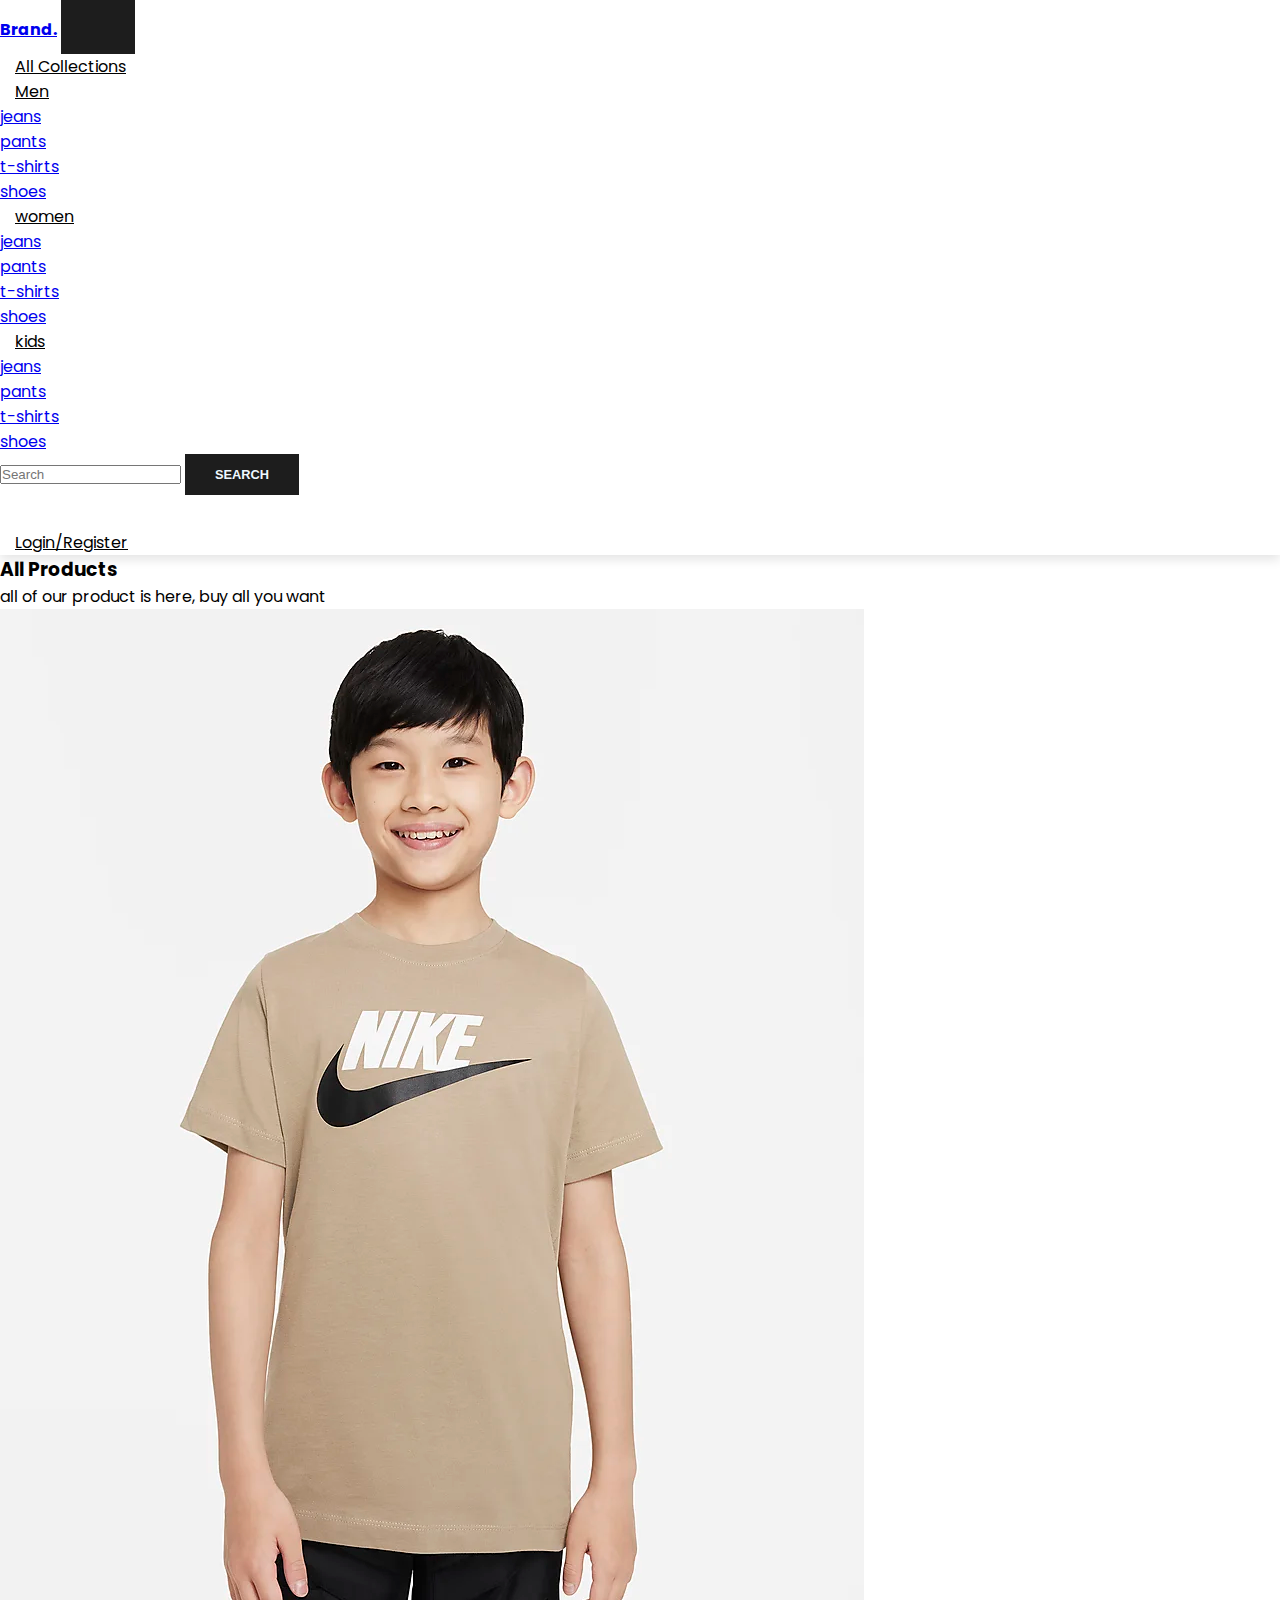
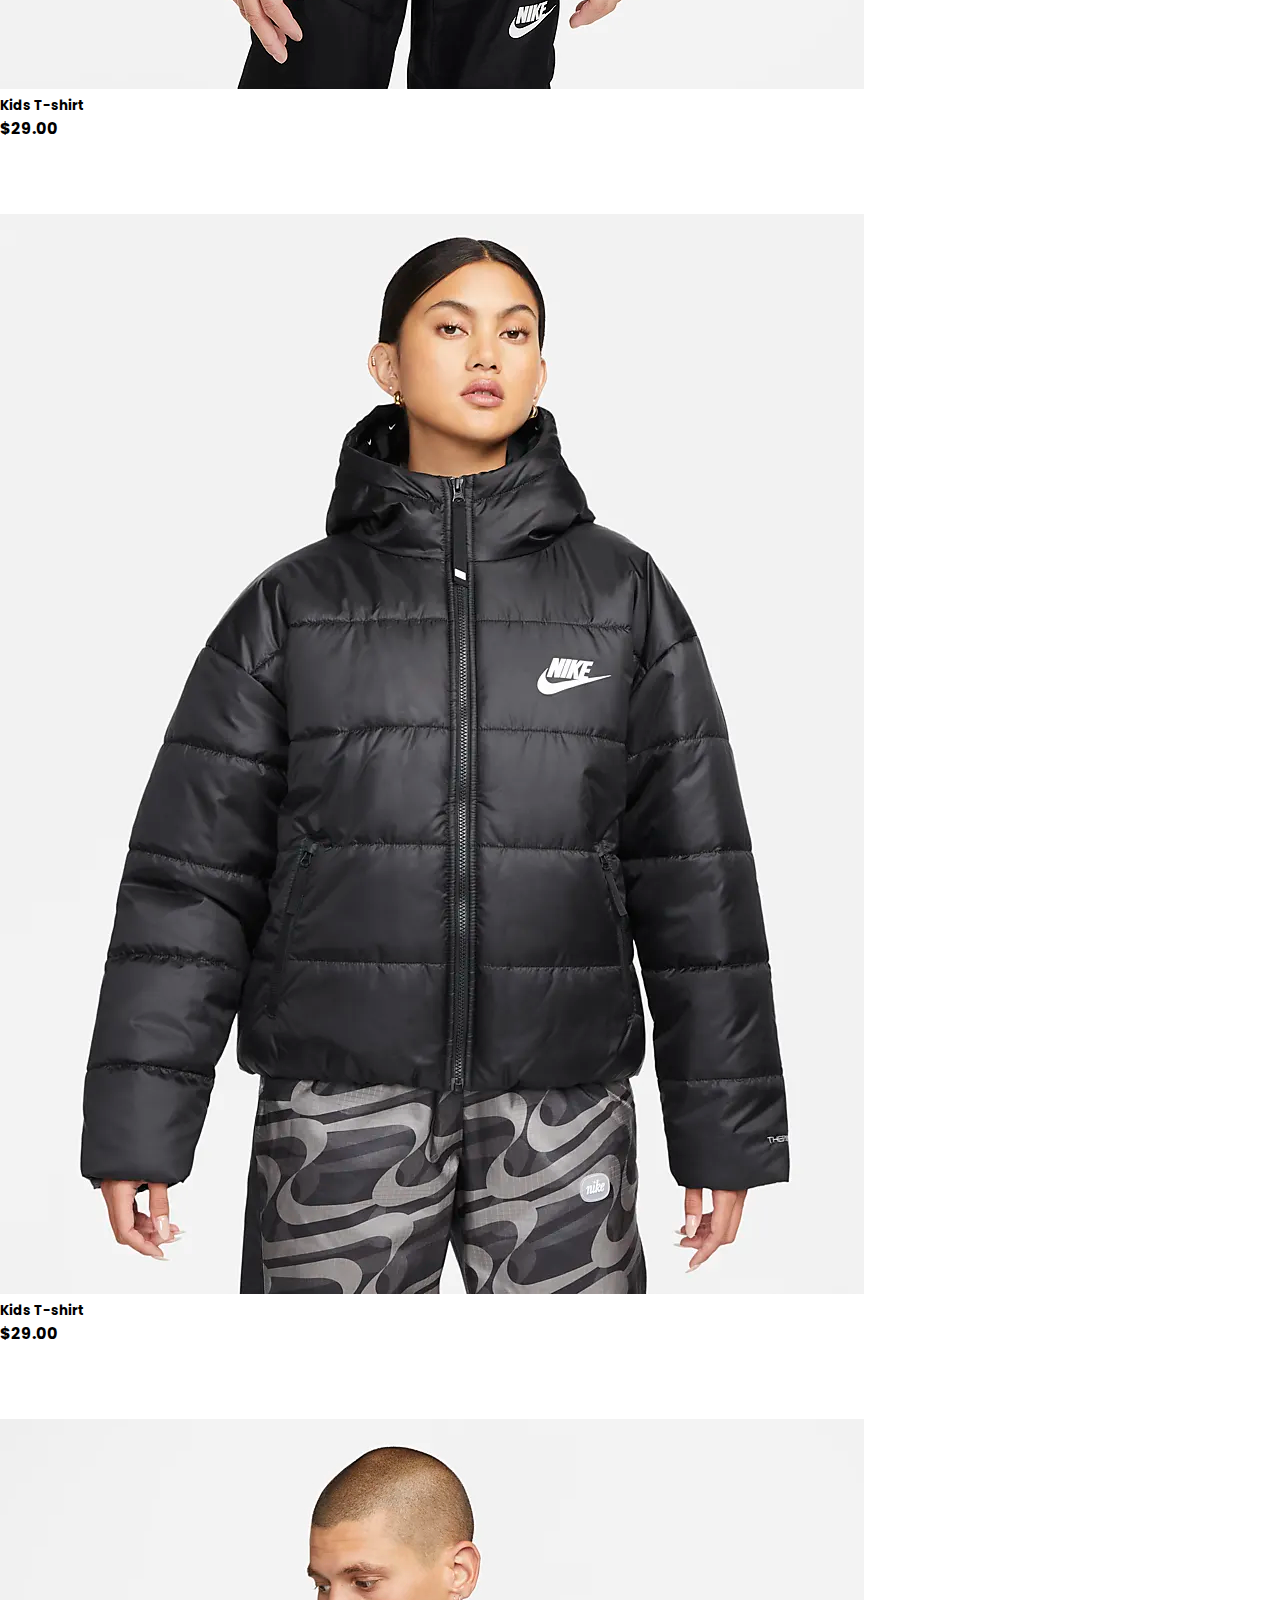
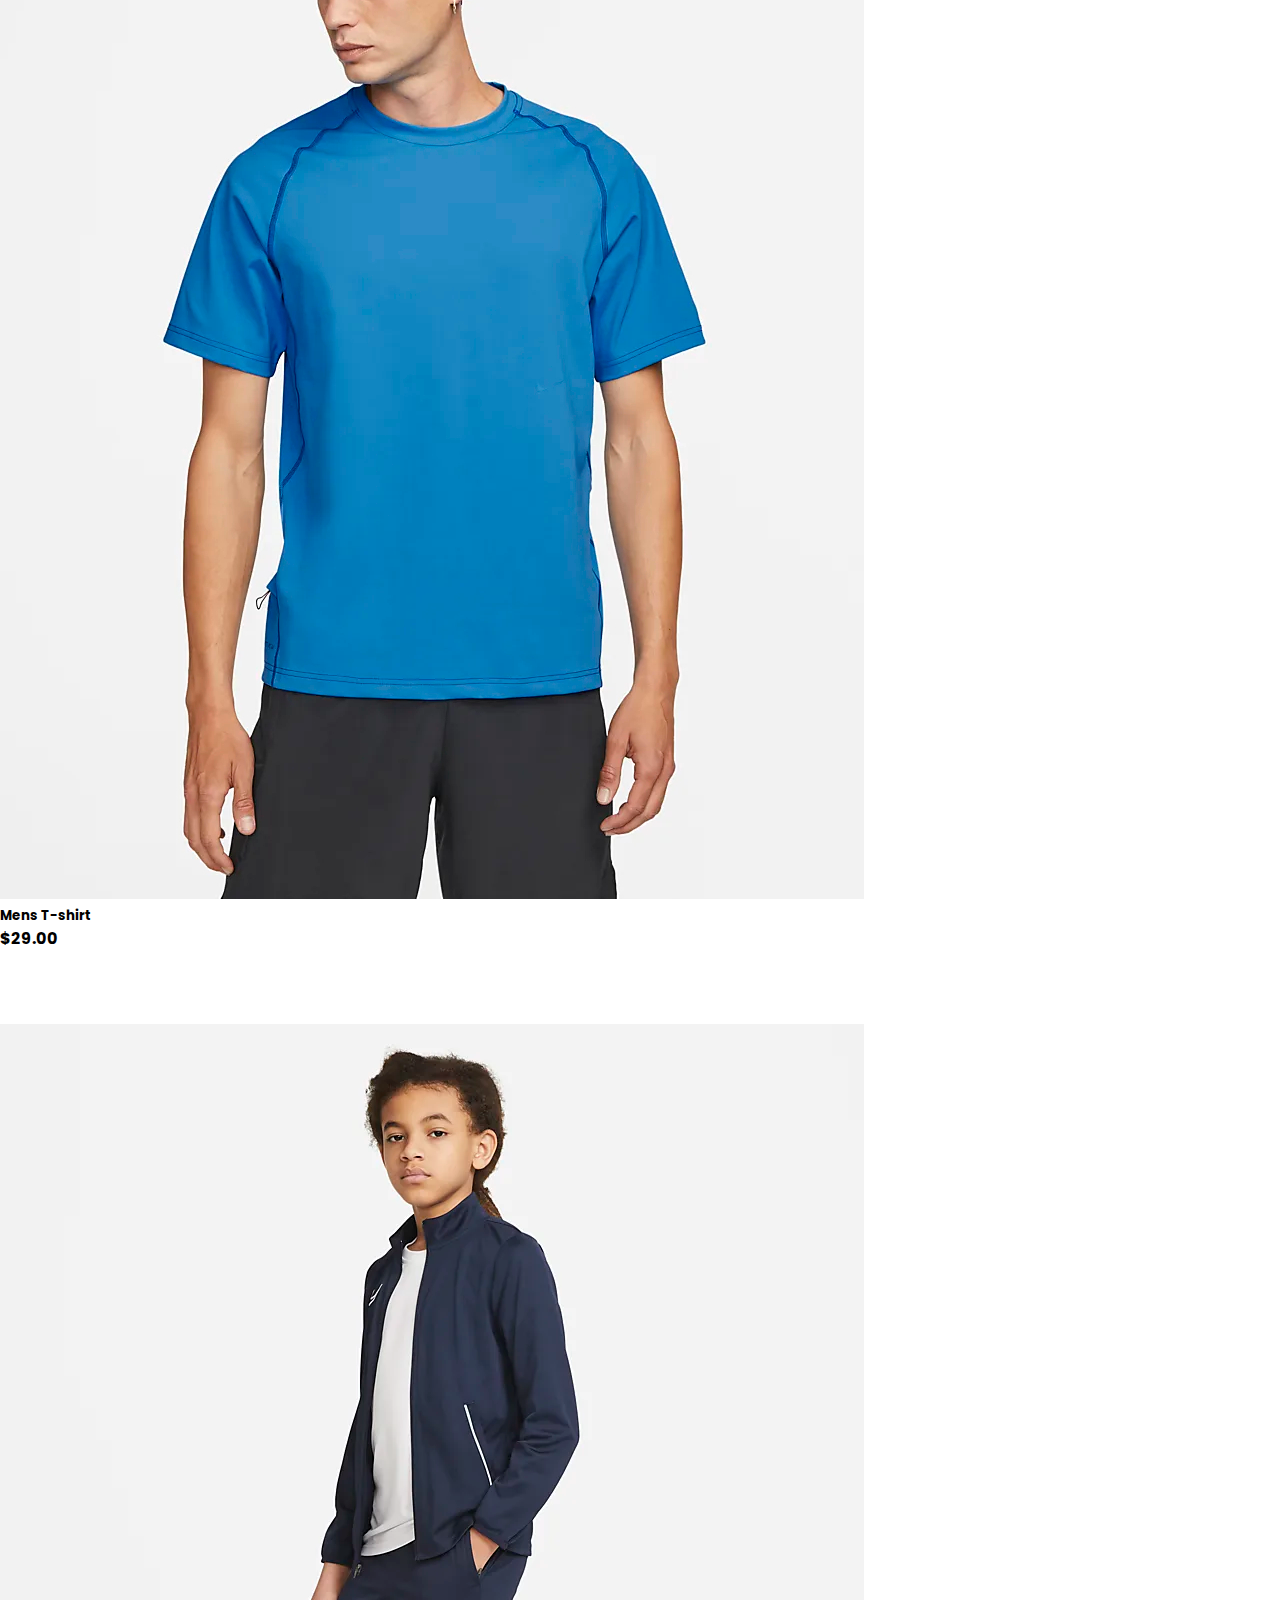
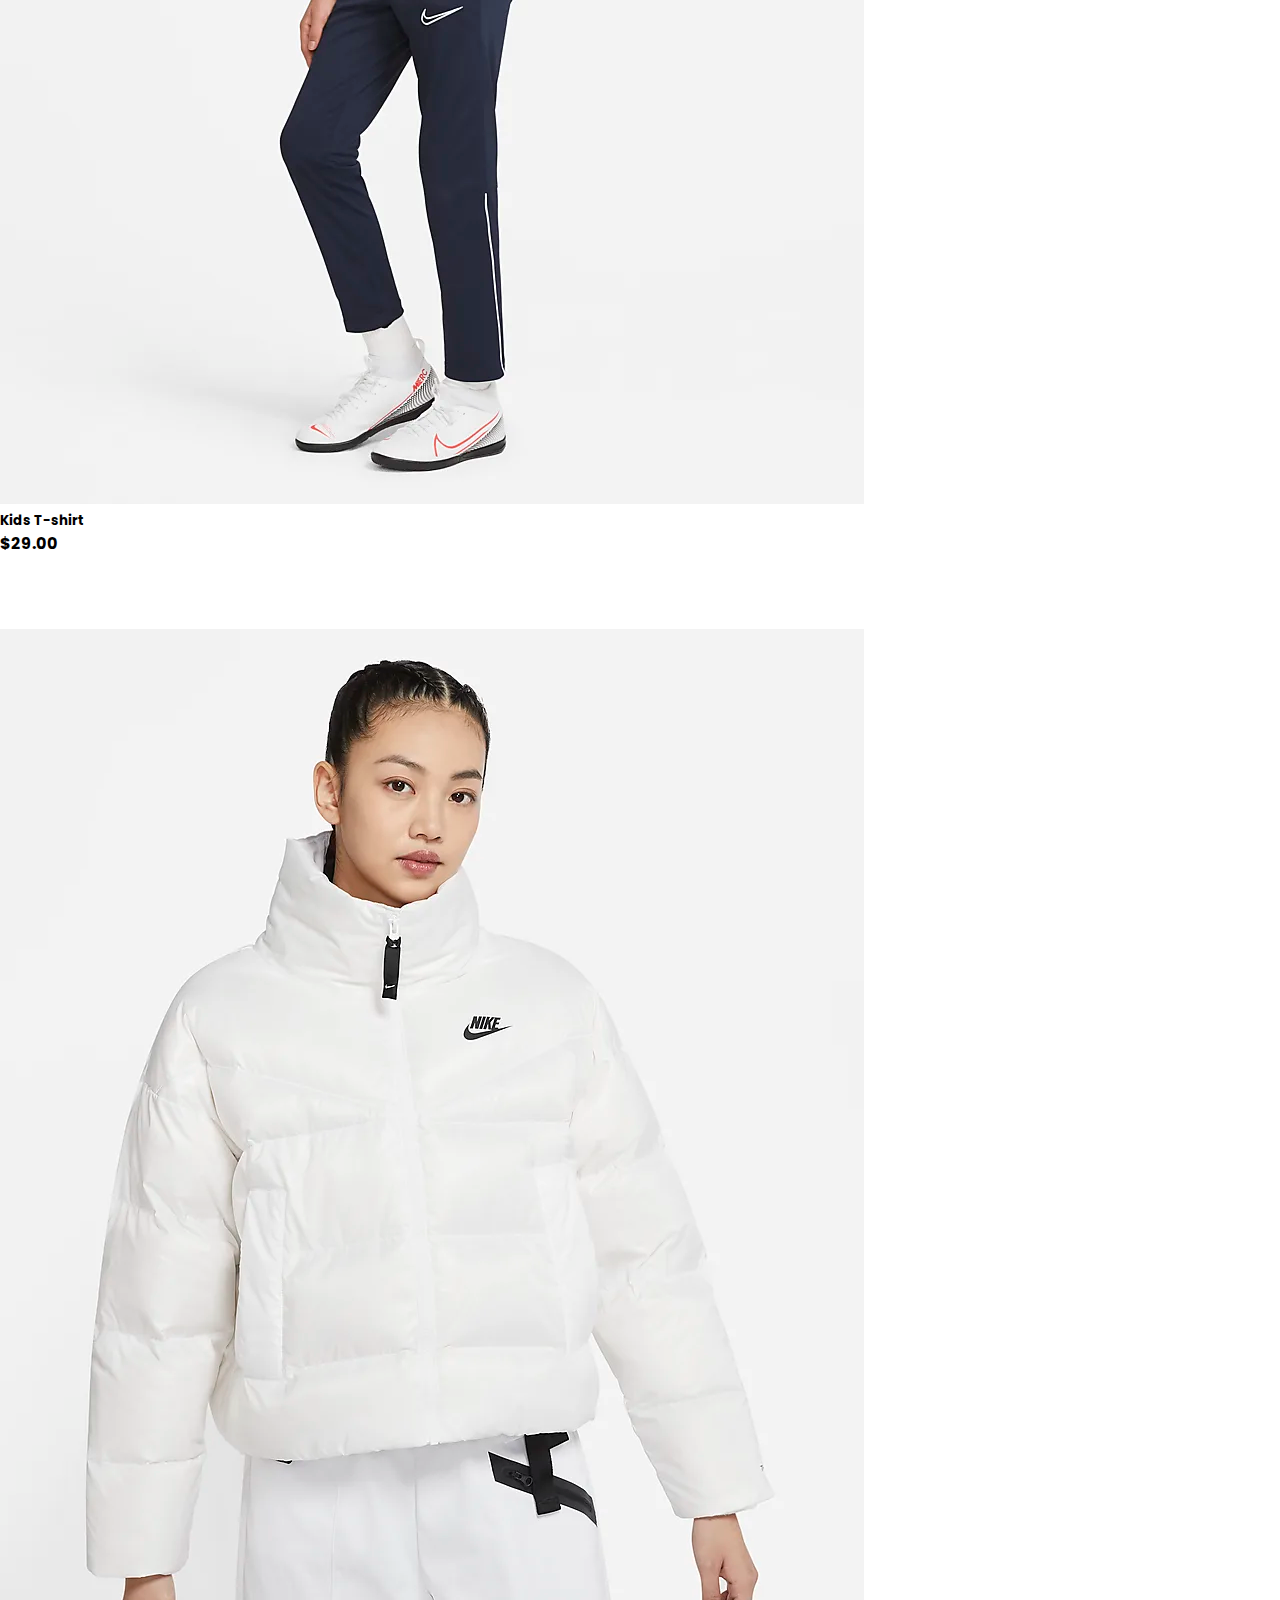
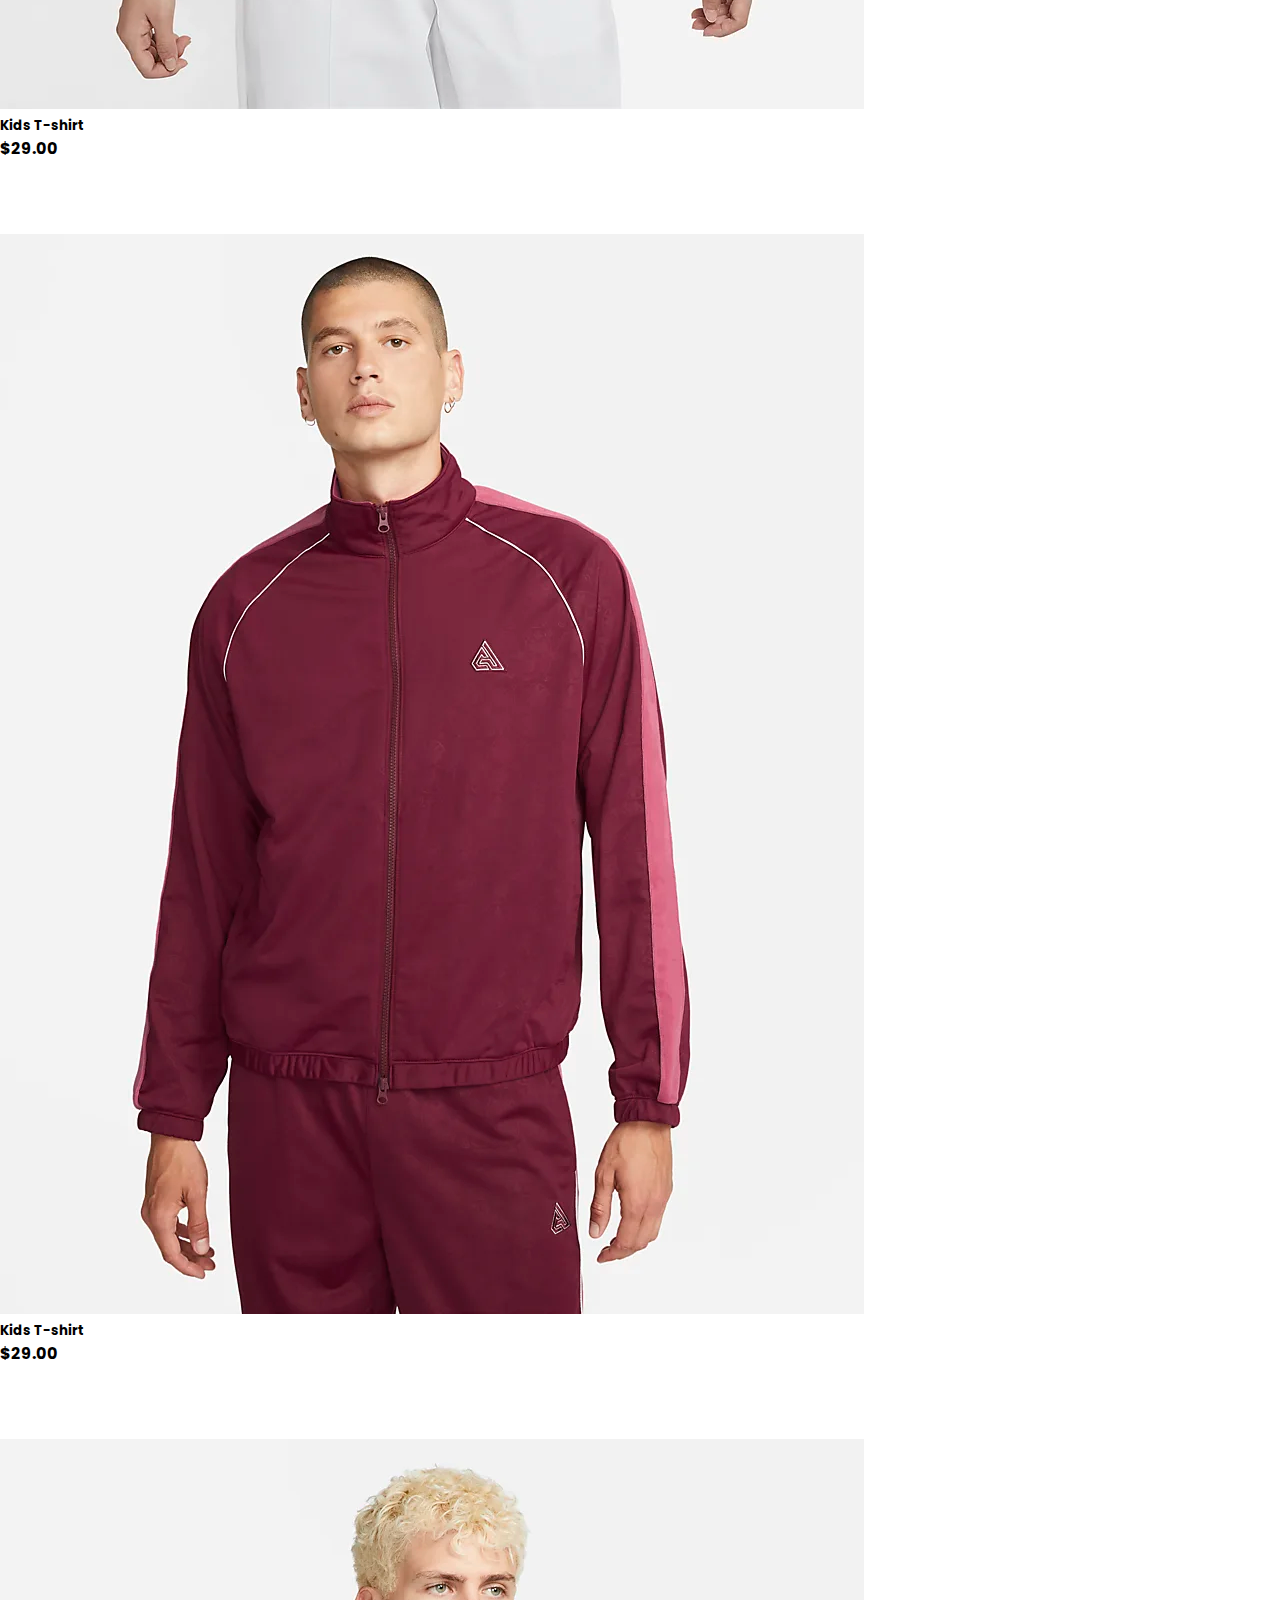
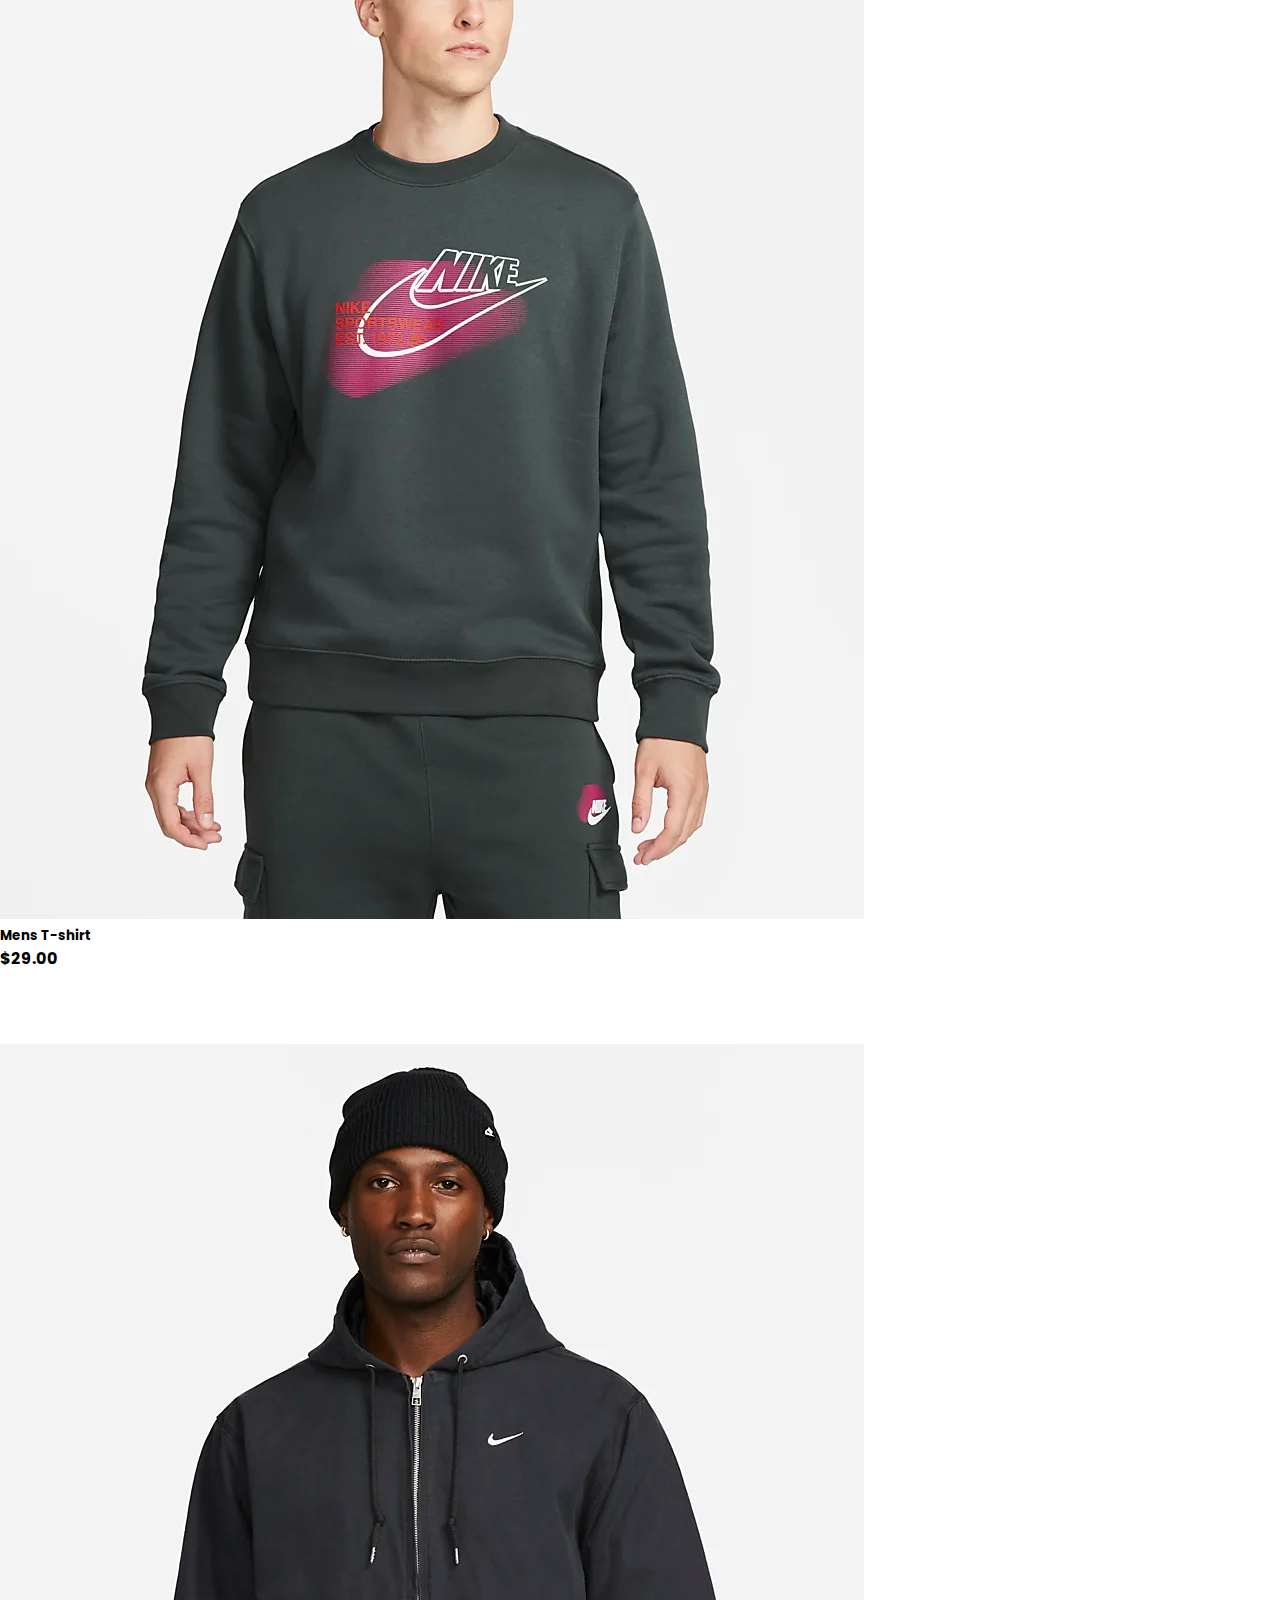
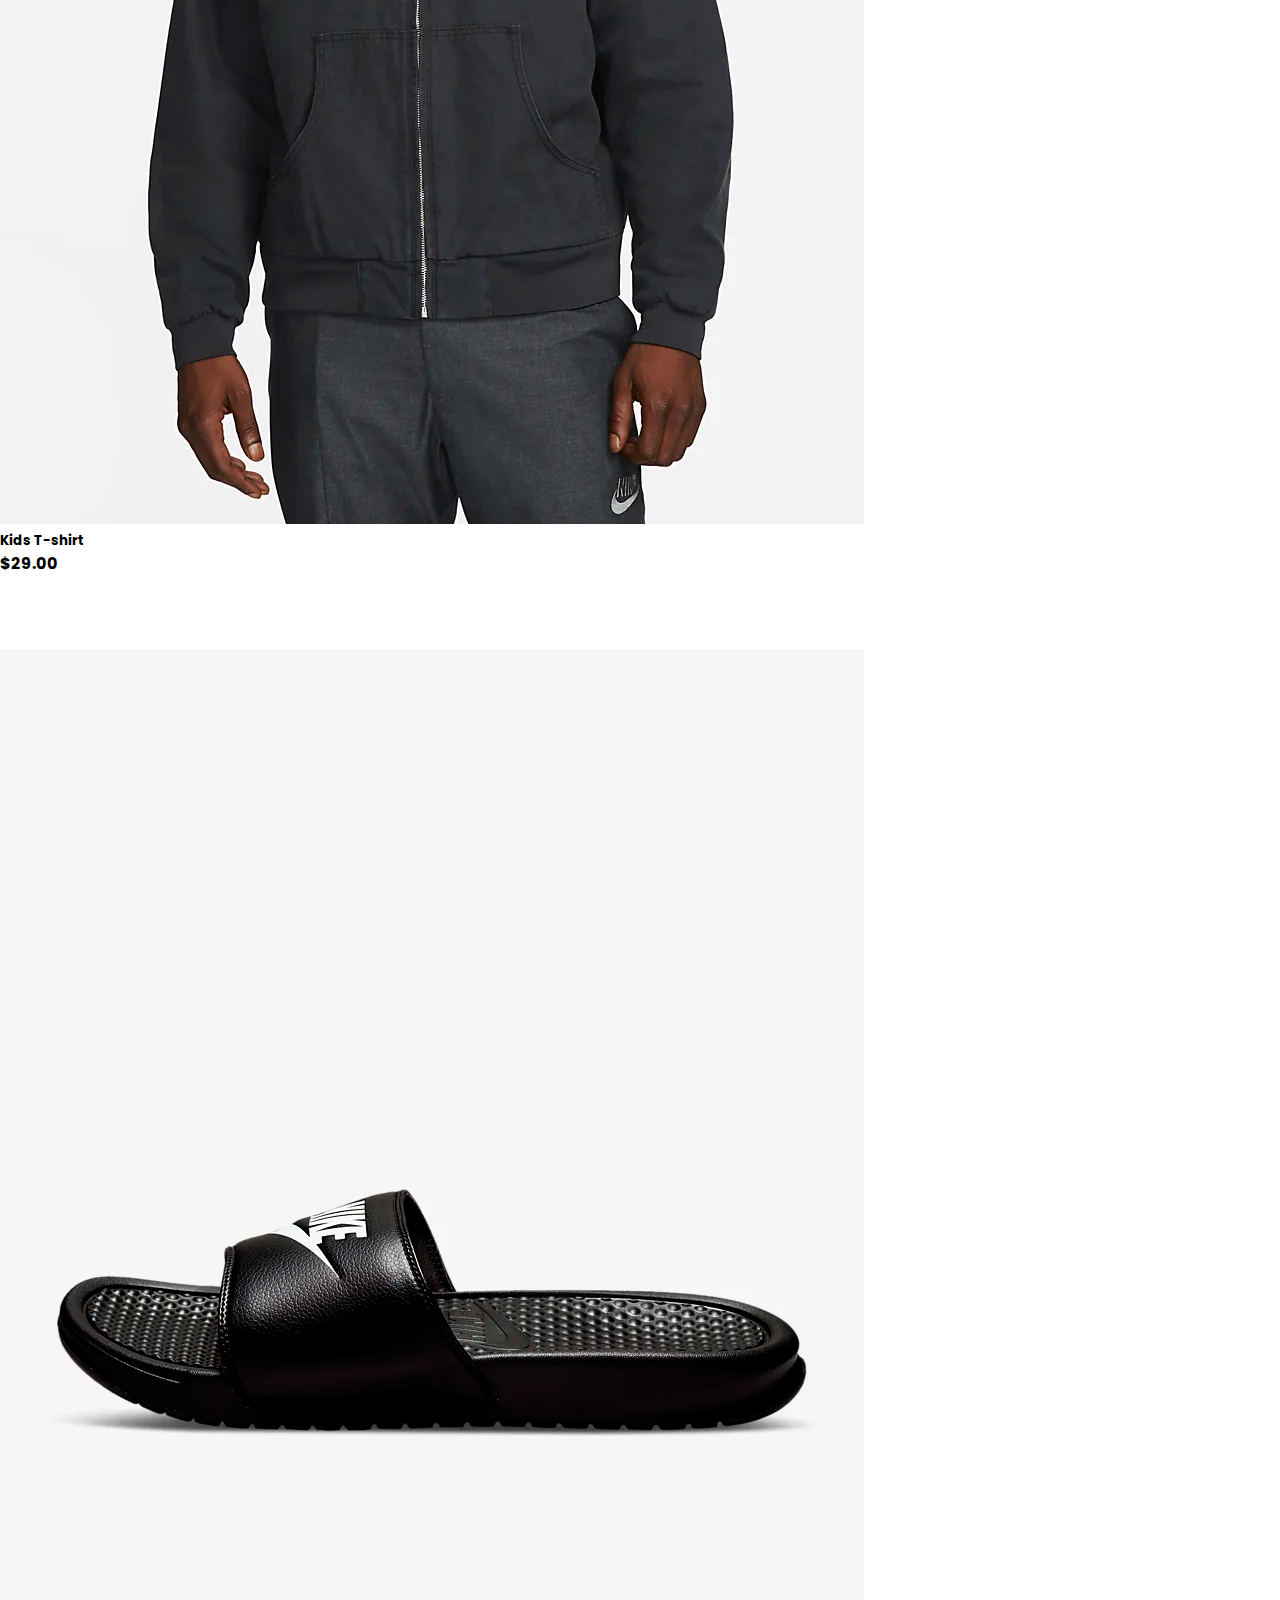
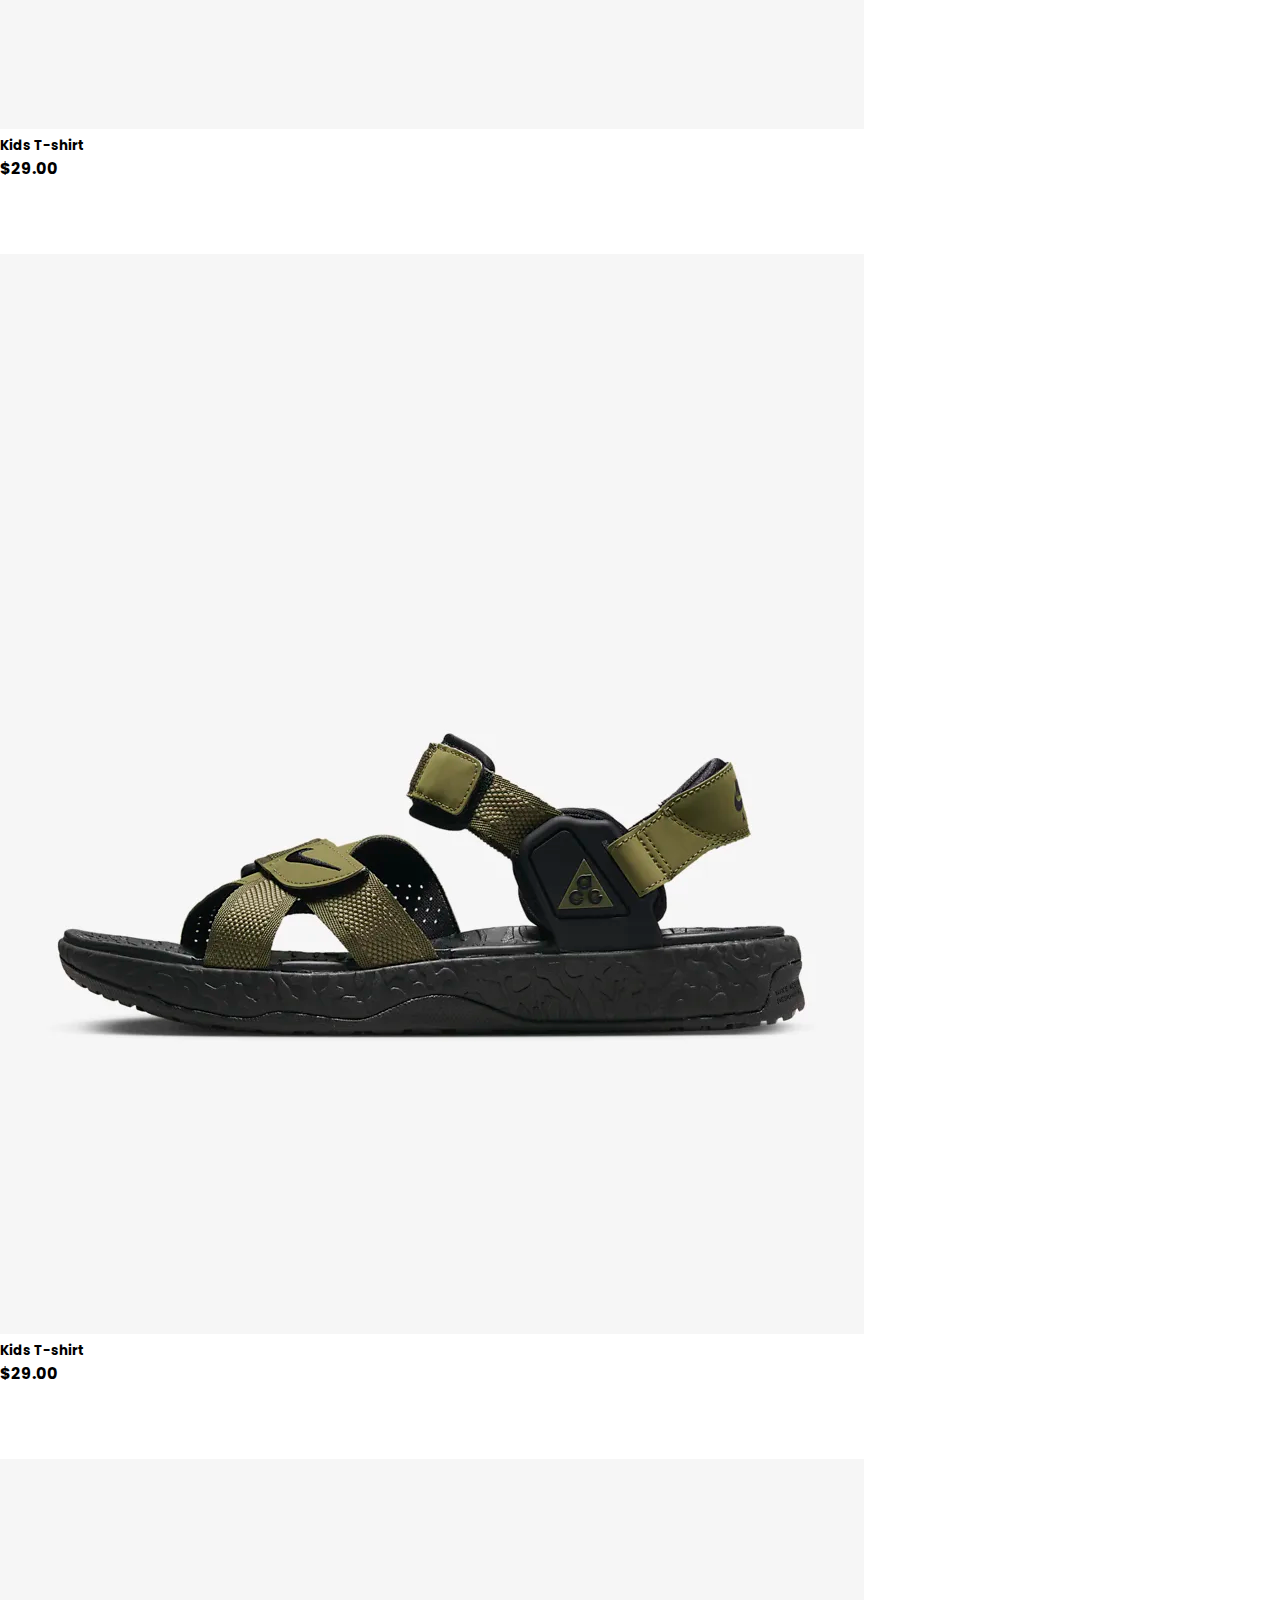
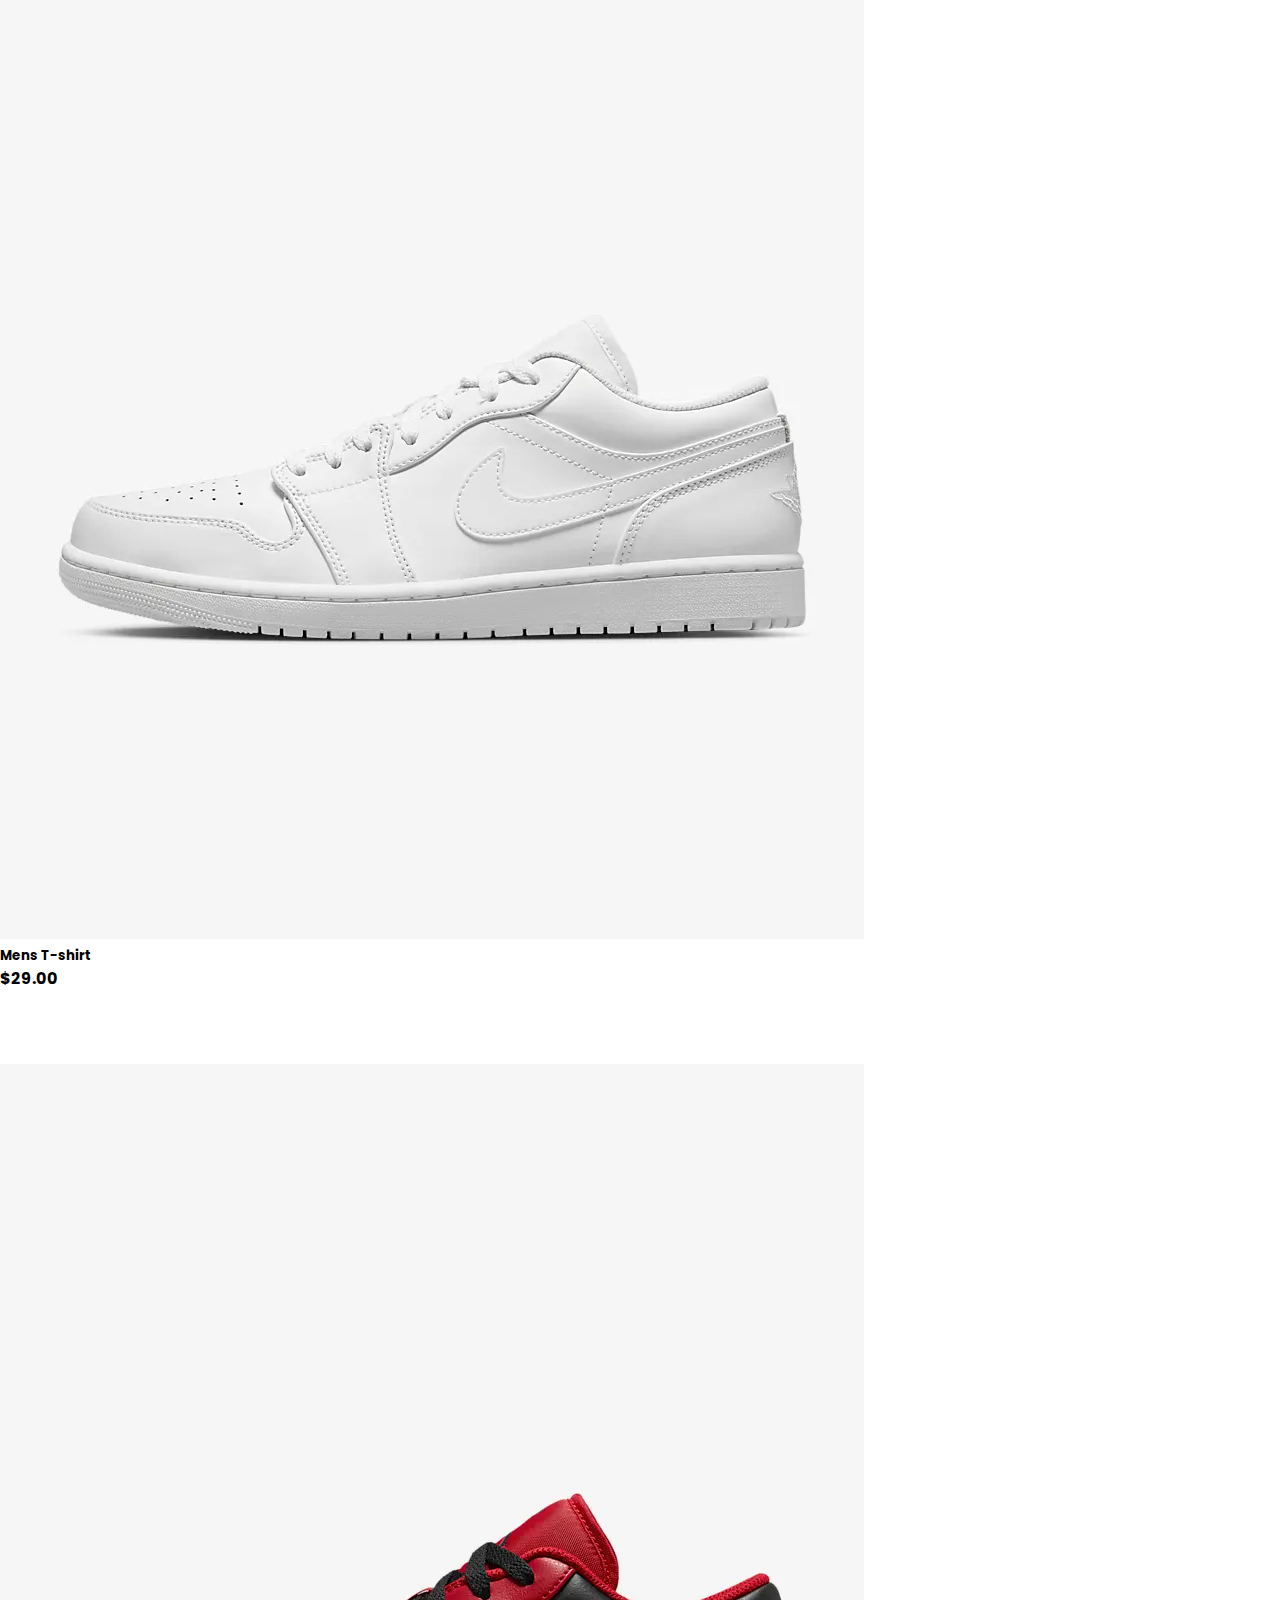
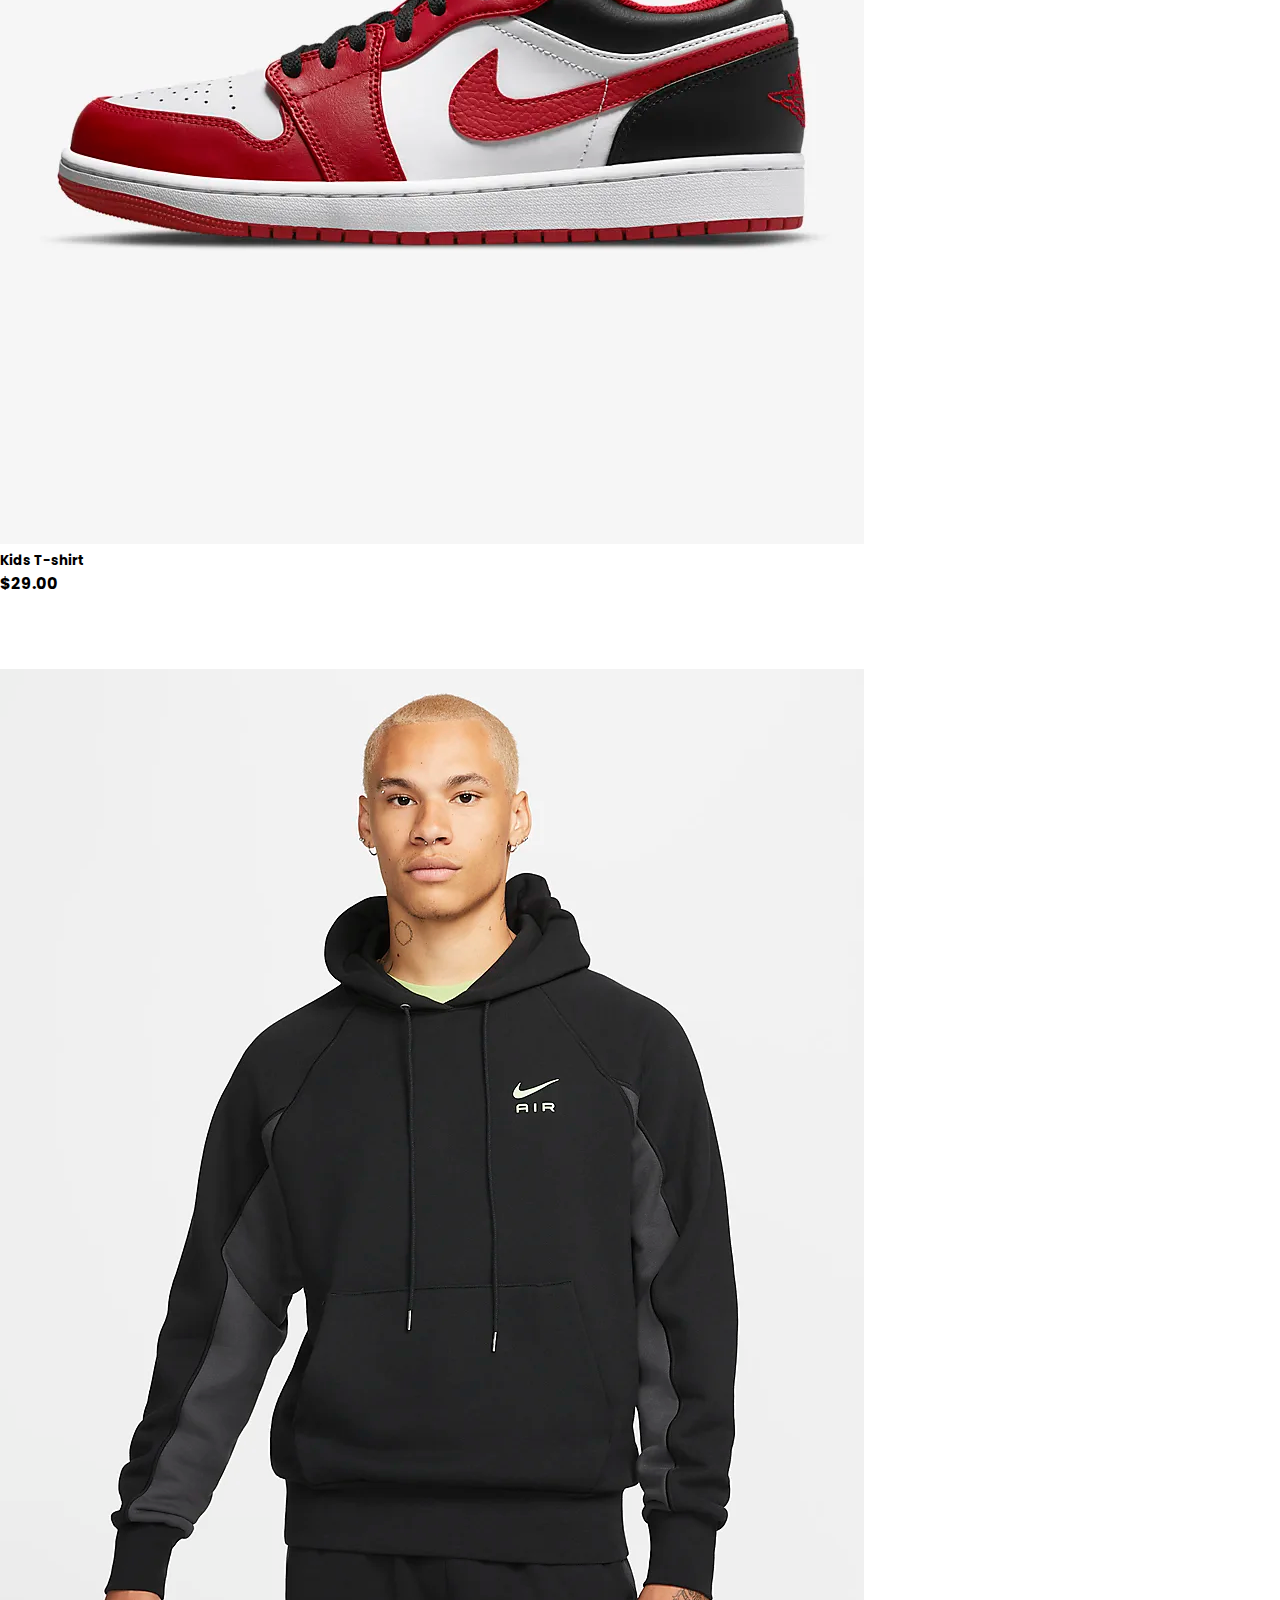
<file: all_products/page_2.html>
<!DOCTYPE html>
<html lang="en">
<head>
    <meta charset="UTF-8">
    <meta http-equiv="X-UA-Compatible" content="IE=edge">
    <meta name="viewport" content="width=device-width, initial-scale=1.0">

    <link href="https://cdn.jsdelivr.net/npm/bootstrap@5.0.2/dist/css/bootstrap.min.css" rel="stylesheet" integrity="sha384-EVSTQN3/azprG1Anm3QDgpJLIm9Nao0Yz1ztcQTwFspd3yD65VohhpuuCOmLASjC" crossorigin="anonymous">
    
    <!-- css link -->
    <link rel="stylesheet" href="../style_JM.css">

    <!-- bootstrap css links -->
    <!-- <link rel="stylesheet" href="https://cdn.jsdelivr.net/npm/bootstrap@4.4.1/dist/css/bootstrap.min.css" integrity="sha384-Vkoo8x4CGsO3+Hhxv8T/Q5PaXtkKtu6ug5TOeNV6gBiFeWPGFN9MuhOf23Q9Ifjh" crossorigin="anonymous"> -->
    <link href="https://cdn.jsdelivr.net/npm/bootstrap@5.0.2/dist/css/bootstrap.min.css" rel="stylesheet" integrity="sha384-EVSTQN3/azprG1Anm3QDgpJLIm9Nao0Yz1ztcQTwFspd3yD65VohhpuuCOmLASjC" crossorigin="anonymous">

    <!-- fontawesome -->
    <!-- <link rel="stylesheet" href="https://cdnjs.cloudflare.com/ajax/libs/font-awesome/6.1.1/css/all.min.css" integrity="sha512-KfkfwYDsLkIlwQp6LFnl8zNdLGxu9YAA1QvwINks4PhcElQSvqcyVLLD9aMhXd13uQjoXtEKNosOWaZqXgel0g==" crossorigin="anonymous" referrerpolicy="no-referrer" /> -->
    <link rel="stylesheet" href="https://cdnjs.cloudflare.com/ajax/libs/font-awesome/6.1.2/css/all.min.css" integrity="sha512-1sCRPdkRXhBV2PBLUdRb4tMg1w2YPf37qatUFeS7zlBy7jJI8Lf4VHwWfZZfpXtYSLy85pkm9GaYVYMfw5BC1A==" crossorigin="anonymous" referrerpolicy="no-referrer" />
    
    

    
    <!-- <link href="//netdna.bootstrapcdn.com/font-awesome/3.2.1/css/font-awesome.css" rel="stylesheet"> -->


    <!-- bootstrap js links -->
    <script src="https://code.jquery.com/jquery-3.4.1.slim.min.js" integrity="sha384-J6qa4849blE2+poT4WnyKhv5vZF5SrPo0iEjwBvKU7imGFAV0wwj1yYfoRSJoZ+n" crossorigin="anonymous"></script>
    <script src="https://cdn.jsdelivr.net/npm/popper.js@1.16.0/dist/umd/popper.min.js" integrity="sha384-Q6E9RHvbIyZFJoft+2mJbHaEWldlvI9IOYy5n3zV9zzTtmI3UksdQRVvoxMfooAo" crossorigin="anonymous"></script>
    <script src="https://cdn.jsdelivr.net/npm/bootstrap@4.4.1/dist/js/bootstrap.min.js" integrity="sha384-wfSDF2E50Y2D1uUdj0O3uMBJnjuUD4Ih7YwaYd1iqfktj0Uod8GCExl3Og8ifwB6" crossorigin="anonymous"></script>


    <title>Brand.</title>

    <link rel="icon" type="image/x-icon" href="../../img/b1.png">

    
    <style>

/* .sld_custome{
    width: 1500px;

        background-color: green;
      } */

      /* @media screen and (max-width: 990px){
        .loginSignup{
        width: 50%;
        background-color: blue;
      }
      } */

      @media screen and (max-width: 660px){
        .sld_custome{
        width: 450px;
        /* background-color: red; */
      }
      }

      @media screen and (min-width: 1200px){
        .sld_custome{
        width: 80%;
        /* background-color: blue; */
      }
      }

.new_section {
  position: relative;
  text-align: center;
  color: white;
}

.centered {
  position: absolute;
  top: 50%;
  left: 50%;
  transform: translate(-50%, -50%);
  /* background-color: red; */
  width: 300px;
  /* color: black; */

  /* background-color: white; */
}

/* featured product style  */
.product {
  cursor: pointer;
  margin-bottom: 2rem;
}

.product img {
  transition: .3s all;
}

.product:hover img {
  opacity: .7;
}

.product .buy-btn {
  transform: translateY(30px);
  opacity: 0;
  transition: 0.3s all;
  
}

.product:hover .buy-btn {
  transform: translateY(0);
  opacity: 1;
}

.star i {
  /* font-size: .8rem; */
  color: darkgray;
  margin-bottom: 10px;
}

.product a{
    text-decoration: none;
    color: black;
  }

  .product a:hover{
    text-decoration: none;
    color: black;
  }
/* featured product style  */
    </style>
</head>

<body>

  <button onclick="topFunction()" id="myBtn" title="Go to top"><i class="fa-solid fa-arrow-up-long"></i></button>


    <!-- navigation bar  -->
    <!-- <section> -->
    <nav class="navbar navbar-expand-lg navbar-light bg-white py-3 fixed-top">
        <div class="container">
        <a class="navbar-brand" href="../index.html"><b>Brand.</b></a>
        <!-- add logo here -->

        <!-- size change navbar button -->
        <button class="navbar-toggler" type="button" data-toggle="collapse" data-target="#navbarSupportedContent" aria-controls="navbarSupportedContent" aria-expanded="false" aria-label="Toggle navigation">
            <span><i id="bar" class="fa-solid fa-bars"></i></span>
        </button>
      
        <div class="collapse navbar-collapse" id="navbarSupportedContent">
          <ul class="navbar-nav ms-auto">

            <li class="nav-item ">
              <a class="nav-link" href="all_products/page_1.html">All Collections</a>
            </li>

            <li class="nav-item dropdown">
              <a class="nav-link dropdown-toggle" href="#" id="navbarDropdown" role="button" data-bs-toggle="dropdown" aria-expanded="false">
                Men
              </a>
              <ul class="dropdown-menu" aria-labelledby="navbarDropdown">
                <li><a class="dropdown-item" href="#">jeans</a></li>
                <li><a class="dropdown-item" href="#">pants</a></li>
                <li><a class="dropdown-item" href="#">t-shirts</a></li>
                <li><a class="dropdown-item" href="#">shoes</a></li>
              </ul>
            </li>

            <li class="nav-item dropdown">
              <a class="nav-link dropdown-toggle" href="#" id="navbarDropdown" role="button" data-bs-toggle="dropdown" aria-expanded="false">
                women
              </a>
              <ul class="dropdown-menu" aria-labelledby="navbarDropdown">
                <li><a class="dropdown-item" href="#">jeans</a></li>
                <li><a class="dropdown-item" href="#">pants</a></li>
                <li><a class="dropdown-item" href="#">t-shirts</a></li>
                <li><a class="dropdown-item" href="#">shoes</a></li>
              </ul>
            </li>

            <li class="nav-item dropdown">
              <a class="nav-link dropdown-toggle" href="#" id="navbarDropdown" role="button" data-bs-toggle="dropdown" aria-expanded="false">
                kids
              </a>
              <ul class="dropdown-menu" aria-labelledby="navbarDropdown">
                <li><a class="dropdown-item" href="#">jeans</a></li>
                <li><a class="dropdown-item" href="#">pants</a></li>
                <li><a class="dropdown-item" href="#">t-shirts</a></li>
                <li><a class="dropdown-item" href="#">shoes</a></li>
              </ul>
            </li>

              <form class="d-flex">
                <input id="src_box" class="form-control me-2 mr-2" type="search" placeholder="Search" aria-label="Search">
                <button id="src_btn" class="btn btn-secondary btn-sm" type="submit">Search</i></button>
              </form>

              <li class="nav-item">
                <a class="nav-link" href="cart.html">
                  <i class="fa-solid fa-cart-shopping mt-2"></i>
                </a>
              </li>

              <li class="nav-item">
                <a class="nav-link" href="LoginRegister_JM.html">Login/Register</a>
              </li>
          </ul>

        </div>
        </div>
      </nav>



      <!-- product start  product start  product start  product start  product start  product start   -->
          <!-- Featured Product Featured Product Featured Product Featured Product Featured Product Featured Product Featured Product Featured Product Featured Product  -->
    <section id="featured" class="mb-5 py-5">
        <div class="container text-start mt-5 py-5">
          <h3 class="fs-1">All Products</h3>
          <!-- <hr> -->
          <p class="fs-5">all of our product is here, buy all you want</p>
        </div>
  
        <div class="row mx-auto container">
           <!-- for product  -->
          <div class="product mb-5 text-center col-lg-3 col-md-4 col-12">
            <img class="img-fluid mb-3" src="../p_img/kids_jacket1.jpg">
            <div class="star">
              <i class="fa-solid fa-star"></i>
              <i class="fa-solid fa-star"></i>
              <i class="fa-solid fa-star"></i>
              <i class="fa-solid fa-star"></i>
              <i class="fa-solid fa-star"></i>
            </div>
            <h5 class="p-name">
              Kids T-shirt
            </h5>
            <h4 class="p-price">$29.00</h4>
            <button class="buy-btn text-uppercase">buy now</button>
          </div>
   <!-- for product  -->
  
            <!-- for product  -->
            <div class="product mb-5 text-center col-lg-3 col-md-4 col-12">
              <img class="img-fluid mb-3" src="../p_img/women_jacket1.jpg">
              <div class="star">
                <i class="fa-solid fa-star"></i>
                <i class="fa-solid fa-star"></i>
                <i class="fa-solid fa-star"></i>
                <i class="fa-solid fa-star"></i>
                <i class="fa-solid fa-star"></i>
              </div>
              <h5 class="p-name">
                Kids T-shirt
              </h5>
              <h4 class="p-price">$29.00</h4>
              <button class="buy-btn text-uppercase">buy now</button>
            </div>
     <!-- for product  -->
  
              <!-- for product  -->
              
              <div class="product mb-5 text-center col-lg-3 col-md-4 col-12">
                <a href="ProductPage_JM.html"><img class="img-fluid mb-3" src="../p_img/men_tshirt2.jpg">
                <div class="star">
                  <i class="fa-solid fa-star"></i>
                  <i class="fa-solid fa-star"></i>
                  <i class="fa-solid fa-star"></i>
                  <i class="fa-solid fa-star"></i>
                  <i class="fa-solid fa-star"></i>
                </div>
                <h5 class="p-name">
                  Mens T-shirt
                </h5>
                <h4 class="p-price">$29.00</h4>
                <button class="buy-btn text-uppercase">buy now</button></a>
              </div>
       <!-- for product  -->
  
                <!-- for product  -->
                <div class="product mb-5 text-center col-lg-3 col-md-4 col-12">
                  <img class="img-fluid mb-3" src="../p_img/tracksuit_1.jpg">
                  <div class="star">
                    <i class="fa-solid fa-star"></i>
                    <i class="fa-solid fa-star"></i>
                    <i class="fa-solid fa-star"></i>
                    <i class="fa-solid fa-star"></i>
                    <i class="fa-solid fa-star"></i>
                  </div>
                  <h5 class="p-name">
                    Kids T-shirt
                  </h5>
                  <h4 class="p-price">$29.00</h4>
                  <button class="buy-btn text-uppercase">buy now</button>
                </div>
         <!-- for product  -->



         <!-- row 2  -->
                    <!-- for product  -->
                    <div class="product mb-5 text-center col-lg-3 col-md-4 col-12">
                        <img class="img-fluid mb-3" src="../all_img/j1.jpg">
                        <div class="star">
                          <i class="fa-solid fa-star"></i>
                          <i class="fa-solid fa-star"></i>
                          <i class="fa-solid fa-star"></i>
                          <i class="fa-solid fa-star"></i>
                          <i class="fa-solid fa-star"></i>
                        </div>
                        <h5 class="p-name">
                          Kids T-shirt
                        </h5>
                        <h4 class="p-price">$29.00</h4>
                        <button class="buy-btn text-uppercase">buy now</button>
                      </div>
               <!-- for product  -->
              
                        <!-- for product  -->
                        <div class="product mb-5 text-center col-lg-3 col-md-4 col-12">
                          <img class="img-fluid mb-3" src="../all_img/j2.jpg">
                          <div class="star">
                            <i class="fa-solid fa-star"></i>
                            <i class="fa-solid fa-star"></i>
                            <i class="fa-solid fa-star"></i>
                            <i class="fa-solid fa-star"></i>
                            <i class="fa-solid fa-star"></i>
                          </div>
                          <h5 class="p-name">
                            Kids T-shirt
                          </h5>
                          <h4 class="p-price">$29.00</h4>
                          <button class="buy-btn text-uppercase">buy now</button>
                        </div>
                 <!-- for product  -->
              
                          <!-- for product  -->
                          
                          <div class="product mb-5 text-center col-lg-3 col-md-4 col-12">
                            <a href="ProductPage_JM.html"><img class="img-fluid mb-3" src="../all_img/1.jpg">
                            <div class="star">
                              <i class="fa-solid fa-star"></i>
                              <i class="fa-solid fa-star"></i>
                              <i class="fa-solid fa-star"></i>
                              <i class="fa-solid fa-star"></i>
                              <i class="fa-solid fa-star"></i>
                            </div>
                            <h5 class="p-name">
                              Mens T-shirt
                            </h5>
                            <h4 class="p-price">$29.00</h4>
                            <button class="buy-btn text-uppercase">buy now</button></a>
                          </div>
                   <!-- for product  -->
              
                            <!-- for product  -->
                            <div class="product mb-5 text-center col-lg-3 col-md-4 col-12">
                              <img class="img-fluid mb-3" src="../all_img/j3.jpg">
                              <div class="star">
                                <i class="fa-solid fa-star"></i>
                                <i class="fa-solid fa-star"></i>
                                <i class="fa-solid fa-star"></i>
                                <i class="fa-solid fa-star"></i>
                                <i class="fa-solid fa-star"></i>
                              </div>
                              <h5 class="p-name">
                                Kids T-shirt
                              </h5>
                              <h4 class="p-price">$29.00</h4>
                              <button class="buy-btn text-uppercase">buy now</button>
                            </div>
                     <!-- for product  -->


                     <!-- row 3 -->
                                <!-- for product  -->
          <div class="product mb-5 text-center col-lg-3 col-md-4 col-12">
            <img class="img-fluid mb-3" src="../all_img/s6.jpg">
            <div class="star">
              <i class="fa-solid fa-star"></i>
              <i class="fa-solid fa-star"></i>
              <i class="fa-solid fa-star"></i>
              <i class="fa-solid fa-star"></i>
              <i class="fa-solid fa-star"></i>
            </div>
            <h5 class="p-name">
              Kids T-shirt
            </h5>
            <h4 class="p-price">$29.00</h4>
            <button class="buy-btn text-uppercase">buy now</button>
          </div>
   <!-- for product  -->
  
            <!-- for product  -->
            <div class="product mb-5 text-center col-lg-3 col-md-4 col-12">
              <img class="img-fluid mb-3" src="../all_img/s7.jpg">
              <div class="star">
                <i class="fa-solid fa-star"></i>
                <i class="fa-solid fa-star"></i>
                <i class="fa-solid fa-star"></i>
                <i class="fa-solid fa-star"></i>
                <i class="fa-solid fa-star"></i>
              </div>
              <h5 class="p-name">
                Kids T-shirt
              </h5>
              <h4 class="p-price">$29.00</h4>
              <button class="buy-btn text-uppercase">buy now</button>
            </div>
     <!-- for product  -->
  
              <!-- for product  -->
              
              <div class="product mb-5 text-center col-lg-3 col-md-4 col-12">
                <a href="ProductPage_JM.html"><img class="img-fluid mb-3" src="../all_img/s8.jpg">
                <div class="star">
                  <i class="fa-solid fa-star"></i>
                  <i class="fa-solid fa-star"></i>
                  <i class="fa-solid fa-star"></i>
                  <i class="fa-solid fa-star"></i>
                  <i class="fa-solid fa-star"></i>
                </div>
                <h5 class="p-name">
                  Mens T-shirt
                </h5>
                <h4 class="p-price">$29.00</h4>
                <button class="buy-btn text-uppercase">buy now</button></a>
              </div>
       <!-- for product  -->
  
                <!-- for product  -->
                <div class="product mb-5 text-center col-lg-3 col-md-4 col-12">
                  <img class="img-fluid mb-3" src="../all_img/s9.jpg">
                  <div class="star">
                    <i class="fa-solid fa-star"></i>
                    <i class="fa-solid fa-star"></i>
                    <i class="fa-solid fa-star"></i>
                    <i class="fa-solid fa-star"></i>
                    <i class="fa-solid fa-star"></i>
                  </div>
                  <h5 class="p-name">
                    Kids T-shirt
                  </h5>
                  <h4 class="p-price">$29.00</h4>
                  <button class="buy-btn text-uppercase">buy now</button>
                </div>
         <!-- for product  -->

         <!-- row 4 -->

                    <!-- for product  -->
                    <div class="product mb-5 text-center col-lg-3 col-md-4 col-12">
                        <img class="img-fluid mb-3" src="../all_img/2.jpg">
                        <div class="star">
                          <i class="fa-solid fa-star"></i>
                          <i class="fa-solid fa-star"></i>
                          <i class="fa-solid fa-star"></i>
                          <i class="fa-solid fa-star"></i>
                          <i class="fa-solid fa-star"></i>
                        </div>
                        <h5 class="p-name">
                          Kids T-shirt
                        </h5>
                        <h4 class="p-price">$29.00</h4>
                        <button class="buy-btn text-uppercase">buy now</button>
                      </div>
               <!-- for product  -->
              
                        <!-- for product  -->
                        <div class="product mb-5 text-center col-lg-3 col-md-4 col-12">
                          <img class="img-fluid mb-3" src="../all_img/3.jpg">
                          <div class="star">
                            <i class="fa-solid fa-star"></i>
                            <i class="fa-solid fa-star"></i>
                            <i class="fa-solid fa-star"></i>
                            <i class="fa-solid fa-star"></i>
                            <i class="fa-solid fa-star"></i>
                          </div>
                          <h5 class="p-name">
                            Kids T-shirt
                          </h5>
                          <h4 class="p-price">$29.00</h4>
                          <button class="buy-btn text-uppercase">buy now</button>
                        </div>
                 <!-- for product  -->
              
                          <!-- for product  -->
                          
                          <div class="product mb-5 text-center col-lg-3 col-md-4 col-12">
                            <a href="ProductPage_JM.html"><img class="img-fluid mb-3" src="../all_img/4.jpg">
                            <div class="star">
                              <i class="fa-solid fa-star"></i>
                              <i class="fa-solid fa-star"></i>
                              <i class="fa-solid fa-star"></i>
                              <i class="fa-solid fa-star"></i>
                              <i class="fa-solid fa-star"></i>
                            </div>
                            <h5 class="p-name">
                              Mens T-shirt
                            </h5>
                            <h4 class="p-price">$29.00</h4>
                            <button class="buy-btn text-uppercase">buy now</button></a>
                          </div>
                   <!-- for product  -->
              
                            <!-- for product  -->
                            <div class="product mb-5 text-center col-lg-3 col-md-4 col-12">
                              <img class="img-fluid mb-3" src="../all_img/5.jpg">
                              <div class="star">
                                <i class="fa-solid fa-star"></i>
                                <i class="fa-solid fa-star"></i>
                                <i class="fa-solid fa-star"></i>
                                <i class="fa-solid fa-star"></i>
                                <i class="fa-solid fa-star"></i>
                              </div>
                              <h5 class="p-name">
                                Kids T-shirt
                              </h5>
                              <h4 class="p-price">$29.00</h4>
                              <button class="buy-btn text-uppercase">buy now</button>
                            </div>
                     <!-- for product  -->

                     <!-- pagination pagination  -->
                     <nav aria-label="...">
                        <ul class="pagination">
                          <li class="page-item">
                            <a class="page-link" href="page_1.html">Previous</a>
                          </li>

                          <li class="page-item">
                            <a class="page-link" href="page_1.html">1</a>
                        </li>

                          <li class="page-item active" aria-current="page" >
                            <a class="page-link" href="page_2.html">2</a>
                          </li>

                          <li class="page-item"><a class="page-link" href="page_3.html">3</a></li>

                          <li class="page-item">
                            <a class="page-link" href="page_3.html">Next</a>
                          </li>
                        </ul>
                      </nav>
        </div>
  
      </section>

      




          <!-- footer section  -->
    <footer class="mt-5 py-5">
        <div class="row container mx-auto pt-5">
            <div class="footer-one col-lg-3 col-md-6 col-12 mb-5">
                <h2>Brand.</h2>
                <p>
                    <b>Brand.</b> is one of the unique online shopping sites in 
                    Bangladesh where fashion is accessible to all. You can get your 
                    hands on the <i>trendiest style</i> every season and also avail the best 
                    of ethnic fashion during all <i>bengali festive occasions</i> in unbelievably 
                    affordable range.
                </p>
            </div>

            <div class="footer-one col-lg-3 col-md-6 col-12 mb-5 text-uppercase">
                <h5 class="pb-3">Featured</h5>
                <ul class=" list-unstyled">
                    <li><a href="#">books</a></li>
                    <li><a href="#">shirts</a></li>
                    <li><a href="#">formal pants</a></li>
                    <li><a href="#">jeans</a></li>
                    <li><a href="#">watches</a></li>
                    <li><a href="#">accessories</a></li>
                    <li><a href="#">shoes</a></li>
                </ul>
            </div>

            <div class="footer-one col-lg-3 col-md-6 col-12 mb-5 text-uppercase">
                <h5 class="pb-3">Contact us</h5>
                <div>
                    <h6 class="text-uppercase">
                        <i class="fa-solid fa-location-dot"></i>
                        &nbsp;Address</h6>
                    <p>123 street name, dhaka, bangladesh</p>
                </div>

                <div>
                    <h6 class="text-uppercase">
                        <i class="fa-solid fa-phone"></i>
                        &nbsp;phone</h6>
                    <p>880-179-3711-207 (telephone)</p>
                </div>

                <div>
                    <h6 class="text-uppercase">
                        <i class="fa-solid fa-envelope"></i>
                        &nbsp;e-mail</h6>
                    <p>info@brand.bd.com</p>
                </div>
            </div>

            <div class="footer-one col-lg-3 col-md-6 col-12 mb-2 text-uppercase">
                <h5 class="pb-3">FOLLOW US</h5>
                <ul class="text-uppercase list-unstyled">
                    <li><a href="#">
                        <i class="fa-brands fa-instagram"></i>
                        &nbsp;instagram</a></li>
                    <li><a href="#">
                        <i class="fa-brands fa-twitter"></i>
                        &nbsp;twitter</a></li>
                    <li><a href="#">
                        <i class="fa-brands fa-youtube"></i>
                        &nbsp;youtube</a></li>
                    <li><a href="#">
                        <i class="fa-brands fa-square-facebook"></i>
                        &nbsp;&nbsp;facebook</a></li>
                </ul> 
            </div>

            
            <div class="container-fluid text-right">
                <p class="text-end"><a href="#">Privacy Policy</a> | <a href="#">Terms and Conditions</a></p>
            </div>
        <!-- copyright -->

        <div>
            <p>© 2022 <b>Brand.</b> Inc. All Rights Reserved</p>
        </div>

        </div>

    </footer>

    <!-- script links -->
    <!-- <script src="https://cdn.jsdelivr.net/npm/@popperjs/core@2.9.2/dist/umd/popper.min.js" integrity="sha384-IQsoLXl5PILFhosVNubq5LC7Qb9DXgDA9i+tQ8Zj3iwWAwPtgFTxbJ8NT4GN1R8p" crossorigin="anonymous"></script>
    <script src="https://cdn.jsdelivr.net/npm/bootstrap@5.0.2/dist/js/bootstrap.min.js" integrity="sha384-cVKIPhGWiC2Al4u+LWgxfKTRIcfu0JTxR+EQDz/bgldoEyl4H0zUF0QKbrJ0EcQF" crossorigin="anonymous"></script> -->

    <script
    src="https://cdn.jsdelivr.net/npm/bootstrap@5.1.3/dist/js/bootstrap.bundle.min.js"
    integrity="sha384-ka7Sk0Gln4gmtz2MlQnikT1wXgYsOg+OMhuP+IlRH9sENBO0LRn5q+8nbTov4+1p"
    crossorigin="anonymous"
  >
</script>

<script src="../script.js"></script>

    <!-- <script>
        $('.carousel').carousel({
        interval: 1
        })
    </script> -->
</body>
</html>
</file>
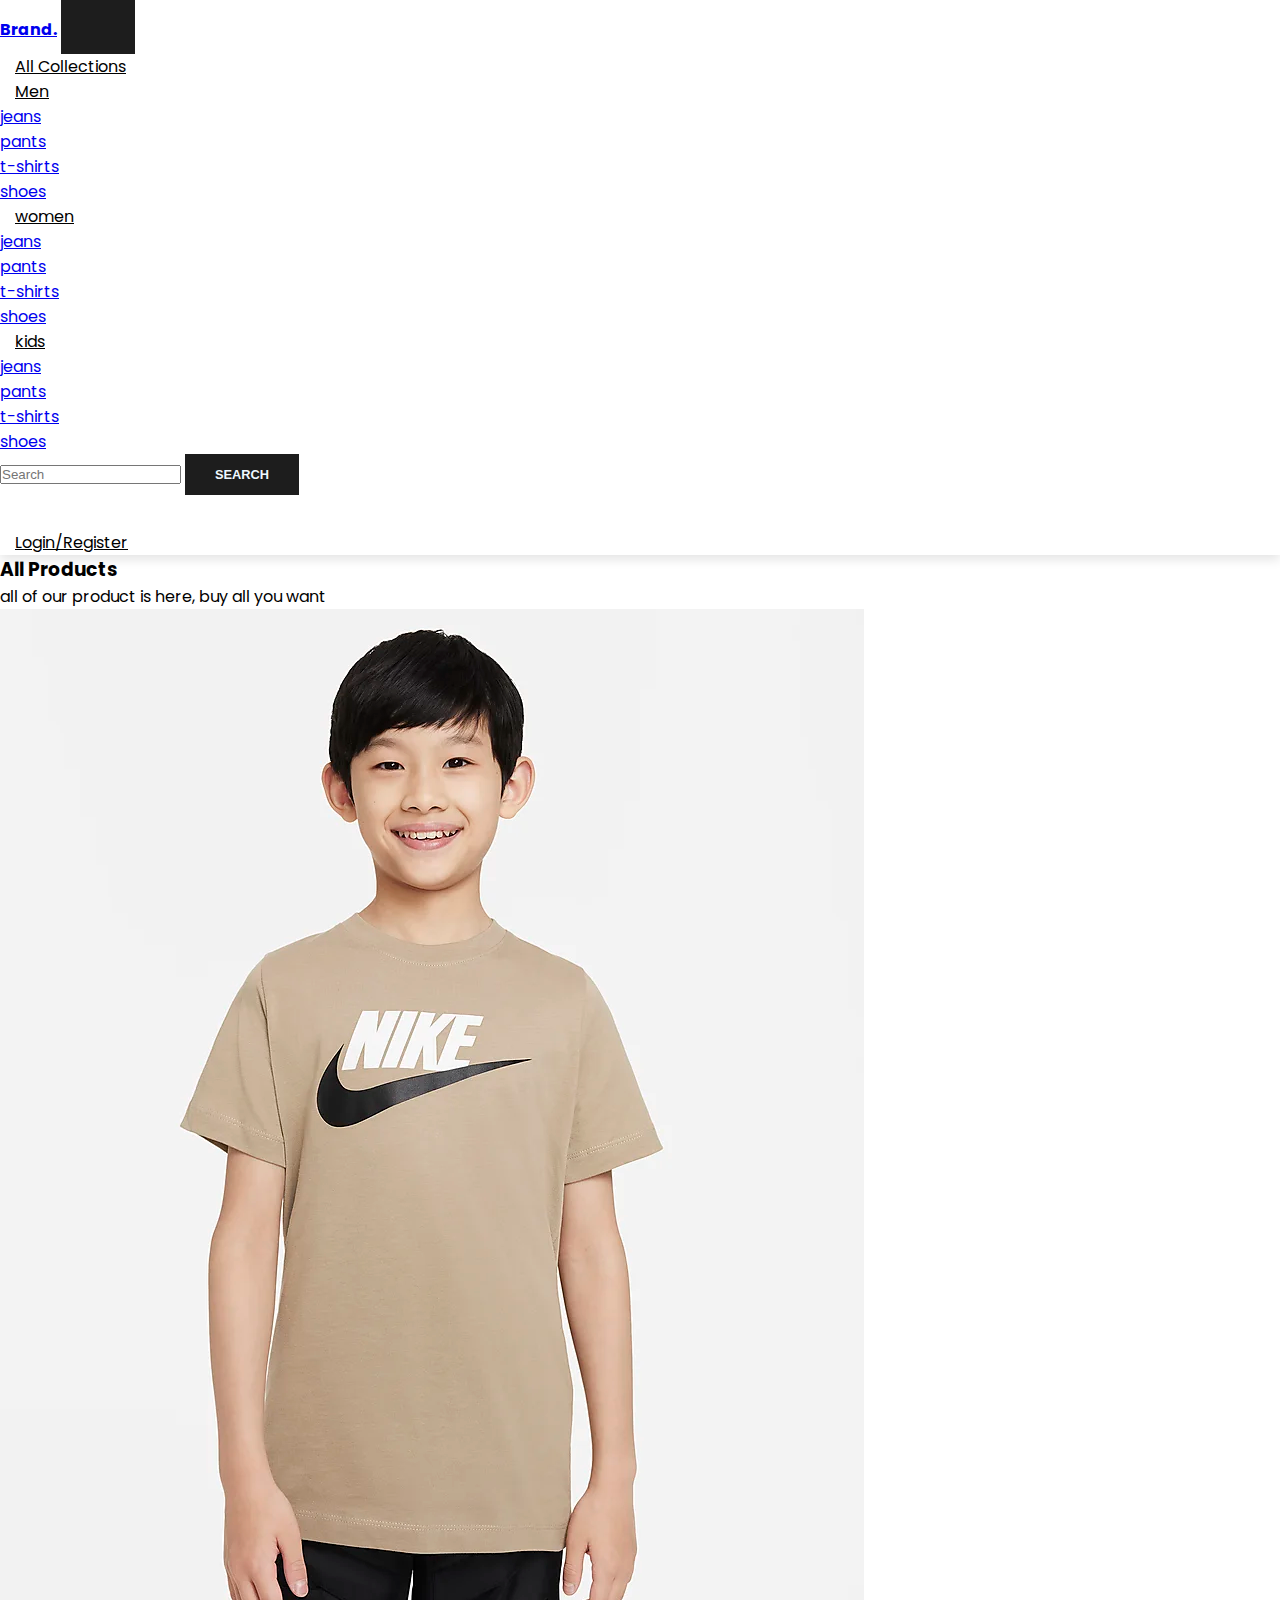
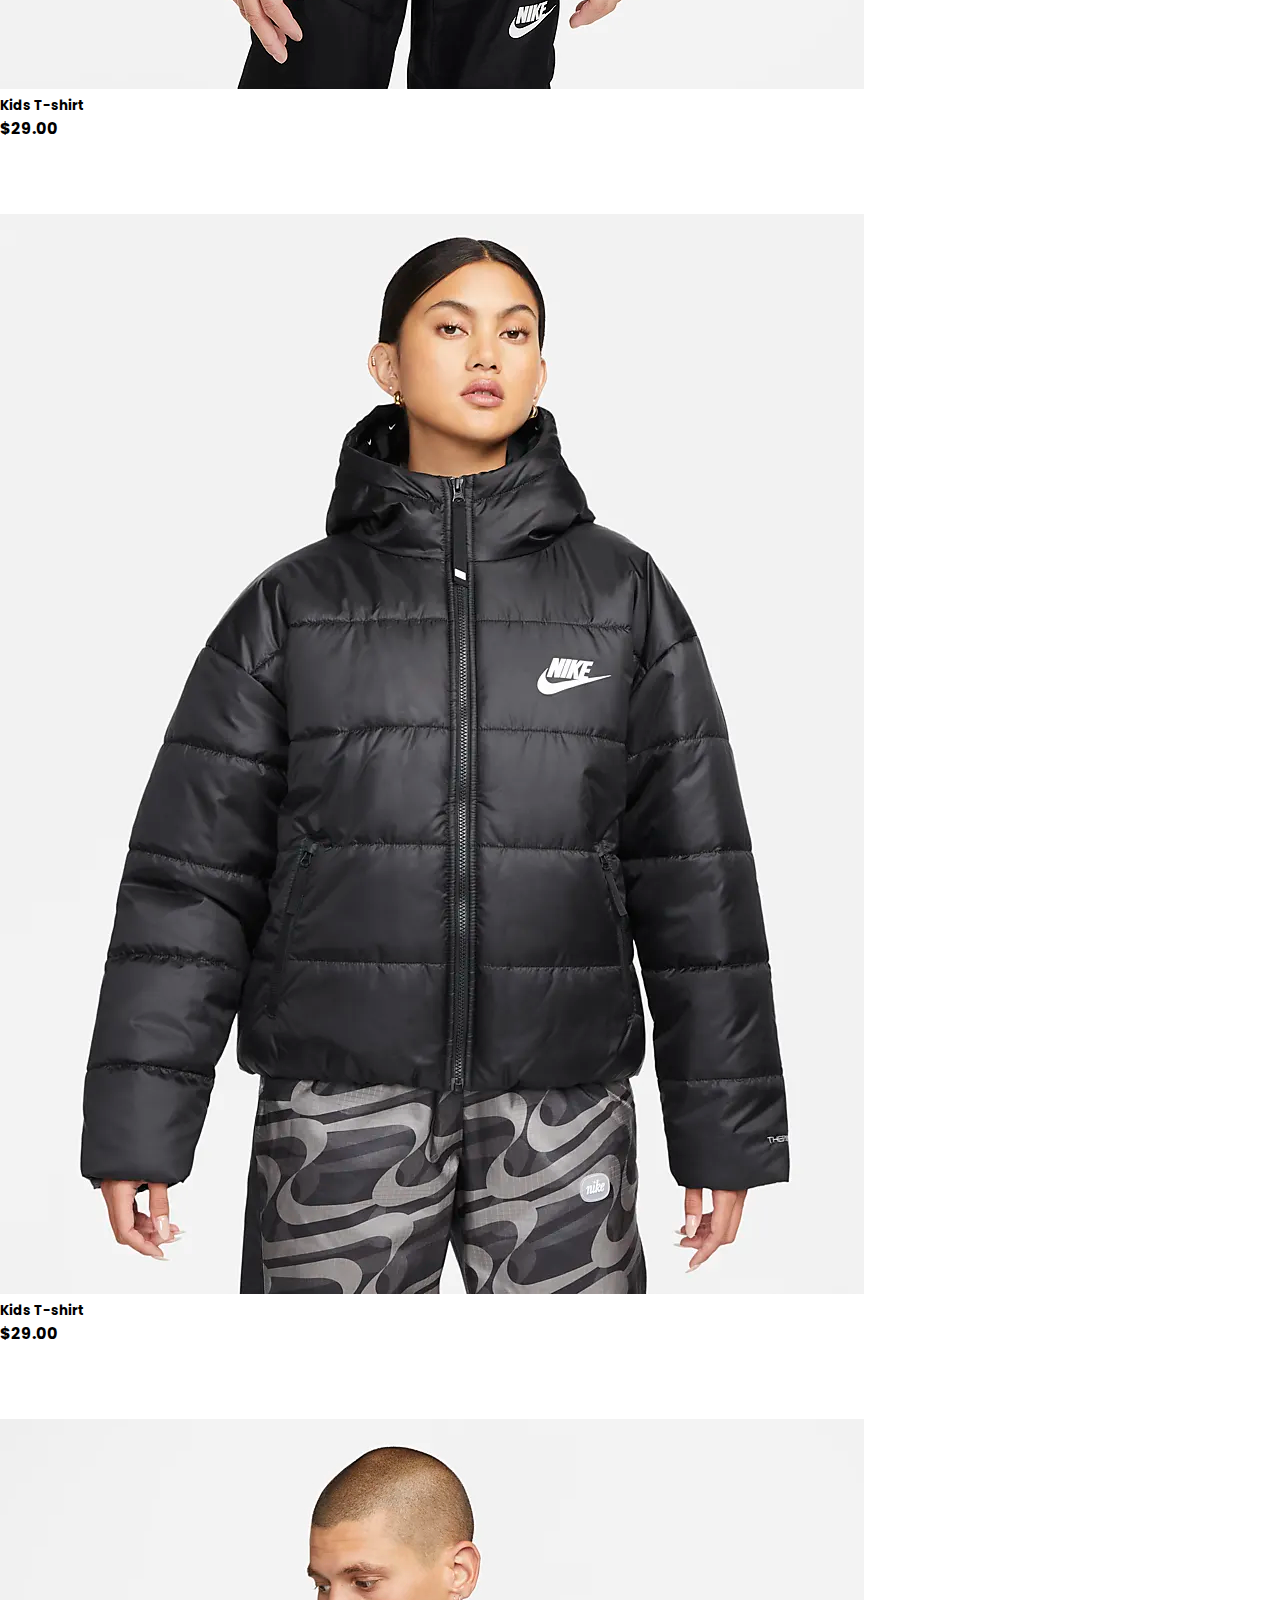
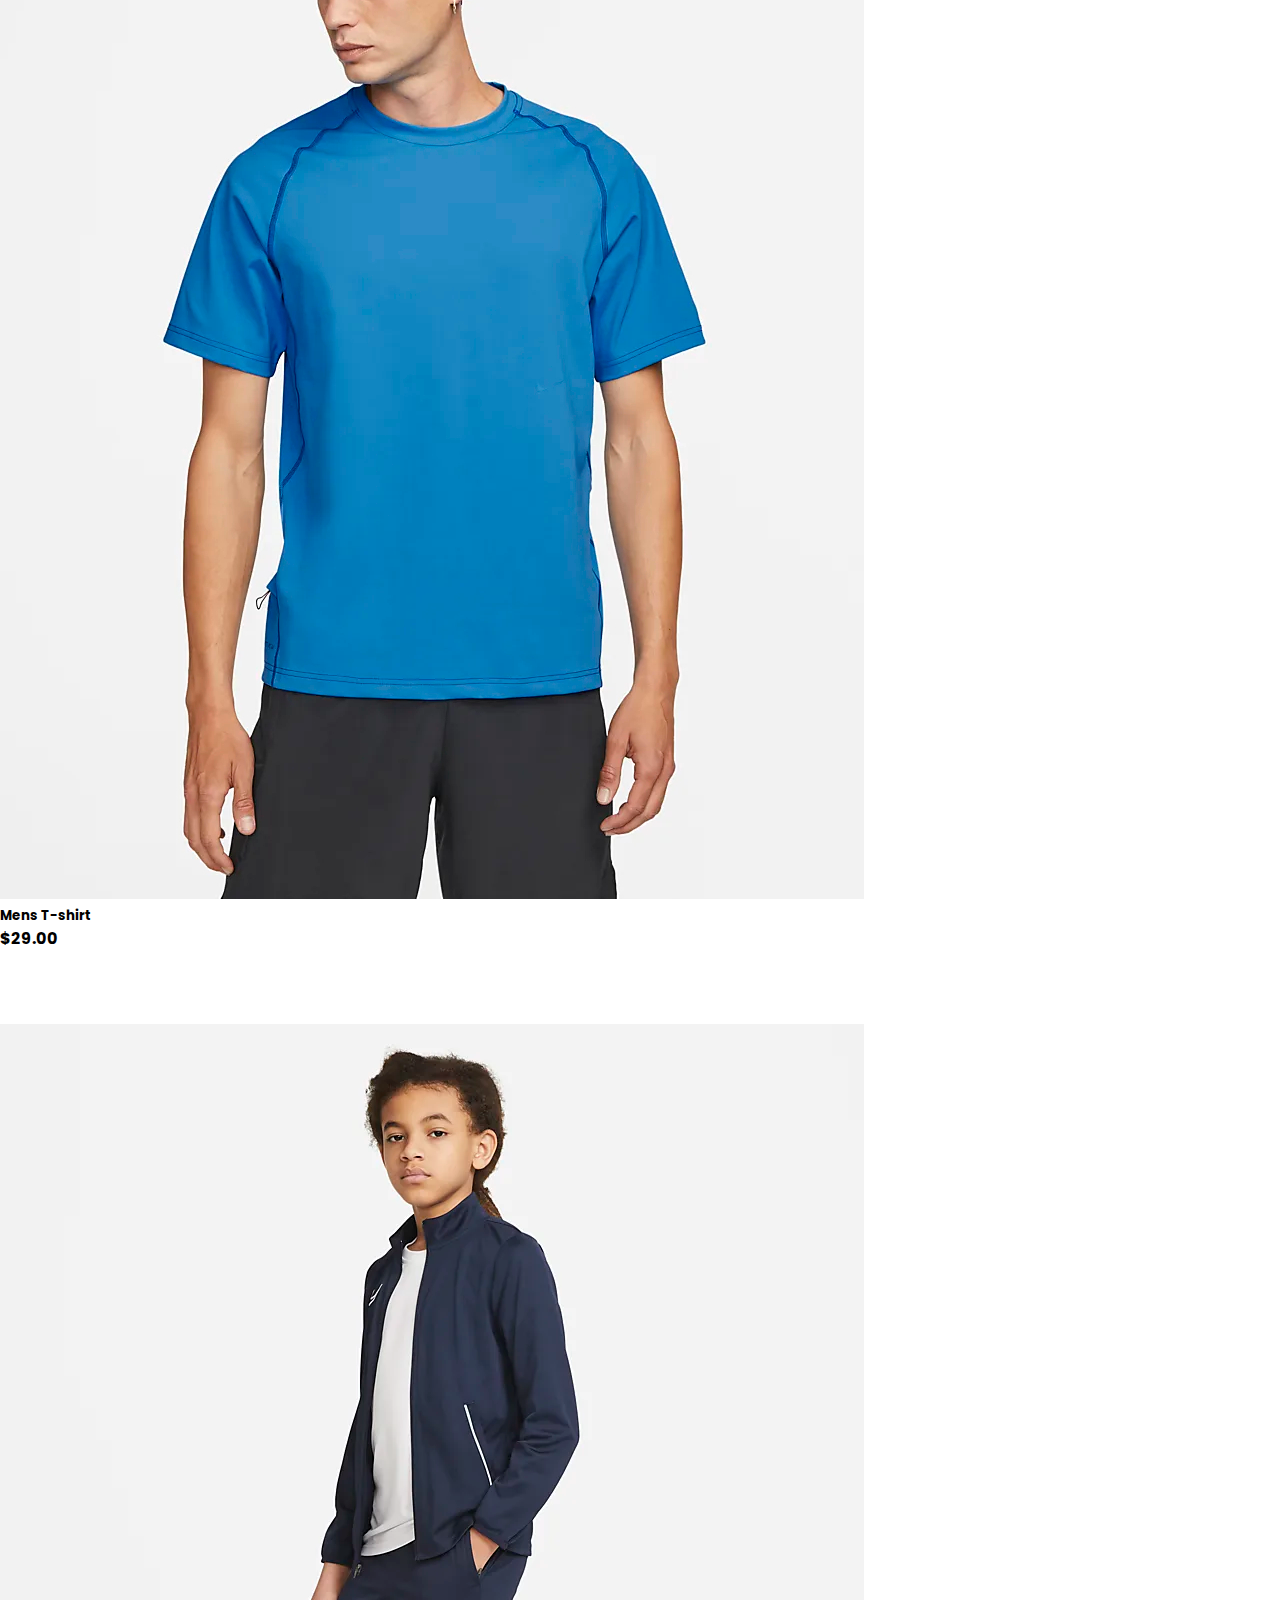
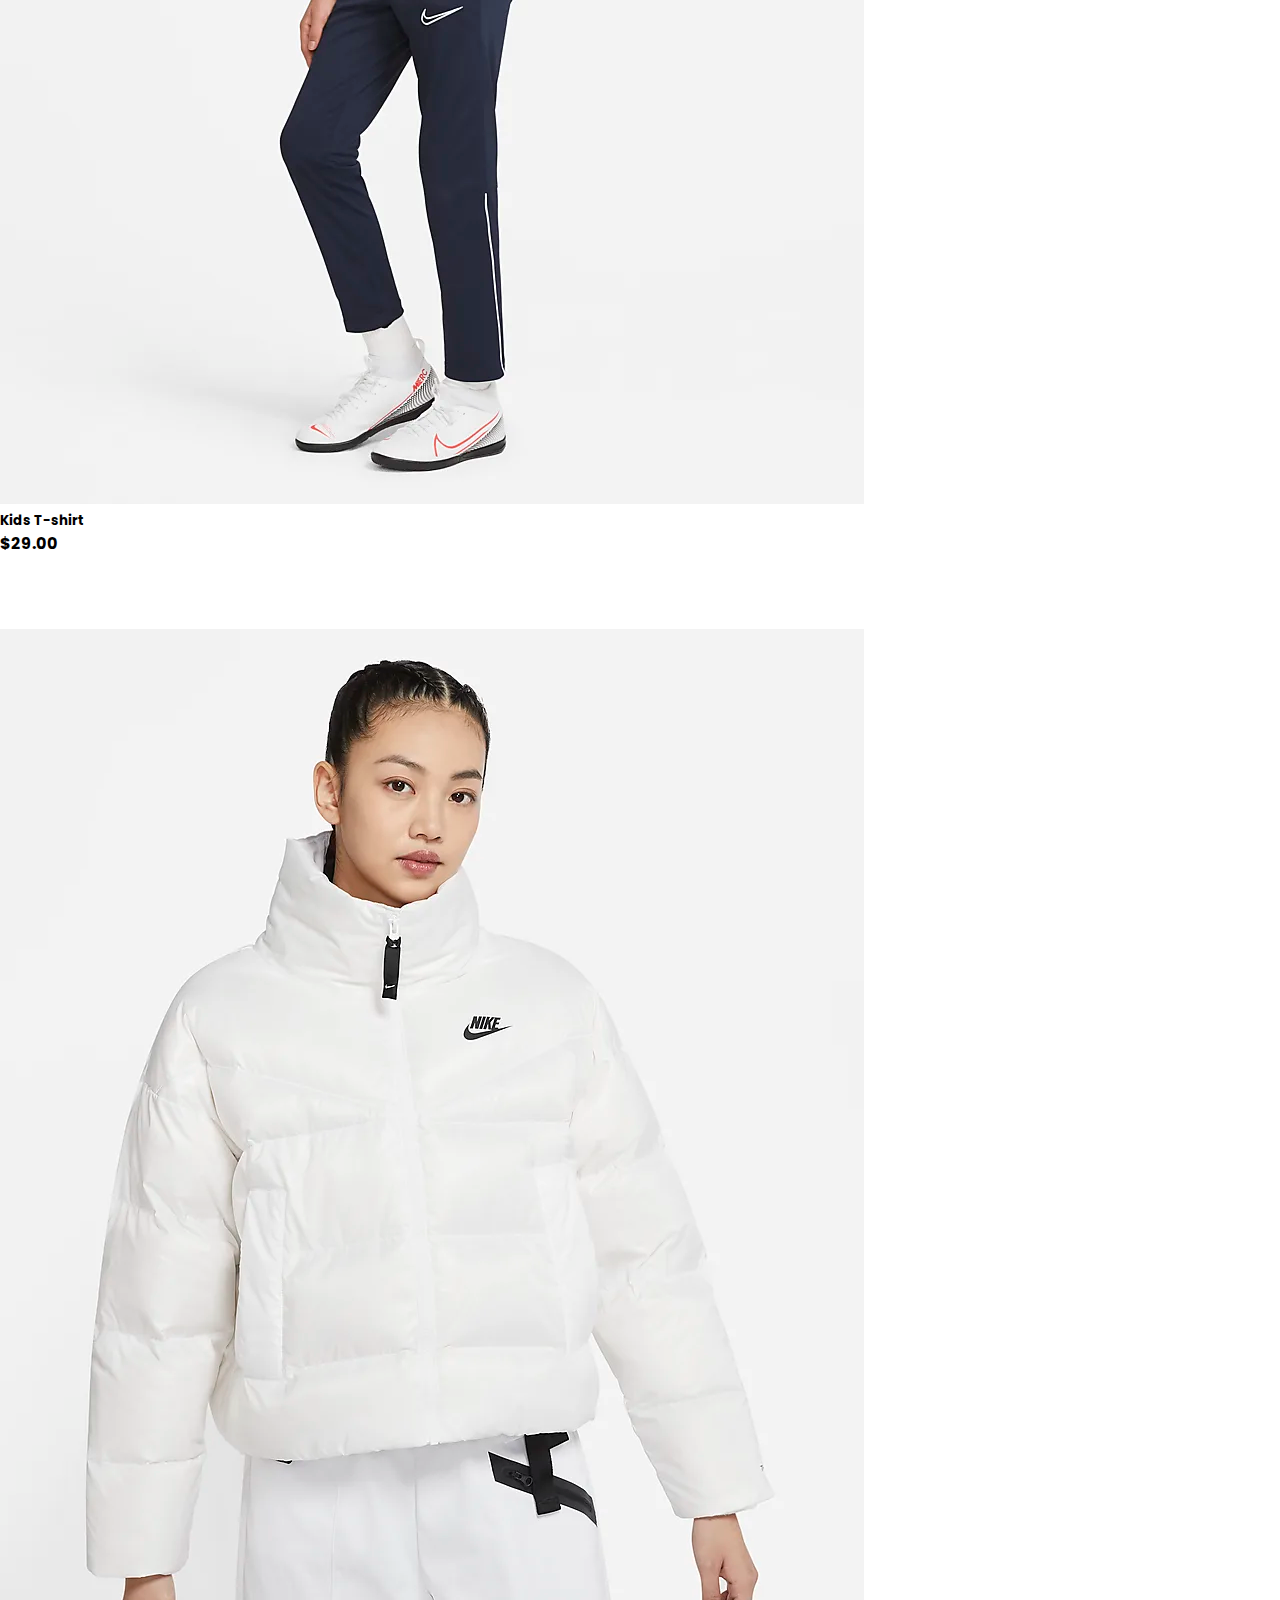
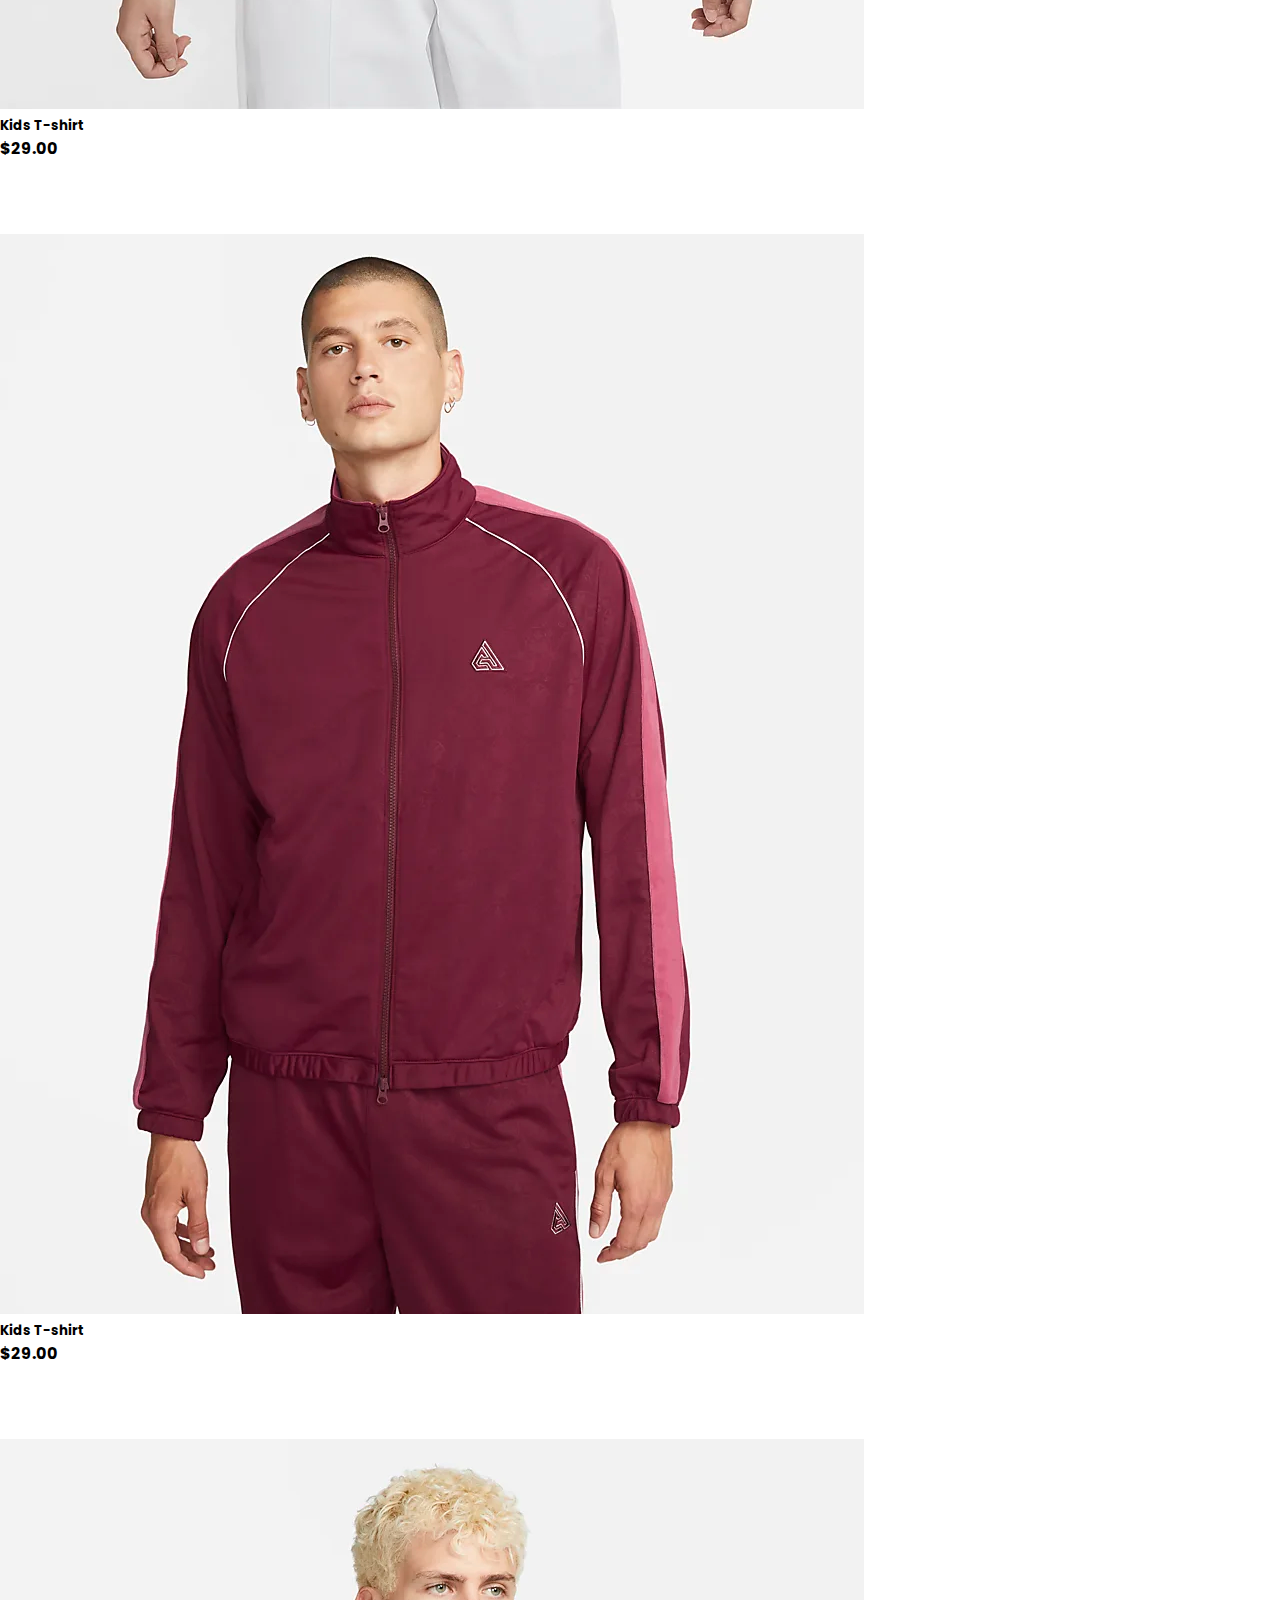
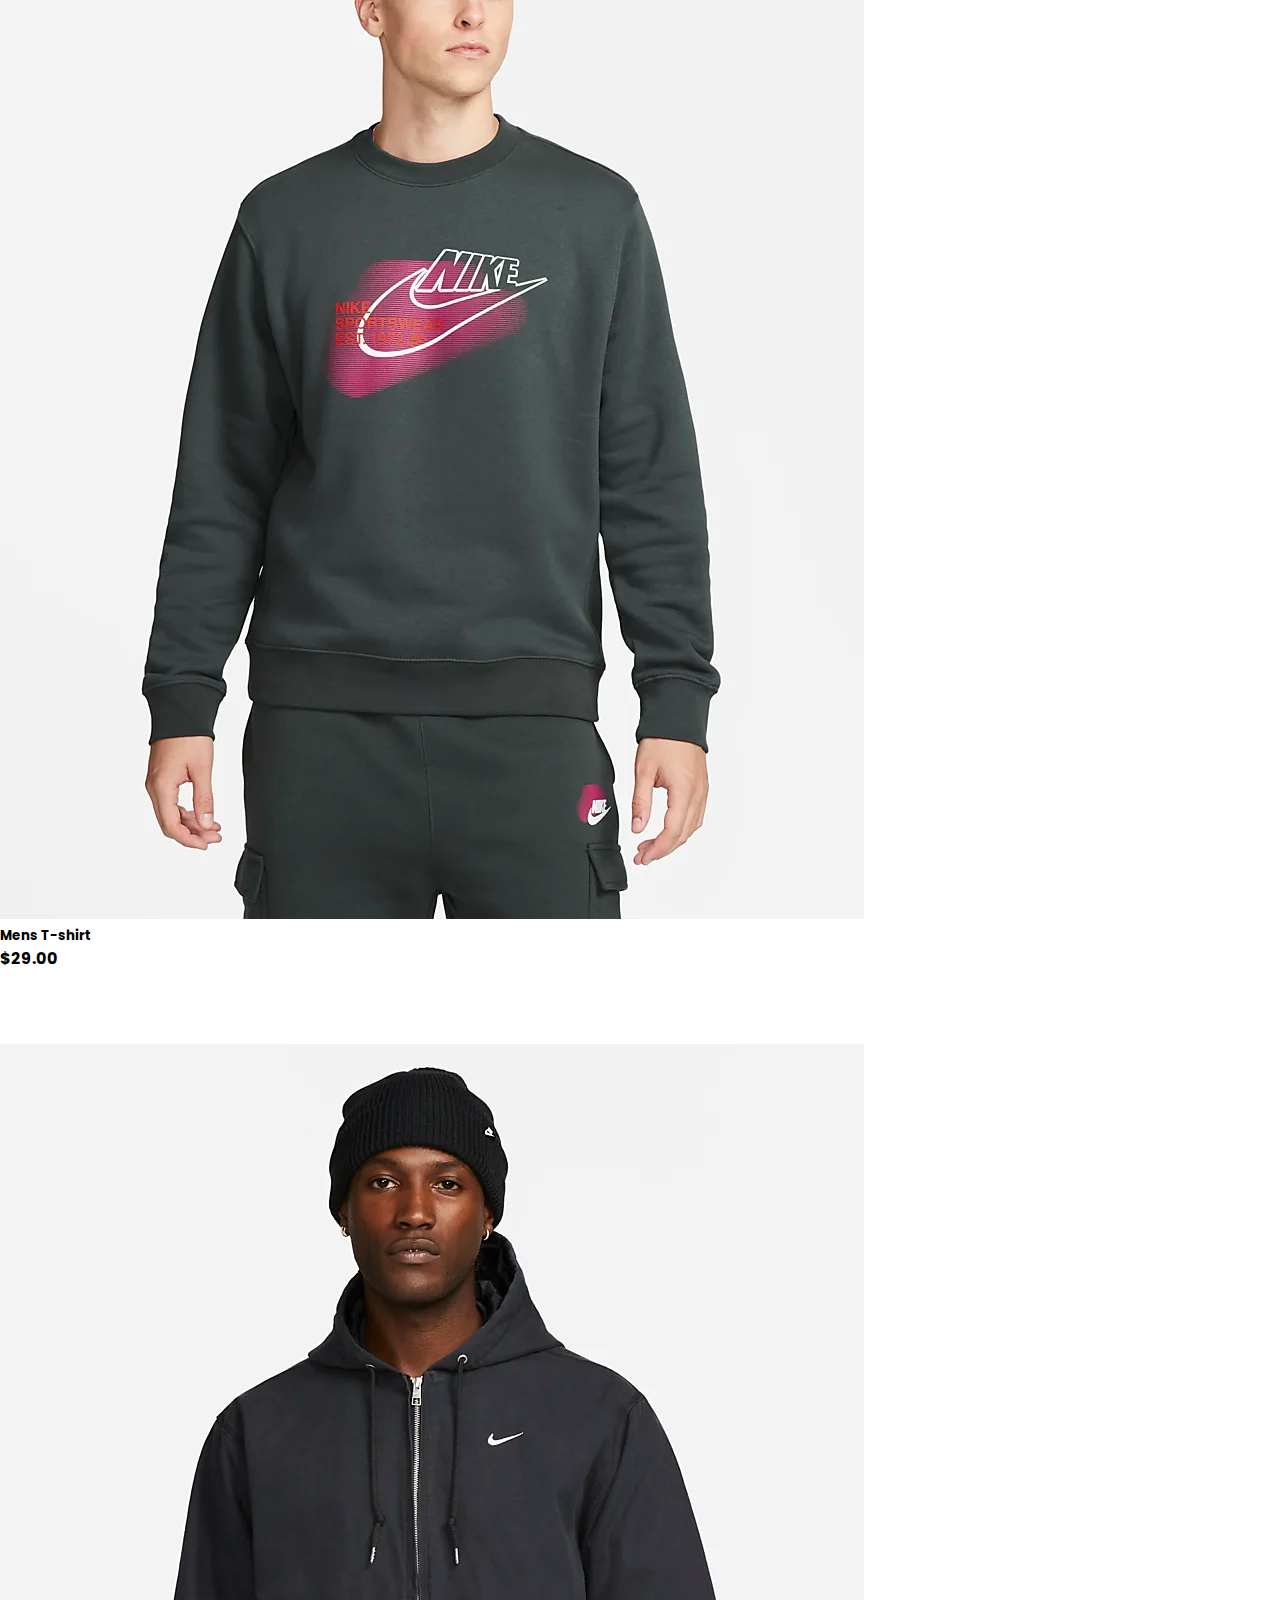
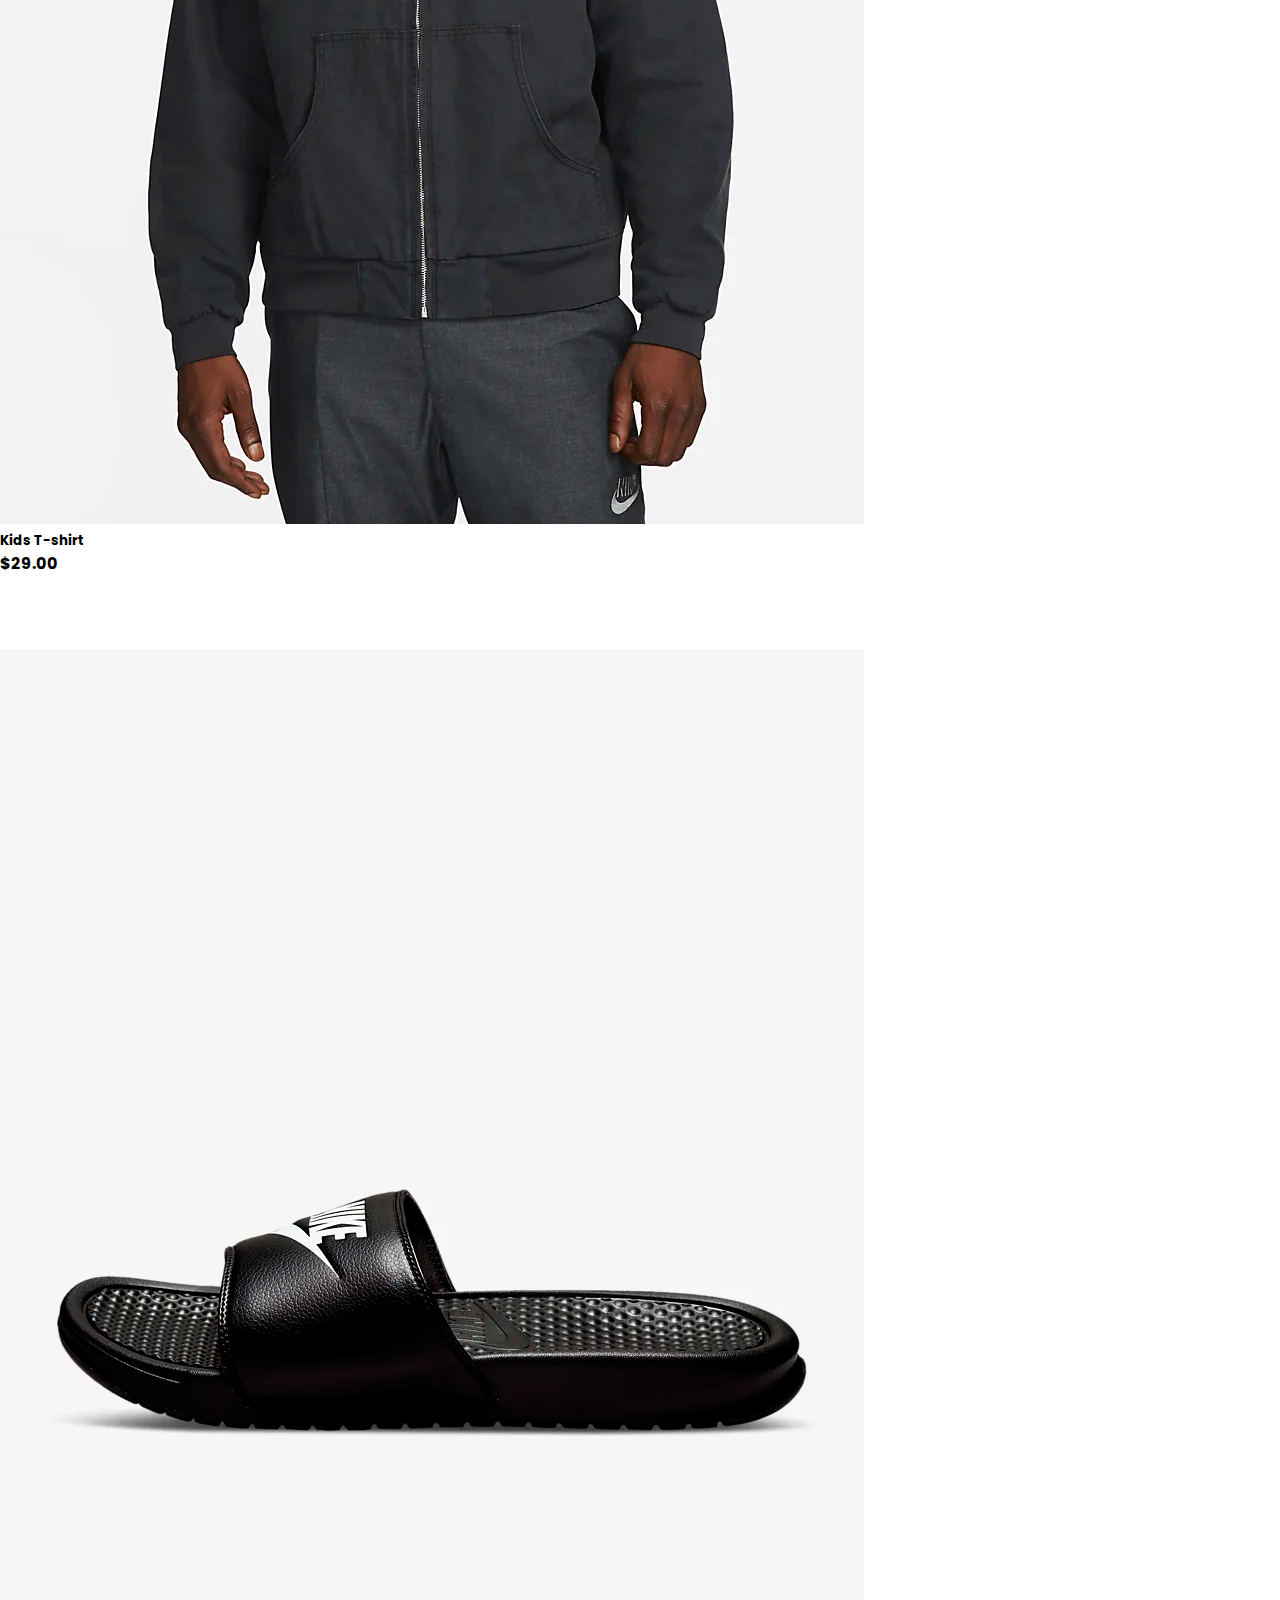
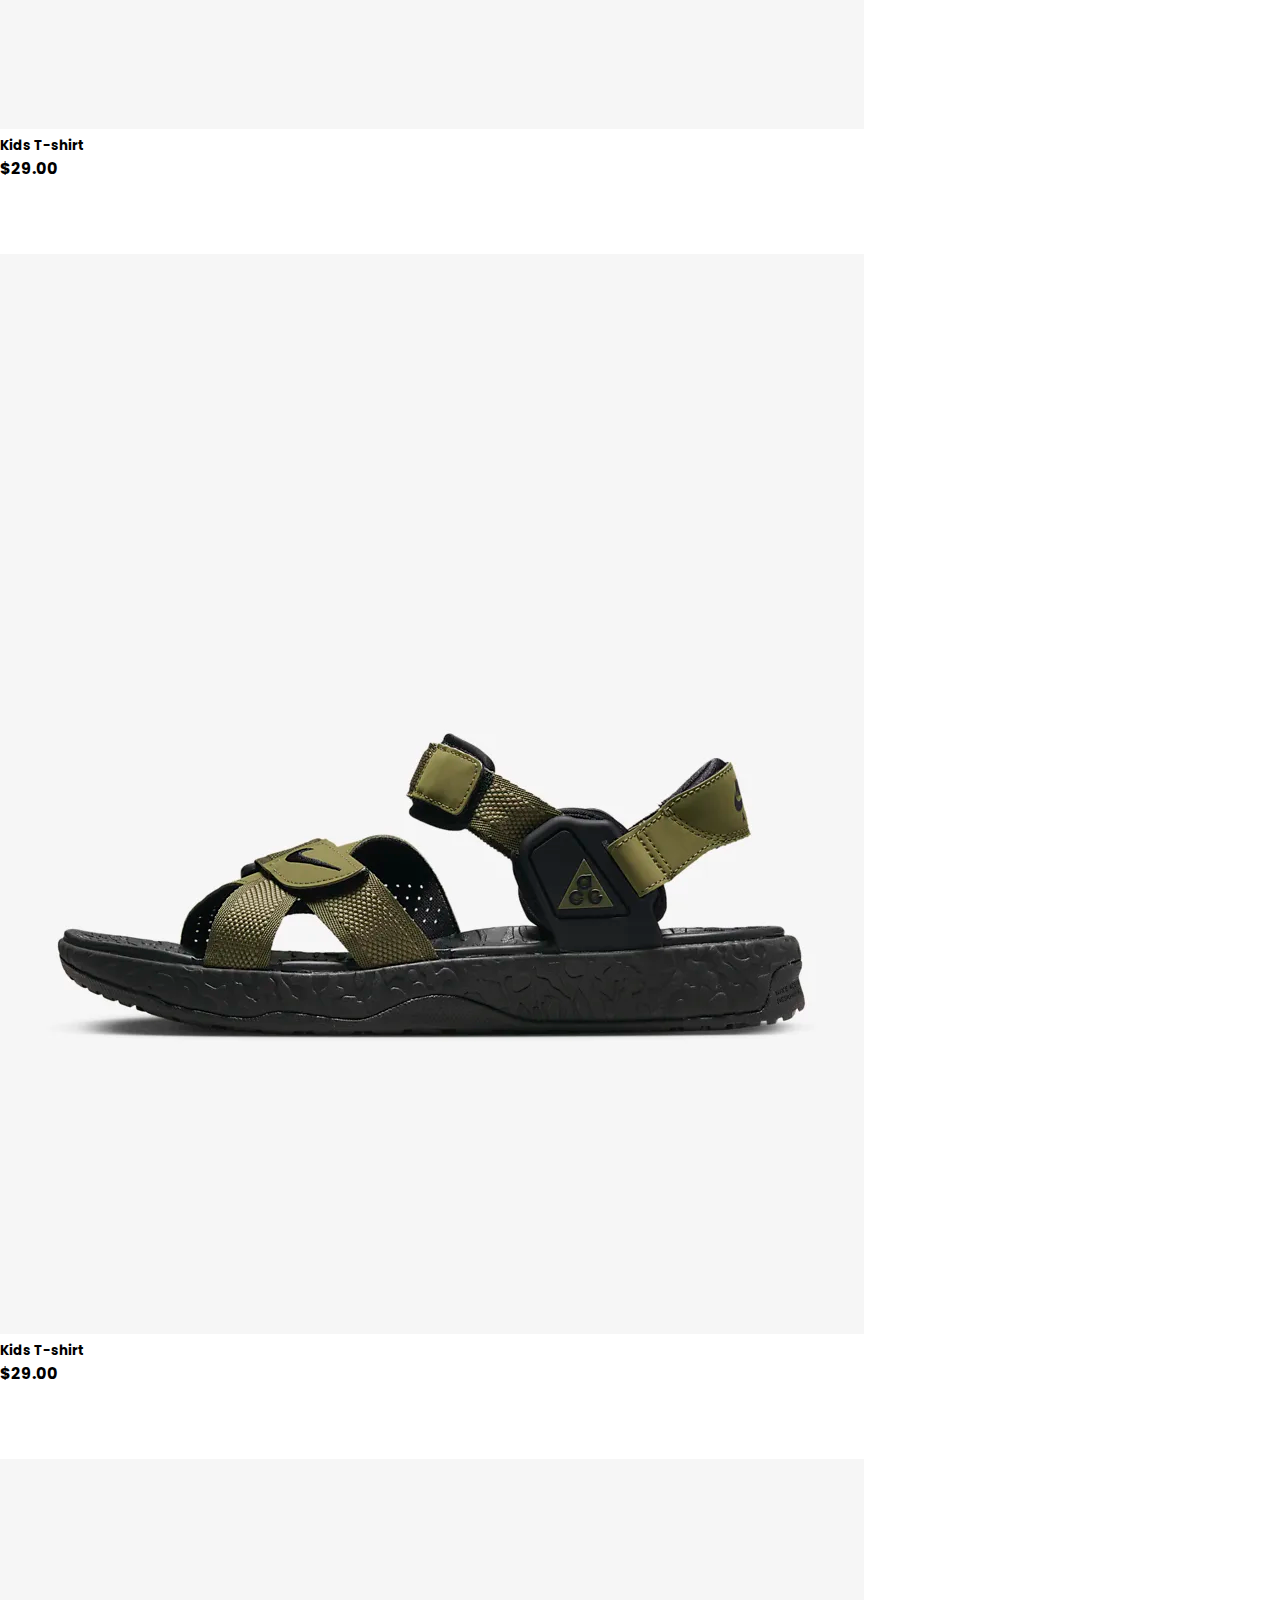
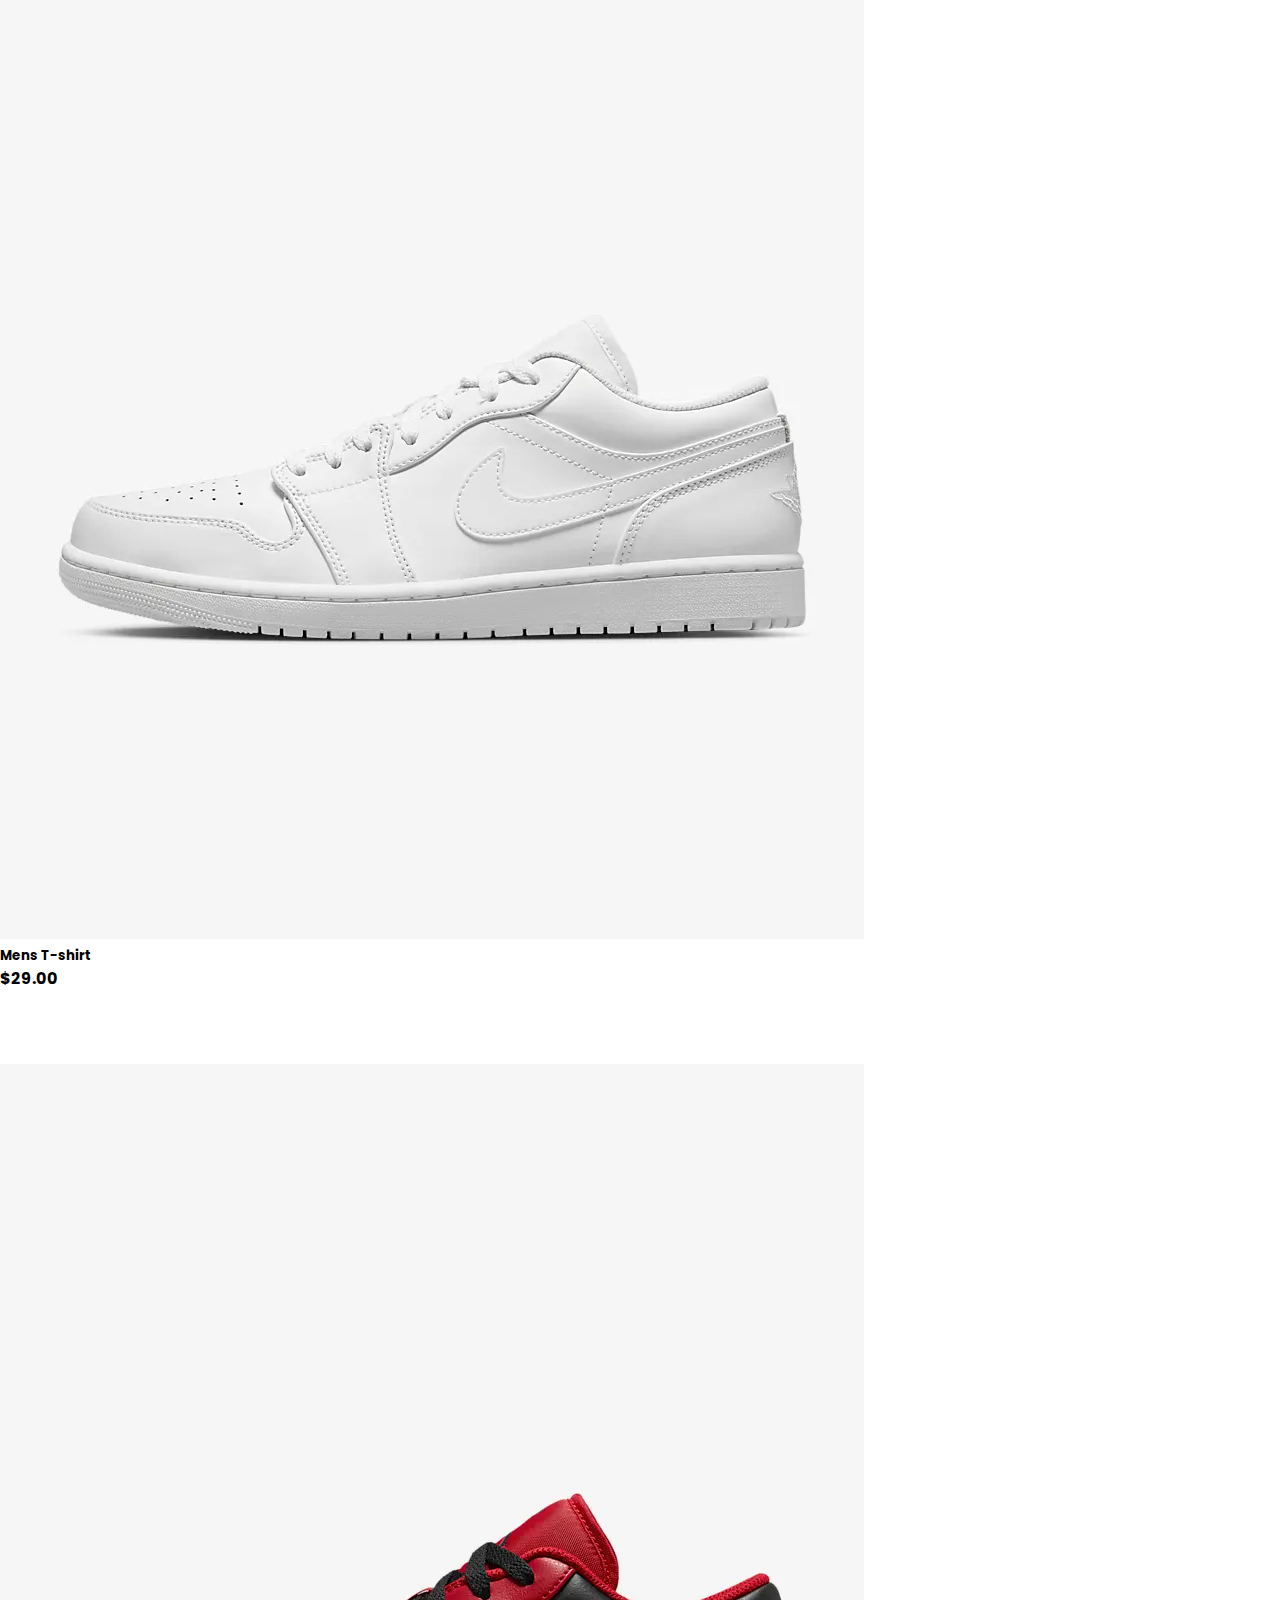
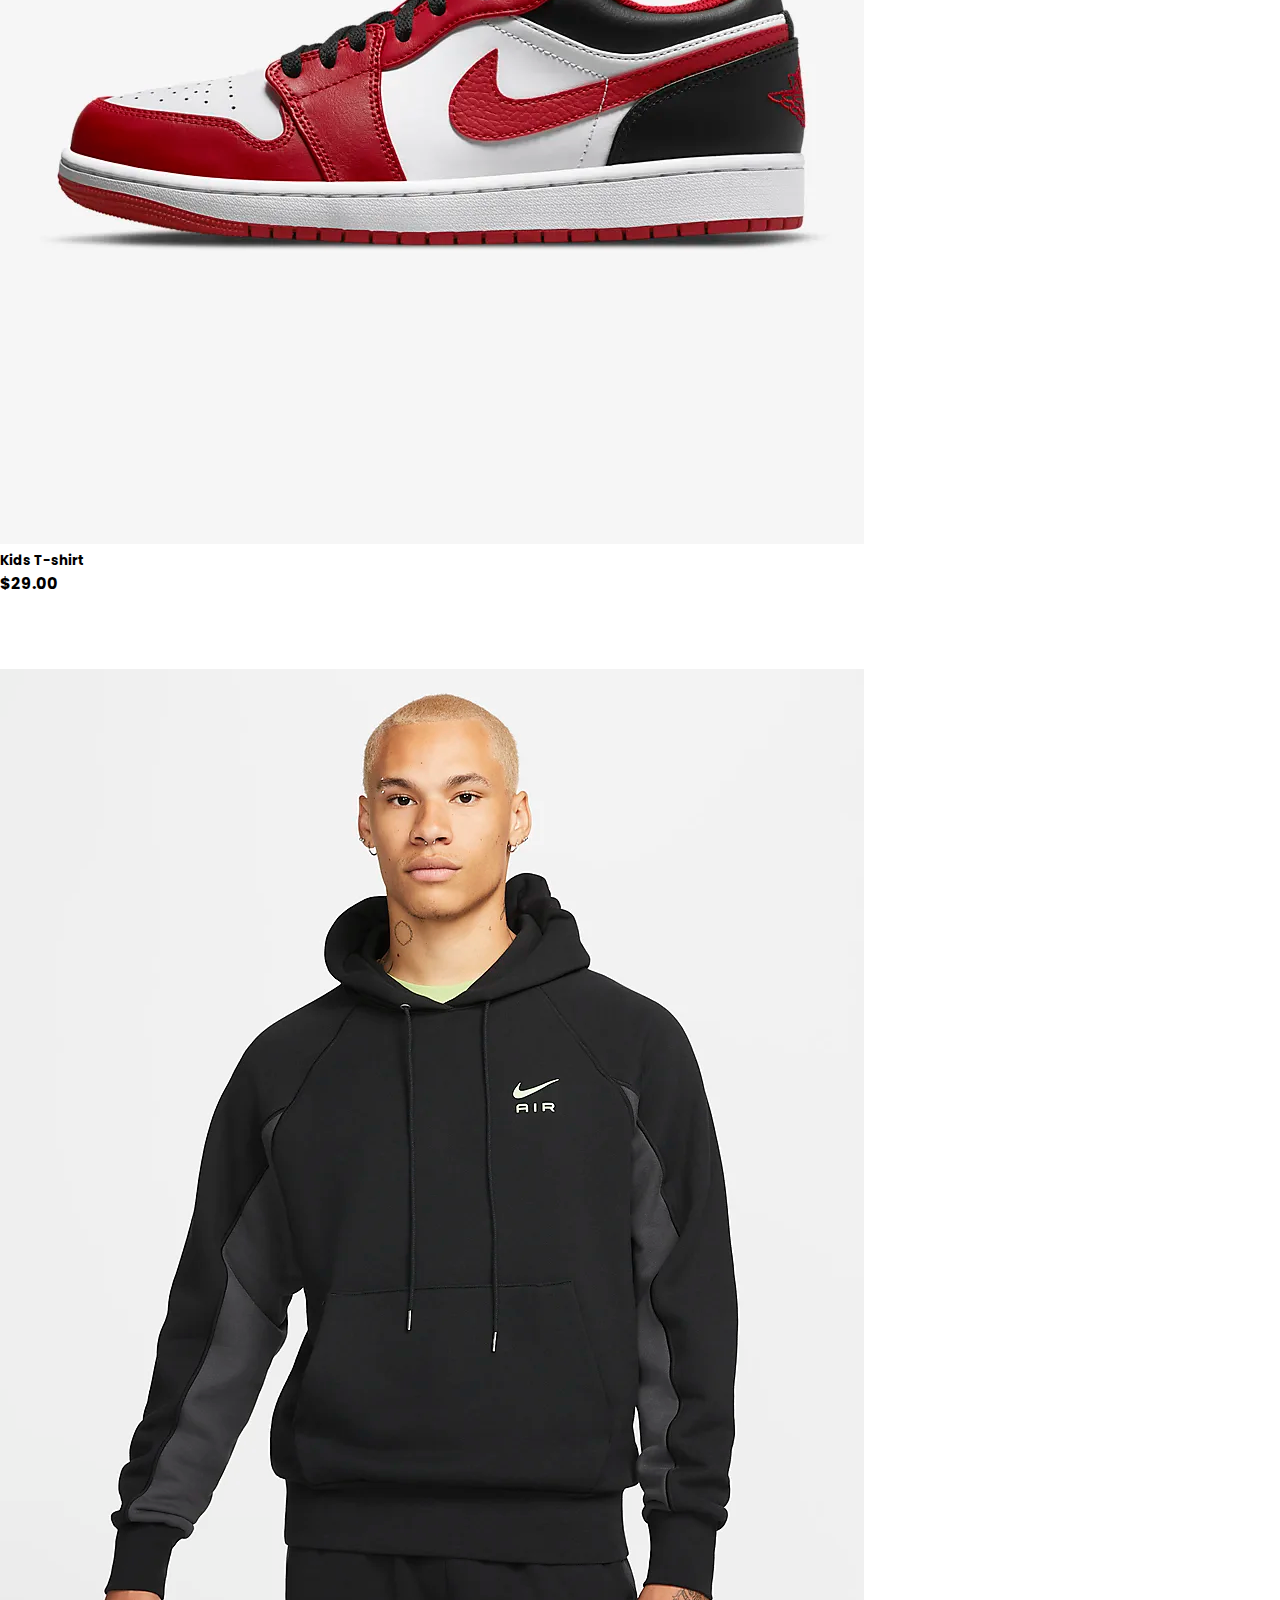
<file: all_products/page_3.html>
<!DOCTYPE html>
<html lang="en">
<head>
    <meta charset="UTF-8">
    <meta http-equiv="X-UA-Compatible" content="IE=edge">
    <meta name="viewport" content="width=device-width, initial-scale=1.0">

    <link href="https://cdn.jsdelivr.net/npm/bootstrap@5.0.2/dist/css/bootstrap.min.css" rel="stylesheet" integrity="sha384-EVSTQN3/azprG1Anm3QDgpJLIm9Nao0Yz1ztcQTwFspd3yD65VohhpuuCOmLASjC" crossorigin="anonymous">
    
    <!-- css link -->
    <link rel="stylesheet" href="../style_JM.css">

    <!-- bootstrap css links -->
    <!-- <link rel="stylesheet" href="https://cdn.jsdelivr.net/npm/bootstrap@4.4.1/dist/css/bootstrap.min.css" integrity="sha384-Vkoo8x4CGsO3+Hhxv8T/Q5PaXtkKtu6ug5TOeNV6gBiFeWPGFN9MuhOf23Q9Ifjh" crossorigin="anonymous"> -->
    <link href="https://cdn.jsdelivr.net/npm/bootstrap@5.0.2/dist/css/bootstrap.min.css" rel="stylesheet" integrity="sha384-EVSTQN3/azprG1Anm3QDgpJLIm9Nao0Yz1ztcQTwFspd3yD65VohhpuuCOmLASjC" crossorigin="anonymous">

    <!-- fontawesome -->
    <!-- <link rel="stylesheet" href="https://cdnjs.cloudflare.com/ajax/libs/font-awesome/6.1.1/css/all.min.css" integrity="sha512-KfkfwYDsLkIlwQp6LFnl8zNdLGxu9YAA1QvwINks4PhcElQSvqcyVLLD9aMhXd13uQjoXtEKNosOWaZqXgel0g==" crossorigin="anonymous" referrerpolicy="no-referrer" /> -->
    <link rel="stylesheet" href="https://cdnjs.cloudflare.com/ajax/libs/font-awesome/6.1.2/css/all.min.css" integrity="sha512-1sCRPdkRXhBV2PBLUdRb4tMg1w2YPf37qatUFeS7zlBy7jJI8Lf4VHwWfZZfpXtYSLy85pkm9GaYVYMfw5BC1A==" crossorigin="anonymous" referrerpolicy="no-referrer" />
    
    

    
    <!-- <link href="//netdna.bootstrapcdn.com/font-awesome/3.2.1/css/font-awesome.css" rel="stylesheet"> -->


    <!-- bootstrap js links -->
    <script src="https://code.jquery.com/jquery-3.4.1.slim.min.js" integrity="sha384-J6qa4849blE2+poT4WnyKhv5vZF5SrPo0iEjwBvKU7imGFAV0wwj1yYfoRSJoZ+n" crossorigin="anonymous"></script>
    <script src="https://cdn.jsdelivr.net/npm/popper.js@1.16.0/dist/umd/popper.min.js" integrity="sha384-Q6E9RHvbIyZFJoft+2mJbHaEWldlvI9IOYy5n3zV9zzTtmI3UksdQRVvoxMfooAo" crossorigin="anonymous"></script>
    <script src="https://cdn.jsdelivr.net/npm/bootstrap@4.4.1/dist/js/bootstrap.min.js" integrity="sha384-wfSDF2E50Y2D1uUdj0O3uMBJnjuUD4Ih7YwaYd1iqfktj0Uod8GCExl3Og8ifwB6" crossorigin="anonymous"></script>


    <title>Brand.</title>

    <link rel="icon" type="image/x-icon" href="../../img/b1.png">

    
    <style>

/* .sld_custome{
    width: 1500px;

        background-color: green;
      } */

      /* @media screen and (max-width: 990px){
        .loginSignup{
        width: 50%;
        background-color: blue;
      }
      } */

      @media screen and (max-width: 660px){
        .sld_custome{
        width: 450px;
        /* background-color: red; */
      }
      }

      @media screen and (min-width: 1200px){
        .sld_custome{
        width: 80%;
        /* background-color: blue; */
      }
      }

.new_section {
  position: relative;
  text-align: center;
  color: white;
}

.centered {
  position: absolute;
  top: 50%;
  left: 50%;
  transform: translate(-50%, -50%);
  /* background-color: red; */
  width: 300px;
  /* color: black; */

  /* background-color: white; */
}

/* featured product style  */
.product {
  cursor: pointer;
  margin-bottom: 2rem;
}

.product img {
  transition: .3s all;
  /* width: 100%;
  height: auto;
  box-sizing: border-box;
  object-fit: cover; */
}

.product:hover img {
  opacity: .7;
}

.product .buy-btn {
  transform: translateY(30px);
  opacity: 0;
  transition: 0.3s all;
  
}

.product:hover .buy-btn {
  transform: translateY(0);
  opacity: 1;
}

.star i {
  /* font-size: .8rem; */
  color: darkgray;
  margin-bottom: 10px;
}

.product a{
    text-decoration: none;
    color: black;
  }

  .product a:hover{
    text-decoration: none;
    color: black;
  }
/* featured product style  */
    </style>
</head>

<body>

  <button onclick="topFunction()" id="myBtn" title="Go to top"><i class="fa-solid fa-arrow-up-long"></i></button>


    <!-- navigation bar  -->
    <!-- <section> -->
    <nav class="navbar navbar-expand-lg navbar-light bg-white py-3 fixed-top">
        <div class="container">
        <a class="navbar-brand" href="../index.html"><b>Brand.</b></a>
        <!-- add logo here -->

        <!-- size change navbar button -->
        <button class="navbar-toggler" type="button" data-toggle="collapse" data-target="#navbarSupportedContent" aria-controls="navbarSupportedContent" aria-expanded="false" aria-label="Toggle navigation">
            <span><i id="bar" class="fa-solid fa-bars"></i></span>
        </button>
      
        <div class="collapse navbar-collapse" id="navbarSupportedContent">
          <ul class="navbar-nav ms-auto">

            <li class="nav-item ">
              <a class="nav-link" href="all_products/page_1.html">All Collections</a>
            </li>

            <li class="nav-item dropdown">
              <a class="nav-link dropdown-toggle" href="#" id="navbarDropdown" role="button" data-bs-toggle="dropdown" aria-expanded="false">
                Men
              </a>
              <ul class="dropdown-menu" aria-labelledby="navbarDropdown">
                <li><a class="dropdown-item" href="#">jeans</a></li>
                <li><a class="dropdown-item" href="#">pants</a></li>
                <li><a class="dropdown-item" href="#">t-shirts</a></li>
                <li><a class="dropdown-item" href="#">shoes</a></li>
              </ul>
            </li>

            <li class="nav-item dropdown">
              <a class="nav-link dropdown-toggle" href="#" id="navbarDropdown" role="button" data-bs-toggle="dropdown" aria-expanded="false">
                women
              </a>
              <ul class="dropdown-menu" aria-labelledby="navbarDropdown">
                <li><a class="dropdown-item" href="#">jeans</a></li>
                <li><a class="dropdown-item" href="#">pants</a></li>
                <li><a class="dropdown-item" href="#">t-shirts</a></li>
                <li><a class="dropdown-item" href="#">shoes</a></li>
              </ul>
            </li>

            <li class="nav-item dropdown">
              <a class="nav-link dropdown-toggle" href="#" id="navbarDropdown" role="button" data-bs-toggle="dropdown" aria-expanded="false">
                kids
              </a>
              <ul class="dropdown-menu" aria-labelledby="navbarDropdown">
                <li><a class="dropdown-item" href="#">jeans</a></li>
                <li><a class="dropdown-item" href="#">pants</a></li>
                <li><a class="dropdown-item" href="#">t-shirts</a></li>
                <li><a class="dropdown-item" href="#">shoes</a></li>
              </ul>
            </li>

              <form class="d-flex">
                <input id="src_box" class="form-control me-2 mr-2" type="search" placeholder="Search" aria-label="Search">
                <button id="src_btn" class="btn btn-secondary btn-sm" type="submit">Search</i></button>
              </form>

              <li class="nav-item">
                <a class="nav-link" href="cart.html">
                  <i class="fa-solid fa-cart-shopping mt-2"></i>
                </a>
              </li>

              <li class="nav-item">
                <a class="nav-link" href="LoginRegister_JM.html">Login/Register</a>
              </li>
          </ul>

        </div>
        </div>
      </nav>



      <!-- product start  product start  product start  product start  product start  product start   -->
          <!-- Featured Product Featured Product Featured Product Featured Product Featured Product Featured Product Featured Product Featured Product Featured Product  -->
    <section id="featured" class="mb-5 py-5">
        <div class="container text-start mt-5 py-5">
          <h3 class="fs-1">All Products</h3>
          <!-- <hr> -->
          <p class="fs-5">all of our product is here, buy all you want</p>
        </div>
  
        <div class="row mx-auto container">
           <!-- for product  -->
          <div class="product mb-5 text-center col-lg-3 col-md-4 col-12">
            <img class="img-fluid mb-3" src="../p_img/kids_jacket1.jpg">
            <div class="star">
              <i class="fa-solid fa-star"></i>
              <i class="fa-solid fa-star"></i>
              <i class="fa-solid fa-star"></i>
              <i class="fa-solid fa-star"></i>
              <i class="fa-solid fa-star"></i>
            </div>
            <h5 class="p-name">
              Kids T-shirt
            </h5>
            <h4 class="p-price">$29.00</h4>
            <button class="buy-btn text-uppercase">buy now</button>
          </div>
   <!-- for product  -->
  
            <!-- for product  -->
            <div class="product mb-5 text-center col-lg-3 col-md-4 col-12">
              <img class="img-fluid mb-3" src="../p_img/women_jacket1.jpg">
              <div class="star">
                <i class="fa-solid fa-star"></i>
                <i class="fa-solid fa-star"></i>
                <i class="fa-solid fa-star"></i>
                <i class="fa-solid fa-star"></i>
                <i class="fa-solid fa-star"></i>
              </div>
              <h5 class="p-name">
                Kids T-shirt
              </h5>
              <h4 class="p-price">$29.00</h4>
              <button class="buy-btn text-uppercase">buy now</button>
            </div>
     <!-- for product  -->
  
              <!-- for product  -->
              
              <div class="product mb-5 text-center col-lg-3 col-md-4 col-12">
                <a href="ProductPage_JM.html"><img class="img-fluid mb-3" src="../p_img/men_tshirt2.jpg">
                <div class="star">
                  <i class="fa-solid fa-star"></i>
                  <i class="fa-solid fa-star"></i>
                  <i class="fa-solid fa-star"></i>
                  <i class="fa-solid fa-star"></i>
                  <i class="fa-solid fa-star"></i>
                </div>
                <h5 class="p-name">
                  Mens T-shirt
                </h5>
                <h4 class="p-price">$29.00</h4>
                <button class="buy-btn text-uppercase">buy now</button></a>
              </div>
       <!-- for product  -->
  
                <!-- for product  -->
                <div class="product mb-5 text-center col-lg-3 col-md-4 col-12">
                  <img class="img-fluid mb-3" src="../p_img/tracksuit_1.jpg">
                  <div class="star">
                    <i class="fa-solid fa-star"></i>
                    <i class="fa-solid fa-star"></i>
                    <i class="fa-solid fa-star"></i>
                    <i class="fa-solid fa-star"></i>
                    <i class="fa-solid fa-star"></i>
                  </div>
                  <h5 class="p-name">
                    Kids T-shirt
                  </h5>
                  <h4 class="p-price">$29.00</h4>
                  <button class="buy-btn text-uppercase">buy now</button>
                </div>
         <!-- for product  -->



         <!-- row 2  -->
                    <!-- for product  -->
                    <div class="product mb-5 text-center col-lg-3 col-md-4 col-12">
                        <img class="img-fluid mb-3" src="../all_img/j1.jpg">
                        <div class="star">
                          <i class="fa-solid fa-star"></i>
                          <i class="fa-solid fa-star"></i>
                          <i class="fa-solid fa-star"></i>
                          <i class="fa-solid fa-star"></i>
                          <i class="fa-solid fa-star"></i>
                        </div>
                        <h5 class="p-name">
                          Kids T-shirt
                        </h5>
                        <h4 class="p-price">$29.00</h4>
                        <button class="buy-btn text-uppercase">buy now</button>
                      </div>
               <!-- for product  -->
              
                        <!-- for product  -->
                        <div class="product mb-5 text-center col-lg-3 col-md-4 col-12">
                          <img class="img-fluid mb-3" src="../all_img/j2.jpg">
                          <div class="star">
                            <i class="fa-solid fa-star"></i>
                            <i class="fa-solid fa-star"></i>
                            <i class="fa-solid fa-star"></i>
                            <i class="fa-solid fa-star"></i>
                            <i class="fa-solid fa-star"></i>
                          </div>
                          <h5 class="p-name">
                            Kids T-shirt
                          </h5>
                          <h4 class="p-price">$29.00</h4>
                          <button class="buy-btn text-uppercase">buy now</button>
                        </div>
                 <!-- for product  -->
              
                          <!-- for product  -->
                          
                          <div class="product mb-5 text-center col-lg-3 col-md-4 col-12">
                            <a href="ProductPage_JM.html"><img class="img-fluid mb-3" src="../all_img/1.jpg">
                            <div class="star">
                              <i class="fa-solid fa-star"></i>
                              <i class="fa-solid fa-star"></i>
                              <i class="fa-solid fa-star"></i>
                              <i class="fa-solid fa-star"></i>
                              <i class="fa-solid fa-star"></i>
                            </div>
                            <h5 class="p-name">
                              Mens T-shirt
                            </h5>
                            <h4 class="p-price">$29.00</h4>
                            <button class="buy-btn text-uppercase">buy now</button></a>
                          </div>
                   <!-- for product  -->
              
                            <!-- for product  -->
                            <div class="product mb-5 text-center col-lg-3 col-md-4 col-12">
                              <img class="img-fluid mb-3" src="../all_img/j3.jpg">
                              <div class="star">
                                <i class="fa-solid fa-star"></i>
                                <i class="fa-solid fa-star"></i>
                                <i class="fa-solid fa-star"></i>
                                <i class="fa-solid fa-star"></i>
                                <i class="fa-solid fa-star"></i>
                              </div>
                              <h5 class="p-name">
                                Kids T-shirt
                              </h5>
                              <h4 class="p-price">$29.00</h4>
                              <button class="buy-btn text-uppercase">buy now</button>
                            </div>
                     <!-- for product  -->


                     <!-- row 3 -->
                                <!-- for product  -->
          <div class="product mb-5 text-center col-lg-3 col-md-4 col-12">
            <img class="img-fluid mb-3" src="../all_img/s6.jpg">
            <div class="star">
              <i class="fa-solid fa-star"></i>
              <i class="fa-solid fa-star"></i>
              <i class="fa-solid fa-star"></i>
              <i class="fa-solid fa-star"></i>
              <i class="fa-solid fa-star"></i>
            </div>
            <h5 class="p-name">
              Kids T-shirt
            </h5>
            <h4 class="p-price">$29.00</h4>
            <button class="buy-btn text-uppercase">buy now</button>
          </div>
   <!-- for product  -->
  
            <!-- for product  -->
            <div class="product mb-5 text-center col-lg-3 col-md-4 col-12">
              <img class="img-fluid mb-3" src="../all_img/s7.jpg">
              <div class="star">
                <i class="fa-solid fa-star"></i>
                <i class="fa-solid fa-star"></i>
                <i class="fa-solid fa-star"></i>
                <i class="fa-solid fa-star"></i>
                <i class="fa-solid fa-star"></i>
              </div>
              <h5 class="p-name">
                Kids T-shirt
              </h5>
              <h4 class="p-price">$29.00</h4>
              <button class="buy-btn text-uppercase">buy now</button>
            </div>
     <!-- for product  -->
  
              <!-- for product  -->
              
              <div class="product mb-5 text-center col-lg-3 col-md-4 col-12">
                <a href="ProductPage_JM.html"><img class="img-fluid mb-3" src="../all_img/s8.jpg">
                <div class="star">
                  <i class="fa-solid fa-star"></i>
                  <i class="fa-solid fa-star"></i>
                  <i class="fa-solid fa-star"></i>
                  <i class="fa-solid fa-star"></i>
                  <i class="fa-solid fa-star"></i>
                </div>
                <h5 class="p-name">
                  Mens T-shirt
                </h5>
                <h4 class="p-price">$29.00</h4>
                <button class="buy-btn text-uppercase">buy now</button></a>
              </div>
       <!-- for product  -->
  
                <!-- for product  -->
                <div class="product mb-5 text-center col-lg-3 col-md-4 col-12">
                  <img class="img-fluid mb-3" src="../all_img/s9.jpg">
                  <div class="star">
                    <i class="fa-solid fa-star"></i>
                    <i class="fa-solid fa-star"></i>
                    <i class="fa-solid fa-star"></i>
                    <i class="fa-solid fa-star"></i>
                    <i class="fa-solid fa-star"></i>
                  </div>
                  <h5 class="p-name">
                    Kids T-shirt
                  </h5>
                  <h4 class="p-price">$29.00</h4>
                  <button class="buy-btn text-uppercase">buy now</button>
                </div>
         <!-- for product  -->

         <!-- row 4 -->

                    <!-- for product  -->
                    <div class="product mb-5 text-center col-lg-3 col-md-4 col-12">
                        <img class="img-fluid mb-3" src="../all_img/2.jpg">
                        <div class="star">
                          <i class="fa-solid fa-star"></i>
                          <i class="fa-solid fa-star"></i>
                          <i class="fa-solid fa-star"></i>
                          <i class="fa-solid fa-star"></i>
                          <i class="fa-solid fa-star"></i>
                        </div>
                        <h5 class="p-name">
                          Kids T-shirt
                        </h5>
                        <h4 class="p-price">$29.00</h4>
                        <button class="buy-btn text-uppercase">buy now</button>
                      </div>
               <!-- for product  -->
              
                        <!-- for product  -->
                        <div class="product mb-5 text-center col-lg-3 col-md-4 col-12">
                          <img class="img-fluid mb-3" src="../all_img/3.jpg">
                          <div class="star">
                            <i class="fa-solid fa-star"></i>
                            <i class="fa-solid fa-star"></i>
                            <i class="fa-solid fa-star"></i>
                            <i class="fa-solid fa-star"></i>
                            <i class="fa-solid fa-star"></i>
                          </div>
                          <h5 class="p-name">
                            Kids T-shirt
                          </h5>
                          <h4 class="p-price">$29.00</h4>
                          <button class="buy-btn text-uppercase">buy now</button>
                        </div>
                 <!-- for product  -->
              
                          <!-- for product  -->
                          
                          <div class="product mb-5 text-center col-lg-3 col-md-4 col-12">
                            <a href="ProductPage_JM.html"><img class="img-fluid mb-3" src="../all_img/4.jpg">
                            <div class="star">
                              <i class="fa-solid fa-star"></i>
                              <i class="fa-solid fa-star"></i>
                              <i class="fa-solid fa-star"></i>
                              <i class="fa-solid fa-star"></i>
                              <i class="fa-solid fa-star"></i>
                            </div>
                            <h5 class="p-name">
                              Mens T-shirt
                            </h5>
                            <h4 class="p-price">$29.00</h4>
                            <button class="buy-btn text-uppercase">buy now</button></a>
                          </div>
                   <!-- for product  -->
              
                            <!-- for product  -->
                            <div class="product mb-5 text-center col-lg-3 col-md-4 col-12">
                              <img class="img-fluid mb-3" src="../all_img/5.jpg">
                              <div class="star">
                                <i class="fa-solid fa-star"></i>
                                <i class="fa-solid fa-star"></i>
                                <i class="fa-solid fa-star"></i>
                                <i class="fa-solid fa-star"></i>
                                <i class="fa-solid fa-star"></i>
                              </div>
                              <h5 class="p-name">
                                Kids T-shirt
                              </h5>
                              <h4 class="p-price">$29.00</h4>
                              <button class="buy-btn text-uppercase">buy now</button>
                            </div>
                     <!-- for product  -->


                     <!-- pagination pagination  -->
                     <nav aria-label="...">
                        <ul class="pagination">
                          <li class="page-item">
                            <a class="page-link" href="page_2.html">Previous</a>
                          </li>

                          <li class="page-item">
                            <a class="page-link" href="page_1.html">1</a>
                        </li>

                          <li class="page-item" >
                            <a class="page-link" href="page_2.html">2</a>
                          </li>

                          <li class="page-item active" aria-current="page"><a class="page-link" href="page_3.html">3</a></li>

                          <li class="page-item disabled">
                            <a class="page-link" href="page_3.html">Next</a>
                          </li>
                        </ul>
                      </nav>
        </div>
  
      </section>

      





    <!-- footer section  -->
    <footer class="mt-5 py-5">
        <div class="row container mx-auto pt-5">
            <div class="footer-one col-lg-3 col-md-6 col-12 mb-5">
                <h2>Brand.</h2>
                <p>
                    <b>Brand.</b> is one of the unique online shopping sites in 
                    Bangladesh where fashion is accessible to all. You can get your 
                    hands on the <i>trendiest style</i> every season and also avail the best 
                    of ethnic fashion during all <i>bengali festive occasions</i> in unbelievably 
                    affordable range.
                </p>
            </div>

            <div class="footer-one col-lg-3 col-md-6 col-12 mb-5 text-uppercase">
                <h5 class="pb-3">Featured</h5>
                <ul class=" list-unstyled">
                    <li><a href="#">books</a></li>
                    <li><a href="#">shirts</a></li>
                    <li><a href="#">formal pants</a></li>
                    <li><a href="#">jeans</a></li>
                    <li><a href="#">watches</a></li>
                    <li><a href="#">accessories</a></li>
                    <li><a href="#">shoes</a></li>
                </ul>
            </div>

            <div class="footer-one col-lg-3 col-md-6 col-12 mb-5 text-uppercase">
                <h5 class="pb-3">Contact us</h5>
                <div>
                    <h6 class="text-uppercase">
                        <i class="fa-solid fa-location-dot"></i>
                        &nbsp;Address</h6>
                    <p>123 street name, dhaka, bangladesh</p>
                </div>

                <div>
                    <h6 class="text-uppercase">
                        <i class="fa-solid fa-phone"></i>
                        &nbsp;phone</h6>
                    <p>880-179-3711-207 (telephone)</p>
                </div>

                <div>
                    <h6 class="text-uppercase">
                        <i class="fa-solid fa-envelope"></i>
                        &nbsp;e-mail</h6>
                    <p>info@brand.bd.com</p>
                </div>
            </div>

            <div class="footer-one col-lg-3 col-md-6 col-12 mb-2 text-uppercase">
                <h5 class="pb-3">FOLLOW US</h5>
                <ul class="text-uppercase list-unstyled">
                    <li><a href="#">
                        <i class="fa-brands fa-instagram"></i>
                        &nbsp;instagram</a></li>
                    <li><a href="#">
                        <i class="fa-brands fa-twitter"></i>
                        &nbsp;twitter</a></li>
                    <li><a href="#">
                        <i class="fa-brands fa-youtube"></i>
                        &nbsp;youtube</a></li>
                    <li><a href="#">
                        <i class="fa-brands fa-square-facebook"></i>
                        &nbsp;&nbsp;facebook</a></li>
                </ul> 
            </div>

            
            <div class="container-fluid text-right">
                <p class="text-end"><a href="#">Privacy Policy</a> | <a href="#">Terms and Conditions</a></p>
            </div>
        <!-- copyright -->

        <div>
            <p>© 2022 <b>Brand.</b> Inc. All Rights Reserved</p>
        </div>

        </div>

    </footer>

    <!-- script links -->
    <!-- <script src="https://cdn.jsdelivr.net/npm/@popperjs/core@2.9.2/dist/umd/popper.min.js" integrity="sha384-IQsoLXl5PILFhosVNubq5LC7Qb9DXgDA9i+tQ8Zj3iwWAwPtgFTxbJ8NT4GN1R8p" crossorigin="anonymous"></script>
    <script src="https://cdn.jsdelivr.net/npm/bootstrap@5.0.2/dist/js/bootstrap.min.js" integrity="sha384-cVKIPhGWiC2Al4u+LWgxfKTRIcfu0JTxR+EQDz/bgldoEyl4H0zUF0QKbrJ0EcQF" crossorigin="anonymous"></script> -->

    <script
    src="https://cdn.jsdelivr.net/npm/bootstrap@5.1.3/dist/js/bootstrap.bundle.min.js"
    integrity="sha384-ka7Sk0Gln4gmtz2MlQnikT1wXgYsOg+OMhuP+IlRH9sENBO0LRn5q+8nbTov4+1p"
    crossorigin="anonymous"
  >
</script>

<script src="../script.js"></script>

    <!-- <script>
        $('.carousel').carousel({
        interval: 1
        })
    </script> -->
</body>
</html>
</file>
<file: style_JM.css>
/* written by janak mallik */


@import url('https://fonts.googleapis.com/css2?family=Poppins:wght@100;200;300;400;500;600;700;800;900&display=swap');
*{
    margin: 0;
    padding: 0;
    box-sizing: border-box;
}

body{
    font-family: 'poppins', sans-serif;
}

.navbar
{
    font-size: 16px;

    box-shadow: 0 5px 10px rgb(0,0,0,0.1);

}

.navbar-light .navbar-nav .nav-item .nav-link {
    padding: 0 15px;
    color: black;
    cursor: pointer; 
    transition: 0.3s ease;
}

.navbar-light .navbar-nav .nav-item .nav-link:hover,
.navbar i:hover,
.navbar-light .navbar-nav .nav-item .nav-link.active,
.navbar i.active{
    /* color: cornflowerblue; */
    /* color: dodgerblue; */
    /* color: royalblue; */
    color: blue;
}

.navbar i{
    font-size: 1.5rem;
    /* padding: 1px 1px; */
    /* cursor: pointer; */
    /* transition: 0.3s ease; */
    /* color: red; */
}

/* mobile nav */

.navbar-light .navbar-toggler{
    border: none;
    outline: none;
}

#bar{
    font-size: 1.5rem;
    padding: 7px;
    cursor: pointer;
    font-weight: 100%;
    transition: 0.3s ease;
    color: black;
}

#bar:hover,
#bar.active{
    color: red;
}

@media only screen and (max-width: 991px){
    #navbarSupportedContent > ul{
        margin: 1rem;
        justify-content: flex-end;
        align-items: flex-end;
        text-align: right;
        padding: 4px;
    }

    #navbarSupportedContent > ul > li:nth-child(n) > a {
        padding: 10px 0;
    }
}


footer {
    background-color: black;
}

footer h5{
    color: aliceblue;
    font-weight: 700;
    font-size: 1.2rem;
}

footer h2{
    color: aliceblue;
}

footer h6{
    color: grey;
}

footer a{
    text-decoration: none;
}

footer a:hover {
    text-decoration: none;
}

h1 a {
    text-decoration: none;
    color:black;
}

h1 a:hover {
    text-decoration: none;
    /* color:rgb(58, 57, 57); */
    color: black;
    font-size: 110%;
    transition: 100ms;
}

footer li{
    padding-bottom: 4px;
}

footer li a{
    font-size: 0.8rem;
    /* color: blue; */
}

/* footer li a:hover {
    color:lightgray;

} */

footer a:hover {
    color:lightgray;

}

/* footer a:visited {
    text-decoration: none;
    color:lightgray;
  } */

footer p{
    font-size: 0.8rem;
    color: aliceblue;
}


#login_page{
    margin-top: 100px;
}


/* button button button button button button button button  */

button {
    font-size: 0.8rem;
    font-weight: 700;
    outline: none;
    border: none;
    background-color: #1d1d1d;
    color:  aliceblue;
    padding: 13px 30px;
    cursor: pointer;
    text-transform: uppercase;
    transition: 0.3s ease;
}

.btn {
    font-size: 0.8rem;
    font-weight: 700;
    outline: none;
    border: none;
    background-color: #1d1d1d;
    color:  aliceblue;
    padding: 13px 30px;
    cursor: pointer;
    text-transform: uppercase;
    transition: 0.3s ease;
}

.sp_nw:hover{
    background-color:blue;
}

.buy-btn:hover{
    background-color:blue;
}



/* .car_btw:hover{
    background-color: rgba(128, 128, 128, 0.192);
} */



/* button button button button button button button button  */




#new .two img{
    width: 100%;
    height: 100%;
    background-position: center center;
    background-repeat: no-repeat;
    background-size: cover;
    position: relative;
}

/* .carousel-control {
data-slide:next ;
data-slide:prev;   
} */


/* goto top  goto top  goto top  goto top  goto top  goto top  goto top  goto top  */
#myBtn {
    display: none;
    position: fixed;
    bottom: 20px;
    right: 30px;
    z-index: 99;
    font-size: 18px;
    border: none;
    outline: none;
    background-color: blue;
    color: white;
    cursor: pointer;
    padding: 15px;
    border-radius: 4px;
  }
  
  #myBtn:hover {
    background-color: #555;
  }

  /* goto top  goto top  goto top  goto top  goto top  goto top  goto top  goto top  goto top  goto top  goto top  goto top  */
</file>
